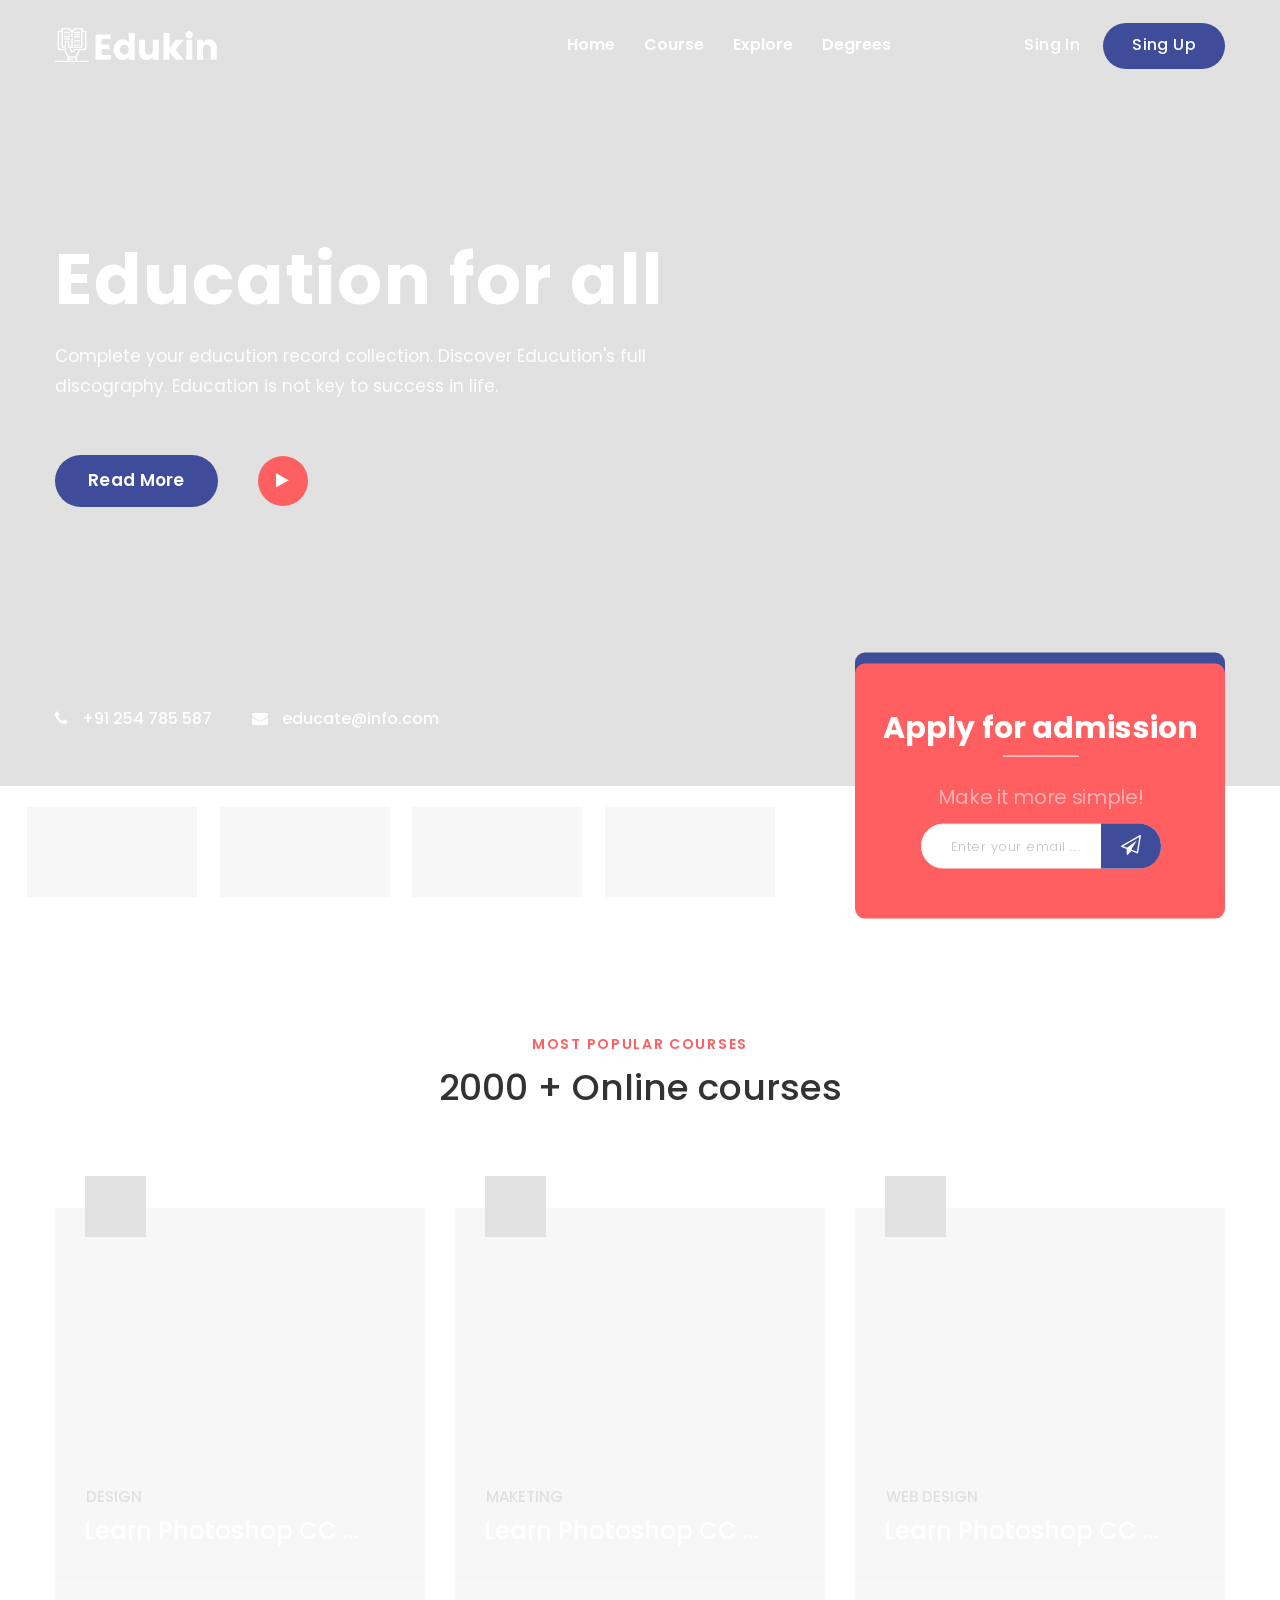
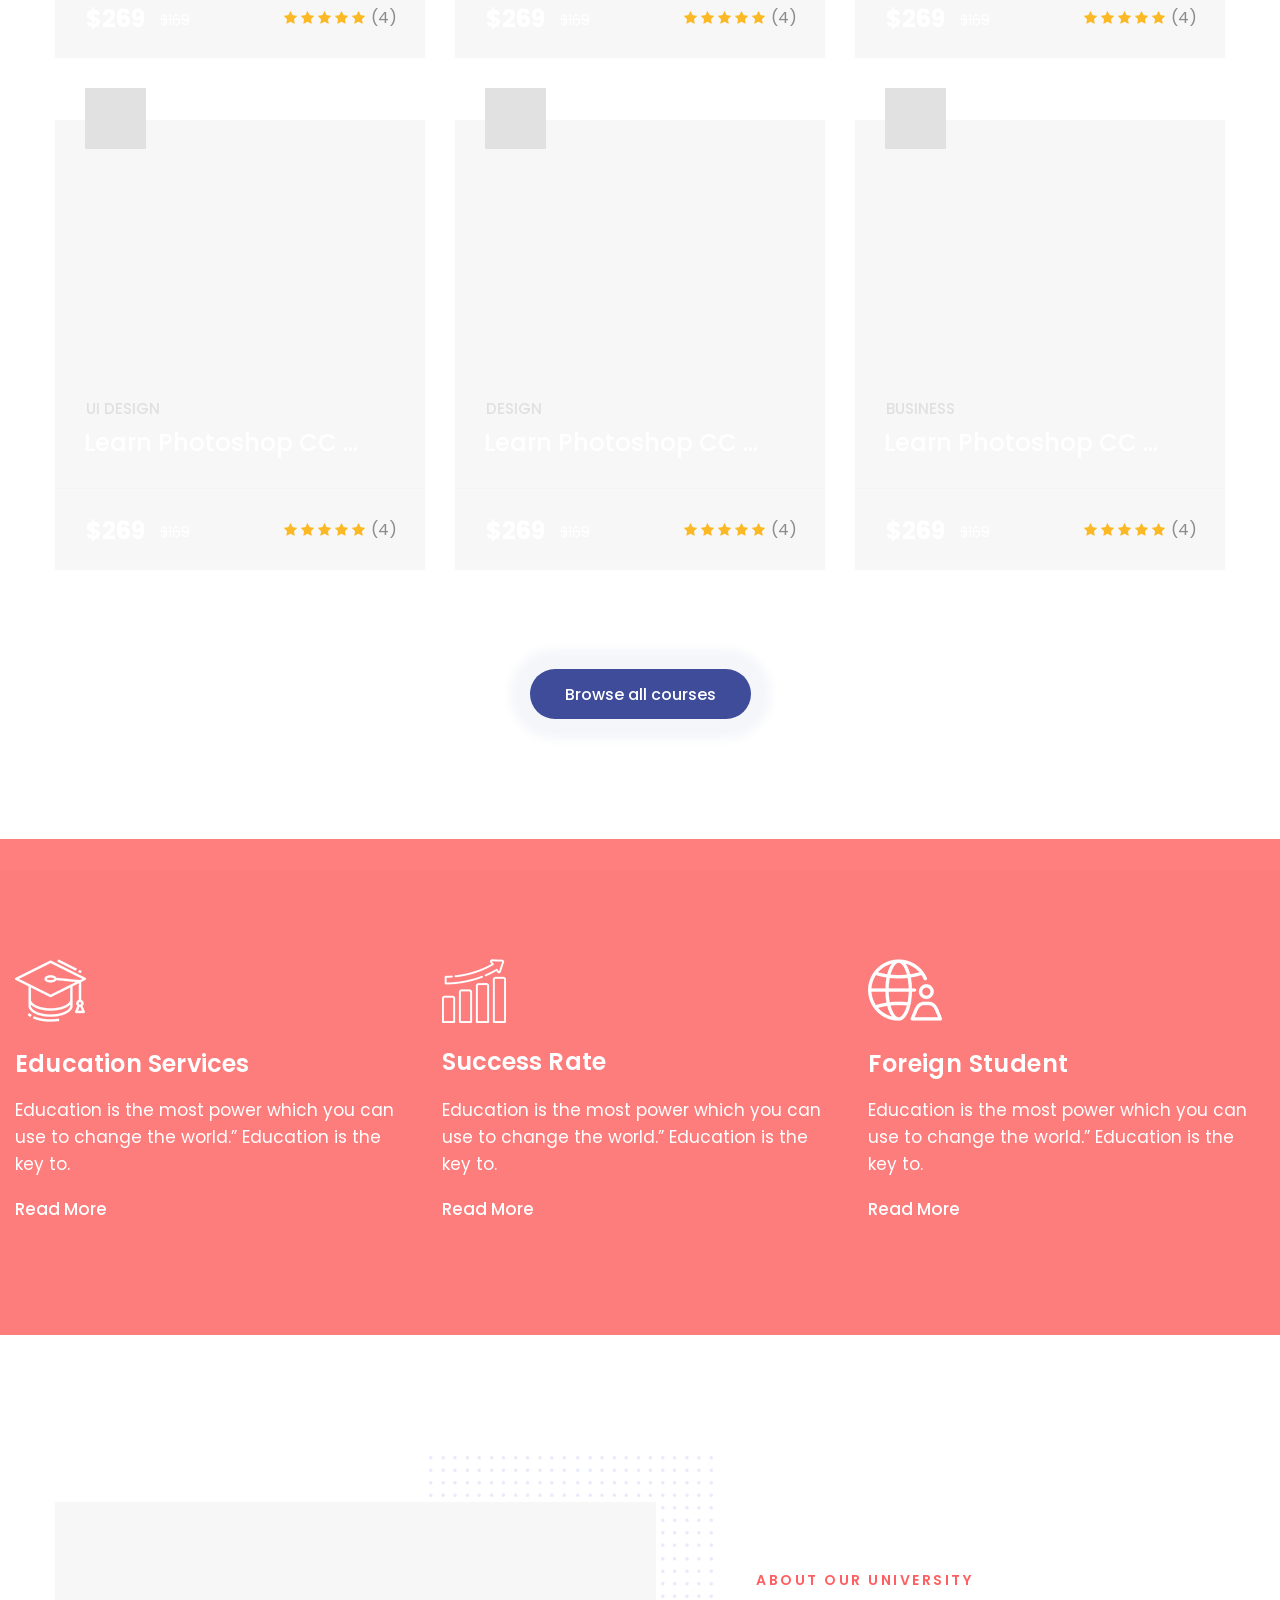
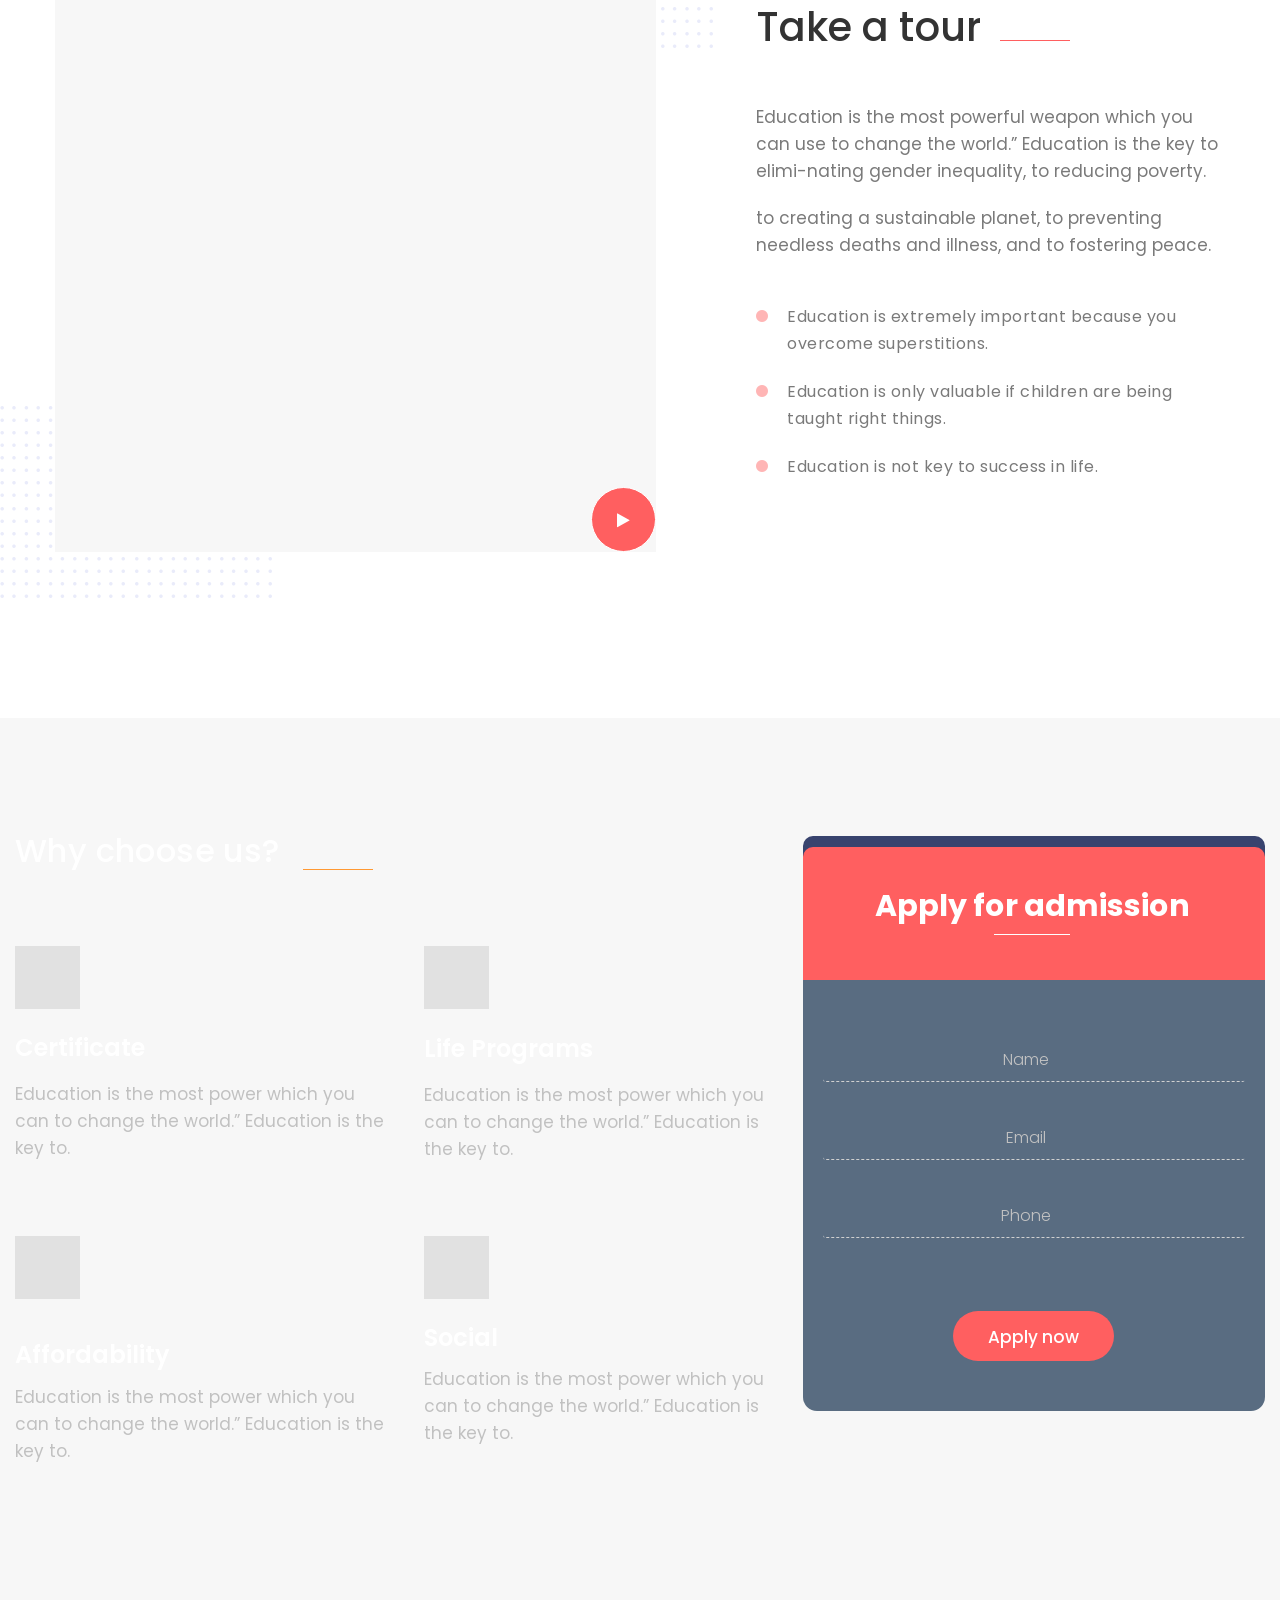
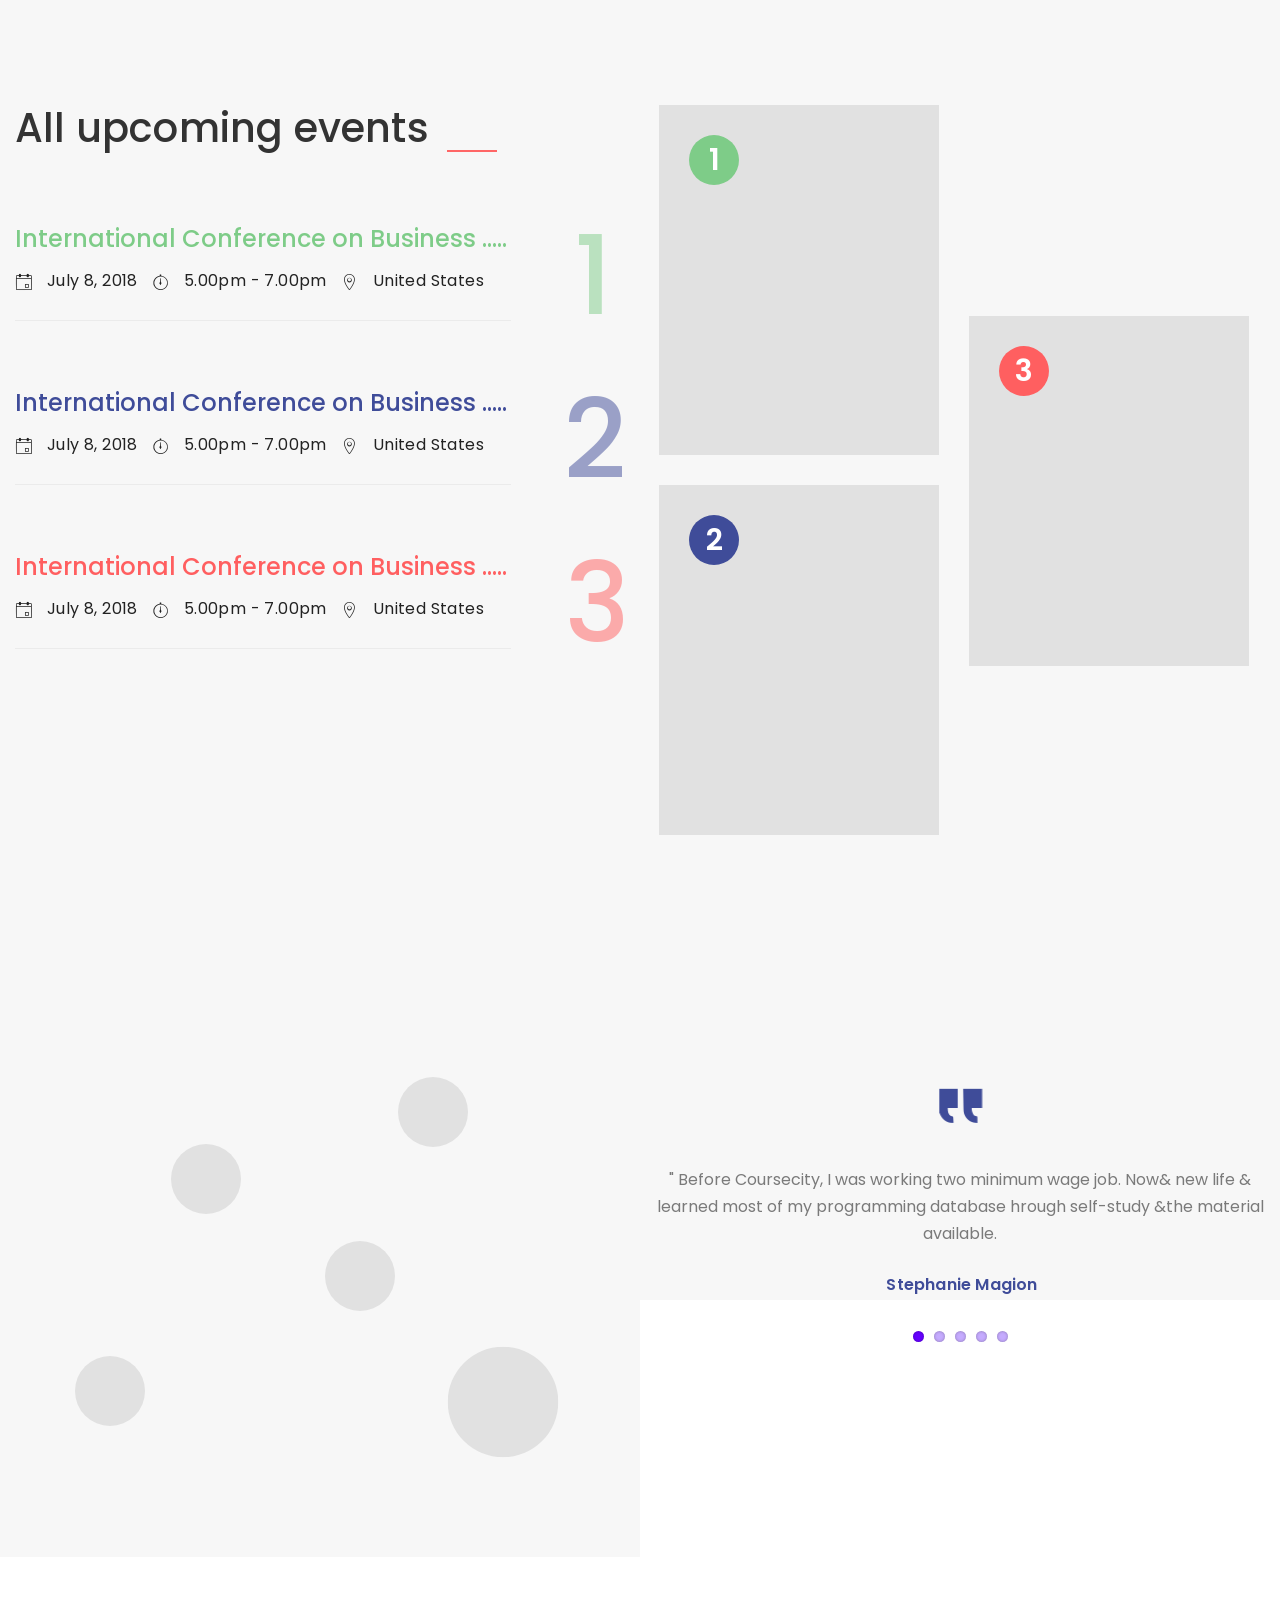
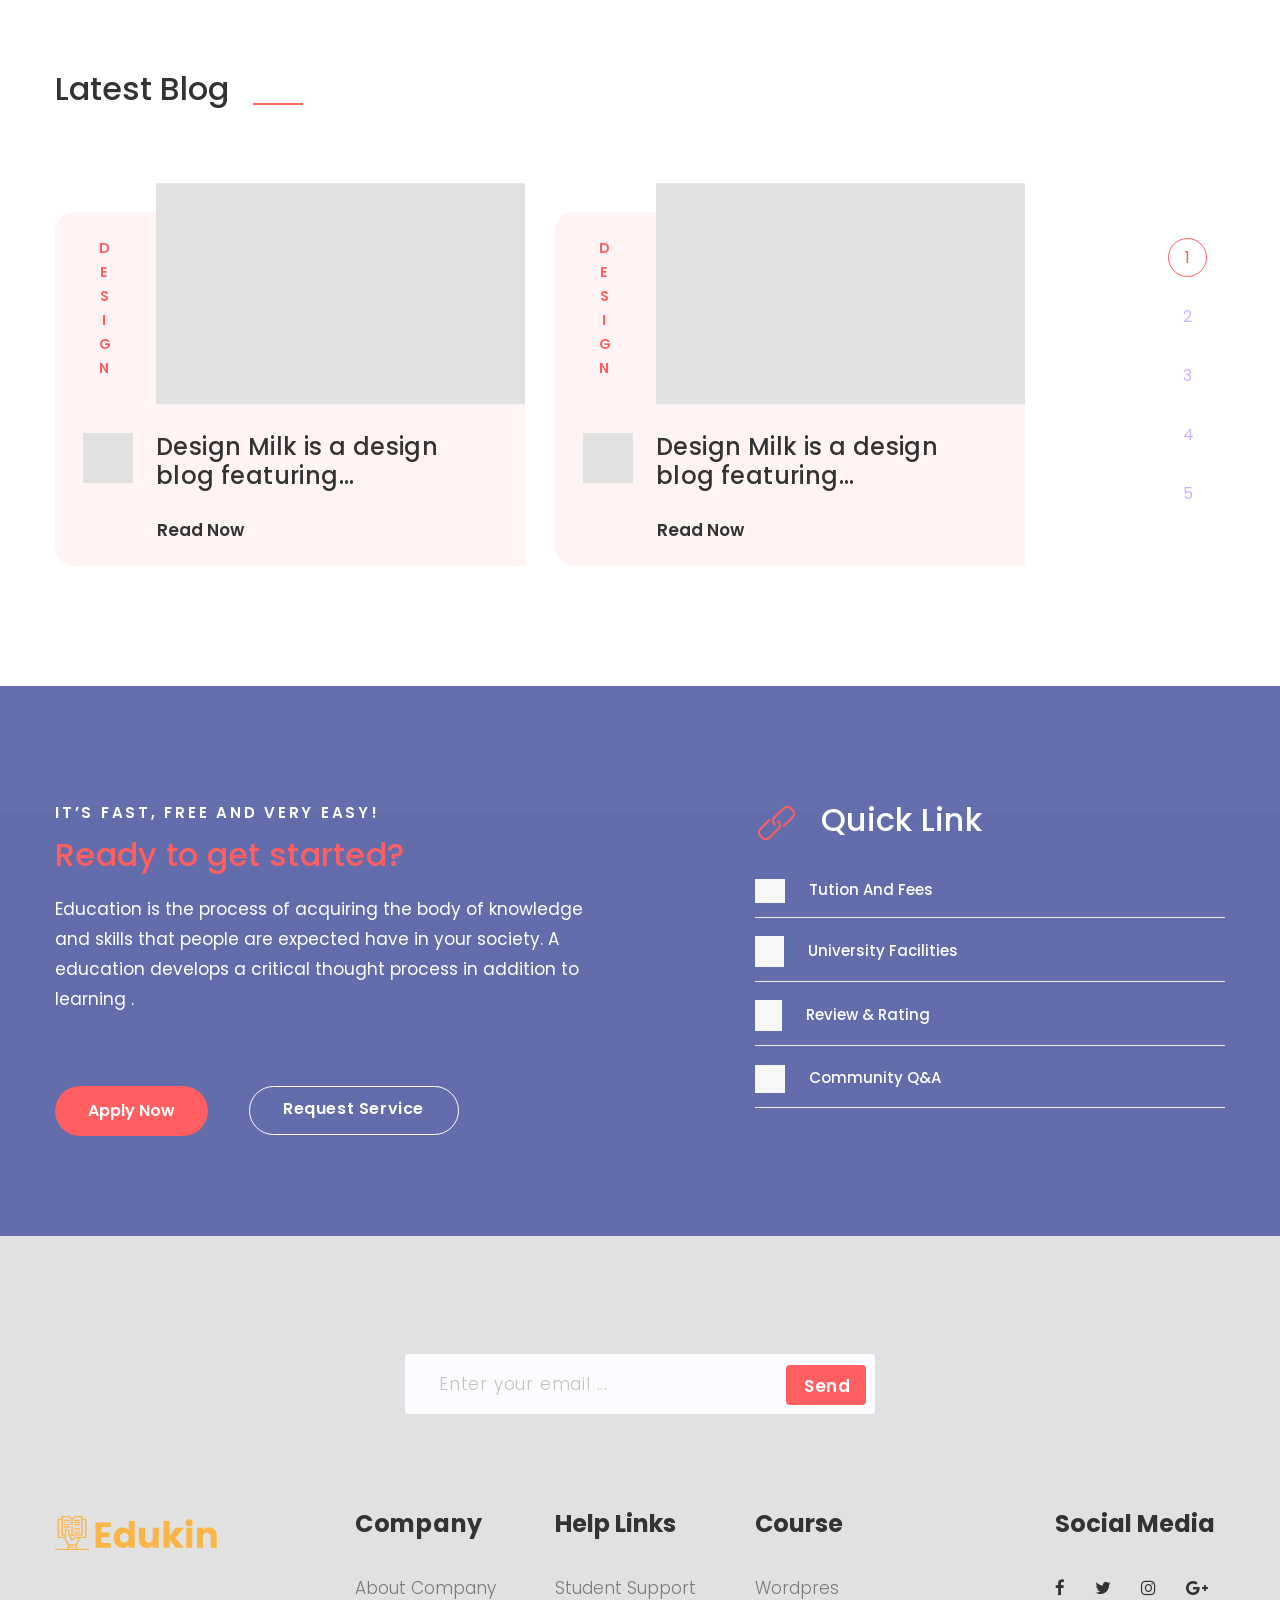
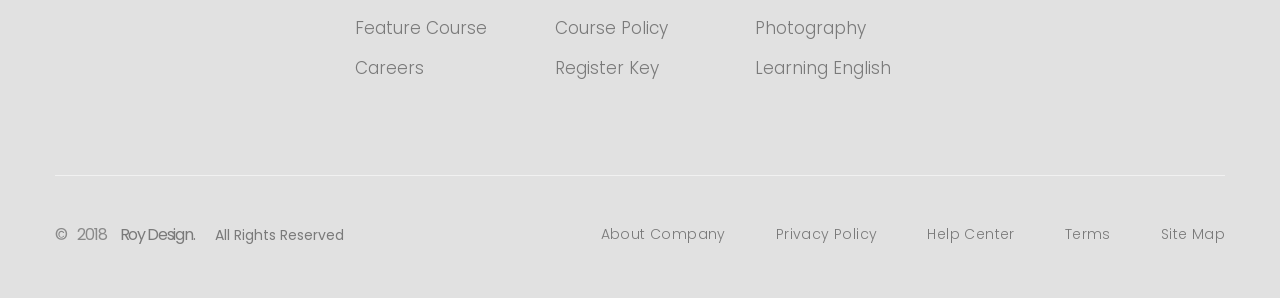
<file: templates_frant/index.html>
<!DOCTYPE html>
<html lang="en">
<head>
    <meta charset="UTF-8">
    <title>edukin</title>

    <!-- Mobile Specific Metas-->
    <meta name="viewport" content="width=device-width, initial-scale=1, maximum-scale=1">
    
    <!-- Bootstrap-->
    <link rel="stylesheet" href="stylesheet/bootstrap.css">

    <!-- Template Style-->
    <link rel="stylesheet" href="stylesheet/font-awesome.css"> 
    <link rel="stylesheet" href="stylesheet/animate.css">
    <link rel="stylesheet" href="stylesheet/style.css">
    <link rel="stylesheet" href="stylesheet/shortcodes.css">
    <link rel="stylesheet" href="stylesheet/jquery-fancybox.css">
    <link rel="stylesheet" href="stylesheet/responsive.css">
    <link rel="stylesheet" href="stylesheet/flexslider.css">
    <link rel="stylesheet" href="stylesheet/owl.theme.default.min.css">
    <link rel="stylesheet" href="stylesheet/owl.carousel.min.css">
    <link rel="stylesheet" href="stylesheet/jquery.mCustomScrollbar.min.css">
    
    <link href="icon/favicon.ico" rel="shortcut icon">
</head>
<body>
    <div id="loading-overlay">
        <div class="loader"></div>
    </div>
    <div class="wrap-header">
        <header class="header flat-header lh-header header-style1">
            <div class="site-header-inner">
                <div class="container">
                    <div id="logo" class="logo">
                        <a href="index.html"><img src="images/logo/02.png" alt="images"></a>
                    </div>
                    <div class="mobile-button"><span></span></div>
                    <div class="header-menu">
                        <nav id="main-nav" class="main-nav">
                            <ul class="menu">
                                <li><a href="#">Home</a>
                                    <ul class="sub-menu">
                                        <li class="menu-item active"><a href="index.html">Home 1</a></li>
                                        <li class="menu-item"><a href="home2.html">Home 2</a></li>
                                        <li class="menu-item"><a href="home3.html">Home 3</a></li>
                                        <li class="menu-item"><a href="home4.html">Home 4</a></li>
                                        <li class="menu-item"><a href="home5.html">Home 5</a></li>
                                    </ul><!-- sub-menu -->
                                </li>
                                <li><a href="course.html">Course</a>
                                    <ul class="sub-menu">
                                        <li class="menu-item"><a href="course.html">Course</a></li>
                                        <li class="menu-item"><a href="course-list.html">Course list</a></li>
                                        <li class="menu-item"><a href="course-single.html">Course single</a></li>
                                    </ul><!-- sub-menu -->
                                </li>
                                <li><a href="#">Explore</a>
                                    <ul class="sub-menu">
                                        <li class="menu-item"><a href="about.html">About</a></li>
                                    </ul><!-- sub-menu -->
                                </li>
                                <li><a href="#">Degrees</a>
                                    <ul class="sub-menu">
                                        <li class="menu-item"><a href="blog.html">Blog</a></li>
                                        <li class="menu-item"><a href="blog-single.html">Blog single</a></li>
                                    </ul><!-- sub-menu -->
                                </li>
                                <li class="nav-sing">
                                    <a class="sing-in" href="#">Sing In</a>
                                    <a class="sing-up" href="#">Sing Up</a>
                                </li>
                            </ul>
                        </nav>
                    </div> 
                </div>
            </div>
        </header><!-- header -->
    </div><!-- wrap-header -->
    
    <section class="flat-slider style1 clearfix">
        <div class="rev_slider_wrapper fullwidthbanner-container" >
            <div id="rev-slider1" class="rev_slider fullwidthabanner">
                <ul>
                    <!-- Slide 1 -->
                    <li data-transition="random">
                        <!-- Main Image -->
                        <img src="images/header/02.png" alt="" data-bgposition="center center" data-no-retina>
                        <div class="overlay"></div>

                        <!-- Layers -->
                        <div class="tp-caption tp-resizeme education"
                        data-x="['left','left','left','center']" data-hoffset="['0','4','4','15']"
                        data-y="['middle','middle','middle','middle']" data-voffset="['-113','-80','-70','-70']"
                        data-fontsize="['70','70','50','30']"
                        data-lineheight="['90','90','70','50']"
                        data-width="full"
                        data-height="none"
                        data-whitespace="normal"
                        data-transform_idle="o:1;"
                        data-transform_in="y:[100%];z:0;rX:0deg;rY:0;rZ:0;sX:1;sY:1;skX:0;skY:0;opacity:0;s:2000;e:Power4.easeInOut;" 
                        data-transform_out="y:[100%];s:1000;e:Power2.easeInOut;s:1000;e:Power2.easeInOut;"
                        data-mask_in="x:0px;y:[100%];" 
                        data-mask_out="x:inherit;y:inherit;" 
                        data-start="1000" 
                        data-splitin="none" 
                        data-splitout="none" 
                        data-responsive_offset="on"> <div class="education-text text-white">Education for all</div> </div>

                        <div class="tp-caption tp-resizeme text-white complete text-edukin"
                        data-x="['left','left','left','center']" data-hoffset="['0','4','4','15']"
                        data-y="['middle','middle','middle','middle']" data-voffset="['-22','-5','-10','-10']"
                        data-fontsize="['17','17','15','14']"
                        data-lineheight="['30','30','26','22']"
                        data-width="full"
                        data-height="none"
                        data-whitespace="normal"
                        data-transform_idle="o:1;"
                        data-transform_in="y:[100%];z:0;rX:0deg;rY:0;rZ:0;sX:1;sY:1;skX:0;skY:0;opacity:0;s:2000;e:Power4.easeInOut;" 
                        data-transform_out="y:[100%];s:1000;e:Power2.easeInOut;s:1000;e:Power2.easeInOut;" 
                        data-mask_in="x:0px;y:[100%];" 
                        data-mask_out="x:inherit;y:inherit;" 
                        data-start="1000" 
                        data-splitin="none" 
                        data-splitout="none" 
                        data-responsive_offset="on" 
                        data-paddingright="['550','155','50','2']" >Complete your educution record collection. Discover Educution's full discography. Education is not key to success in life.</div>

                        <div class="tp-caption"
                        data-x="['left','left','left','center']" data-hoffset="['0','4','4','15']"
                        data-y="['middle','middle','middle','middle']" data-voffset="['88','80','60','70']"
                        data-width="full"
                        data-height="none"
                        data-whitespace="normal"
                        data-transform_idle="o:1;"
                        data-transform_in="y:[100%];z:0;rX:0deg;rY:0;rZ:0;sX:1;sY:1;skX:0;skY:0;opacity:0;s:2000;e:Power4.easeInOut;" 
                        data-transform_out="y:[100%];s:1000;e:Power2.easeInOut;s:1000;e:Power2.easeInOut;" 
                        data-mask_in="x:0px;y:[100%];" 
                        data-mask_out="x:inherit;y:inherit;" 
                        data-start="1000" 
                        data-splitin="none" 
                        data-splitout="none" 
                        data-responsive_offset="on" 
                        data-paddingtop= "['50','50','50','50']"
                        data-paddingbottom= "['50','50','50','50']"> <a href="#" class="btn btn-styl1">Read More</a> <a href="#" class="btn btn-styl2"><i class="fa fa-play" aria-hidden="true"></i></a></div>

                        <div class="tp-caption sl-address"
                        data-x="['left','left','left','center']" data-hoffset="['0','4','4','15']"
                        data-y="['middle','middle','middle','middle']" data-voffset="['325','280','250','200']"
                        data-width="full"
                        data-height="none"
                        data-whitespace="normal"
                        data-transform_idle="o:1;"
                        data-transform_in="y:[100%];z:0;rX:0deg;rY:0;rZ:0;sX:1;sY:1;skX:0;skY:0;opacity:0;s:2000;e:Power4.easeInOut;" 
                        data-transform_out="y:[100%];s:1000;e:Power2.easeInOut;s:1000;e:Power2.easeInOut;" 
                        data-mask_in="x:0px;y:[100%];" 
                        data-mask_out="x:inherit;y:inherit;" 
                        data-start="1000" 
                        data-splitin="none" 
                        data-splitout="none" 
                        data-responsive_offset="on" 
                        data-paddingtop= "['50','50','50','50']"
                        data-paddingbottom= "['50','50','50','50']"> <a href="#" class="text-white sl-phone"><i class="fa fa-phone" aria-hidden="true"></i> +91 254 785 587</a><a href="#" class="text-white sl-email"><i class="fa fa-envelope" aria-hidden="true"></i> educate@info.com</a></div>
                    </li>

                    <!-- Slide 2 -->
                    <li data-transition="random">
                        <!-- Main Image -->
                        <img src="images/header/03.png" alt="" data-bgposition="center center" data-no-retina>
                        <div class="overlay"></div>

                        <!-- Layers -->

                        <div class="tp-caption tp-resizeme education"
                        data-x="['left','left','left','center']" data-hoffset="['0','4','4','15']"
                        data-y="['middle','middle','middle','middle']" data-voffset="['-113','-80','-70','-70']"
                        data-fontsize="['70','70','50','30']"
                        data-lineheight="['90','90','70','50']"
                        data-width="full"
                        data-height="none"
                        data-whitespace="normal"
                        data-transform_idle="o:1;"
                        data-transform_in="y:[100%];z:0;rX:0deg;rY:0;rZ:0;sX:1;sY:1;skX:0;skY:0;opacity:0;s:2000;e:Power4.easeInOut;" 
                        data-transform_out="y:[100%];s:1000;e:Power2.easeInOut;s:1000;e:Power2.easeInOut;"
                        data-mask_in="x:0px;y:[100%];" 
                        data-mask_out="x:inherit;y:inherit;" 
                        data-start="1000" 
                        data-splitin="none" 
                        data-splitout="none" 
                        data-responsive_offset="on"> <div class="education-text text-white">Education for all</div> </div>

                        <div class="tp-caption tp-resizeme text-white complete text-edukin"
                        data-x="['left','left','left','center']" data-hoffset="['0','4','4','15']"
                        data-y="['middle','middle','middle','middle']" data-voffset="['-22','-5','-10','-10']"
                        data-fontsize="['17','17','15','14']"
                        data-lineheight="['30','30','26','22']"
                        data-width="full"
                        data-height="none"
                        data-whitespace="normal"
                        data-transform_idle="o:1;"
                        data-transform_in="y:[100%];z:0;rX:0deg;rY:0;rZ:0;sX:1;sY:1;skX:0;skY:0;opacity:0;s:2000;e:Power4.easeInOut;" 
                        data-transform_out="y:[100%];s:1000;e:Power2.easeInOut;s:1000;e:Power2.easeInOut;" 
                        data-mask_in="x:0px;y:[100%];" 
                        data-mask_out="x:inherit;y:inherit;" 
                        data-start="1000" 
                        data-splitin="none" 
                        data-splitout="none" 
                        data-responsive_offset="on" 
                        data-paddingright="['550','155','50','2']" >Complete your educution record collection. Discover Educution's full discography. Education is not key to success in life.</div>

                        <div class="tp-caption"
                        data-x="['left','left','left','center']" data-hoffset="['0','4','4','15']"
                        data-y="['middle','middle','middle','middle']" data-voffset="['88','80','60','70']"
                        data-width="full"
                        data-height="none"
                        data-whitespace="normal"
                        data-transform_idle="o:1;"
                        data-transform_in="y:[100%];z:0;rX:0deg;rY:0;rZ:0;sX:1;sY:1;skX:0;skY:0;opacity:0;s:2000;e:Power4.easeInOut;" 
                        data-transform_out="y:[100%];s:1000;e:Power2.easeInOut;s:1000;e:Power2.easeInOut;" 
                        data-mask_in="x:0px;y:[100%];" 
                        data-mask_out="x:inherit;y:inherit;" 
                        data-start="1000" 
                        data-splitin="none" 
                        data-splitout="none" 
                        data-responsive_offset="on" 
                        data-paddingtop= "['50','50','50','50']"
                        data-paddingbottom= "['50','50','50','50']"> <a href="#" class="btn btn-styl1">Read More</a> <a href="#" class="btn btn-styl2"><i class="fa fa-play" aria-hidden="true"></i></a></div>

                        <div class="tp-caption sl-address"
                        data-x="['left','left','left','center']" data-hoffset="['0','4','4','15']"
                        data-y="['middle','middle','middle','middle']" data-voffset="['325','280','250','200']"
                        data-width="full"
                        data-height="none"
                        data-whitespace="normal"
                        data-transform_idle="o:1;"
                        data-transform_in="y:[100%];z:0;rX:0deg;rY:0;rZ:0;sX:1;sY:1;skX:0;skY:0;opacity:0;s:2000;e:Power4.easeInOut;" 
                        data-transform_out="y:[100%];s:1000;e:Power2.easeInOut;s:1000;e:Power2.easeInOut;" 
                        data-mask_in="x:0px;y:[100%];" 
                        data-mask_out="x:inherit;y:inherit;" 
                        data-start="1000" 
                        data-splitin="none" 
                        data-splitout="none" 
                        data-responsive_offset="on" 
                        data-paddingtop= "['50','50','50','50']"
                        data-paddingbottom= "['50','50','50','50']"> <a href="#" class="text-white sl-phone"><i class="fa fa-phone" aria-hidden="true"></i> +91 254 785 587</a><a href="#" class="text-white sl-email"><i class="fa fa-envelope" aria-hidden="true"></i> educate@info.com</a></div>
                    </li>
                </ul>
            </div>
        </div> 
    </section><!-- flat-slider -->
    <section class="partner-clients partner-clients-style1"> 
        <div class="container">
            <div class="row">
                <div class="col-lg-8 col-md-12">
                    <div class="slide-client owl-carousel" data-auto="false" data-item="4" data-nav="false" data-dots="false" data-gap="0">
                        <ul>
                            <li><img src="images/home1/01.png" alt="images"></li>
                        </ul>
                        <ul>
                            <li><img src="images/home1/02.png" alt="images"></li>
                        </ul>
                        <ul>
                            <li><img src="images/home1/03.png" alt="images"></li>
                        </ul>
                        <ul>
                            <li><img src="images/home1/04.png" alt="images"></li>
                        </ul>
                    </div>
                </div>
                <div class="col-lg-4 col-md-12">
                    <div class="iconbox-style1">
                        <div class="apply-admission">
                            <div class="apply-admission-wrap type2 bd-type1">
                                <div class="apply-admission-inner">
                                    <h2 class="title text-center">
                                        <span>Apply for admission</span>
                                    </h2>
                                    <div class="caption text-center">
                                        Make it more simple!
                                    </div>
                                    <div class="apply-sent apply-sent-style1">
                                        <form action="#" class="form-sent">
                                            <input type="text" placeholder="Enter your email ....">
                                            <button class="sent-button bg-cl3f4c99">
                                                <i class="fa fa-paper-plane-o" aria-hidden="true"></i>
                                            </button>
                                        </form>
                                    </div>
                                </div>
                            </div>
                        </div>
                    </div>
                </div>
            </div>
        </div>
    </section><!-- partner-clients -->
    <section class="online-courses online-courses-style1">
        <div class="container">
            <div class="title-section text-center">
                <p class="sub-title lt-sp17">Most popular courses</p>
                <div class="flat-title medium">
                   2000 + Online courses 
                </div>
            </div>
            <div class="online-courses-wrap">
                <div class="row">
                    <div class="col-lg-4 col-md-6 col-sm-12 col-xs-12">
                        <div class="imagebox-courses-type1">
                            <div class="featured-post">
                                <img src="images/home1/05.png" alt="images">
                            </div>
                            <div class="author-info">
                                <div class="avatar">
                                    <img src="images/home1/11.png" alt="images">
                                </div>
                                <div class="category">
                                    design
                                </div>
                                <div class="name">
                                    <a href="#">Learn Photoshop CC ...</a> 
                                </div>
                                <div class="border-bt">
                                    
                                </div>
                                <div class="evaluate">
                                    <div class="price">
                                        <span class="price-now">$269</span>
                                        <span class="price-previou"><del>$169</del></span>
                                    </div>
                                    <div class="review">
                                        <i class="fa fa-star" aria-hidden="true"></i>
                                        <i class="fa fa-star" aria-hidden="true"></i>
                                        <i class="fa fa-star" aria-hidden="true"></i>
                                        <i class="fa fa-star" aria-hidden="true"></i>
                                        <i class="fa fa-star" aria-hidden="true"></i>
                                        <span>(4)</span>
                                    </div>
                                </div>
                            </div>
                        </div>
                    </div>
                    <div class="col-lg-4 col-md-6 col-sm-12 col-xs-12">
                        <div class="imagebox-courses-type1">
                            <div class="featured-post">
                                <img src="images/home1/06.png" alt="images">
                            </div>
                            <div class="author-info">
                                <div class="avatar">
                                    <img src="images/home1/11.png" alt="images">
                                </div>
                                <div class="category">
                                    maketing
                                </div>
                                <div class="name">
                                    <a href="#">Learn Photoshop CC ...</a> 
                                </div>
                                <div class="border-bt">
                                    
                                </div>
                                <div class="evaluate">
                                    <div class="price">
                                        <span class="price-now">$269</span>
                                        <span class="price-previou"><del>$169</del></span>
                                    </div>
                                    <div class="review">
                                        <i class="fa fa-star" aria-hidden="true"></i>
                                        <i class="fa fa-star" aria-hidden="true"></i>
                                        <i class="fa fa-star" aria-hidden="true"></i>
                                        <i class="fa fa-star" aria-hidden="true"></i>
                                        <i class="fa fa-star" aria-hidden="true"></i>
                                        <span>(4)</span>
                                    </div>
                                </div>
                            </div>
                        </div>
                    </div>
                    <div class="col-lg-4 col-md-6 col-sm-12 col-xs-12">
                        <div class="imagebox-courses-type1">
                            <div class="featured-post">
                                <img src="images/home1/07.png" alt="images">
                            </div>
                            <div class="author-info">
                                <div class="avatar">
                                    <img src="images/home1/11.png" alt="images">
                                </div>
                                <div class="category">
                                    web design
                                </div>
                                <div class="name">
                                    <a href="#">Learn Photoshop CC ...</a> 
                                </div>
                                <div class="border-bt">
                                    
                                </div>
                                <div class="evaluate">
                                    <div class="price">
                                        <span class="price-now">$269</span>
                                        <span class="price-previou"><del>$169</del></span>
                                    </div>
                                    <div class="review">
                                        <i class="fa fa-star" aria-hidden="true"></i>
                                        <i class="fa fa-star" aria-hidden="true"></i>
                                        <i class="fa fa-star" aria-hidden="true"></i>
                                        <i class="fa fa-star" aria-hidden="true"></i>
                                        <i class="fa fa-star" aria-hidden="true"></i>
                                        <span>(4)</span>
                                    </div>
                                </div>
                            </div>
                        </div>
                    </div>
                    <div class="col-lg-4 col-md-6 col-sm-12 col-xs-12">
                        <div class="imagebox-courses-type1">
                            <div class="featured-post">
                                <img src="images/home1/08.png" alt="images">
                            </div>
                            <div class="author-info">
                                <div class="avatar">
                                    <img src="images/home1/11.png" alt="images">
                                </div>
                                <div class="category">
                                    ui design
                                </div>
                                <div class="name">
                                    <a href="#">Learn Photoshop CC ...</a> 
                                </div>
                                <div class="border-bt">
                                    
                                </div>
                                <div class="evaluate">
                                    <div class="price">
                                        <span class="price-now">$269</span>
                                        <span class="price-previou"><del>$169</del></span>
                                    </div>
                                    <div class="review">
                                        <i class="fa fa-star" aria-hidden="true"></i>
                                        <i class="fa fa-star" aria-hidden="true"></i>
                                        <i class="fa fa-star" aria-hidden="true"></i>
                                        <i class="fa fa-star" aria-hidden="true"></i>
                                        <i class="fa fa-star" aria-hidden="true"></i>
                                        <span>(4)</span>
                                    </div>
                                </div>
                            </div>
                        </div>
                    </div>
                    <div class="col-lg-4 col-md-6 col-sm-12 col-xs-12">
                        <div class="imagebox-courses-type1">                  
                            <div class="featured-post">
                                <img src="images/home1/09.png" alt="images">
                            </div>          
                            <div class="author-info">
                                <div class="avatar">
                                    <img src="images/home1/11.png" alt="images">
                                </div>
                                <div class="category">
                                    design
                                </div>
                                <div class="name">
                                    <a href="#">Learn Photoshop CC ...</a> 
                                </div>
                                <div class="border-bt">
                                    
                                </div>
                                <div class="evaluate">
                                    <div class="price">
                                        <span class="price-now">$269</span>
                                        <span class="price-previou"><del>$169</del></span>
                                    </div>
                                    <div class="review">
                                        <i class="fa fa-star" aria-hidden="true"></i>
                                        <i class="fa fa-star" aria-hidden="true"></i>
                                        <i class="fa fa-star" aria-hidden="true"></i>
                                        <i class="fa fa-star" aria-hidden="true"></i>
                                        <i class="fa fa-star" aria-hidden="true"></i>
                                        <span>(4)</span>
                                    </div>
                                </div>
                            </div>
                        </div>
                    </div>
                    <div class="col-lg-4 col-md-6 col-sm-12 col-xs-12">
                        <div class="imagebox-courses-type1">
                            <div class="featured-post">
                                <img src="images/home1/10.png" alt="images">
                            </div>
                            <div class="author-info">
                                <div class="avatar">
                                    <img src="images/home1/11.png" alt="images">
                                </div>
                                <div class="category">
                                    business
                                </div>
                                <div class="name">
                                    <a href="#">Learn Photoshop CC ...</a> 
                                </div>
                                <div class="border-bt">
                                    
                                </div>
                                <div class="evaluate">
                                    <div class="price">
                                        <span class="price-now">$269</span>
                                        <span class="price-previou"><del>$169</del></span>
                                    </div>
                                    <div class="review">
                                        <i class="fa fa-star" aria-hidden="true"></i>
                                        <i class="fa fa-star" aria-hidden="true"></i>
                                        <i class="fa fa-star" aria-hidden="true"></i>
                                        <i class="fa fa-star" aria-hidden="true"></i>
                                        <i class="fa fa-star" aria-hidden="true"></i>
                                        <span>(4)</span>
                                    </div>
                                </div>
                            </div>
                        </div>
                    </div>
                </div>
            </div>
            <div class="browse-all-courses pd-browse-course text-center">
                <a href="#" class="btn-browse-courses">Browse all courses</a>
            </div>
        </div>
    </section><!-- online-courses -->
    <section class="flat-services style1 parallax parallax1 clearfix">
        <div class="section-overlay"></div>
        <div class="container-fluid">
            <div class="row">
                <div class="col-lg-4">
                    <div class="services-content-box themesflat-content-box" data-padding="0% 30% 0% 0%" data-mobipadding="0% 0% 0% 0%" data-smobipadding="0% 0% 0% 0%">
                        <div class="flat-imagebox imagebox-services style1">
                            <div class="imagebox-content">
                                <img src="images/home1/13.png" alt="images">
                                <h5 class="text-one text-white">Education Services</h5>
                                <p class="text-white">
                                    Education is the most power which you can use to change the world.” Education is the key to.
                                </p>
                                <div class="read-more">
                                    <a href="#">Read More</a>
                                </div>
                            </div>
                        </div>
                    </div>
                </div>
                <div class="col-lg-4">
                    <div class="services-content-box themesflat-content-box" data-padding="0% 15% 0% 16%" data-mobipadding="0% 0% 0% 0%" data-smobipadding="0% 0% 0% 0%">
                        <div class="flat-imagebox imagebox-services style1">
                            <div class="imagebox-content">
                                <img src="images/home1/14.png" alt="images">
                                <h5 class="text-two text-white">Success Rate</h5>
                                <p class="text-white">
                                    Education is the most power which you can use to change the world.” Education is the key to.
                                </p>
                                <div class="read-more">
                                    <a href="#">Read More</a>
                                </div>
                            </div>
                        </div>
                    </div>
                </div>
                <div class="col-lg-4">
                    <div class="services-content-box themesflat-content-box" data-padding="0% 0% 0% 30.5%" data-mobipadding="0% 0% 0% 0%" data-smobipadding="0% 0% 0% 0%">
                        <div class="flat-imagebox imagebox-services style1">
                            <div class="imagebox-content">
                                <img src="images/home1/15.png" alt="images">
                                <h5 class="text-three text-white">Foreign Student</h5>
                                <p class="text-white">
                                    Education is the most power which you can use to change the world.” Education is the key to.
                                </p>
                                <div class="read-more">
                                    <a href="#">Read More</a>
                                </div>
                            </div>
                        </div>
                    </div>
                </div>
            </div>
        </div>
    </section><!-- flat-services -->
    <section class="flat-introduce flat-introduce-style1 clearfix">
        <div class="container">
            <div class="col-left">
                <div class="videobox">
                    <a class="fancybox" data-type="iframe" href="https://www.youtube.com/embed/2Ge1GGitzLw?autoplay=1">
                        <img src="images/home1/5.jpg" alt="images">
                    </a>
                    <div class="elip-top">
                        <img src="images/home1/42.png" alt="images">
                    </div>
                    <div class="elip-bottom">
                        <img src="images/home1/42.png" alt="images">
                    </div>
                </div>
            </div>
            <div class="col-right">
                <div class="content-introduce content-introduce-style1">
                    <div class="title-section">
                        <p class="sub-title lt-sp25">About our university</p>
                        <div class="flat-title larger heading-type1">Take a tour</div>
                    </div>
                    <div class="content-introduce-inner">
                        <p>
                            Education is the most powerful weapon which you can use to change the world.” Education is the key to elimi-nating gender inequality, to reducing poverty.
                        </p>
                        <p>
                            to creating a sustainable planet, to preventing needless deaths and illness, and to fostering peace.
                        </p>
                        <div class="content-list">
                            <ul>
                                <li>
                                    <span class="text">
                                        Education is extremely important because you overcome superstitions.
                                    </span>
                                </li>
                                <li>
                                    <span class="text">
                                        Education is only valuable if children are being taught right things.
                                    </span>
                                </li>
                                <li>
                                    <span class="text">  
                                        Education is not key to success in life.
                                    </span>
                                </li>
                            </ul>
                        </div>
                    </div>
                </div>
            </div>
        </div>
    </section><!-- flat-introduce -->
    <section class="flat-benefit style1 clearfix">
        <div class="container-fluid">
            <div class="col-benefit-left">
                <div class="wrap-inconbox-benefit">
                    <div class="title-section">
                        <div class="flat-title small heading-type2 text-white">Why choose us?</div>
                    </div>
                    <div class="iconbox-benefit iconbox-benefit-style1">
                        <div class="row">
                            <div class="col-lg-6 col-md-6 col-sm-6 col-sx-12">
                                <div class="themesflat-content-box" data-padding="0% 4% 0% 0%" data-sdesktoppadding="0% 0% 0% 0%" data-ssdesktoppadding="0% 0% 0% 0%"data-mobipadding="0% 0% 0% 0%" data-smobipadding="0% 0% 0% 0%">
                                    <div class="iconbox">
                                        <div class="iconbox-icon">
                                            <img src="images/home1/18.png" alt="images">
                                        </div>
                                        <div class="iconbox-content img-one">
                                            <h3>
                                                <a href="#">Certificate</a>
                                            </h3>
                                            <p>
                                                Education is the most power which you can to change the world.” Education is the key to.
                                            </p>
                                        </div>
                                    </div>
                                </div>
                            </div>
                            <div class="col-lg-6 col-md-6 col-sm-6 col-sx-12">
                                <div class="themesflat-content-box" data-padding="0% 4% 0% 0%" data-sdesktoppadding="0% 15px 0% 0%" data-ssdesktoppadding="0% 15px 0% 0%"data-mobipadding="0% 0% 0% 0%" data-smobipadding="0% 0% 0% 0%">
                                    <div class="iconbox">
                                        <div class="iconbox-icon">
                                            <img src="images/home1/19.png" alt="images">
                                        </div>
                                        <div class="iconbox-content img-two">
                                            <h3>
                                                <a href="#">Life Programs</a>
                                            </h3>
                                            <p>
                                                Education is the most power which you can to change the world.” Education is the key to.
                                            </p>
                                        </div>
                                    </div>
                                </div>
                            </div>
                            <div class="col-lg-6 col-md-6 col-sm-6 col-sx-12">
                                <div class="themesflat-content-box" data-padding="0% 4% 0% 0%" data-sdesktoppadding="0% 0% 0% 0%" data-ssdesktoppadding="0% 0% 0% 0%"data-mobipadding="0% 0% 0% 0%" data-smobipadding="0% 0% 0% 0%">
                                    <div class="iconbox">
                                        <div class="iconbox-icon">
                                            <img src="images/home1/20.png" alt="images">
                                        </div>
                                        <div class="iconbox-content img-three">
                                            <h3>
                                                <a href="#">Affordability</a>
                                            </h3>
                                            <p>
                                                Education is the most power which you can to change the world.” Education is the key to.
                                            </p>
                                        </div>
                                    </div>
                                </div>
                            </div>
                            <div class="col-lg-6 col-md-6 col-sm-6 col-sx-12">
                                <div class="themesflat-content-box" data-padding="0% 4% 0% 0%" data-sdesktoppadding="0% 15px 0% 0%" data-ssdesktoppadding="0% 15px 0% 0%"data-mobipadding="0% 0% 0% 0%" data-smobipadding="0% 0% 0% 0%">
                                    <div class="iconbox">
                                        <div class="iconbox-icon">
                                            <img src="images/home1/21.png" alt="images">
                                        </div>
                                        <div class="iconbox-content img-four">
                                            <h3>
                                                <a href="#">Social</a>
                                            </h3>
                                            <p>
                                                Education is the most power which you can to change the world.” Education is the key to.
                                            </p>
                                        </div>
                                    </div>
                                </div>
                            </div>
                        </div>
                    </div>
                </div>
            </div>
            <div class="col-benefit-right">
                <div class="apply-admission bg-apply-type1">
                    <div class="apply-admission-wrap type3 bd-type2">
                        <div class="apply-admission-inner">
                            <h2 class="title text-center">
                                <span>Apply for admission</span>
                            </h2>
                        </div>
                    </div>
                    <div class="form-apply">
                        <div class="section-overlay183251"></div>
                        <form action="#" class="apply-now">
                            <ul>
                                <li><input type="search" placeholder="Name"></li>
                                <li><input type="search" placeholder="Email"></li>
                                <li><input type="search" placeholder="Phone"></li>
                            </ul>
                            <div class="btn-50 hv-border text-center">
                                <button class="btn bg-clff5f60">
                                    Apply now
                                </button>
                            </div>
                        </form>  
                    </div>
                </div>
            </div>
        </div>
    </section><!-- flat-benefit -->
    <section class="flat-event flat-event-style1 clearfix">
        <div class="container-fluid">
            <div class="col-left">
                <div class="content-event-style1 themesflat-content-box" data-padding="13.7% 1.2% 0% 0%" data-sdesktoppadding="0% 0% 0% 0%" data-ssdesktoppadding="0% 0% 0% 0%" data-mobipadding="0% 0% 0% 0%" data-smobipadding="0% 0% 0% 0%">
                    <div class="title-section">
                        <div class="flat-title larger heading-type3">All upcoming events</div>
                    </div>
                    <div class="content-event">
                        <div class="entry-info clearfix">
                            <div class="entry-title">
                                <a href="#" class="cl-7ecc88">
                                    International Conference on Business .....
                                </a>
                            </div>
                            <div class="entry-meta">
                                <ul>
                                    <li class="date clearfix">
                                        <span class="icon-event icon-icons8-planner-100"></span>
                                        <span class="detail-event">July 8, 2018</span>
                                    </li>
                                    <li class="time clearfix">
                                        <span class="icon-event icon-icons8-stopwatch-100"></span>
                                        <span class="detail-event">5.00pm - 7.00pm</span>
                                    </li>
                                    <li class="location clearfix">
                                        <span class="icon-event icon-icons8-marker-100"></span>
                                        <span class="detail-event">United States</span>
                                    </li>
                                </ul>
                            </div>
                        </div>
                        <div class="entry-number number-one">
                            <span class="cl-7ecc88">1</span>
                        </div>
                    </div>
                    <div class="content-event">
                        <div class="entry-info clearfix">
                            <div class="entry-title">
                                <a href="#" class="cl-3f4c99">
                                    International Conference on Business .....
                                </a>
                            </div>
                            <div class="entry-meta">
                                <ul>
                                    <li class="date clearfix">
                                        <span class="icon-event icon-icons8-planner-100"></span>
                                        <span class="detail-event">July 8, 2018</span>
                                    </li>
                                    <li class="time clearfix">
                                        <span class="icon-event icon-icons8-stopwatch-100"></span>
                                        <span class="detail-event">5.00pm - 7.00pm</span>
                                    </li>
                                    <li class="location clearfix">
                                        <span class="icon-event icon-icons8-marker-100"></span>
                                        <span class="detail-event">United States</span>
                                    </li>
                                </ul>
                            </div>
                        </div>
                        <div class="entry-number number-two">
                            <span class="cl-3f4c99">2</span>
                        </div>
                    </div>
                    <div class="content-event">
                        <div class="entry-info clearfix">
                            <div class="entry-title">
                                <a href="#" class="cl-ff5f60">
                                    International Conference on Business .....
                                </a> 
                            </div>
                            <div class="entry-meta">
                                <ul>
                                    <li class="date clearfix">
                                        <span class="icon-event icon-icons8-planner-100"></span>
                                        <span class="detail-event">July 8, 2018</span>
                                    </li>
                                    <li class="time clearfix">
                                        <span class="icon-event icon-icons8-stopwatch-100"></span>
                                        <span class="detail-event">5.00pm - 7.00pm</span>
                                    </li>
                                    <li class="location clearfix">
                                        <span class="icon-event icon-icons8-marker-100"></span>
                                        <span class="detail-event">United States</span>
                                    </li>
                                </ul>
                            </div>
                        </div>
                        <div class="entry-number number-three">
                            <span class="cl-ff5f60">3</span>
                        </div>
                    </div>
                </div>
            </div>
            <div class="col-right">
                <div class="images-list themesflat-content-box" data-padding="0% 0% 0% 15.1%" data-sdesktoppadding="0% 0% 0% 5%" data-ssdesktoppadding="0% 0% 0% 0%" data-mobipadding="0% 0% 0% 0%" data-smobipadding="0% 0% 0% 0%">
                    <div class="images-list-1">
                        <div class="img-event">
                            <img src="images/home1/24.png" alt="images">
                            <span class="number bg-cl7ecc88">1</span>
                        </div>
                        <div class="img-event">
                            <img src="images/home1/25.png" alt="images">
                            <span class="number bg-cl3f4c99">2</span>
                        </div>
                    </div>
                    <div class="images-list-2">
                        <div class="img-event">
                            <img src="images/home1/26.png" alt="images">
                            <span class="number bg-clff5f60">3</span>
                        </div>
                    </div>
                </div>
            </div>
        </div>
    </section><!-- flat-event -->
    <section class="slider testimonial-flexslider testimonial-style1 equalize sm-equalize-auto clearfix">        
        <div class="wrap-info themesflat-content-box" data-padding="0% 0% 0% 10%" data-sdesktoppadding="0% 0% 0% 0%" data-ssdesktoppadding="0% 0% 0% 0%" data-mobipadding="0% 0% 0% 0%" data-smobipadding="0% 0% 0% 0%">
            <div id="carousel-testimonial" class="flexslider">
                <ul class="slides translate-none"> 
                    <li class="avatar">
                        <img src="images/home1/33.png" alt="images">
                    </li>
                    <li class="avatar">
                        <img src="images/home1/32.png" alt="images">
                    </li>
                    <li class="avatar">
                        <img src="images/home1/31.png" alt="images">
                    </li>
                    <li class="avatar">
                        <img src="images/home1/30.png" alt="images">
                    </li>
                    <li class="avatar">
                        <img src="images/home1/29.png" alt="images">
                    </li> 
                </ul>
            </div>
        </div>
        <div class="wrap-quote themesflat-content-box" data-padding="10.47% 14.1% 0% 0%" data-sdesktoppadding="10.47% 15px 0% 15px" data-ssdesktoppadding="16% 15px 0% 15px" data-mobipadding="100px 15px 85px 15px" data-smobipadding="100px 15px 85px 15px">
            <div id="slider-testimonial" class="flexslider">
                <ul class="slides client-info">
                    <li>
                        <span class="icon-quote icon-icons8-get-quote-filled-100"></span>
                        <p class="speech">
                            " Before Coursecity, I was working two minimum wage job. Now& new<br> life & learned most of my programming database<br> hrough self-study &the material available.
                        </p>
                        <div class="name">
                            Stephanie Magion
                        </div>
                    </li>
                    <li>
                        <span class="icon-quote icon-icons8-get-quote-filled-100"></span>
                        <p class="speech">
                            " Before Coursecity, I was working two minimum wage job. Now& new<br> life & learned most of my programming database<br> hrough self-study &the material available.
                        </p>
                        <div class="name">
                            Stephanie Magion
                        </div>
                    </li>
                    <li>
                        <span class="icon-quote icon-icons8-get-quote-filled-100"></span>
                        <p class="speech">
                            " Before Coursecity, I was working two minimum wage job. Now& new<br> life & learned most of my programming database<br> hrough self-study &the material available.
                        </p>
                        <div class="name">
                            Stephanie Magion
                        </div>
                    </li>
                    <li>
                        <span class="icon-quote icon-icons8-get-quote-filled-100"></span>
                        <p class="speech">
                            " Before Coursecity, I was working two minimum wage job. Now& new<br> life & learned most of my programming database<br> hrough self-study &the material available.
                        </p>
                        <div class="name">
                            Stephanie Magion
                        </div>
                    </li>
                    <li>
                        <span class="icon-quote icon-icons8-get-quote-filled-100"></span>
                        <p class="speech">
                            " Before Coursecity, I was working two minimum wage job. Now& new<br> life & learned most of my programming database<br> hrough self-study &the material available.
                        </p>
                        <div class="name">
                            Stephanie Magion
                        </div>
                    </li>
                </ul>
            </div>
        </div>
    </section><!-- testimonial -->
    <section class="latest-blog cl-dots1 latest-blog-type1 latest-blog-style1">
        <div class="container">
            <div class="title-section">
                <div class="flat-title small heading-type4">
                    Latest Blog
                </div>
            </div>
            <div class="flat-carousel-box data-effect clearfix" data-gap="30" data-column="2" data-column2="2" data-column3="1" data-column4="1" data-dots="true" data-auto="false" data-nav="false">
                <div class="owl-carousel">
                    <article class="post post-style1 post-bg">
                        <div class="bg clearfix">
                            <div class="position cl-fe5e5f lt-sp4">
                                DESIGN
                            </div>
                            <div class="featured-post">
                                <img src="images/home1/34.png" alt="images">
                            </div>
                        </div>
                        <div class="post-content clearfix">
                            <div class="entry-info cleafix">
                                <div class="avatar">
                                    <img src="images/home1/36.png" alt="images">
                                </div>
                                <div class="post-title">
                                    <h5>
                                        <a href="#" class="lt-sp04">Design Milk is a design blog featuring...</a>
                                    </h5>
                                </div>
                            </div>
                            
                            <div class="post-link">
                                <a href="#">Read Now</a>
                            </div>
                        </div>
                    </article>
                    <article class="post post-style1 post-bg">
                        <div class="bg clearfix">
                            <div class="position cl-fe5e5f lt-sp4">
                                DESIGN
                            </div>
                            <div class="featured-post">
                                <img src="images/home1/35.png" alt="images">
                            </div>
                        </div>
                        <div class="post-content clearfix">
                            <div class="entry-info cleafix">
                                <div class="avatar">
                                    <img src="images/home1/36.png" alt="images">
                                </div>
                                <div class="post-title">
                                    <h5>
                                        <a href="#" class="lt-sp04">Design Milk is a design blog featuring...</a>
                                    </h5>
                                </div>
                            </div>
                            
                            <div class="post-link">
                                <a href="#">Read Now</a>
                            </div>
                        </div>
                    </article>
                    <article class="post post-style1 post-bg">
                        <div class="bg clearfix">
                            <div class="position cl-fe5e5f lt-sp4">
                                DESIGN
                            </div>
                            <div class="featured-post">
                                <img src="images/home1/34.png" alt="images">
                            </div>
                        </div>
                        <div class="post-content clearfix">
                            <div class="entry-info cleafix">
                                <div class="avatar">
                                    <img src="images/home1/36.png" alt="images">
                                </div>
                                <div class="post-title">
                                    <h5>
                                        <a href="#" class="lt-sp04">Design Milk is a design blog featuring...</a>
                                    </h5>
                                </div>
                            </div>
                            
                            <div class="post-link">
                                <a href="#">Read Now</a>
                            </div>
                        </div>
                    </article>
                    <article class="post post-style1 post-bg">
                        <div class="bg clearfix">
                            <div class="position cl-fe5e5f lt-sp4">
                                DESIGN
                            </div>
                            <div class="featured-post">
                                <img src="images/home1/35.png" alt="images">
                            </div>
                        </div>
                        <div class="post-content clearfix">
                            <div class="entry-info cleafix">
                                <div class="avatar">
                                    <img src="images/home1/36.png" alt="images">
                                </div>
                                <div class="post-title">
                                    <h5>
                                        <a href="#" class="lt-sp04">Design Milk is a design blog featuring...</a>
                                    </h5>
                                </div>
                            </div>
                            
                            <div class="post-link">
                                <a href="#">Read Now</a>
                            </div>
                        </div>
                    </article>
                    <article class="post post-style1 post-bg">
                        <div class="bg clearfix">
                            <div class="position cl-fe5e5f lt-sp4">
                                DESIGN
                            </div>
                            <div class="featured-post">
                                <img src="images/home1/34.png" alt="images">
                            </div>
                        </div>
                        <div class="post-content clearfix">
                            <div class="entry-info cleafix">
                                <div class="avatar">
                                    <img src="images/home1/36.png" alt="images">
                                </div>
                                <div class="post-title">
                                    <h5>
                                        <a href="#" class="lt-sp04">Design Milk is a design blog featuring...</a>
                                    </h5>
                                </div>
                            </div>
                            
                            <div class="post-link">
                                <a href="#">Read Now</a>
                            </div>
                        </div>
                    </article>
                    <article class="post post-style1 post-bg">
                        <div class="bg clearfix">
                            <div class="position cl-fe5e5f lt-sp4">
                                DESIGN
                            </div>
                            <div class="featured-post">
                                <img src="images/home1/35.png" alt="images">
                            </div>
                        </div>
                        <div class="post-content clearfix">
                            <div class="entry-info cleafix">
                                <div class="avatar">
                                    <img src="images/home1/36.png" alt="images">
                                </div>
                                <div class="post-title">
                                    <h5>
                                        <a href="#" class="lt-sp04">Design Milk is a design blog featuring...</a>
                                    </h5>
                                </div>
                            </div>
                            
                            <div class="post-link">
                                <a href="#">Read Now</a>
                            </div>
                        </div>
                    </article>
                    <article class="post post-style1 post-bg">
                        <div class="bg clearfix">
                            <div class="position cl-fe5e5f lt-sp4">
                                DESIGN
                            </div>
                            <div class="featured-post">
                                <img src="images/home1/34.png" alt="images">
                            </div>
                        </div>
                        <div class="post-content clearfix">
                            <div class="entry-info cleafix">
                                <div class="avatar">
                                    <img src="images/home1/36.png" alt="images">
                                </div>
                                <div class="post-title">
                                    <h5>
                                        <a href="#" class="lt-sp04">Design Milk is a design blog featuring...</a>
                                    </h5>
                                </div>
                            </div>
                            
                            <div class="post-link">
                                <a href="#">Read Now</a>
                            </div>
                        </div>
                    </article>
                    <article class="post post-style1 post-bg">
                        <div class="bg clearfix">
                            <div class="position cl-fe5e5f lt-sp4">
                                DESIGN
                            </div>
                            <div class="featured-post">
                                <img src="images/home1/35.png" alt="images">
                            </div>
                        </div>
                        <div class="post-content clearfix">
                            <div class="entry-info cleafix">
                                <div class="avatar">
                                    <img src="images/home1/36.png" alt="images">
                                </div>
                                <div class="post-title">
                                    <h5>
                                        <a href="#" class="lt-sp04">Design Milk is a design blog featuring...</a>
                                    </h5>
                                </div>
                            </div>
                            
                            <div class="post-link">
                                <a href="#">Read Now</a>
                            </div>
                        </div>
                    </article>
                    <article class="post post-style1 post-bg">
                        <div class="bg clearfix">
                            <div class="position cl-fe5e5f lt-sp4">
                                DESIGN
                            </div>
                            <div class="featured-post">
                                <img src="images/home1/34.png" alt="images">
                            </div>
                        </div>
                        <div class="post-content clearfix">
                            <div class="entry-info cleafix">
                                <div class="avatar">
                                    <img src="images/home1/36.png" alt="images">
                                </div>
                                <div class="post-title">
                                    <h5>
                                        <a href="#" class="lt-sp04">Design Milk is a design blog featuring...</a>
                                    </h5>
                                </div>
                            </div>
                            
                            <div class="post-link">
                                <a href="#">Read Now</a>
                            </div>
                        </div>
                    </article>
                    <article class="post post-style1 post-bg">
                        <div class="bg clearfix">
                            <div class="position cl-fe5e5f lt-sp4">
                                DESIGN
                            </div>
                            <div class="featured-post">
                                <img src="images/home1/35.png" alt="images">
                            </div>
                        </div>
                        <div class="post-content clearfix">
                            <div class="entry-info cleafix">
                                <div class="avatar">
                                    <img src="images/home1/36.png" alt="images">
                                </div>
                                <div class="post-title">
                                    <h5>
                                        <a href="#" class="lt-sp04">Design Milk is a design blog featuring...</a>
                                    </h5>
                                </div>
                            </div>
                            
                            <div class="post-link">
                                <a href="#">Read Now</a>
                            </div>
                        </div>
                    </article>
                </div>
            </div>
        </div>
    </section><!-- latest-blog -->
    <section class="quick-link quick-link-style1 parallax parallax2">
        <div class="section-overlay"></div>
        <div class="container">
            <div class="row">
                <div class="col-lg-7">
                    <div class="wrap-link-left">
                        <div class="caption lt-sp275">
                            It’s fast, free and very easy!
                        </div>
                        <div class="heading-lf lt-sp03">
                            Ready to get started?
                        </div>
                        <p>
                            Education is the process of acquiring the body of knowledge and skills that people are expected have in your society. A education develops a critical thought process in addition to learning .
                        </p>
                        <div class="btn-apply-link">
                            <ul>
                                <li>
                                    <a class="btn btn-apply bg-clff5f60">Apply now</a>
                                </li>
                                <li>
                                    <a class="btn btn-request lt-sp06">Request Service</a>
                                </li>
                            </ul>
                        </div>
                    </div>
                </div>
                <div class="col-lg-5">
                    <div class="wrap-link-right">
                        <div class="heading-rg">
                            <span>Quick Link</span>
                        </div>
                        <ul class="info-quick-link">
                            <li>
                                <img src="images/home1/38.png" alt="images">
                                <a href="#">Tution And Fees</a>
                            </li>
                            <li>
                                <img src="images/home1/39.png" alt="images">
                                <a href="#">University Facilities</a>
                            </li>
                            <li>
                                <img src="images/home1/40.png" alt="images">
                                <a href="#">Review & Rating</a>
                            </li>
                            <li>
                                <img src="images/home1/41.png" alt="images">
                                <a href="#">Community Q&A</a>
                            </li>
                        </ul> 
                    </div>
                </div>
            </div>
        </div>
    </section><!-- quick-link -->
    <footer id="footer" class="footer-type1">
        <div class="form-send-email">
            <div class="container">                
                <form action="#" class="form-send">
                    <input type="search" placeholder="Enter your email ...">
                    <button class="btn send-button bg-clff5f60">
                        Send
                    </button>
                </form>                
            </div>
        </div>
        <div id="footer-widget">
            <div class="container">
                <div class="row">
                    <div class="col-lg-3 col-footer">
                       <div class="logo-footer">
                           <img src="images/logo/04.png" alt="images">
                       </div>
                    </div>
                    <div class="col-lg-2 col-company">
                        <h3 class="widget widget-title">
                            Company
                        </h3>
                        <ul class="widget-nav-menu">
                            <li><a href="#">About Company</a></li>
                            <li><a href="#">Feature Course</a></li>
                            <li><a href="#">Careers</a></li>
                        </ul>
                    </div>
                    <div class="col-lg-2 col-link">
                        <h3 class="widget widget-title">
                            Help Links
                        </h3>
                        <ul class="widget-nav-menu">
                            <li><a href="#">Student Support</a></li>
                            <li><a href="#">Course Policy</a></li>
                            <li><a href="#">Register  Key</a></li>
                        </ul>
                    </div>
                    <div class="col-lg-3 col-course">
                        <h3 class="widget widget-title">
                            Course
                        </h3>
                        <ul class="widget-nav-menu">
                            <li><a href="#">Wordpres</a></li>
                            <li><a href="#">Photography</a></li>
                            <li><a href="#">Learning English</a></li>
                        </ul>
                    </div>
                    <div class="col-lg-2 col-media">
                        <h3 class="widget widget-title">
                            Social Media
                        </h3>
                        <ul class="widget-social-media">
                            <li><a href="#"><i class="fa fa-facebook" aria-hidden="true"></i></a></li>
                            <li><a href="#"><i class="fa fa-twitter" aria-hidden="true"></i></a></li>
                            <li><a href="#"><i class="fa fa-instagram" aria-hidden="true"></i></a></li>
                            <li><a href="#"><i class="fa fa-google-plus" aria-hidden="true"></i></a></li>
                        </ul>
                    </div>
                </div>
            </div>
        </div>
        <div id="bottom" class="bottom-type1 clearfix has-spacer">
            <div id="bottom-bar-inner" class="container">
                <div class="bottom-bar-inner-wrap">
                    <div class="bottom-bar-content">
                        <div id="copyright">
                            © 
                            <span class="text-year">
                                2018
                            </span>
                            <span class="text-name">
                                Roy Design.
                            </span>
                            <span class="license">
                                <a href="#">All Rights Reserved</a>
                            </span>
                        </div>
                    </div>
                    <div class="bottom-bar-menu">
                        <ul class="bottom-nav">
                            <li class="menu-item"><a href="#">About Company</a></li>
                            <li class="menu-item"><a href="#">Privacy Policy</a></li>
                            <li class="menu-item"><a href="#">Help Center</a></li>
                            <li class="menu-item"><a href="#">Terms</a></li>
                            <li class="menu-item"><a href="#">Site Map</a></li>
                        </ul>
                    </div>
                </div>
            </div>
        </div>
        <a id="scroll-top" class="show"></a>
    </footer><!-- footer -->
    
    <script src="javascript/jquery.min.js"></script>
    <script src="javascript/rev-slider.js"></script>
    <script src="javascript/plugins.js"></script>
    <script src="javascript/jquery-countTo.js"></script>
    <script src="javascript/jquery-ui.js"></script>
    <script src="javascript/jquery-fancybox.js"></script>
    <script src="javascript/flex-slider.min.js"></script>
    <script src="javascript/scroll-img.js"></script>
    <script src="javascript/owl.carousel.min.js"></script>
    <script src="javascript/jquery.mCustomScrollbar.concat.min.js"></script>
    <script src="javascript/parallax.js"></script>
    <script src="javascript/jquery-isotope.js"></script>
    <script src="javascript/equalize.min.js"></script>
    <script src="javascript/main.js"></script>

    <!-- slider -->
    <script src="rev-slider/js/jquery.themepunch.tools.min.js"></script>
    <script src="rev-slider/js/jquery.themepunch.revolution.min.js"></script>

    <!-- Load Extensions only on Local File Systems ! The following part can be removed on Server for On Demand Loading -->
    <script src="rev-slider/js/extensions/extensionsrevolution.extension.actions.min.js"></script>
    <script src="rev-slider/js/extensions/extensionsrevolution.extension.carousel.min.js"></script>
    <script src="rev-slider/js/extensions/extensionsrevolution.extension.kenburn.min.js"></script>
    <script src="rev-slider/js/extensions/extensionsrevolution.extension.layeranimation.min.js"></script>
    <script src="rev-slider/js/extensions/extensionsrevolution.extension.migration.min.js"></script>
    <script src="rev-slider/js/extensions/extensionsrevolution.extension.navigation.min.js"></script>
    <script src="rev-slider/js/extensions/extensionsrevolution.extension.parallax.min.js"></script>
    <script src="rev-slider/js/extensions/extensionsrevolution.extension.slideanims.min.js"></script>
    <script src="rev-slider/js/extensions/extensionsrevolution.extension.video.min.js"></script>

</body>
</html>
</file>
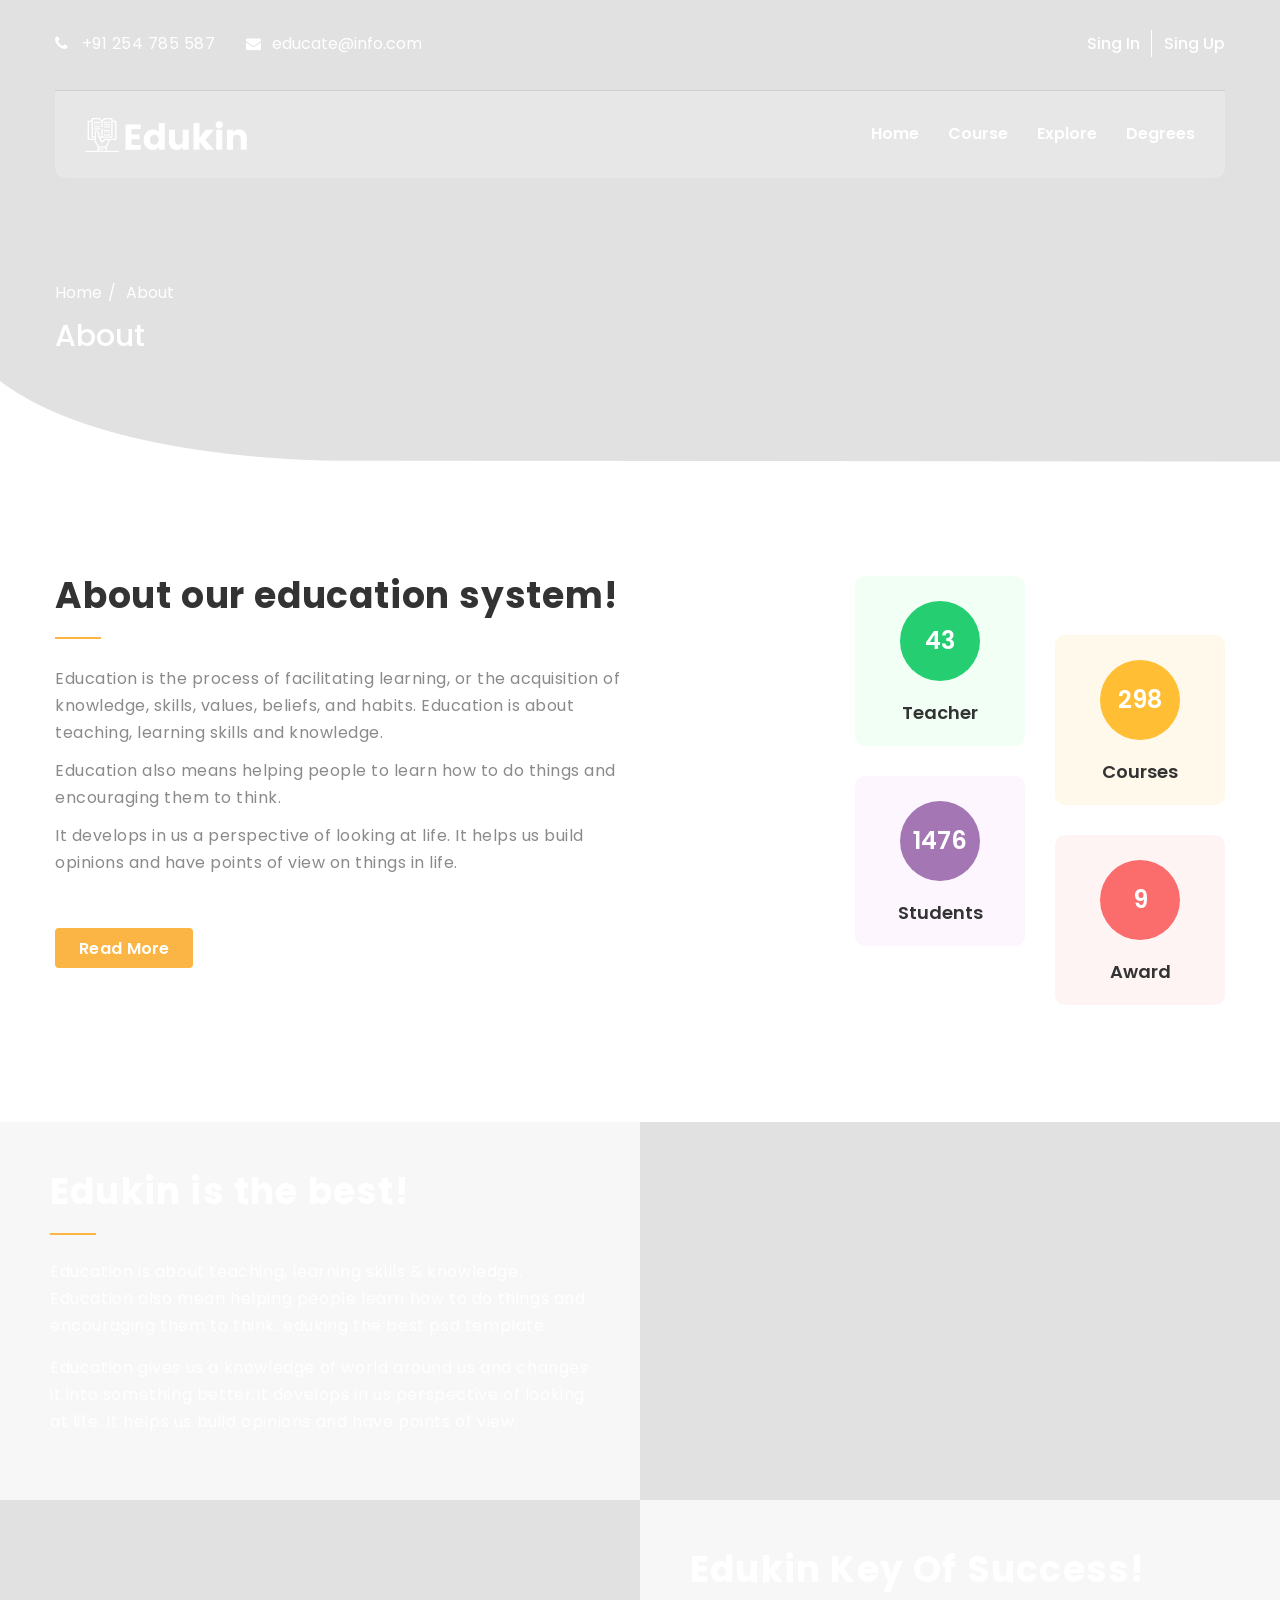
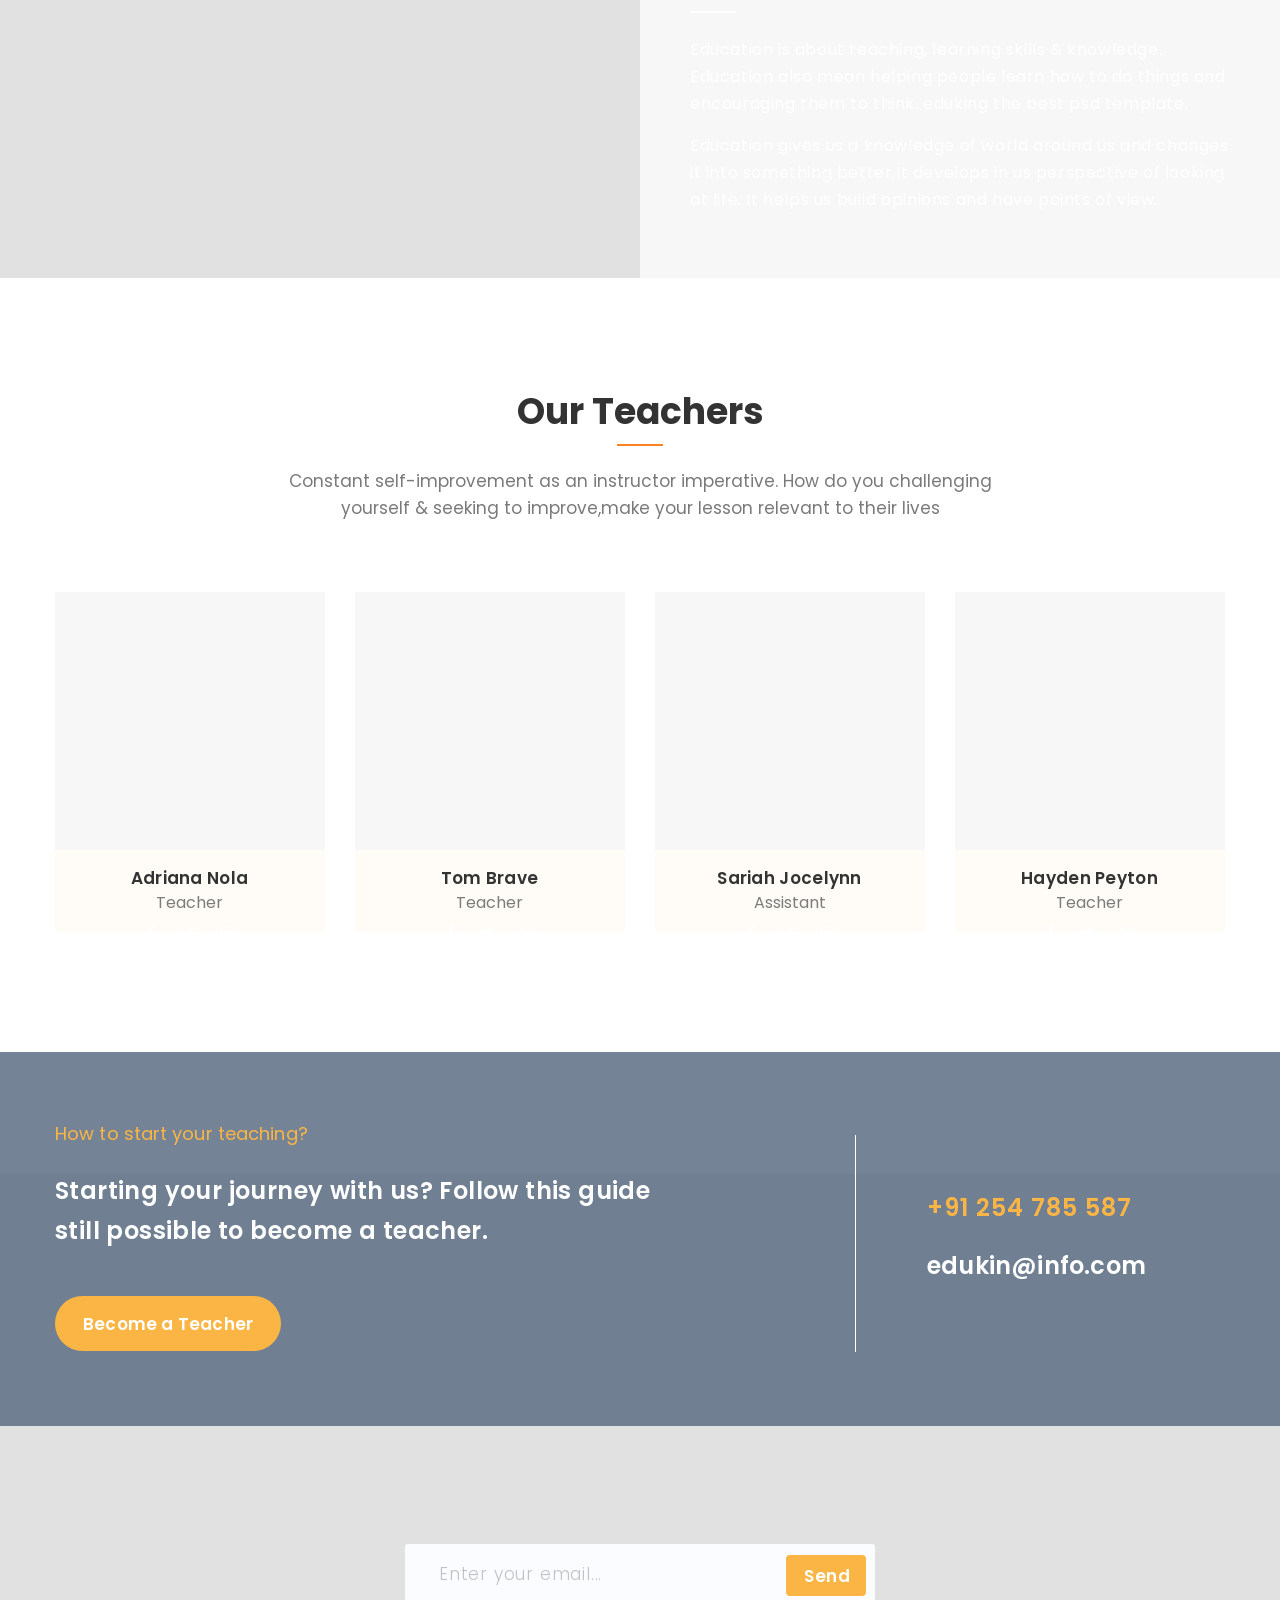
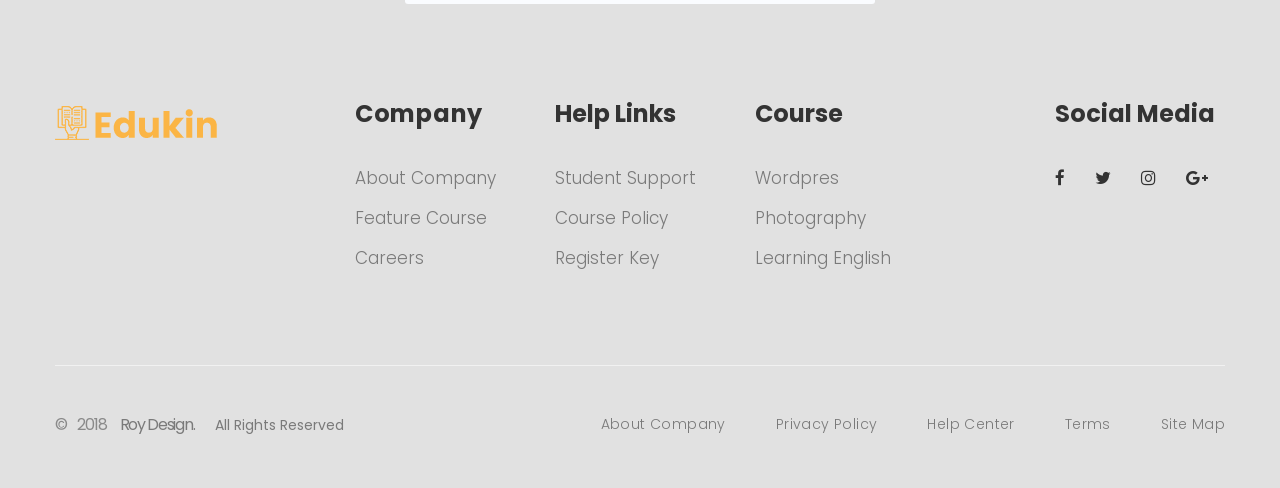
<file: templates_frant/about.html>
<!DOCTYPE html>
<html lang="en">
<head>
    <meta charset="UTF-8">
    <title>edukin</title>

    <!-- Mobile Specific Metas-->
    <meta name="viewport" content="width=device-width, initial-scale=1, maximum-scale=1">
    
    <!-- Bootstrap-->
    <link rel="stylesheet" href="stylesheet/bootstrap.css">

    <!-- Template Style-->
    <link rel="stylesheet" href="stylesheet/font-awesome.css"> 
    <link rel="stylesheet" href="stylesheet/animate.css">
    <link rel="stylesheet" href="stylesheet/style.css">
    <link rel="stylesheet" href="stylesheet/shortcodes.css">
    <link rel="stylesheet" href="stylesheet/jquery-fancybox.css">
    <link rel="stylesheet" href="stylesheet/responsive.css">
    <link rel="stylesheet" href="stylesheet/flexslider.css">
    <link rel="stylesheet" href="stylesheet/owl.theme.default.min.css">
    <link rel="stylesheet" href="stylesheet/owl.carousel.min.css">
    <link rel="stylesheet" href="stylesheet/jquery.mCustomScrollbar.min.css">
    
    <link href="icon/favicon.ico" rel="shortcut icon">
</head>
<body>
    <div id="loading-overlay">
        <div class="loader"></div>
    </div>
    <div class="bg-header">
        <div class="flat-header-blog">
            <div class="top-bar clearfix">
                <div class="container">
                    <div class="row">
                        <div class="col-lg-6 col-md-8 col-sm-12 col-xs-12">
                            <ul class="information">
                                <li class="phone lt-sp003">
                                    <i class="fa fa-phone" aria-hidden="true"></i> +91 254 785 587
                                </li>
                                <li class="email">
                                    <i class="fa fa-envelope" aria-hidden="true"></i> educate@info.com
                                </li>
                            </ul>
                        </div>
                        <div class="col-lg-6 col-md-4 col-sm-12 col-xs-12">
                            <ul class="nav-sing">
                                <li><a href="#">Sing In</a></li>
                                <li><a href="#">Sing Up</a></li>
                            </ul>
                        </div>
                    </div>
                </div>
            </div>
            <header class="header menu-bar header-blog hv-menu-type2">
                <div class="container">
                    <div class="menu-bar-wrap clearfix">
                        <div id="logo" class="logo">
                            <a href="index.html"><img src="images/logo/02.png" alt="images"></a>
                        </div>
                        <div class="mobile-button"><span></span></div>
                        <div class="header-menu">
                            <nav id="main-nav" class="main-nav">
                                <ul class="menu">
                                    <li><a href="#">Home</a>
                                        <ul class="sub-menu">
                                            <li class="menu-item"><a href="index.html">Home 1</a></li>
                                            <li class="menu-item"><a href="home2.html">Home 2</a></li>
                                            <li class="menu-item"><a href="home3.html">Home 3</a></li>
                                            <li class="menu-item"><a href="home4.html">Home 4</a></li>
                                            <li class="menu-item"><a href="home5.html">Home 5</a></li>
                                        </ul><!-- sub-menu -->
                                    </li>
                                    <li><a href="#">Course</a>
                                        <ul class="sub-menu">
                                            <li class="menu-item"><a href="course.html">Course</a></li>
                                            <li class="menu-item"><a href="course-list.html">Course list</a></li>
                                            <li class="menu-item"><a href="course-single.html">Course single</a></li>
                                        </ul><!-- sub-menu -->
                                    </li>
                                    <li><a href="#">Explore</a>
                                        <ul class="sub-menu">
                                            <li class="menu-item active"><a href="about.html">About</a></li>
                                        </ul><!-- sub-menu -->
                                    </li>
                                    <li><a href="#">Degrees</a>
                                        <ul class="sub-menu">
                                            <li class="menu-item"><a href="blog.html">Blog</a></li>
                                            <li class="menu-item"><a href="blog-single.html">Blog single</a></li>
                                        </ul><!-- sub-menu -->
                                    </li>
                                </ul>
                            </nav>
                        </div>
                    </div>
                </div>
            </header>
            <div class="page-title page-title-blog">
                <div class="page-title-inner">
                    <div class="breadcrumbs breadcrumbs-blog text-left">
                        <div class="container">
                            <div class="breadcrumbs-wrap">
                                <ul class="breadcrumbs-inner">
                                    <li><a href="index.html">Home</a></li>
                                    <li><a href="about.html">About</a></li>
                                </ul>
                                <div class="title">
                                    About
                                </div>
                            </div>
                        </div>
                    </div>
                </div>
            </div>
        </div>
    </div><!-- bg-header -->
    <div class="flat-about pd-about clearfix">
        <div class="container">
            <div class="row">
                <div class="col-lg-6">
                    <div class="textbox-about">
                        <div class="title-section">
                            <div class="flat-title medium heading-type18">
                                About our education system!
                            </div>
                        </div>
                        <div class="textbox-content">
                            <div class="about-introduce">
                                <p>
                                    Education is the process of facilitating learning, or the acquisition of knowledge, skills, values, beliefs, and habits. Education is about teaching, learning skills and knowledge.
                                </p>
                                <p>
                                    Education also means helping people to learn how to do things and encouraging them to think.
                                </p>
                                <p>
                                    It develops in us a perspective of looking at life. It helps us build opinions and have points of view on things in life.
                                </p>
                                <div class="btn-about">
                                    <a href="#" class="btn-box-shadow">read more</a>
                                </div>
                            </div>
                        </div>
                    </div>
                </div>
                <div class="col-lg-6">
                    <div class="iconbox-about">
                        <div class="iconbox-about-wrap clearfix">
                            <div class="list-1">
                                <div class="iconbox iconbox-teacher">
                                    <div class="counter">                      
                                        <div class="content-counter">
                                            <div class="numb-count bg-cl25cf71" data-from="0" data-to="50" data-speed="2000" data-inviewport="yes">50</div>
                                            <div class="name-count">Teacher</div>
                                        </div>
                                    </div>
                                </div>
                                <div class="iconbox iconbox-students">
                                    <div class="counter">                            
                                        <div class="content-counter">
                                            <div class="numb-count bg-cla476b4" data-from="0" data-to="1736" data-speed="2000" data-inviewport="yes">1736</div>
                                            <div class="name-count">Students</div>
                                        </div>
                                    </div>
                                </div>
                            </div>
                            <div class="list-2">
                                <div class="iconbox iconbox-courses">
                                    <div class="counter">                            
                                        <div class="content-counter">
                                            <div class="numb-count bg-clffbe34" data-from="0" data-to="350" data-speed="2000" data-inviewport="yes">350</div>
                                            <div class="name-count">Courses</div>
                                        </div>
                                    </div>
                                </div>
                                <div class="iconbox iconbox-award">
                                    <div class="counter">
                                        <div class="content-counter">
                                            <div class="numb-count bg-clfb6d6d" data-from="0" data-to="10" data-speed="2000" data-inviewport="yes">10</div>
                                            <div class="name-count">Award</div>
                                        </div>
                                    </div>
                                </div>
                            </div>
                        </div>
                    </div>
                </div>
            </div>
        </div>
    </div><!-- flat-about -->
    <div class="edukin-introduce equalize sm-equalize-auto clearfix">
        <div class="element-col50 bg-element1 element-text">
            <div class="title-section">
                <div class="flat-title medium heading-type18 text-white">
                    Edukin is the best! 
                </div>
            </div>
            <p>
                Education is about teaching, learning skills & knowledge. Education also mean helping people learn how to do things and encouraging them to think. eduking the best psd template.
            </p>
            <p>
                Education gives us a knowledge of world around us and changes it into something better.It develops in us perspective of looking at life. It helps us build opinions and have points of view.
            </p>
        </div>
        <div class="element-col50 bg-element2 element-bg">
            <div class="flat-spacer" data-desktop="0" data-mobi="400" data-smobi="300"></div>
        </div>
        <div class="element-col50 bg-element3 element-bg">
            <div class="flat-spacer" data-desktop="0" data-mobi="400" data-smobi="300"></div>
        </div>
        <div class="element-col50 bg-element4 element-text">
            <div class="title-section">
                <div class="flat-title medium heading-type19 text-white">
                    Edukin Key Of Success!
                </div>
            </div>
            <p>
                Education is about teaching, learning skills & knowledge. Education also mean helping people learn how to do things and encouraging them to think. eduking the best psd template.
            </p>
            <p>
                Education gives us a knowledge of world around us and changes it into something better.It develops in us perspective of looking at life. It helps us build opinions and have points of view.
            </p>
        </div>
    </div><!-- edukin-introduce -->
    <div class="flat-team mg-flat-team">
        <div class="container"> 
            <div class="section-heading">
                <div class="title-section text-center">
                    <div class="flat-title medium heading-type20">Our Teachers</div>
                </div>
                <p class="caption text-center">
                    Constant self-improvement as an instructor imperative. How do you challenging yourself & seeking to improve,make your lesson relevant to their lives
                </p>
            </div>
            <div class="pd-list-team">
                <div class="flat-carousel-box data-effect clearfix" data-gap="30" data-column="4" data-column2="2" data-column3="1" data-column4="1" data-dots="false" data-auto="false" data-nav="false">
                    <div class="owl-carousel">
                        <div class="team-box-layout-h1">
                            <div class="item-img"> 
                                <img src="images/about/5.jpg" alt="images" class="img-fluid">
                            </div>
                            <div class="item-content">
                                <div class="item-title">
                                    <a href="#">Adriana Nola</a>
                                </div>
                                <div class="item-subtitle">Teacher</div>
                                <ul class="item-social">
                                    <li>
                                        <a href="#"><i class="fa fa-facebook-f" aria-hidden="true"></i> </a>
                                    </li>
                                    <li>
                                        <a href="#"><i class="fa fa-twitter" aria-hidden="true"></i> </a>
                                    </li>
                                    <li>
                                        <a href="#"><i class="fa fa-instagram" aria-hidden="true"></i></a>
                                    </li>
                                </ul>
                            </div>
                        </div>
                        <div class="team-box-layout-h1">
                            <div class="item-img"> <img src="images/about/6.jpg" alt="images" class="img-fluid"></div>
                            <div class="item-content">
                                <div class="item-title">
                                    <a href="#">Tom Brave</a>
                                </div>
                                <div class="item-subtitle">Teacher</div>
                                <ul class="item-social">
                                    <li>
                                        <a href="#"><i class="fa fa-facebook-f" aria-hidden="true"></i> </a>
                                    </li>
                                    <li>
                                        <a href="#"><i class="fa fa-twitter" aria-hidden="true"></i> </a>
                                    </li>
                                    <li>
                                        <a href="#"><i class="fa fa-instagram" aria-hidden="true"></i></a>
                                    </li>
                                </ul>
                            </div>
                        </div>
                        <div class="team-box-layout-h1">
                            <div class="item-img"> <img src="images/about/7.jpg" alt="images" class="img-fluid"></div>
                            <div class="item-content">
                                <div class="item-title">
                                    <a href="#">Sariah Jocelynn</a>
                                </div>
                                <div class="item-subtitle">Assistant</div>
                                <ul class="item-social">
                                    <li>
                                        <a href="#"><i class="fa fa-facebook-f" aria-hidden="true"></i> </a>
                                    </li>
                                    <li>
                                        <a href="#"><i class="fa fa-twitter" aria-hidden="true"></i> </a>
                                    </li>
                                    <li>
                                        <a href="#"><i class="fa fa-instagram" aria-hidden="true"></i></a>
                                    </li>
                                </ul>
                            </div>
                        </div>
                        <div class="team-box-layout-h1">
                            <div class="item-img"> <img src="images/about/8.jpg" alt="images" class="img-fluid"></div>
                            <div class="item-content">
                                <div class="item-title">
                                    <a href="#">Hayden Peyton</a>
                                </div>
                                <div class="item-subtitle">Teacher</div>
                                <ul class="item-social">
                                    <li>
                                        <a href="#"><i class="fa fa-facebook-f" aria-hidden="true"></i> </a>
                                    </li>
                                    <li>
                                        <a href="#"><i class="fa fa-twitter" aria-hidden="true"></i> </a>
                                    </li>
                                    <li>
                                        <a href="#"><i class="fa fa-instagram" aria-hidden="true"></i></a>
                                    </li>
                                </ul>
                            </div>
                        </div>
                    </div>
                </div>
            </div>
        </div>
    </div><!-- flat-team -->
    <div class="cta-cr parallax parallax3">
        <div class="overlay183251"></div>
        <div class="container">
            <div class="row">
                <div class="col-lg-8 col-md-7 col-sm-12 col-xs-12">
                    <div class="cta-content">
                        <div class="caption">How to start your teaching?</div>
                        <h3>
                            Starting your journey with us? Follow this guide still possible to become a teacher.
                        </h3>
                        <div class="btn-about-become">
                            <a href="#">Become a Teacher</a>
                        </div>
                    </div>
                </div>
                <div class="col-lg-4 col-md-5 col-sm-12 col-xs-12">
                    <div class="cta-information">
                        <div class="phone">
                            +91 254 785 587
                        </div>
                        <div class="email">
                            edukin@info.com
                        </div>
                    </div>
                </div>
            </div>
        </div>
    </div><!-- cta-cr -->

    <footer id="footer" class="footer-type1">
        <div class="form-send-email">
            <div class="container">
                <form action="#" class="form-send">
                    <input type="search" placeholder="Enter your email...">
                    <button class="btn send-button bg-clfbb545">
                        Send
                    </button>
                </form>
            </div>
        </div>
        <div id="footer-widget">
            <div class="container">
                <div class="row"> 
                    <div class="col-lg-3 col-footer">
                       <div class="logo-footer">
                           <img src="images/logo/04.png" alt="images">
                       </div>
                    </div>
                    <div class="col-lg-2 col-company">
                        <h3 class="widget widget-title">
                            Company
                        </h3>
                        <ul class="widget-nav-menu">
                            <li><a href="#">About Company</a></li>
                            <li><a href="#">Feature Course</a></li>
                            <li><a href="#">Careers</a></li>
                        </ul>
                    </div>
                    <div class="col-lg-2 col-link">
                        <h3 class="widget widget-title">
                            Help Links
                        </h3>
                        <ul class="widget-nav-menu">
                            <li><a href="#">Student Support</a></li>
                            <li><a href="#">Course Policy</a></li>
                            <li><a href="#">Register  Key</a></li>
                        </ul>
                    </div>
                    <div class="col-lg-3 col-course">
                        <h3 class="widget widget-title">
                            Course
                        </h3>
                        <ul class="widget-nav-menu">
                            <li><a href="#">Wordpres</a></li>
                            <li><a href="#">Photography</a></li>
                            <li><a href="#">Learning English</a></li>
                        </ul>
                    </div>
                    <div class="col-lg-2 col-media">
                        <h3 class="widget widget-title">
                            Social Media
                        </h3>
                        <ul class="widget-social-media">
                            <li><a href="#"><i class="fa fa-facebook" aria-hidden="true"></i></a></li>
                            <li><a href="#"><i class="fa fa-twitter" aria-hidden="true"></i></a></li>
                            <li><a href="#"><i class="fa fa-instagram" aria-hidden="true"></i></a></li>
                            <li><a href="#"><i class="fa fa-google-plus" aria-hidden="true"></i></a></li>
                        </ul>
                    </div>
                </div>
            </div>
        </div>
        <div id="bottom" class="bottom-type1 clearfix has-spacer">
            <div id="bottom-bar-inner" class="container">
                <div class="bottom-bar-inner-wrap">
                    <div class="bottom-bar-content">
                        <div id="copyright">
                            © 
                            <span class="text-year">
                                2018
                            </span>
                            <span class="text-name">
                                Roy Design.
                            </span>
                            <span class="license">
                                <a href="#">All Rights Reserved</a>
                            </span>
                        </div>
                    </div>
                    <div class="bottom-bar-menu">
                        <ul class="bottom-nav">
                            <li class="menu-item"><a href="#">About Company</a></li>
                            <li class="menu-item"><a href="#">Privacy Policy</a></li>
                            <li class="menu-item"><a href="#">Help Center</a></li>
                            <li class="menu-item"><a href="#">Terms</a></li>
                            <li class="menu-item"><a href="#">Site Map</a></li>
                        </ul>
                    </div>
                </div>
            </div>
        </div>
        <a id="scroll-top" class="show"></a>
    </footer><!-- footer -->
    
    <script src="javascript/jquery.min.js"></script>
    <script src="javascript/rev-slider.js"></script>
    <script src="javascript/plugins.js"></script>
    <script src="javascript/jquery-countTo.js"></script>
    <script src="javascript/jquery-ui.js"></script>
    <script src="javascript/jquery-fancybox.js"></script>
    <script src="javascript/flex-slider.min.js"></script>
    <script src="javascript/scroll-img.js"></script>
    <script src="javascript/owl.carousel.min.js"></script>
    <script src="javascript/jquery.mCustomScrollbar.concat.min.js"></script>
    <script src="javascript/parallax.js"></script>
    <script src="javascript/jquery-isotope.js"></script>
    <script src="javascript/equalize.min.js"></script>
    <script src="javascript/main.js"></script>

    <!-- slider -->
    <script src="rev-slider/js/jquery.themepunch.tools.min.js"></script>
    <script src="rev-slider/js/jquery.themepunch.revolution.min.js"></script>

    <!-- Load Extensions only on Local File Systems ! The following part can be removed on Server for On Demand Loading -->
    <script src="rev-slider/js/extensions/extensionsrevolution.extension.actions.min.js"></script>
    <script src="rev-slider/js/extensions/extensionsrevolution.extension.carousel.min.js"></script>
    <script src="rev-slider/js/extensions/extensionsrevolution.extension.kenburn.min.js"></script>
    <script src="rev-slider/js/extensions/extensionsrevolution.extension.layeranimation.min.js"></script>
    <script src="rev-slider/js/extensions/extensionsrevolution.extension.migration.min.js"></script>
    <script src="rev-slider/js/extensions/extensionsrevolution.extension.navigation.min.js"></script>
    <script src="rev-slider/js/extensions/extensionsrevolution.extension.parallax.min.js"></script>
    <script src="rev-slider/js/extensions/extensionsrevolution.extension.slideanims.min.js"></script>
    <script src="rev-slider/js/extensions/extensionsrevolution.extension.video.min.js"></script>
</body>
</html>
</file>
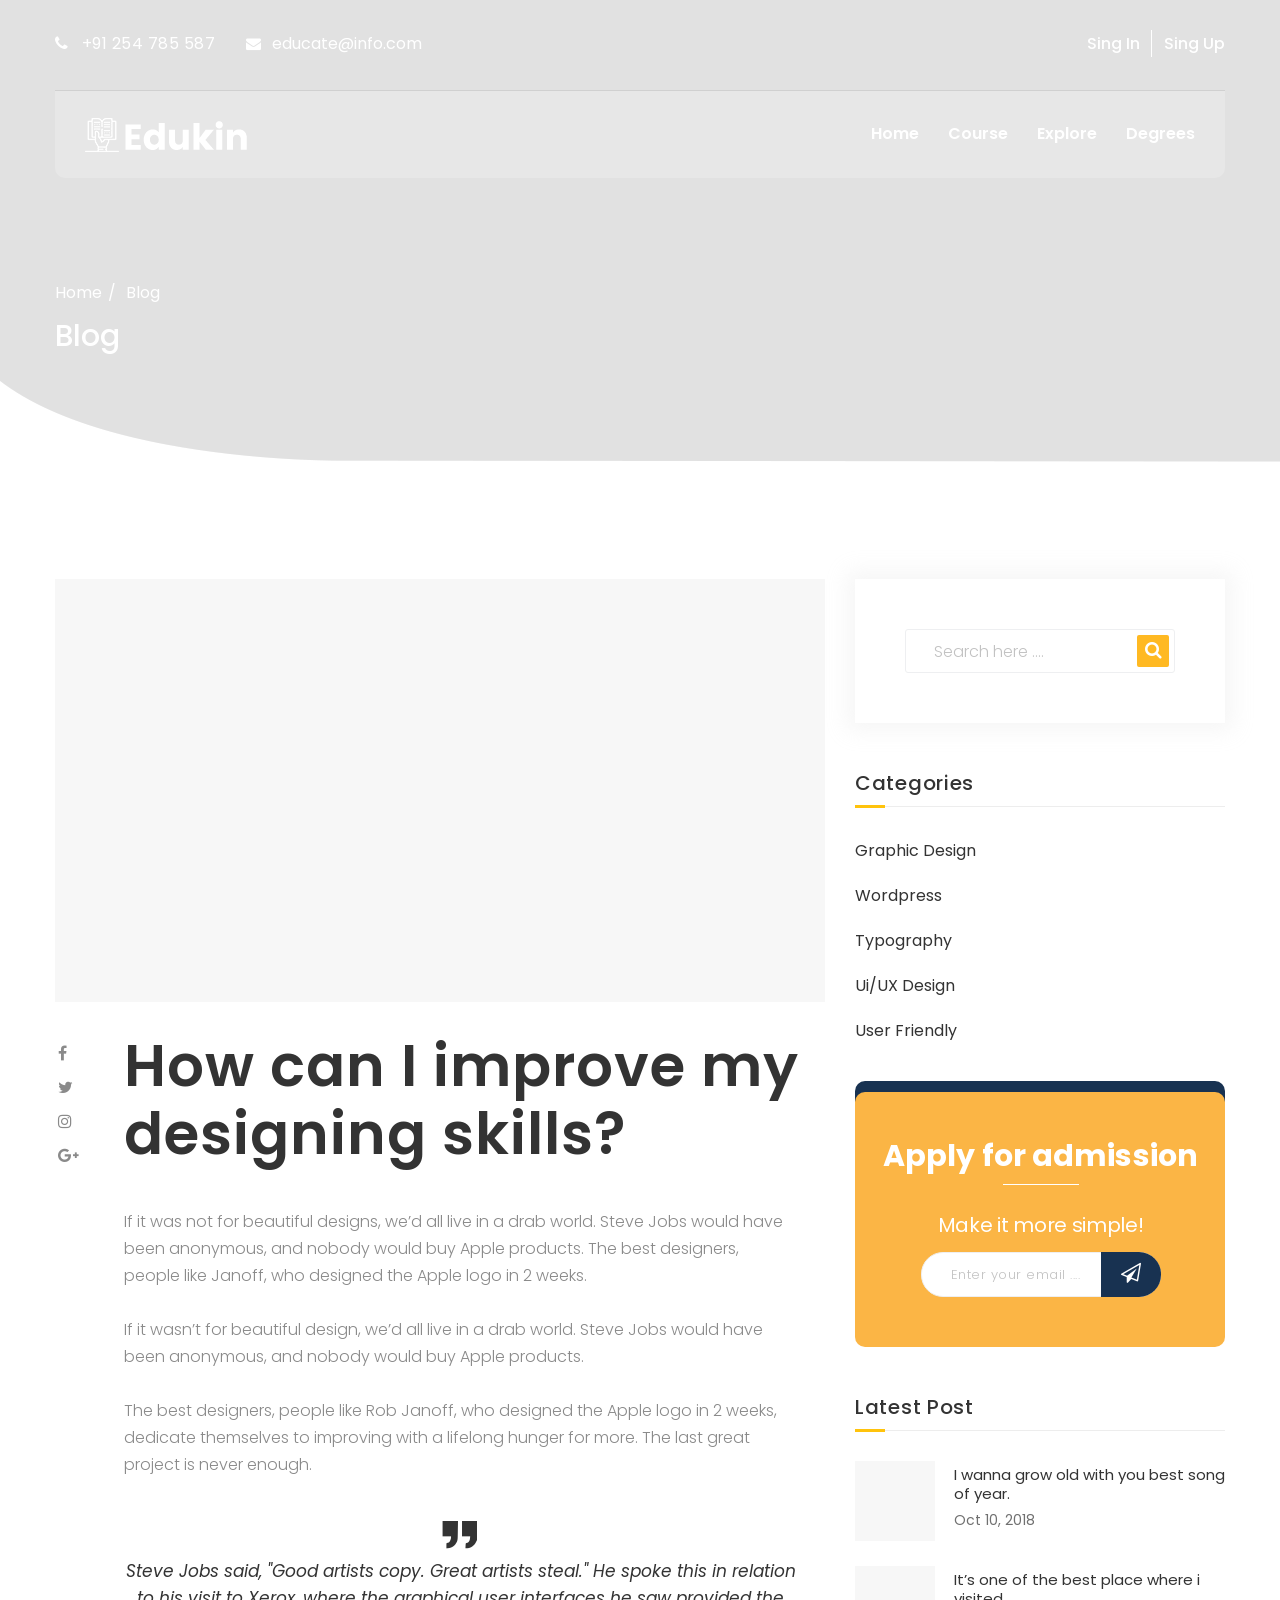
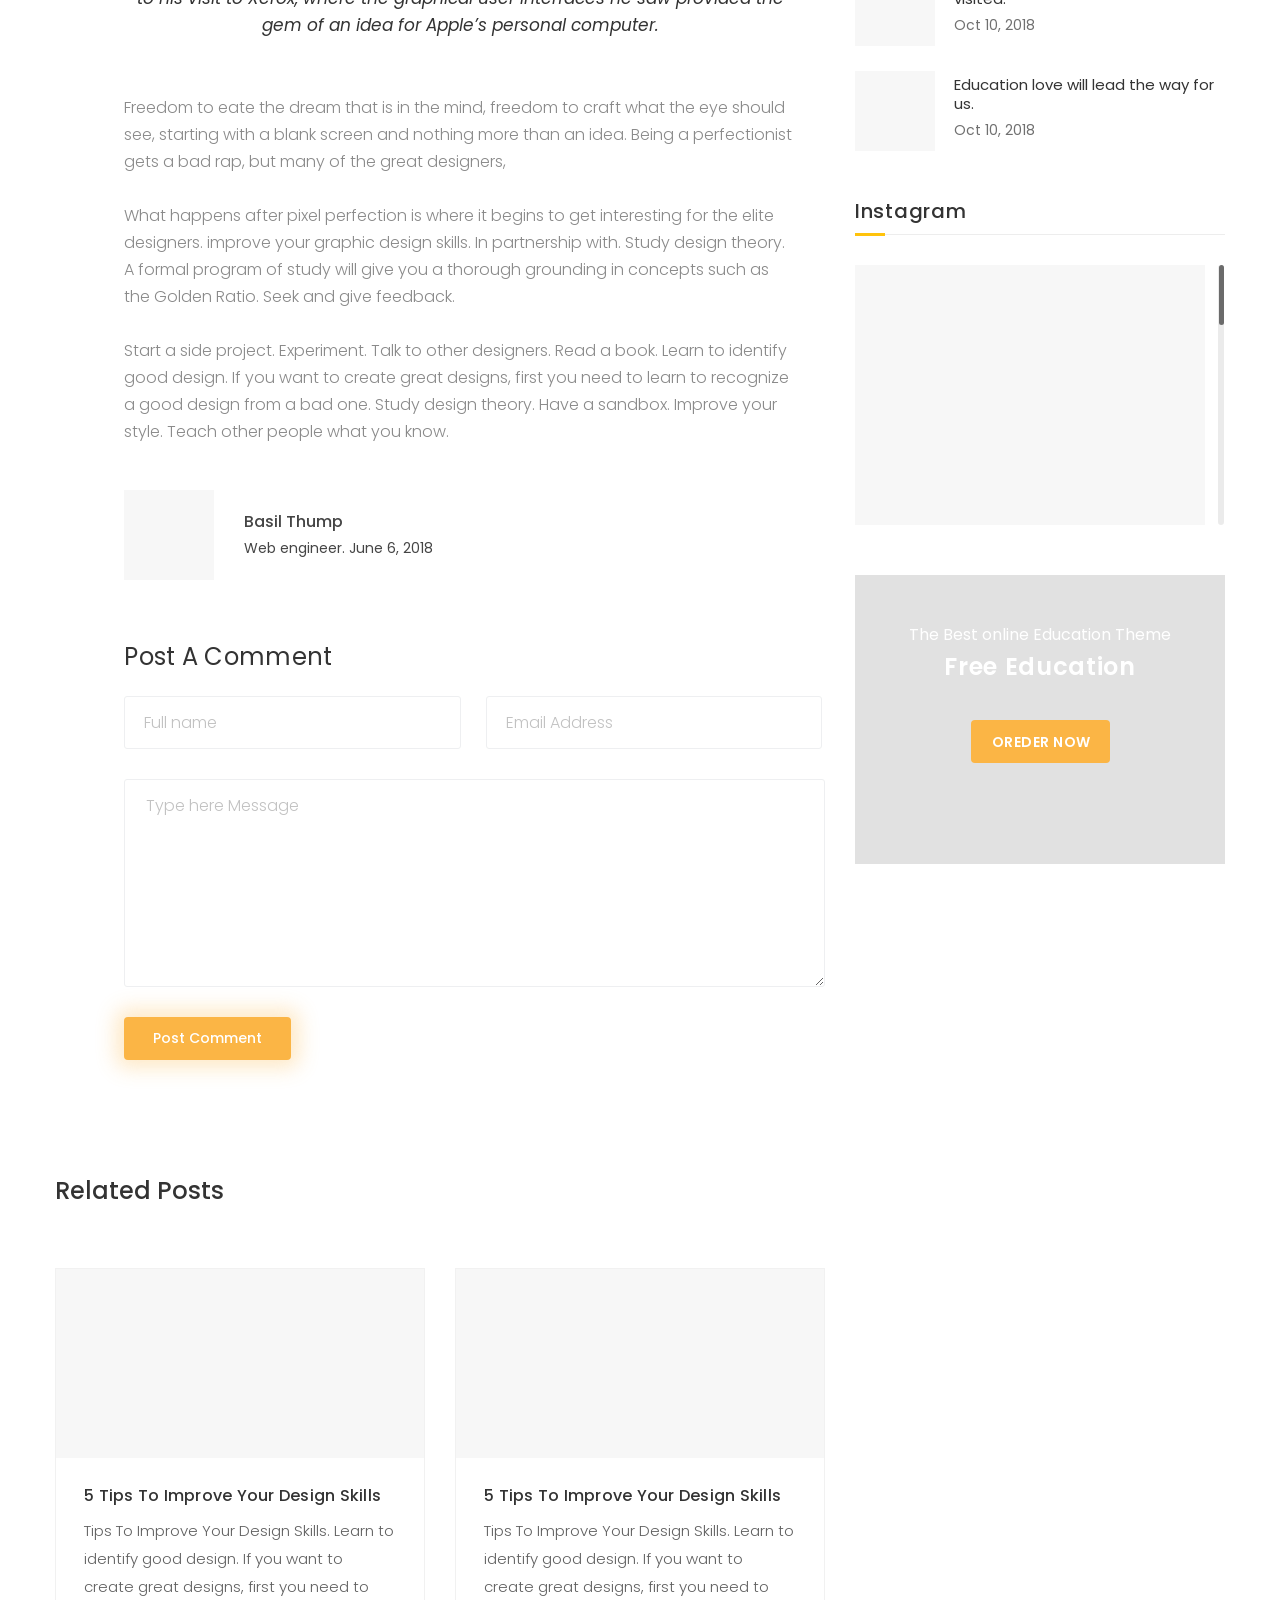
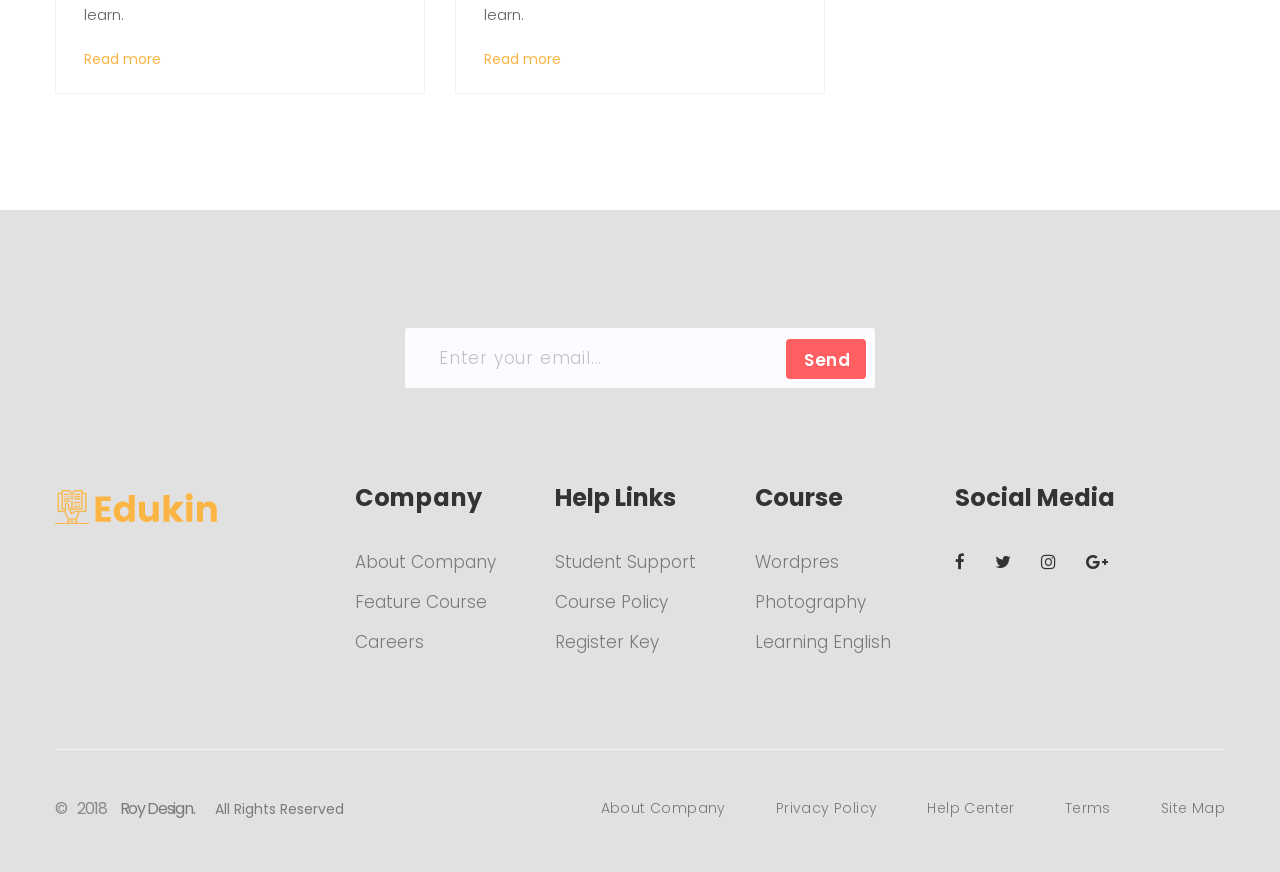
<file: templates_frant/blog-single.html>
<!DOCTYPE html>
<html lang="en">
<head>
    <meta charset="UTF-8">
    <title>edukin</title>

    <!-- Mobile Specific Metas-->
    <meta name="viewport" content="width=device-width, initial-scale=1, maximum-scale=1">
    
    <!-- Bootstrap-->
    <link rel="stylesheet" href="stylesheet/bootstrap.css">

    <!-- Template Style-->
    <link rel="stylesheet" href="stylesheet/font-awesome.css"> 
    <link rel="stylesheet" href="stylesheet/animate.css">
    <link rel="stylesheet" href="stylesheet/style.css">
    <link rel="stylesheet" href="stylesheet/shortcodes.css">
    <link rel="stylesheet" href="stylesheet/jquery-fancybox.css">
    <link rel="stylesheet" href="stylesheet/responsive.css">
    <link rel="stylesheet" href="stylesheet/flexslider.css">
    <link rel="stylesheet" href="stylesheet/owl.theme.default.min.css">
    <link rel="stylesheet" href="stylesheet/owl.carousel.min.css">
    <link rel="stylesheet" href="stylesheet/jquery.mCustomScrollbar.min.css">

    <link href="icon/favicon.ico" rel="shortcut icon">
</head>
<body>
    <div id="loading-overlay">
        <div class="loader"></div>
    </div>
    <div class="bg-header">
        <div class="flat-header-blog">
            <div class="top-bar clearfix">
                <div class="container">
                    <div class="row">
                        <div class="col-lg-6 col-md-8 col-sm-12 col-xs-12">
                            <ul class="information">
                                <li class="phone lt-sp003">
                                    <i class="fa fa-phone" aria-hidden="true"></i> +91 254 785 587
                                </li>
                                <li class="email">
                                    <i class="fa fa-envelope" aria-hidden="true"></i> educate@info.com
                                </li>
                            </ul>
                        </div>
                        <div class="col-lg-6 col-md-4 col-sm-12 col-xs-12">
                            <ul class="nav-sing">
                                <li><a href="#">Sing In</a></li>
                                <li><a href="#">Sing Up</a></li>
                            </ul>
                        </div>
                    </div>
                </div>
            </div>
            <header class="header menu-bar header-blog hv-menu-type2">
                <div class="container">
                    <div class="menu-bar-wrap clearfix">
                        <div id="logo" class="logo">
                            <a href="index.html"><img src="images/logo/02.png" alt="images"></a>
                        </div>
                        <div class="mobile-button"><span></span></div>
                        <div class="header-menu">
                            <nav id="main-nav" class="main-nav">
                                <ul class="menu">
                                    <li><a href="#">Home</a>
                                        <ul class="sub-menu">
                                            <li class="menu-item"><a href="index.html">Home 1</a></li>
                                            <li class="menu-item"><a href="home2.html">Home 2</a></li>
                                            <li class="menu-item"><a href="home3.html">Home 3</a></li>
                                            <li class="menu-item"><a href="home4.html">Home 4</a></li>
                                            <li class="menu-item"><a href="home5.html">Home 5</a></li>
                                        </ul><!-- sub-menu -->
                                    </li>
                                    <li><a href="#">Course</a>
                                        <ul class="sub-menu">
                                            <li class="menu-item"><a href="course.html">Course</a></li>
                                            <li class="menu-item"><a href="course-list.html">Course list</a></li>
                                            <li class="menu-item"><a href="course-single.html">Course single</a></li>
                                        </ul><!-- sub-menu -->
                                    </li>
                                    <li><a href="#">Explore</a>
                                        <ul class="sub-menu">
                                            <li class="menu-item"><a href="about.html">About</a></li>
                                        </ul><!-- sub-menu -->
                                    </li>
                                    <li><a href="#">Degrees</a>
                                        <ul class="sub-menu">
                                            <li class="menu-item"><a href="blog.html">Blog</a></li>
                                            <li class="menu-item active"><a href="blog-single.html">Blog single</a></li>
                                        </ul><!-- sub-menu -->
                                    </li>
                                </ul>
                            </nav>
                        </div>
                    </div>
                </div>
            </header>
            <div class="page-title page-title-blog">
                <div class="page-title-inner">
                    <div class="breadcrumbs breadcrumbs-blog text-left">
                        <div class="container">
                            <div class="breadcrumbs-wrap">
                                <ul class="breadcrumbs-inner">
                                    <li><a href="index.html">Home</a></li>
                                    <li><a href="blog-single.html">Blog</a></li>
                                </ul>
                                <div class="title">
                                    Blog
                                </div>
                            </div>
                        </div>
                    </div>
                </div>
            </div>
        </div>
    </div><!-- bg-header -->
    <div class="blog-single content-blog">
        <div class="container">
            <div class="row">
                <div class="col-lg-8">
                    <div class="site-content clearfix">
                        <article class="post post-blog-single">
                            <div class="featured-post post-img">
                                <img src="images/blog/01.png" alt="images">
                            </div>
                            <div class="content-blog-single">
                                <ul class="social social-blog-single pd-top8">
                                    <li><i class="fa fa-facebook" aria-hidden="true"></i></li>
                                    <li><i class="fa fa-twitter" aria-hidden="true"></i></li>
                                    <li><i class="fa fa-instagram" aria-hidden="true"></i></li>
                                    <li><i class="fa fa-google-plus" aria-hidden="true"></i></li>
                                </ul>
                                <div class="content-blog-single-inner">
                                    <div class="content-blog-single-wrap">
                                        <h1 class="title pd-title-single">
                                            <a href="#">How can I improve my designing skills?</a>
                                        </h1>
                                        <p>
                                            If it was not for beautiful designs, we’d all live in a drab world. Steve Jobs would have been anonymous, and nobody would buy Apple products. The best designers, people like Janoff, who designed the Apple logo in 2 weeks.
                                        </p>
                                        <p>
                                            If it wasn’t for beautiful design, we’d all live in a drab world. Steve Jobs would have been anonymous, and nobody would buy Apple products. 
                                        </p>
                                        <p>
                                            The best designers, people like Rob Janoff, who designed the Apple logo in 2 weeks, dedicate themselves to improving with a lifelong hunger for more. The last great project is never enough. 
                                        </p>
                                        <blockquote>
                                                Steve Jobs said, "Good artists copy. Great artists steal." He spoke this in relation to his visit to Xerox, where the graphical user interfaces he saw provided the gem of an idea for Apple’s personal computer.
                                        </blockquote>
                                        <p>
                                            Freedom to eate the dream that is in the mind, freedom to craft what the eye should see, starting with a blank screen and nothing more than an idea. Being a perfectionist gets a bad rap, but many of the great designers,
                                        </p>
                                        <p>
                                            What happens after pixel perfection is where it begins to get interesting for the elite designers. improve your graphic design skills. In partnership with. Study design theory. A formal program of study will give you a thorough grounding in concepts such as the Golden Ratio. Seek and give feedback. 
                                        </p>
                                        <p>
                                            Start a side project. Experiment. Talk to other designers. Read a book. Learn to identify good design. If you want to create great designs, first you need to learn to recognize a good design from a bad one. Study design theory. Have a sandbox. Improve your style. Teach other people what you know.
                                        </p>
                                        <div class="blog-single-poster">
                                            <div class="blog-single-poster-wrap">
                                                <div class="avtar-poster">
                                                    <img src="images/blog-single/01.png" alt="images">
                                                </div>
                                                <div class="info-poster">
                                                    <div class="name">
                                                        Basil Thump
                                                    </div>
                                                    <div class="position">
                                                        Web engineer. June 6, 2018
                                                    </div>
                                                </div>
                                            </div>
                                        </div>
                                    </div>
                                    <div id="respond" class="comment-respond">
                                        <h3 id="reply-title" class="comment-reply-title mg-bottom24">
                                            Post A Comment
                                        </h3>
                                        <form action="#" method="post" class="comments">
                                            <div class="text-wrap clearfix">
                                                <div class="full-name-wrap">
                                                    <input type="text" class="full-name" placeholder="Full name">
                                                </div>
                                                <div class="email-address-wrap">
                                                    <input type="text" class="email-address" placeholder="Email Address">
                                                </div>
                                            </div>
                                            <div class="message-wrap">
                                                <textarea name="comment" id="comment-message" rows="8" placeholder="Type here Message"></textarea>
                                            </div>
                                            <div class="mg-top30">
                                                <button class="btn btn-post-comment box-shadow-type1">
                                                    Post Comment
                                                </button>
                                            </div>
                                        </form>
                                    </div>
                                </div>
                            </div>
                        </article>
                    </div>
                    <div class="related-posts">
                        <div class="title">
                            Related Posts
                        </div>
                        <div class="flat-testimonial-carousel">
                            <div class="flat-carousel-box data-effect clearfix" data-gap="30" data-column="2" data-column2="2" data-column3="1"  data-column4="1" data-dots="false" data-auto="false">
                                <div class="owl-carousel">
                                    <article class="post related-posts-wrap">
                                        <div class="post-border">
                                            <div class="featured-post">
                                                <img src="images/blog-single/02.png" alt="images">
                                            </div>
                                            <div class="content-related-post">
                                                <div class="related-post-inner">
                                                    <h5 class="post-title lt-sp025">
                                                        <a href="#">5 Tips To Improve Your Design Skills</a>
                                                    </h5>
                                                    <div class="text">
                                                        Tips To Improve Your Design Skills. Learn to identify good design. If you want to create great designs, first you need to learn.
                                                    </div>
                                                    <div class="read-more">
                                                        <a href="#">Read more</a>
                                                    </div>
                                                </div>
                                            </div>
                                        </div>
                                    </article>
                                    <article class="post related-posts-wrap">
                                        <div class="post-border">
                                            <div class="featured-post">
                                                <img src="images/blog-single/03.png" alt="images">
                                            </div>
                                            <div class="content-related-post">
                                                <div class="related-post-inner">
                                                    <h5 class="post-title lt-sp025">
                                                        <a href="#">5 Tips To Improve Your Design Skills</a>
                                                    </h5>
                                                    <div class="text">
                                                        Tips To Improve Your Design Skills. Learn to identify good design. If you want to create great designs, first you need to learn.
                                                    </div>
                                                    <div class="read-more">
                                                        <a href="#">Read more</a>
                                                    </div>
                                                </div>
                                            </div>
                                        </div>
                                    </article>
                                    <article class="post related-posts-wrap">
                                        <div class="post-border">
                                            <div class="featured-post">
                                                <img src="images/blog-single/02.png" alt="images">
                                            </div>
                                            <div class="content-related-post">
                                                <div class="related-post-inner">
                                                    <h5 class="post-title lt-sp025">
                                                        <a href="#">5 Tips To Improve Your Design Skills</a>
                                                    </h5>
                                                    <div class="text">
                                                        Tips To Improve Your Design Skills. Learn to identify good design. If you want to create great designs, first you need to learn.
                                                    </div>
                                                    <div class="read-more">
                                                        <a href="#">Read more</a>
                                                    </div>
                                                </div>
                                            </div>
                                        </div>
                                    </article>
                                    <article class="post related-posts-wrap">
                                        <div class="post-border">
                                            <div class="featured-post">
                                                <img src="images/blog-single/03.png" alt="images">
                                            </div>
                                            <div class="content-related-post">
                                                <div class="related-post-inner">
                                                    <h5 class="post-title lt-sp025">
                                                        <a href="#">5 Tips To Improve Your Design Skills</a>
                                                    </h5>
                                                    <div class="text">
                                                        Tips To Improve Your Design Skills. Learn to identify good design. If you want to create great designs, first you need to learn.
                                                    </div>
                                                    <div class="read-more">
                                                        <a href="#">Read more</a>
                                                    </div>
                                                </div>
                                            </div>
                                        </div>
                                    </article>
                                </div>
                            </div>
                        </div>
                    </div>
                </div>
                <div class="col-lg-4">
                    <div class="sidebar">
                        <div class="widget widget-search">
                            <div class="search-blog-wrap">
                                <form action="#" class="search-form">
                                    <input type="search" placeholder="Search here ....">
                                    <button class="search-button">
                                        <i class="fa fa-search" aria-hidden="true"></i> 
                                    </button>
                                </form>
                            </div>
                        </div>
                        <div class="widget widget-categories">
                            <h4 class="widget-title">
                                <span>Categories</span>
                            </h4>
                            <ul class="categories-wrap">
                                <li><a href="#">Graphic Design</a></li>
                                <li><a href="#">Wordpress</a></li>
                                <li><a href="#">Typography</a></li>
                                <li><a href="#">Ui/UX Design</a></li>
                                <li><a href="#">User Friendly</a></li>
                            </ul>
                        </div>
                        <div class="widget widget-sent">
                            <div class="apply-admission">
                                <div class="apply-admission-wrap type1 bd-type1">
                                    <div class="apply-admission-inner">
                                        <h2 class="title text-center">
                                            <span>Apply for admission</span>
                                        </h2>
                                        <div class="caption text-center text-white">
                                            Make it more simple!
                                        </div>
                                        <div class="apply-sent apply-sent-style1">
                                            <form action="#" class="form-sent">
                                                <input type="text" placeholder="Enter your email ....">
                                                <button class="sent-button bg-cl183251">
                                                    <i class="fa fa-paper-plane-o" aria-hidden="true"></i>
                                                </button>
                                            </form>
                                        </div>
                                    </div>
                                </div>
                            </div>
                        </div>
                        <div class="widget widget-latest-post">
                            <h4 class="widget-title">
                                <span>Latest Post</span>
                            </h4>
                            <div class="latest-post">
                                <ul class="latest-post-wrap">
                                    <li>
                                        <div class="thumb-new">
                                            <img src="images/blog-sidebar/01.png" alt="images">
                                        </div>
                                        <div class="thumb-new-content clearfix">
                                            <h6 class="thumb-new-title">
                                                <a href="#">
                                                    I wanna grow old with you best song of year.
                                                </a>
                                            </h6>
                                            <p class="thumb-new-day">
                                                Oct 10, 2018
                                            </p>
                                        </div>
                                    </li>
                                    <li>
                                        <div class="thumb-new">
                                            <img src="images/blog-sidebar/02.png" alt="images">
                                        </div>
                                        <div class="thumb-new-content clearfix">
                                            <h6 class="thumb-new-title">
                                                <a href="#">
                                                    It’s one of the best place where i visited.
                                                </a>
                                            </h6>
                                            <p class="thumb-new-day">
                                                Oct 10, 2018
                                            </p>
                                        </div>
                                    </li>
                                    <li>
                                        <div class="thumb-new">
                                            <img src="images/blog-sidebar/03.png" alt="images">
                                        </div>
                                        <div class="thumb-new-content clearfix">
                                            <h6 class="thumb-new-title">
                                                <a href="#">
                                                    Education love will lead the way for us.
                                                </a>
                                            </h6>
                                            <p class="thumb-new-day">
                                                Oct 10, 2018
                                            </p>
                                        </div>
                                    </li>
                                </ul>
                            </div>
                        </div>
                        <div class="widget widget-instagram-post">
                            <h4 class="widget-title">
                                <span>Instagram</span>
                            </h4>
                            <div class="news-block">
                                <div class="w-content news-block-content news-block-content-cus">
                                    <ul>
                                        <li><img src="images/blog-sidebar/04.png" alt="images"></li>
                                        <li><img src="images/blog-sidebar/06.png" alt="images"></li>
                                        <li><img src="images/blog-sidebar/06.png" alt="images"></li>
                                        <li><img src="images/blog-sidebar/04.png" alt="images"></li>
                                    </ul>
                                </div>
                            </div>
                            <div class="free-education">
                                <div class="free-education-wrap">
                                    <p class="cl-fff text-center">
                                        The Best online Education Theme
                                    </p>
                                    <h3 class="cl-fff text-center">
                                        Free Education
                                    </h3>
                                    <div class="order-now">
                                        <a href="#" class="btn btn-oder-now">OREDER NOW</a>
                                    </div>
                                </div>
                            </div>
                        </div>
                    </div>
                </div>
            </div>
        </div>
    </div><!-- blog-single -->
    <footer id="footer" class="footer-type1">
        <div class="form-send-email">
            <div class="container">
                <form action="#" class="form-send">
                    <input type="search" placeholder="Enter your email...">
                    <button class="btn send-button bg-clff5f60">
                        Send
                    </button>
                </form>
            </div>
        </div>
        <div id="footer-widget">
            <div class="container">
                <div class="row">
                    <div class="col-lg-3 col-footer">
                       <div class="logo-footer">
                           <img src="images/logo/04.png" alt="images">
                       </div>
                    </div>
                    <div class="col-lg-2 col-company">
                        <h3 class="widget widget-title">
                            Company
                        </h3>
                        <ul class="widget-nav-menu">
                            <li><a href="#">About Company</a></li>
                            <li><a href="#">Feature Course</a></li>
                            <li><a href="#">Careers</a></li>
                        </ul>
                    </div>
                    <div class="col-lg-2 col-link">
                        <h3 class="widget widget-title">
                            Help Links
                        </h3>
                        <ul class="widget-nav-menu">
                            <li><a href="#">Student Support</a></li>
                            <li><a href="#">Course Policy</a></li>
                            <li><a href="#">Register  Key</a></li>
                        </ul>
                    </div>
                    <div class="col-lg-2 col-course">
                        <h3 class="widget widget-title">
                            Course
                        </h3>
                        <ul class="widget-nav-menu">
                            <li><a href="#">Wordpres</a></li>
                            <li><a href="#">Photography</a></li>
                            <li><a href="#">Learning English</a></li>
                        </ul>
                    </div>
                    <div class="col-lg-3 col-media">
                        <h3 class="widget widget-title">
                            Social Media
                        </h3>
                        <ul class="widget-social-media">
                            <li><a href="#"><i class="fa fa-facebook" aria-hidden="true"></i></a></li>
                            <li><a href="#"><i class="fa fa-twitter" aria-hidden="true"></i></a></li>
                            <li><a href="#"><i class="fa fa-instagram" aria-hidden="true"></i></a></li>
                            <li><a href="#"><i class="fa fa-google-plus" aria-hidden="true"></i></a></li>
                        </ul>
                    </div>
                </div>
            </div>
        </div>
        <div id="bottom" class="bottom-type1 clearfix has-spacer">
            <div id="bottom-bar-inner" class="container">
                <div class="bottom-bar-inner-wrap">
                    <div class="bottom-bar-content">
                        <div id="copyright">
                            © 
                            <span class="text-year">
                                2018
                            </span>
                            <span class="text-name">
                                Roy Design.
                            </span>
                            <span class="license">
                                <a href="#">All Rights Reserved</a>
                            </span>
                        </div>
                    </div>
                    <div class="bottom-bar-menu">
                        <ul class="bottom-nav">
                            <li class="menu-item"><a href="#">About Company</a></li>
                            <li class="menu-item"><a href="#">Privacy Policy</a></li>
                            <li class="menu-item"><a href="#">Help Center</a></li>
                            <li class="menu-item"><a href="#">Terms</a></li>
                            <li class="menu-item"><a href="#">Site Map</a></li>
                        </ul>
                    </div>
                </div>
            </div>
        </div>
        <a id="scroll-top" class="show"></a>
    </footer><!-- footer -->
    
    
    <script src="javascript/jquery.min.js"></script>
    <script src="javascript/rev-slider.js"></script>
    <script src="javascript/plugins.js"></script>
    <script src="javascript/jquery-countTo.js"></script>
    <script src="javascript/jquery-ui.js"></script>
    <script src="javascript/jquery-fancybox.js"></script>
    <script src="javascript/flex-slider.min.js"></script>
    <script src="javascript/scroll-img.js"></script>
    <script src="javascript/owl.carousel.min.js"></script>
    <script src="javascript/jquery.mCustomScrollbar.concat.min.js"></script>
    <script src="javascript/parallax.js"></script>
    <script src="javascript/jquery-isotope.js"></script>
    <script src="javascript/equalize.min.js"></script>
    <script src="javascript/main.js"></script>

    <!-- slider -->
    <script src="rev-slider/js/jquery.themepunch.tools.min.js"></script>
    <script src="rev-slider/js/jquery.themepunch.revolution.min.js"></script>

    <!-- Load Extensions only on Local File Systems ! The following part can be removed on Server for On Demand Loading -->
    <script src="rev-slider/js/extensions/extensionsrevolution.extension.actions.min.js"></script>
    <script src="rev-slider/js/extensions/extensionsrevolution.extension.carousel.min.js"></script>
    <script src="rev-slider/js/extensions/extensionsrevolution.extension.kenburn.min.js"></script>
    <script src="rev-slider/js/extensions/extensionsrevolution.extension.layeranimation.min.js"></script>
    <script src="rev-slider/js/extensions/extensionsrevolution.extension.migration.min.js"></script>
    <script src="rev-slider/js/extensions/extensionsrevolution.extension.navigation.min.js"></script>
    <script src="rev-slider/js/extensions/extensionsrevolution.extension.parallax.min.js"></script>
    <script src="rev-slider/js/extensions/extensionsrevolution.extension.slideanims.min.js"></script>
    <script src="rev-slider/js/extensions/extensionsrevolution.extension.video.min.js"></script>
</body>
</html>
</file>
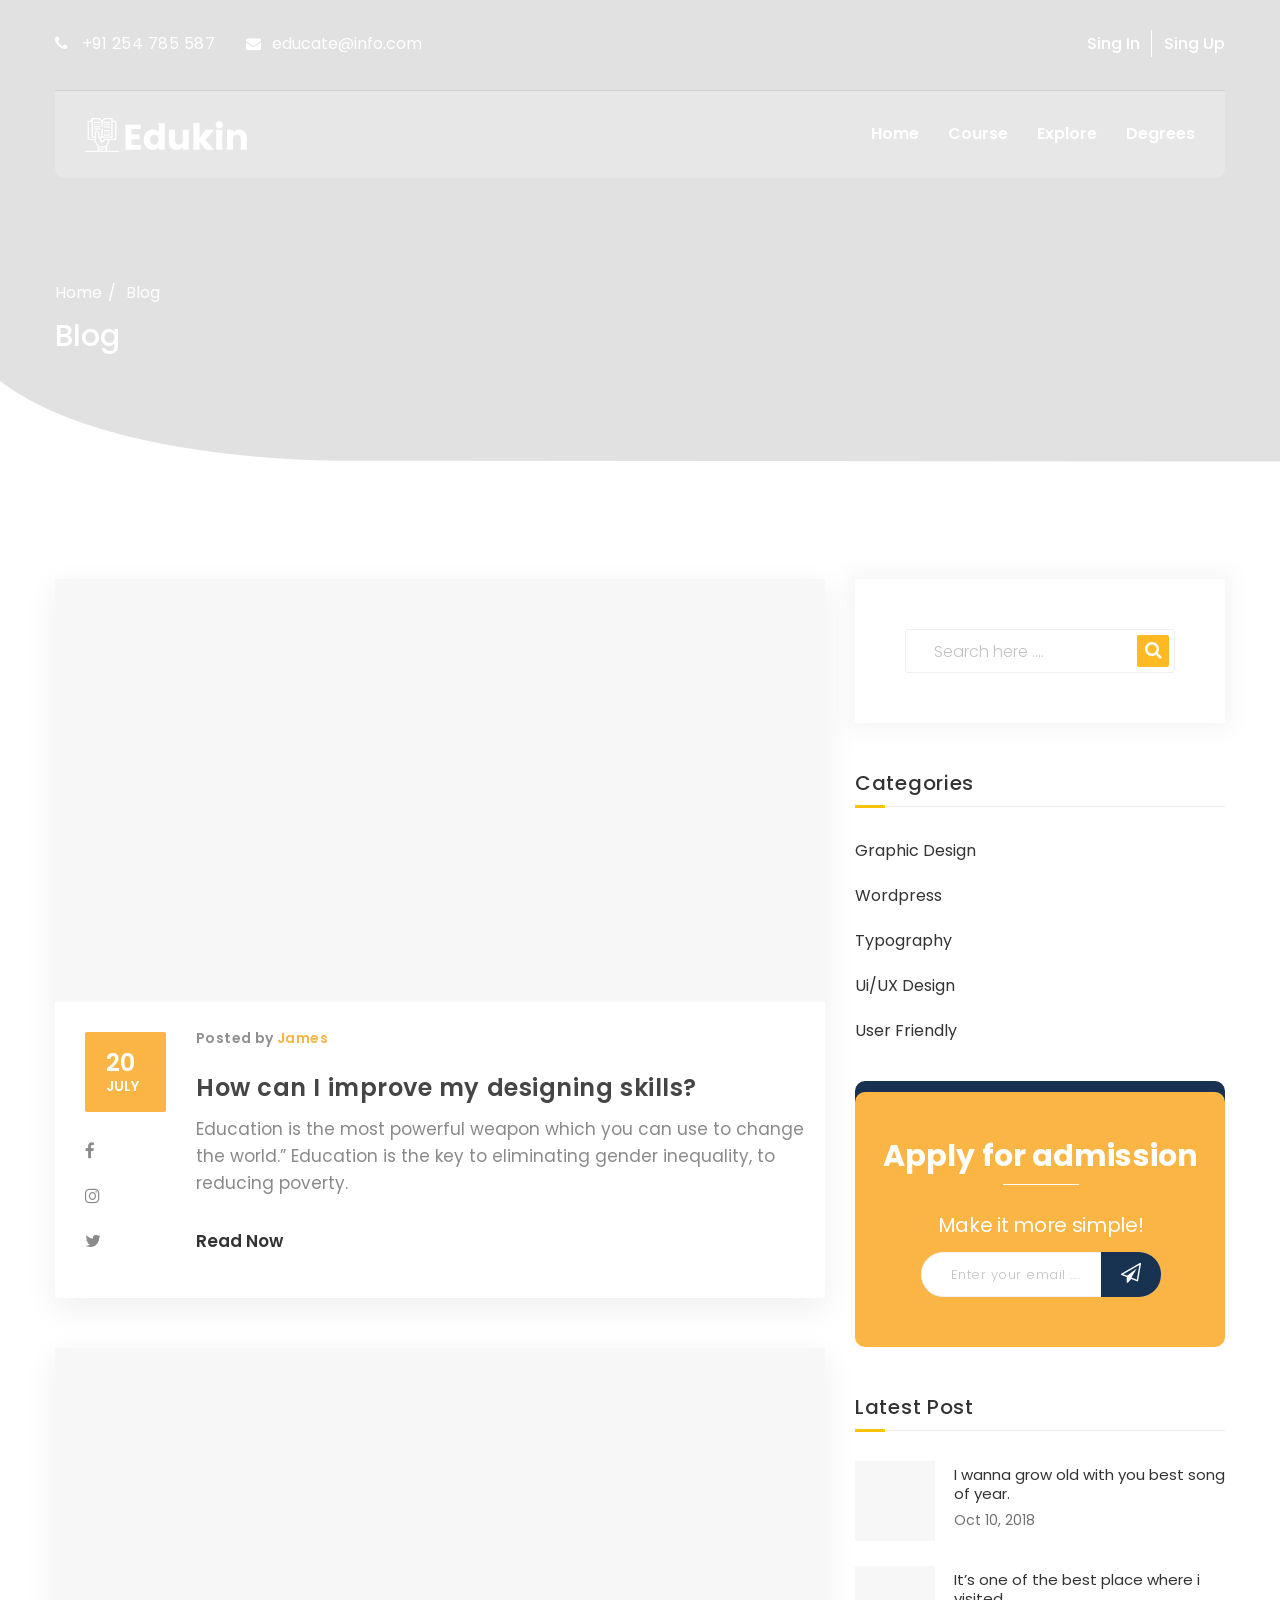
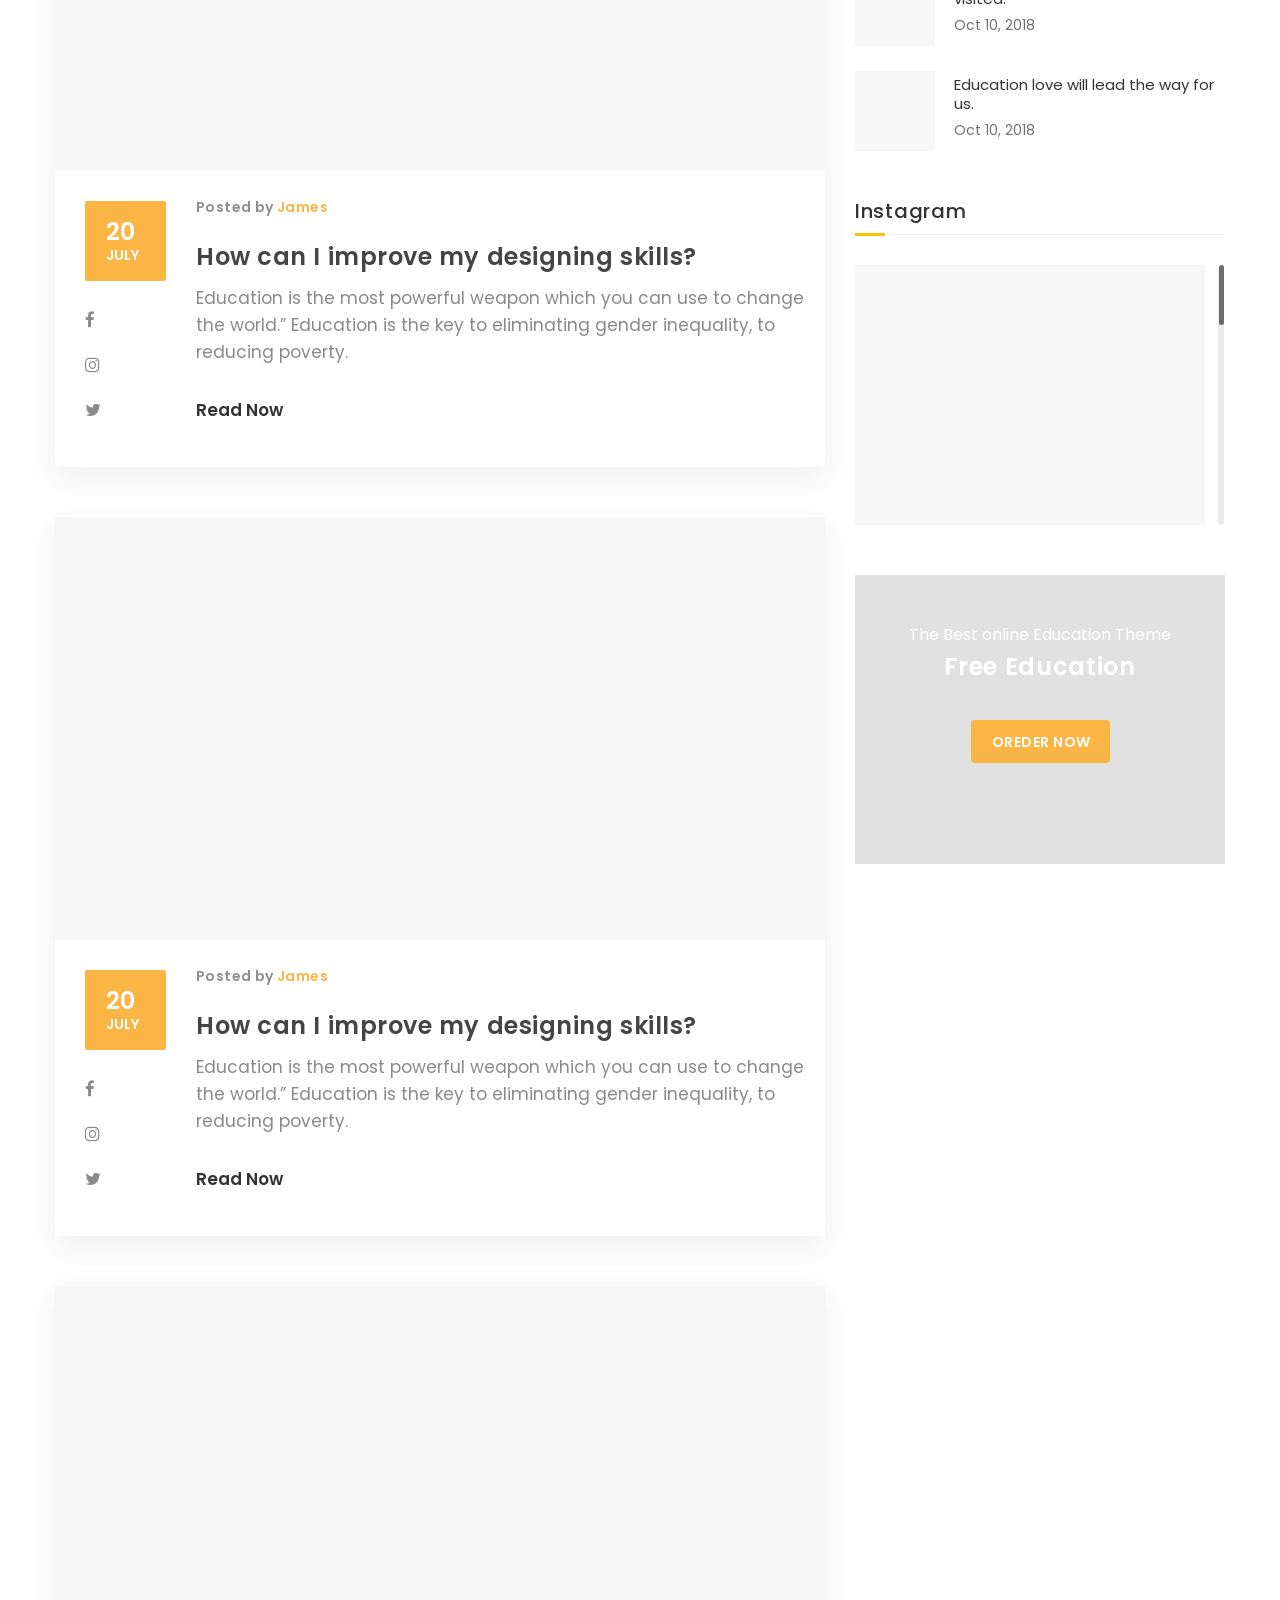
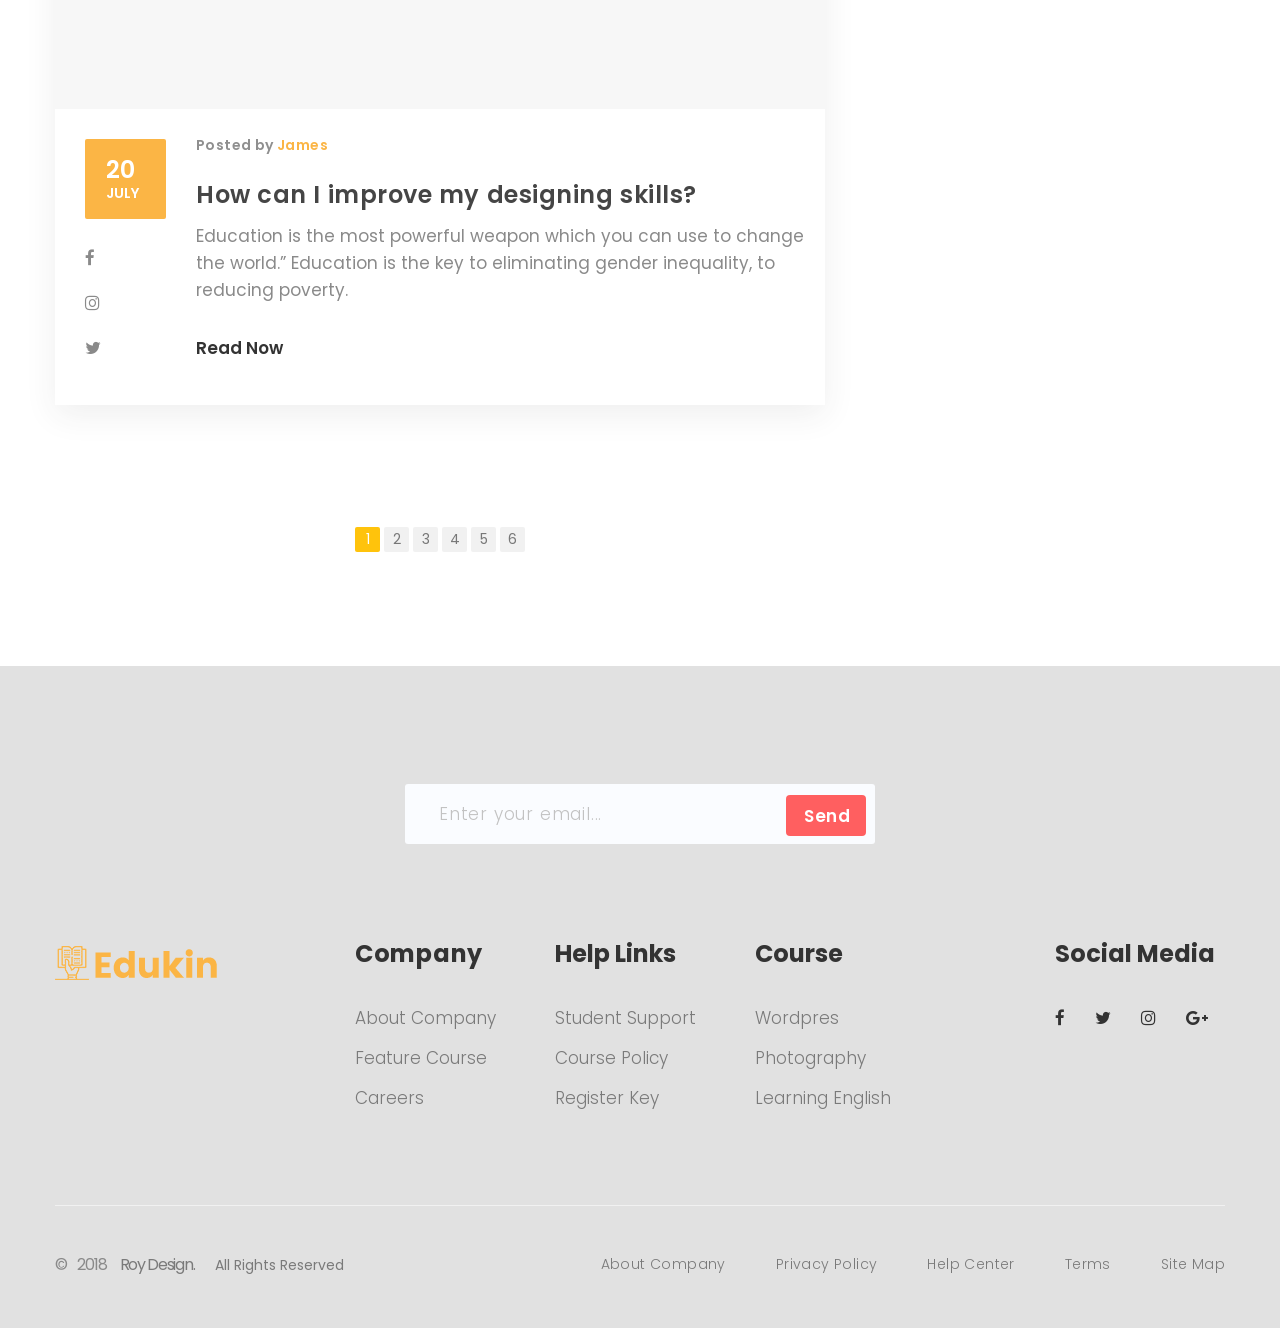
<file: templates_frant/blog.html>
<!DOCTYPE html>
<html lang="en">
<head>
    <meta charset="UTF-8">
    <title>edukin</title>

    <!-- Mobile Specific Metas-->
    <meta name="viewport" content="width=device-width, initial-scale=1, maximum-scale=1">
    
    <!-- Bootstrap-->
    <link rel="stylesheet" href="stylesheet/bootstrap.css">

    <!-- Template Style-->
    <link rel="stylesheet" href="stylesheet/font-awesome.css"> 
    <link rel="stylesheet" href="stylesheet/animate.css">
    <link rel="stylesheet" href="stylesheet/style.css">
    <link rel="stylesheet" href="stylesheet/shortcodes.css">
    <link rel="stylesheet" href="stylesheet/jquery-fancybox.css">
    <link rel="stylesheet" href="stylesheet/responsive.css">
    <link rel="stylesheet" href="stylesheet/flexslider.css">
    <link rel="stylesheet" href="stylesheet/owl.theme.default.min.css">
    <link rel="stylesheet" href="stylesheet/owl.carousel.min.css">
    <link rel="stylesheet" href="stylesheet/jquery.mCustomScrollbar.min.css">

    <link href="icon/favicon.ico" rel="shortcut icon">
</head>
<body>
    <div id="loading-overlay">
        <div class="loader"></div>
    </div>
    <div class="bg-header">
        <div class="flat-header-blog">
            <div class="top-bar clearfix">
                <div class="container">
                    <div class="row">
                        <div class="col-lg-6 col-md-8 col-sm-12 col-xs-12">
                            <ul class="information">
                                <li class="phone lt-sp003">
                                    <i class="fa fa-phone" aria-hidden="true"></i> +91 254 785 587
                                </li>
                                <li class="email">
                                    <i class="fa fa-envelope" aria-hidden="true"></i> educate@info.com
                                </li>
                            </ul>
                        </div>
                        <div class="col-lg-6 col-md-4 col-sm-12 col-xs-12">
                            <ul class="nav-sing">
                                <li><a href="#">Sing In</a></li>
                                <li><a href="#">Sing Up</a></li>
                            </ul>
                        </div>
                    </div>
                </div>
            </div>
            <header class="header header-blog menu-bar hv-menu-type2">
                <div class="container">
                    <div class="menu-bar-wrap clearfix">
                        <div id="logo" class="logo">
                            <a href="index.html"><img src="images/logo/02.png" alt="images"></a>
                        </div>
                        <div class="mobile-button"><span></span></div>
                        <div class="header-menu">
                            <nav id="main-nav" class="main-nav">
                                <ul class="menu">
                                    <li><a href="#">Home</a>
                                        <ul class="sub-menu">
                                            <li class="menu-item"><a href="index.html">Home 1</a></li>
                                            <li class="menu-item"><a href="home2.html">Home 2</a></li>
                                            <li class="menu-item"><a href="home3.html">Home 3</a></li>
                                            <li class="menu-item"><a href="home4.html">Home 4</a></li>
                                            <li class="menu-item"><a href="home5.html">Home 5</a></li>
                                        </ul><!-- sub-menu -->
                                    </li>
                                    <li><a href="#">Course</a>
                                        <ul class="sub-menu">
                                            <li class="menu-item"><a href="course.html">Course</a></li>
                                            <li class="menu-item"><a href="course-list.html">Course list</a></li>
                                            <li class="menu-item"><a href="course-single.html">Course single</a></li>
                                        </ul><!-- sub-menu -->
                                    </li>
                                    <li><a href="#">Explore</a>
                                        <ul class="sub-menu">
                                            <li class="menu-item"><a href="about.html">About</a></li>
                                        </ul><!-- sub-menu -->
                                    </li>
                                    <li><a href="#">Degrees</a>
                                        <ul class="sub-menu">
                                            <li class="menu-item active"><a href="blog.html">Blog</a></li>
                                            <li class="menu-item"><a href="blog-single.html">Blog single</a></li>
                                        </ul><!-- sub-menu -->
                                    </li>
                                </ul>
                            </nav>
                        </div>
                    </div>
                </div>
            </header>
            <div class="page-title page-title-blog">
                <div class="page-title-inner">
                    <div class="breadcrumbs breadcrumbs-blog text-left">
                        <div class="container">  
                            <div class="breadcrumbs-wrap">
                                <ul class="breadcrumbs-inner">
                                    <li><a href="index.html">Home</a></li>
                                    <li><a href="blog.html">Blog</a></li>
                                </ul>
                                <div class="title">
                                    Blog
                                </div>
                            </div>
                        </div>
                    </div>
                </div>
            </div>
        </div>
    </div><!-- bg-header -->
    <div class="blog-bl content-blog">
        <div class="container">
            <div class="row">
                <div class="col-lg-8">
                    <div class="site-content">
                        <article class="post-blog box-shadow-type2">
                            <div class="featured-post">
                                <img src="images/blog/01.png" alt="images">
                            </div>
                            <div class="content-post content-post-blog">
                                <div class="post-meta">
                                    <div class="clendar-wrap">
                                        <div class="day">
                                            20
                                        </div>
                                        <div class="month">
                                            JULY
                                        </div>
                                    </div>
                                    <ul class="social">
                                        <li><i class="fa fa-facebook" aria-hidden="true"></i></li>
                                        <li><i class="fa fa-instagram" aria-hidden="true"></i></li>
                                        <li><i class="fa fa-twitter" aria-hidden="true"></i></li>
                                    </ul>
                                </div>
                                <div class="content-post-inner">
                                    <div class="poster lt-sp0029">
                                        Posted by <span><a href="#">James</a></span>
                                    </div>
                                    <h3 class="entry-title">
                                        <a href="#" class="lt-sp0023">How can I improve my designing skills?</a>
                                    </h3>
                                    <p>
                                        Education is the most powerful weapon which you can use to change the world.” Education is the key to eliminating gender inequality, to reducing poverty.
                                    </p>
                                    <div class="flat-button">
                                        <a href="#">Read Now</a>
                                    </div>
                                </div>
                            </div>
                        </article>
                        <article class="post-blog box-shadow-type2">
                            <div class="featured-post">
                                <img src="images/blog/02.png" alt="images">
                            </div>
                            <div class="content-post content-post-blog">
                                <div class="post-meta">
                                    <div class="clendar-wrap">
                                        <div class="day">
                                            20
                                        </div>
                                        <div class="month">
                                            JULY
                                        </div>
                                    </div>
                                    <ul class="social">
                                        <li><i class="fa fa-facebook" aria-hidden="true"></i></li>
                                        <li><i class="fa fa-instagram" aria-hidden="true"></i></li>
                                        <li><i class="fa fa-twitter" aria-hidden="true"></i></li>
                                    </ul>
                                </div>
                                <div class="content-post-inner">
                                    <div class="poster lt-sp0029">
                                        Posted by <span><a href="#">James</a></span>
                                    </div>
                                    <h3 class="entry-title">
                                        <a href="#" class="lt-sp0023">How can I improve my designing skills?</a>
                                    </h3>
                                    <p>
                                        Education is the most powerful weapon which you can use to change the world.” Education is the key to eliminating gender inequality, to reducing poverty.
                                    </p>
                                    <div class="flat-button">
                                        <a href="#">Read Now</a>
                                    </div>
                                </div>
                            </div>
                        </article>
                        <article class="post-blog box-shadow-type2">
                            <div class="featured-post">
                                <img src="images/blog/03.png" alt="images">
                            </div>
                            <div class="content-post content-post-blog">
                                <div class="post-meta">
                                    <div class="clendar-wrap">
                                        <div class="day">
                                            20
                                        </div>
                                        <div class="month">
                                            JULY
                                        </div>
                                    </div>
                                    <ul class="social">
                                        <li><i class="fa fa-facebook" aria-hidden="true"></i></li>
                                        <li><i class="fa fa-instagram" aria-hidden="true"></i></li>
                                        <li><i class="fa fa-twitter" aria-hidden="true"></i></li>
                                    </ul>
                                </div>
                                <div class="content-post-inner">
                                    <div class="poster lt-sp0029">
                                        Posted by <span><a href="#">James</a></span>
                                    </div>
                                    <h3 class="entry-title">
                                        <a href="#" class="lt-sp0023">How can I improve my designing skills?</a>
                                    </h3>
                                    <p>
                                        Education is the most powerful weapon which you can use to change the world.” Education is the key to eliminating gender inequality, to reducing poverty.
                                    </p>
                                    <div class="flat-button">
                                        <a href="#">Read Now</a>
                                    </div>
                                </div>
                            </div>
                        </article>
                        <article class="post-blog box-shadow-type2">
                            <div class="featured-post">
                                <img src="images/blog/04.png" alt="images">
                            </div>
                            <div class="content-post content-post-blog">
                                <div class="post-meta">
                                    <div class="clendar-wrap">
                                        <div class="day">
                                            20
                                        </div>
                                        <div class="month">
                                            JULY
                                        </div>
                                    </div>
                                    <ul class="social">
                                        <li><i class="fa fa-facebook" aria-hidden="true"></i></li>
                                        <li><i class="fa fa-instagram" aria-hidden="true"></i></li>
                                        <li><i class="fa fa-twitter" aria-hidden="true"></i></li>
                                    </ul>
                                </div>
                                <div class="content-post-inner">
                                    <div class="poster lt-sp0029">
                                        Posted by <span><a href="#">James</a></span>
                                    </div>
                                    <h3 class="entry-title">
                                        <a href="#" class="lt-sp0023">How can I improve my designing skills?</a>
                                    </h3>
                                    <p>
                                        Education is the most powerful weapon which you can use to change the world.” Education is the key to eliminating gender inequality, to reducing poverty.
                                    </p>
                                    <div class="flat-button">
                                        <a href="#">Read Now</a>
                                    </div>
                                </div>
                            </div>  
                        </article>
                    </div>
                    <div class="pd-pagination-blog pagination">
                        <ul>
                            <li><a href="#" class="page-numbers current">1</a></li>
                            <li><a href="#" class="page-numbers">2</a></li>
                            <li><a href="#" class="page-numbers">3</a></li>
                            <li><a href="#" class="page-numbers">4</a></li>
                            <li><a href="#" class="page-numbers">5</a></li>
                            <li><a href="#" class="page-numbers">6</a></li>
                        </ul>
                    </div>
                </div>
                <div class="col-lg-4">
                    <div class="sidebar">
                        <div class="widget widget-search">
                            <div class="search-blog-wrap">
                                <form action="#" class="search-form">
                                    <input type="search" placeholder="Search here ....">
                                    <button class="search-button">
                                        <i class="fa fa-search" aria-hidden="true"></i> 
                                    </button>
                                </form>
                            </div>
                        </div>
                        <div class="widget widget-categories">
                            <h4 class="widget-title">
                                <span>Categories</span>
                            </h4>
                            <ul class="categories-wrap">
                                <li><a href="#">Graphic Design</a></li>
                                <li><a href="#">Wordpress</a></li>
                                <li><a href="#">Typography</a></li>
                                <li><a href="#">Ui/UX Design</a></li>
                                <li><a href="#">User Friendly</a></li>
                            </ul>
                        </div>
                        <div class="widget widget-sent">
                            <div class="apply-admission">
                                <div class="apply-admission-wrap type1 bd-type1">
                                    <div class="apply-admission-inner">
                                        <h2 class="title text-center">
                                            <span>Apply for admission</span>
                                        </h2>
                                        <div class="caption text-center text-white">
                                            Make it more simple!
                                        </div>
                                        <div class="apply-sent apply-sent-style1">
                                            <form action="#" class="form-sent">
                                                <input type="text" placeholder="Enter your email ....">
                                                <button class="sent-button bg-cl183251">
                                                    <i class="fa fa-paper-plane-o" aria-hidden="true"></i>
                                                </button>
                                            </form>
                                        </div>
                                    </div>
                                </div>
                            </div>
                        </div>
                        <div class="widget widget-latest-post">
                            <h4 class="widget-title">
                                <span>Latest Post</span>
                            </h4>
                            <div class="latest-post">
                                <ul class="latest-post-wrap">
                                    <li>
                                        <div class="thumb-new">
                                            <img src="images/blog-sidebar/01.png" alt="images">
                                        </div>
                                        <div class="thumb-new-content clearfix">
                                            <h5 class="thumb-new-title">
                                                <a href="#">
                                                    I wanna grow old with you best song of year.
                                                </a>
                                            </h5>
                                            <p class="thumb-new-day">
                                                Oct 10, 2018
                                            </p>
                                        </div>
                                    </li>
                                    <li>
                                        <div class="thumb-new">
                                            <img src="images/blog-sidebar/02.png" alt="images">
                                        </div>
                                        <div class="thumb-new-content clearfix">
                                            <h5 class="thumb-new-title">
                                                <a href="#">
                                                    It’s one of the best place where i visited.
                                                </a>
                                            </h5>
                                            <p class="thumb-new-day">
                                                Oct 10, 2018
                                            </p>
                                        </div>
                                    </li>
                                    <li>
                                        <div class="thumb-new">
                                            <img src="images/blog-sidebar/03.png" alt="images">
                                        </div>
                                        <div class="thumb-new-content clearfix">
                                            <h5 class="thumb-new-title">
                                                <a href="#">
                                                    Education love will lead the way for us.
                                                </a>
                                            </h5>
                                            <p class="thumb-new-day">
                                                Oct 10, 2018
                                            </p>
                                        </div>
                                    </li>
                                </ul>
                            </div>
                        </div>
                        <div class="widget widget-instagram-post">
                            <h4 class="widget-title">
                                <span>Instagram</span>
                            </h4>
                            <div class="news-block">
                                <div class="w-content news-block-content news-block-content-cus">
                                    <ul>
                                        <li><img src="images/blog-sidebar/04.png" alt="images"></li>
                                        <li><img src="images/blog-sidebar/06.png" alt="images"></li>
                                        <li><img src="images/blog-sidebar/06.png" alt="images"></li>
                                        <li><img src="images/blog-sidebar/04.png" alt="images"></li>                                        
                                    </ul>
                                </div>
                            </div>
                            <div class="free-education">
                                <div class="free-education-wrap">
                                    <p class="cl-fff text-center">
                                        The Best online Education Theme
                                    </p>
                                    <h3 class="cl-fff text-center">
                                        Free Education
                                    </h3>
                                    <div class="order-now">
                                        <a href="#" class="btn btn-oder-now">OREDER NOW</a>
                                    </div>
                                </div>
                            </div>
                        </div>
                    </div>
                </div>
            </div>
        </div>
    </div><!-- content-blog -->
    <footer id="footer" class="footer-type1">
        <div class="form-send-email">
            <div class="container">
                <form action="#" class="form-send">
                    <input type="search" placeholder="Enter your email...">
                    <button class="btn send-button bg-clff5f60">
                        Send
                    </button>
                </form>
            </div>
        </div>
        <div id="footer-widget">
            <div class="container">
                <div class="row">
                    <div class="col-lg-3 col-footer">
                       <div class="logo-footer">
                           <img src="images/logo/04.png" alt="images">
                       </div>
                    </div>
                    <div class="col-lg-2 col-company">
                        <h3 class="widget widget-title">
                            Company
                        </h3>
                        <ul class="widget-nav-menu">
                            <li><a href="#">About Company</a></li>
                            <li><a href="#">Feature Course</a></li>
                            <li><a href="#">Careers</a></li>
                        </ul>
                    </div>
                    <div class="col-lg-2 col-link">
                        <h3 class="widget widget-title">
                            Help Links
                        </h3>
                        <ul class="widget-nav-menu">
                            <li><a href="#">Student Support</a></li>
                            <li><a href="#">Course Policy</a></li>
                            <li><a href="#">Register  Key</a></li>
                        </ul>
                    </div>
                    <div class="col-lg-3 col-course">
                        <h3 class="widget widget-title">
                            Course
                        </h3>
                        <ul class="widget-nav-menu">
                            <li><a href="#">Wordpres</a></li>
                            <li><a href="#">Photography</a></li>
                            <li><a href="#">Learning English</a></li>
                        </ul>
                    </div>
                    <div class="col-lg-2 col-media">
                        <h3 class="widget widget-title">
                            Social Media
                        </h3>
                        <ul class="widget-social-media">
                            <li><a href="#"><i class="fa fa-facebook" aria-hidden="true"></i></a></li>
                            <li><a href="#"><i class="fa fa-twitter" aria-hidden="true"></i></a></li>
                            <li><a href="#"><i class="fa fa-instagram" aria-hidden="true"></i></a></li>
                            <li><a href="#"><i class="fa fa-google-plus" aria-hidden="true"></i></a></li>
                        </ul>
                    </div>
                </div>
            </div>
        </div>
        <div id="bottom" class="bottom-type1 clearfix has-spacer">
            <div id="bottom-bar-inner" class="container">
                <div class="bottom-bar-inner-wrap">
                    <div class="bottom-bar-content">
                        <div id="copyright">
                            © 
                            <span class="text-year">
                                2018
                            </span>
                            <span class="text-name">
                                Roy Design.
                            </span>
                            <span class="license">
                                <a href="#">All Rights Reserved</a>
                            </span>
                        </div>
                    </div>
                    <div class="bottom-bar-menu">
                        <ul class="bottom-nav">
                            <li class="menu-item"><a href="#">About Company</a></li>
                            <li class="menu-item"><a href="#">Privacy Policy</a></li>
                            <li class="menu-item"><a href="#">Help Center</a></li>
                            <li class="menu-item"><a href="#">Terms</a></li>
                            <li class="menu-item"><a href="#">Site Map</a></li>
                        </ul>
                    </div>
                </div>
            </div>
        </div>
        <a id="scroll-top" class="show"></a>
    </footer><!-- footer -->
    
    <script src="javascript/jquery.min.js"></script>
    <script src="javascript/rev-slider.js"></script>
    <script src="javascript/plugins.js"></script>
    <script src="javascript/jquery-countTo.js"></script>
    <script src="javascript/jquery-ui.js"></script>
    <script src="javascript/jquery-fancybox.js"></script>
    <script src="javascript/flex-slider.min.js"></script>
    <script src="javascript/scroll-img.js"></script>
    <script src="javascript/owl.carousel.min.js"></script>
    <script src="javascript/jquery.mCustomScrollbar.concat.min.js"></script>
    <script src="javascript/parallax.js"></script>
    <script src="javascript/jquery-isotope.js"></script>
    <script src="javascript/equalize.min.js"></script>
    <script src="javascript/main.js"></script>

    <!-- slider -->
    <script src="rev-slider/js/jquery.themepunch.tools.min.js"></script>
    <script src="rev-slider/js/jquery.themepunch.revolution.min.js"></script>

    <!-- Load Extensions only on Local File Systems ! The following part can be removed on Server for On Demand Loading -->
    <script src="rev-slider/js/extensions/extensionsrevolution.extension.actions.min.js"></script>
    <script src="rev-slider/js/extensions/extensionsrevolution.extension.carousel.min.js"></script>
    <script src="rev-slider/js/extensions/extensionsrevolution.extension.kenburn.min.js"></script>
    <script src="rev-slider/js/extensions/extensionsrevolution.extension.layeranimation.min.js"></script>
    <script src="rev-slider/js/extensions/extensionsrevolution.extension.migration.min.js"></script>
    <script src="rev-slider/js/extensions/extensionsrevolution.extension.navigation.min.js"></script>
    <script src="rev-slider/js/extensions/extensionsrevolution.extension.parallax.min.js"></script>
    <script src="rev-slider/js/extensions/extensionsrevolution.extension.slideanims.min.js"></script>
    <script src="rev-slider/js/extensions/extensionsrevolution.extension.video.min.js"></script>
</body>
</html>
</file>
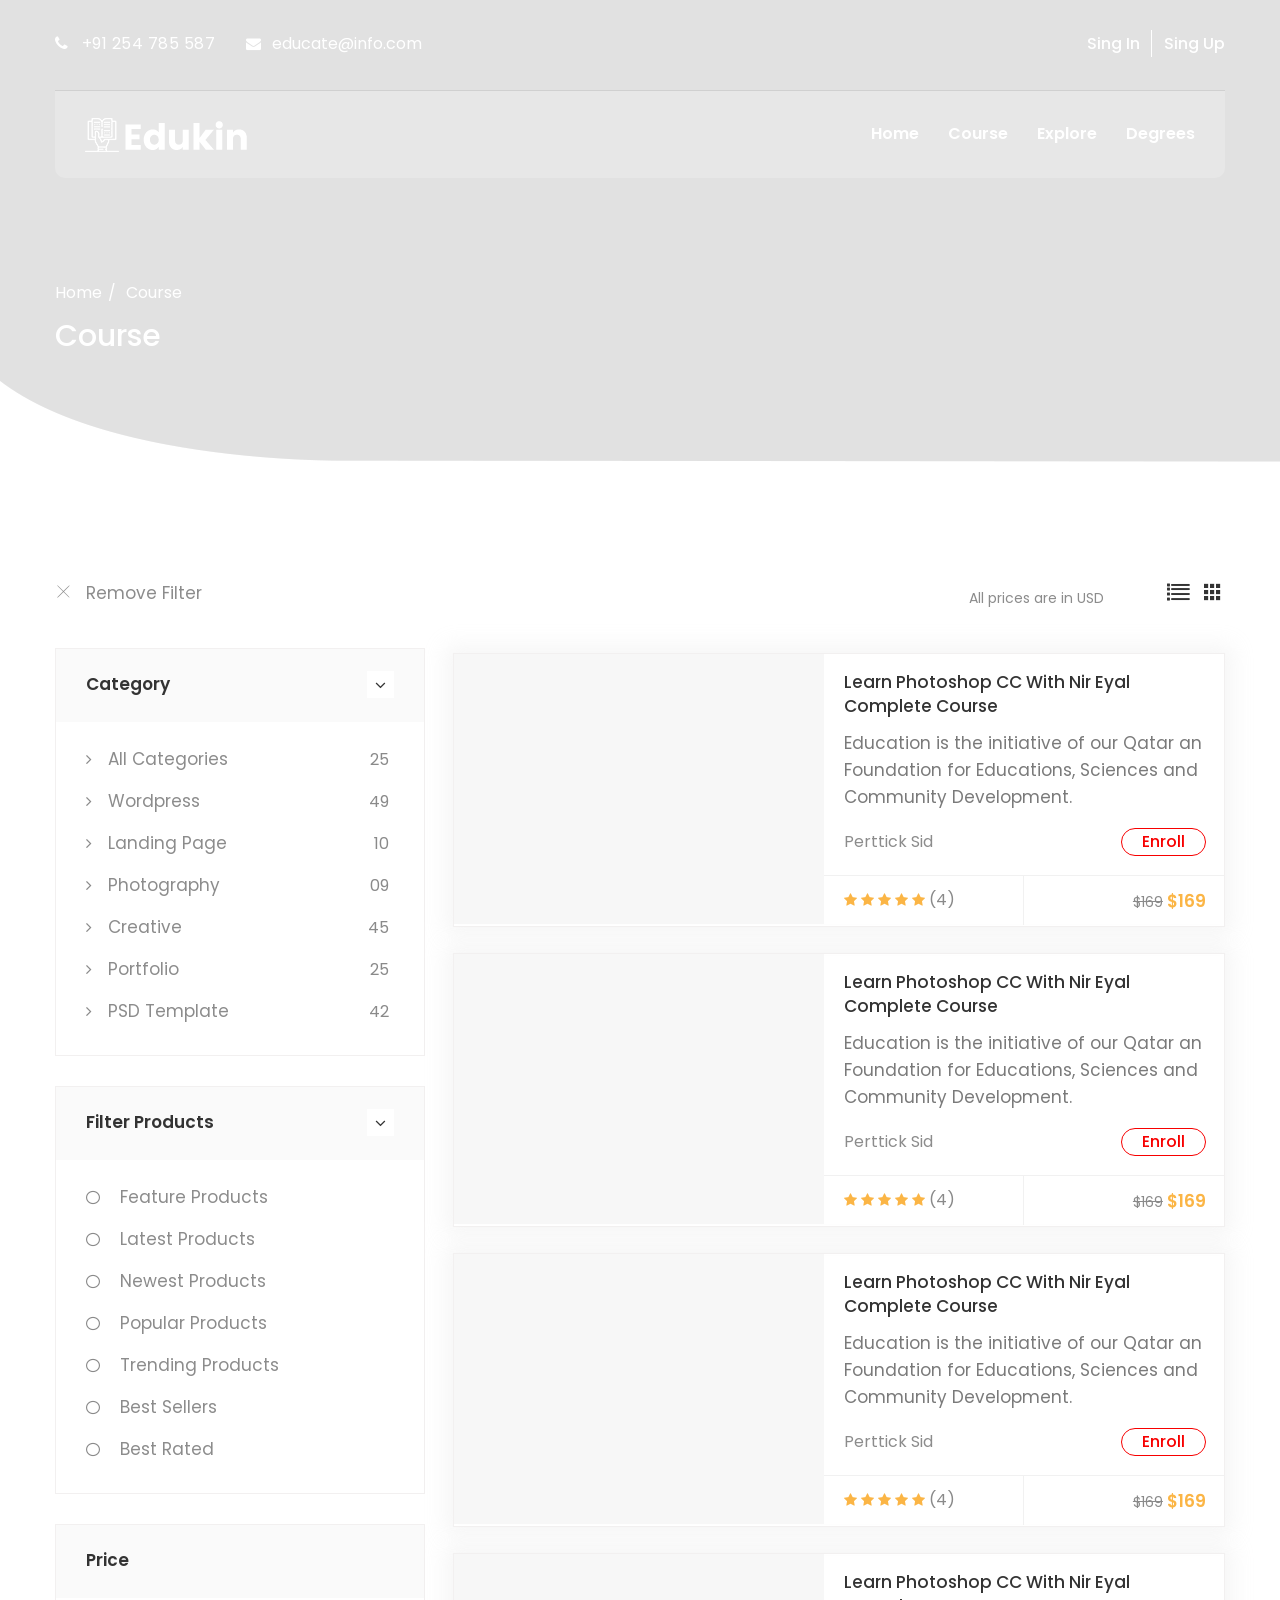
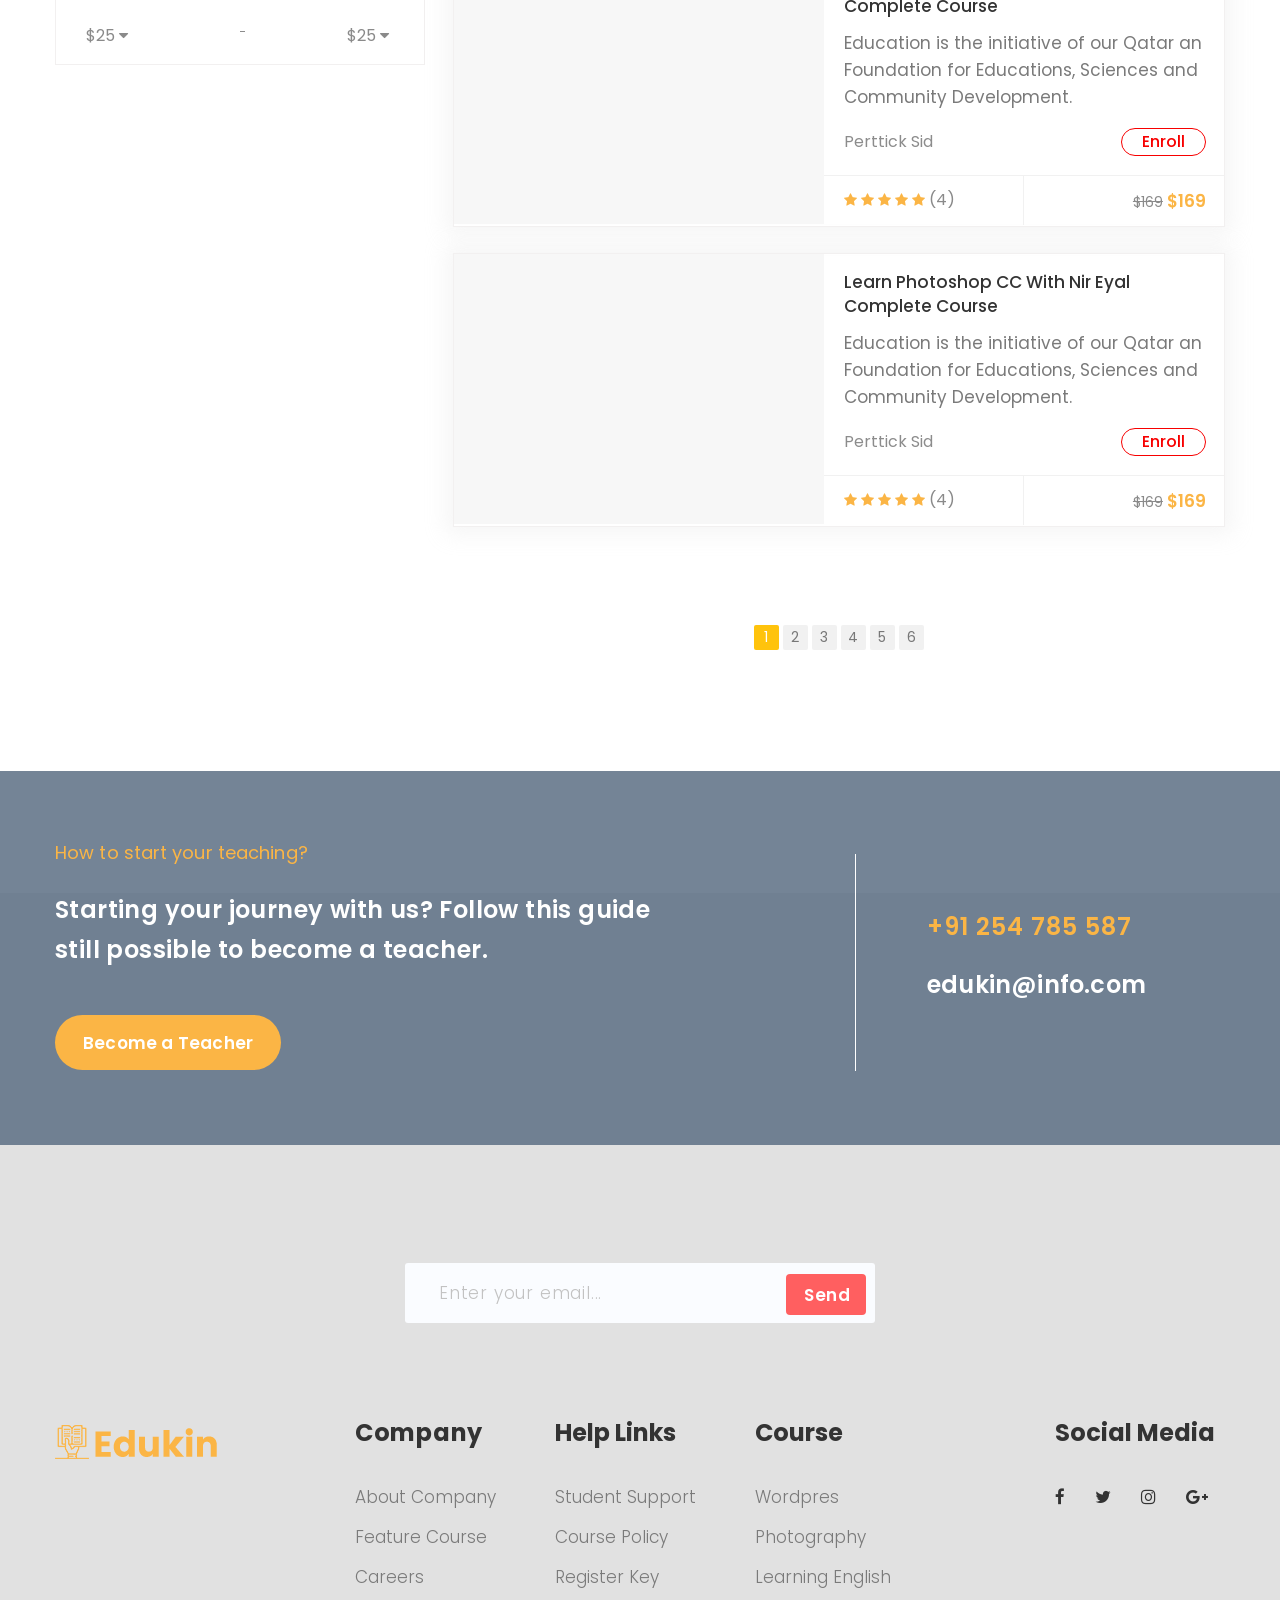
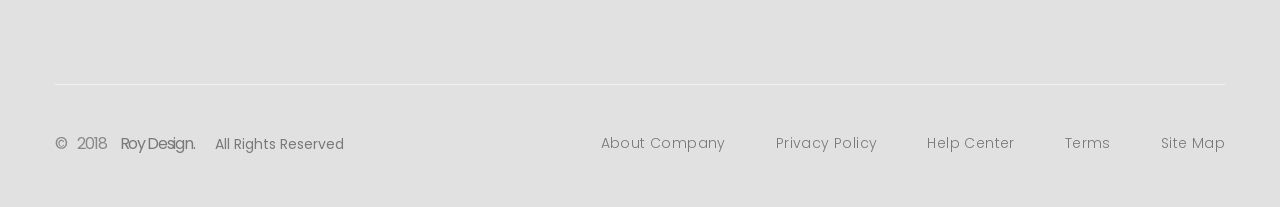
<file: templates_frant/course-list.html>
<!DOCTYPE html>
<html lang="en">
<head>
    <meta charset="UTF-8">
    <title>edukin</title>

    <!-- Mobile Specific Metas-->
    <meta name="viewport" content="width=device-width, initial-scale=1, maximum-scale=1">
    
    <!-- Bootstrap-->
    <link rel="stylesheet" href="stylesheet/bootstrap.css">

    <!-- Template Style-->
    <link rel="stylesheet" href="stylesheet/font-awesome.css"> 
    <link rel="stylesheet" href="stylesheet/animate.css">
    <link rel="stylesheet" href="stylesheet/style.css">
    <link rel="stylesheet" href="stylesheet/shortcodes.css">
    <link rel="stylesheet" href="stylesheet/jquery-fancybox.css">
    <link rel="stylesheet" href="stylesheet/responsive.css">
    <link rel="stylesheet" href="stylesheet/flexslider.css">
    <link rel="stylesheet" href="stylesheet/owl.theme.default.min.css">
    <link rel="stylesheet" href="stylesheet/owl.carousel.min.css">
    <link rel="stylesheet" href="stylesheet/jquery.mCustomScrollbar.min.css">

    <link href="icon/favicon.ico" rel="shortcut icon">
</head>
<body>
    <div id="loading-overlay">
        <div class="loader"></div>
    </div>
    <div class="bg-header">
        <div class="flat-header-blog">
            <div class="top-bar clearfix">
                <div class="container">
                    <div class="row">
                        <div class="col-lg-6 col-md-8 col-sm-12 col-xs-12">
                            <ul class="information">
                                <li class="phone lt-sp003">
                                    <i class="fa fa-phone" aria-hidden="true"></i> +91 254 785 587
                                </li>
                                <li class="email">
                                    <i class="fa fa-envelope" aria-hidden="true"></i> educate@info.com
                                </li>
                            </ul>
                        </div>
                        <div class="col-lg-6 col-md-4 col-sm-12 col-xs-12">
                            <ul class="nav-sing">
                                <li><a href="#">Sing In</a></li>
                                <li><a href="#">Sing Up</a></li>
                            </ul>
                        </div>
                    </div>
                </div>
            </div>
            <header class="header menu-bar header-blog hv-menu-type2">
                <div class="container">
                    <div class="menu-bar-wrap clearfix">
                        <div id="logo" class="logo">
                            <a href="index.html"><img src="images/logo/02.png" alt="images"></a>
                        </div>
                        <div class="mobile-button"><span></span></div>
                        <div class="header-menu">
                            <nav id="main-nav" class="main-nav">
                                <ul class="menu">
                                    <li><a href="#">Home</a>
                                        <ul class="sub-menu">
                                            <li class="menu-item"><a href="index.html">Home 1</a></li>
                                            <li class="menu-item"><a href="home2.html">Home 2</a></li>
                                            <li class="menu-item"><a href="home3.html">Home 3</a></li>
                                            <li class="menu-item"><a href="home4.html">Home 4</a></li>
                                            <li class="menu-item"><a href="home5.html">Home 5</a></li>
                                        </ul><!-- sub-menu -->
                                    </li>
                                    <li><a href="#">Course</a>
                                        <ul class="sub-menu">
                                            <li class="menu-item"><a href="course.html">Course</a></li>
                                            <li class="menu-item active"><a href="course-list.html">Course list</a></li>
                                            <li class="menu-item"><a href="course-single.html">Course single</a></li>
                                        </ul><!-- sub-menu -->
                                    </li>
                                    <li><a href="#">Explore</a>
                                        <ul class="sub-menu">
                                            <li class="menu-item"><a href="about.html">About</a></li>
                                        </ul><!-- sub-menu -->
                                    </li>
                                    <li><a href="#">Degrees</a>
                                        <ul class="sub-menu">
                                            <li class="menu-item"><a href="blog.html">Blog</a></li>
                                            <li class="menu-item"><a href="blog-single.html">Blog single</a></li>
                                        </ul><!-- sub-menu -->
                                    </li>
                                </ul>
                            </nav>
                        </div>
                    </div>
                </div>
            </header>
            <div class="page-title page-title-blog">
                <div class="page-title-inner">
                    <div class="breadcrumbs breadcrumbs-blog text-left">
                        <div class="container">
                            <div class="breadcrumbs-wrap">
                                <ul class="breadcrumbs-inner">
                                    <li><a href="index.html">Home</a></li>
                                    <li><a href="course-list.html">Course</a></li>
                                </ul>
                                <div class="title">
                                    Course
                                </div>
                            </div>
                        </div>
                    </div>
                </div>
            </div>
        </div>
    </div><!-- bg-header -->
    <div class="course-list mg-top1 clearfix">
        <div class="container">
            <div class="col-30">
                <div class="remove-filter">
                    <a href="#"><span class="icon-quote icon-icons8-delete-100"></span></a> 
                    <span class="remove">Remove Filter</span>
                </div>
                <div class="sidebar-left sidebar-course">
                    <div class="widget widget-categories">
                        <div class="widget-title">
                            Category
                            <span class="bg">
                                <i class="fa fa-angle-down" aria-hidden="true"></i>
                            </span>
                        </div>
                        <div class="content">
                            <ul>
                                <li>
                                    <a href="#">All Categories</a>
                                    <span class="numb-left">25</span>
                                </li>
                                <li>
                                    <a href="#">Wordpress</a>
                                    <span class="numb-left">49</span>
                                </li>
                                <li>
                                    <a href="#">Landing Page</a>
                                    <span class="numb-left">10</span>
                                </li>
                                <li>
                                    <a href="#">Photography</a>
                                    <span class="numb-left">09</span>
                                </li>
                                <li>
                                    <a href="#">Creative</a>
                                    <span class="numb-left">45</span>
                                </li>
                                <li>
                                    <a href="#">Portfolio</a>
                                    <span class="numb-left">25</span>
                                </li>
                                <li>
                                    <a href="#">PSD Template</a>
                                    <span class="numb-left">42</span>
                                </li>
                            </ul>
                        </div>
                    </div>
                    <div class="widget widget-products">
                        <div class="widget-title">
                            Filter Products
                            <span class="bg">
                                <i class="fa fa-angle-down" aria-hidden="true"></i>
                            </span>
                        </div>
                        <div class="content">
                            <ul>
                                <li><a href="#">Feature Products</a></li>
                                <li><a href="#">Latest Products</a></li>
                                <li><a href="#">Newest Products</a></li>
                                <li><a href="#">Popular Products</a></li>
                                <li><a href="#">Trending Products</a></li>
                                <li><a href="#">Best Sellers</a></li>
                                <li><a href="#">Best Rated</a></li>
                            </ul>
                        </div>
                    </div>
                    <div class="widget widget-price">
                        <div class="widget-title">
                            Price
                        </div>
                        <div class="content clearfix">
                            <span class="price-shortest">$25
                                <i class="fa fa-caret-down" aria-hidden="true"></i>
                            </span>
                            <span class="price-highest">$25
                                <i class="fa fa-caret-down" aria-hidden="true"></i>
                            </span>
                        </div>
                    </div>
                </div><!-- sidebar-left -->
            </div>
            <div class="col-70">
                <div class="thim-course-top">
                    <div class="course-index">
                        All prices are in USD
                    </div>
                    <div class="switch-layout">
                        <a href="#">
                            <span class="icon-icons8-list-filled-480"></span>
                        </a>
                        <a href="#">
                            <span class="icon-icons8-grid-view-480"></span>
                        </a>
                    </div>
                </div>
                <div class="content-course-list">
                    <div class="flat-course clearfix">
                        <div class="featured-post">
                            <div class="entry-image">
                                <img src="images/course-list/1.jpg" alt="images">
                            </div>
                        </div>
                        <div class="course-content clearfix">
                            <div class="wrap-course-content">
                                <h4>
                                    <a href="#">Learn Photoshop CC With Nir Eyal Complete Course</a>
                                </h4>
                                <p>
                                    Education is the initiative of our Qatar an Foundation for Educations, Sciences and Community Development. 
                                </p>
                                <div class="author-info">
                                    <div class="author-name">
                                        Perttick Sid
                                    </div>
                                    <div class="enroll">
                                        <a href="#">Enroll</a>
                                    </div>
                                </div>
                            </div>
                            <div class="wrap-rating-price">
                                <div class="meta-rate">
                                    <div class="rating">
                                        <i class="fa fa-star" aria-hidden="true"></i>
                                        <i class="fa fa-star" aria-hidden="true"></i>
                                        <i class="fa fa-star" aria-hidden="true"></i>
                                        <i class="fa fa-star" aria-hidden="true"></i>
                                        <i class="fa fa-star" aria-hidden="true"></i>
                                        <span>(4)</span>
                                    </div>
                                    <div class="price">
                                        <span class="price-previou">
                                            <del>$169</del>
                                        </span>
                                        <span class="price-now">$169</span>
                                    </div>
                                </div>
                            </div>
                        </div>
                    </div>
                    <div class="flat-course clearfix">
                        <div class="featured-post">
                            <div class="entry-image">
                                <img src="images/course-list/2.jpg" alt="images">
                            </div>
                        </div>
                        <div class="course-content clearfix">
                            <div class="wrap-course-content">
                                <h4>
                                    <a href="#">Learn Photoshop CC With Nir Eyal Complete Course</a>
                                </h4>
                                <p>
                                    Education is the initiative of our Qatar an Foundation for Educations, Sciences and Community Development. 
                                </p>
                                <div class="author-info">
                                    <div class="author-name">
                                        Perttick Sid
                                    </div>
                                    <div class="enroll">
                                        <a href="#">Enroll</a>
                                    </div>
                                </div>
                            </div>
                            <div class="wrap-rating-price">
                                <div class="meta-rate">
                                    <div class="rating">
                                        <i class="fa fa-star" aria-hidden="true"></i>
                                        <i class="fa fa-star" aria-hidden="true"></i>
                                        <i class="fa fa-star" aria-hidden="true"></i>
                                        <i class="fa fa-star" aria-hidden="true"></i>
                                        <i class="fa fa-star" aria-hidden="true"></i>
                                        <span>(4)</span>
                                    </div>
                                    <div class="price">
                                        <span class="price-previou">
                                            <del>$169</del>
                                        </span>
                                        <span class="price-now">$169</span>
                                    </div>
                                </div>
                            </div>
                        </div>
                    </div>
                    <div class="flat-course clearfix">
                        <div class="featured-post">
                            <div class="entry-image">
                                <img src="images/course-list/3.jpg" alt="images">
                            </div>
                        </div>
                        <div class="course-content clearfix">
                            <div class="wrap-course-content">
                                <h4>
                                    <a href="#">Learn Photoshop CC With Nir Eyal Complete Course</a>
                                </h4>
                                <p>
                                    Education is the initiative of our Qatar an Foundation for Educations, Sciences and Community Development. 
                                </p>
                                <div class="author-info">
                                    <div class="author-name">
                                        Perttick Sid
                                    </div>
                                    <div class="enroll">
                                        <a href="#">Enroll</a>
                                    </div>
                                </div>
                            </div>
                            <div class="wrap-rating-price">
                                <div class="meta-rate">
                                    <div class="rating">
                                        <i class="fa fa-star" aria-hidden="true"></i>
                                        <i class="fa fa-star" aria-hidden="true"></i>
                                        <i class="fa fa-star" aria-hidden="true"></i>
                                        <i class="fa fa-star" aria-hidden="true"></i>
                                        <i class="fa fa-star" aria-hidden="true"></i>
                                        <span>(4)</span>
                                    </div>
                                    <div class="price">
                                        <span class="price-previou">
                                            <del>$169</del>
                                        </span>
                                        <span class="price-now">$169</span>
                                    </div>
                                </div>
                            </div>
                        </div>
                    </div>
                    <div class="flat-course clearfix">
                        <div class="featured-post">
                            <div class="entry-image">
                                <img src="images/course-list/4.jpg" alt="images">
                            </div>
                        </div>
                        <div class="course-content clearfix">
                            <div class="wrap-course-content">
                                <h4>
                                    <a href="#">Learn Photoshop CC With Nir Eyal Complete Course</a>
                                </h4>
                                <p>
                                    Education is the initiative of our Qatar an Foundation for Educations, Sciences and Community Development. 
                                </p>
                                <div class="author-info">
                                    <div class="author-name">
                                        Perttick Sid
                                    </div>
                                    <div class="enroll">
                                        <a href="#">Enroll</a>
                                    </div>
                                </div>
                            </div>
                            <div class="wrap-rating-price">
                                <div class="meta-rate">
                                    <div class="rating">
                                        <i class="fa fa-star" aria-hidden="true"></i>
                                        <i class="fa fa-star" aria-hidden="true"></i>
                                        <i class="fa fa-star" aria-hidden="true"></i>
                                        <i class="fa fa-star" aria-hidden="true"></i>
                                        <i class="fa fa-star" aria-hidden="true"></i>
                                        <span>(4)</span>
                                    </div>
                                    <div class="price">
                                        <span class="price-previou">
                                            <del>$169</del>
                                        </span>
                                        <span class="price-now">$169</span>
                                    </div>
                                </div>
                            </div>
                        </div>
                    </div>
                    <div class="flat-course clearfix">
                        <div class="featured-post">
                            <div class="entry-image">
                                <img src="images/course-list/5.jpg" alt="images">
                            </div>
                        </div>
                        <div class="course-content clearfix">
                            <div class="wrap-course-content">
                                <h4>
                                    <a href="#">Learn Photoshop CC With Nir Eyal Complete Course</a>
                                </h4>
                                <p>
                                    Education is the initiative of our Qatar an Foundation for Educations, Sciences and Community Development. 
                                </p>
                                <div class="author-info">
                                    <div class="author-name">
                                        Perttick Sid
                                    </div>
                                    <div class="enroll">
                                        <a href="#">Enroll</a>
                                    </div>
                                </div>
                            </div>
                            <div class="wrap-rating-price">
                                <div class="meta-rate">
                                    <div class="rating">
                                        <i class="fa fa-star" aria-hidden="true"></i>
                                        <i class="fa fa-star" aria-hidden="true"></i>
                                        <i class="fa fa-star" aria-hidden="true"></i>
                                        <i class="fa fa-star" aria-hidden="true"></i>
                                        <i class="fa fa-star" aria-hidden="true"></i>
                                        <span>(4)</span>
                                    </div>
                                    <div class="price">
                                        <span class="price-previou">
                                            <del>$169</del>
                                        </span>
                                        <span class="price-now">$169</span>
                                    </div>
                                </div>
                            </div>
                        </div>
                    </div>
                </div>
                <div class="pagination">
                    <ul>
                        <li><a href="#" class="page-numbers current">1</a></li>
                        <li><a href="#" class="page-numbers">2</a></li>
                        <li><a href="#" class="page-numbers">3</a></li>
                        <li><a href="#" class="page-numbers">4</a></li>
                        <li><a href="#" class="page-numbers">5</a></li>
                        <li><a href="#" class="page-numbers">6</a></li>
                    </ul>
                </div><!-- pagination -->
            </div>
        </div>
    </div><!-- course-list -->
    <div class="cta-cr parallax parallax3">
        <div class="overlay183251"></div>
        <div class="container">
            <div class="row">
                <div class="col-lg-8 col-md-7 col-sm-12 col-xs-12">
                    <div class="cta-content">
                        <div class="caption">How to start your teaching?</div>
                        <h3>
                            Starting your journey with us? Follow this guide still possible to become a teacher.
                        </h3>
                        <div class="btn-about-become">
                            <a href="#">Become a Teacher</a>
                        </div>
                    </div>
                </div>
                <div class="col-lg-4 col-md-5 col-sm-12 col-xs-12">
                    <div class="cta-information">
                        <div class="phone">
                            +91 254 785 587
                        </div>
                        <div class="email">
                            edukin@info.com
                        </div>
                    </div>
                </div>
            </div>
        </div>
    </div><!-- cta-cr -->

    <footer id="footer" class="footer-type1">
        <div class="form-send-email">
            <div class="container">
                <form action="#" class="form-send">
                    <input type="search" placeholder="Enter your email...">
                    <button class="btn send-button bg-clff5f60">
                        Send
                    </button>
                </form>
            </div>
        </div>
        <div id="footer-widget">
            <div class="container">
                <div class="row">
                    <div class="col-lg-3 col-footer">
                       <div class="logo-footer">
                           <img src="images/logo/04.png" alt="images">
                       </div>
                    </div>
                    <div class="col-lg-2 col-company">
                        <h3 class="widget widget-title">
                            Company
                        </h3>
                        <ul class="widget-nav-menu">
                            <li><a href="#">About Company</a></li>
                            <li><a href="#">Feature Course</a></li>
                            <li><a href="#">Careers</a></li>
                        </ul>
                    </div>
                    <div class="col-lg-2 col-link">
                        <h3 class="widget widget-title">
                            Help Links
                        </h3>
                        <ul class="widget-nav-menu">
                            <li><a href="#">Student Support</a></li>
                            <li><a href="#">Course Policy</a></li>
                            <li><a href="#">Register  Key</a></li>
                        </ul>
                    </div>
                    <div class="col-lg-3 col-course">
                        <h3 class="widget widget-title">
                            Course
                        </h3>
                        <ul class="widget-nav-menu">
                            <li><a href="#">Wordpres</a></li>
                            <li><a href="#">Photography</a></li>
                            <li><a href="#">Learning English</a></li>
                        </ul>
                    </div>
                    <div class="col-lg-2 col-media">
                        <h3 class="widget widget-title">
                            Social Media
                        </h3>
                        <ul class="widget-social-media">
                            <li><a href="#"><i class="fa fa-facebook" aria-hidden="true"></i></a></li>
                            <li><a href="#"><i class="fa fa-twitter" aria-hidden="true"></i></a></li>
                            <li><a href="#"><i class="fa fa-instagram" aria-hidden="true"></i></a></li>
                            <li><a href="#"><i class="fa fa-google-plus" aria-hidden="true"></i></a></li>
                        </ul>
                    </div>
                </div>
            </div>
        </div>
        <div id="bottom" class="bottom-type1 clearfix has-spacer">
            <div id="bottom-bar-inner" class="container">
                <div class="bottom-bar-inner-wrap">
                    <div class="bottom-bar-content">
                        <div id="copyright">
                            © 
                            <span class="text-year">
                                2018
                            </span>
                            <span class="text-name">
                                Roy Design.
                            </span>
                            <span class="license">
                                <a href="#">All Rights Reserved</a>
                            </span>
                        </div>
                    </div>
                    <div class="bottom-bar-menu">
                        <ul class="bottom-nav">
                            <li class="menu-item"><a href="#">About Company</a></li>
                            <li class="menu-item"><a href="#">Privacy Policy</a></li>
                            <li class="menu-item"><a href="#">Help Center</a></li>
                            <li class="menu-item"><a href="#">Terms</a></li>
                            <li class="menu-item"><a href="#">Site Map</a></li>
                        </ul>
                    </div>
                </div>
            </div>
        </div>
        <a id="scroll-top" class="show"></a>
    </footer><!-- footer -->
    
    <script src="javascript/jquery.min.js"></script>
    <script src="javascript/rev-slider.js"></script>
    <script src="javascript/plugins.js"></script>
    <script src="javascript/jquery-countTo.js"></script>
    <script src="javascript/jquery-ui.js"></script>
    <script src="javascript/jquery-fancybox.js"></script>
    <script src="javascript/flex-slider.min.js"></script>
    <script src="javascript/scroll-img.js"></script>
    <script src="javascript/owl.carousel.min.js"></script>
    <script src="javascript/jquery.mCustomScrollbar.concat.min.js"></script>
    <script src="javascript/parallax.js"></script>
    <script src="javascript/jquery-isotope.js"></script>
    <script src="javascript/equalize.min.js"></script>
    <script src="javascript/main.js"></script>

    <!-- slider -->
    <script src="rev-slider/js/jquery.themepunch.tools.min.js"></script>
    <script src="rev-slider/js/jquery.themepunch.revolution.min.js"></script>

    <!-- Load Extensions only on Local File Systems ! The following part can be removed on Server for On Demand Loading -->
    <script src="rev-slider/js/extensions/extensionsrevolution.extension.actions.min.js"></script>
    <script src="rev-slider/js/extensions/extensionsrevolution.extension.carousel.min.js"></script>
    <script src="rev-slider/js/extensions/extensionsrevolution.extension.kenburn.min.js"></script>
    <script src="rev-slider/js/extensions/extensionsrevolution.extension.layeranimation.min.js"></script>
    <script src="rev-slider/js/extensions/extensionsrevolution.extension.migration.min.js"></script>
    <script src="rev-slider/js/extensions/extensionsrevolution.extension.navigation.min.js"></script>
    <script src="rev-slider/js/extensions/extensionsrevolution.extension.parallax.min.js"></script>
    <script src="rev-slider/js/extensions/extensionsrevolution.extension.slideanims.min.js"></script>
    <script src="rev-slider/js/extensions/extensionsrevolution.extension.video.min.js"></script>
</body>
</html>
</file>
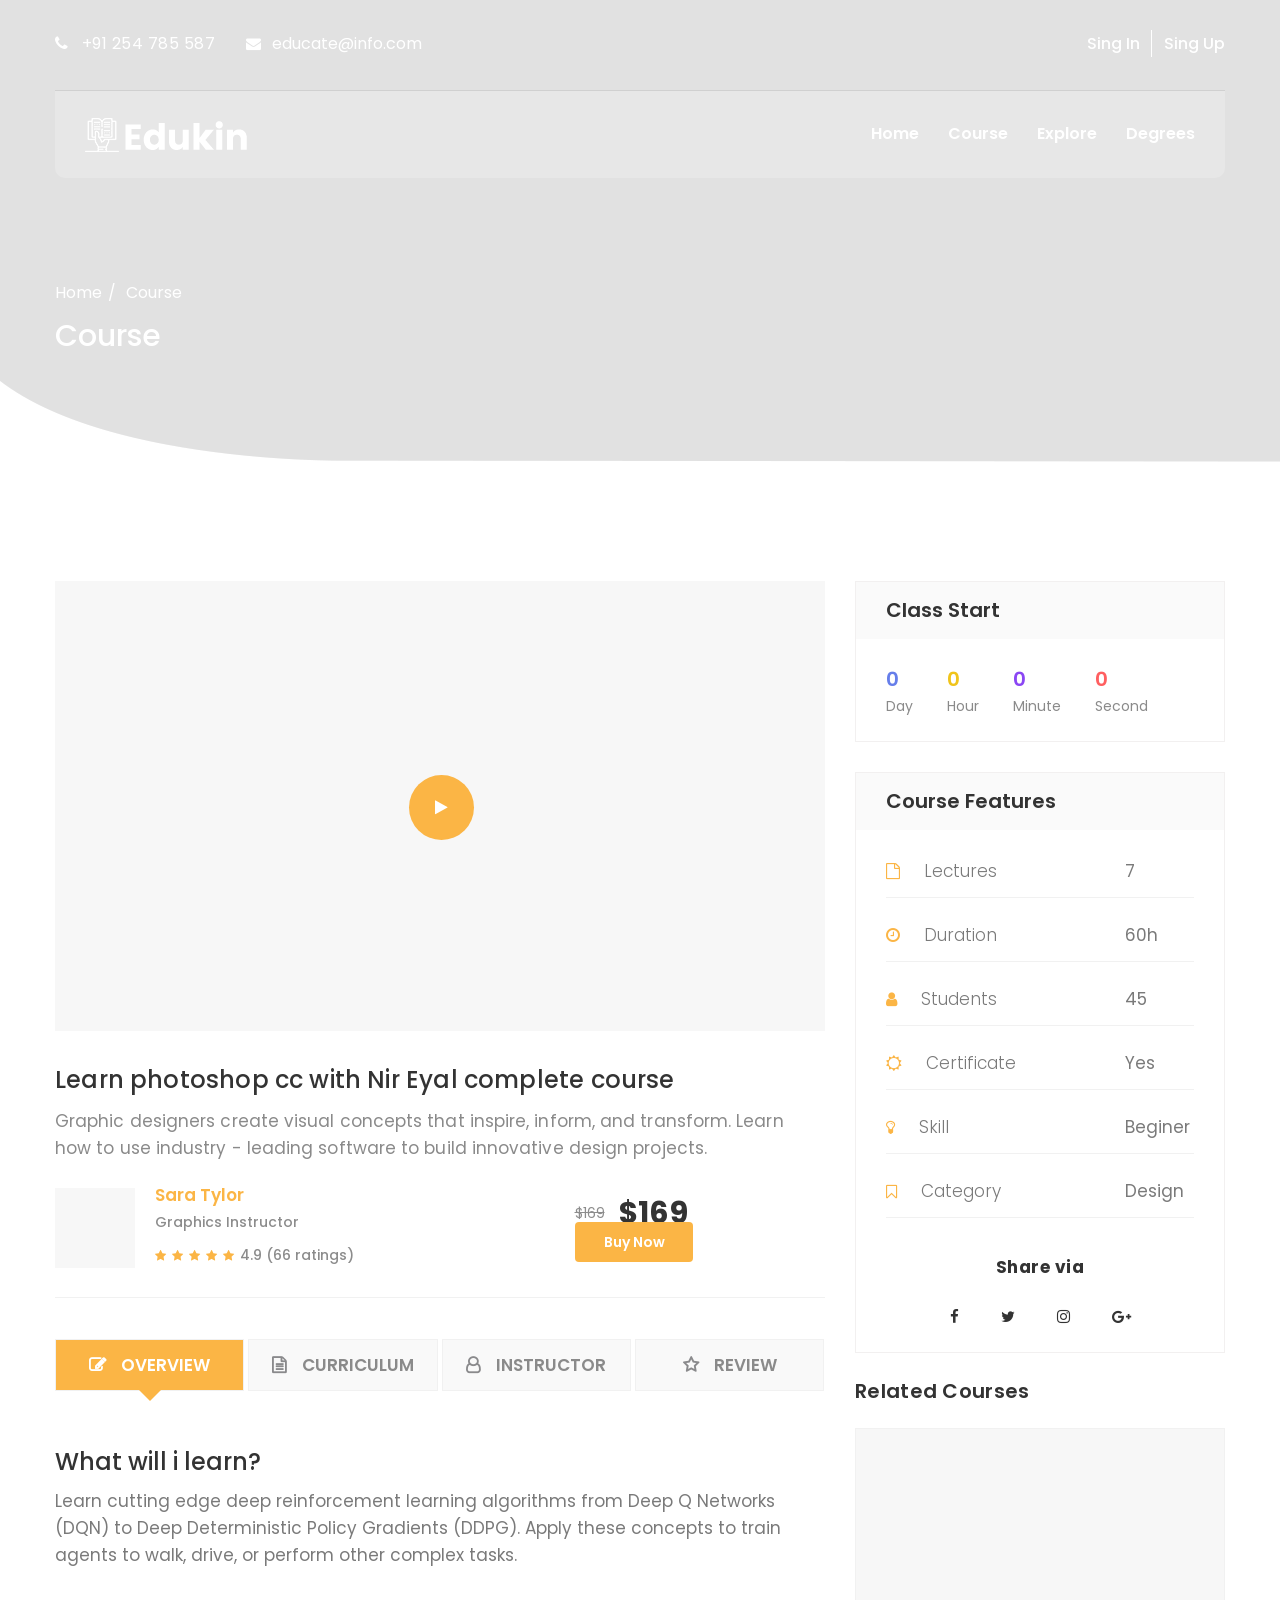
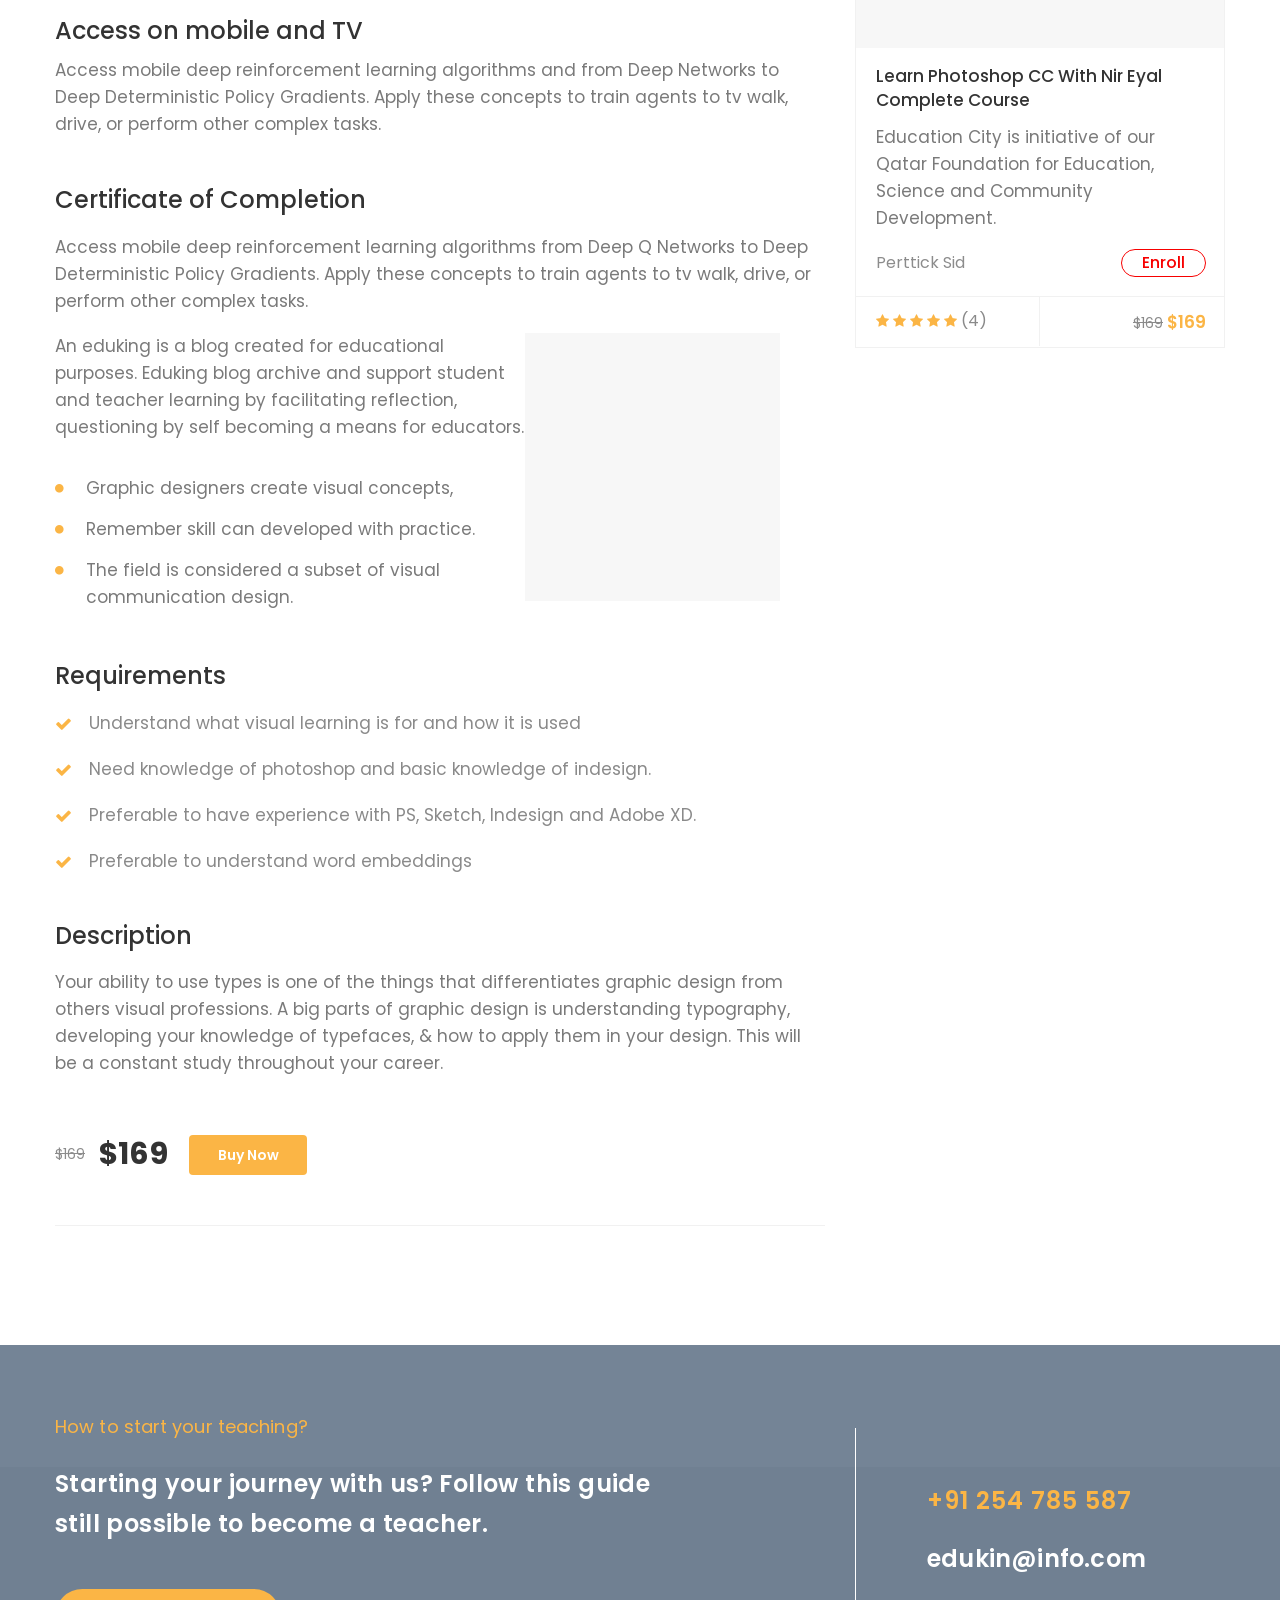
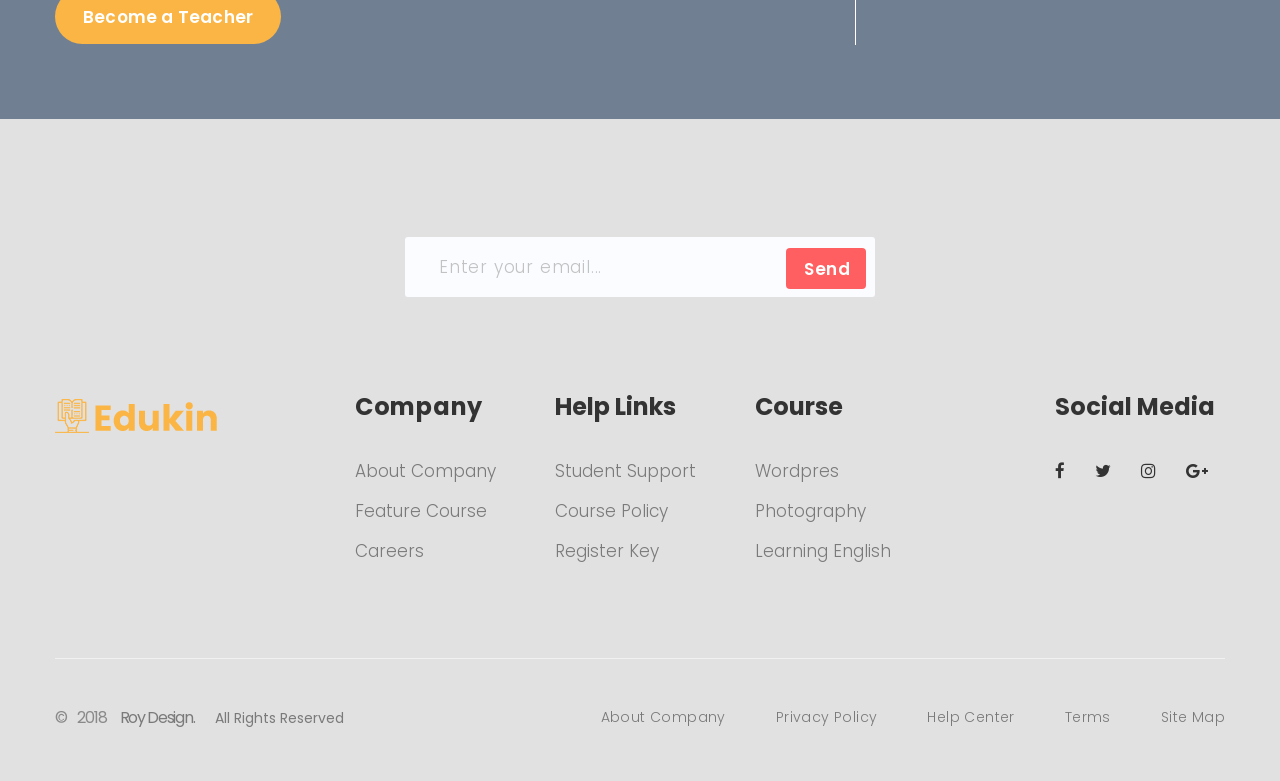
<file: templates_frant/course-single.html>
<!DOCTYPE html>
<html lang="en">
<head>
    <meta charset="UTF-8">
    <title>edukin</title>

    <!-- Mobile Specific Metas-->
    <meta name="viewport" content="width=device-width, initial-scale=1, maximum-scale=1">
    
    <!-- Bootstrap-->
    <link rel="stylesheet" href="stylesheet/bootstrap.css">

    <!-- Template Style-->
    <link rel="stylesheet" href="stylesheet/font-awesome.css"> 
    <link rel="stylesheet" href="stylesheet/animate.css">
    <link rel="stylesheet" href="stylesheet/style.css">
    <link rel="stylesheet" href="stylesheet/shortcodes.css">
    <link rel="stylesheet" href="stylesheet/jquery-fancybox.css">
    <link rel="stylesheet" href="stylesheet/responsive.css">
    <link rel="stylesheet" href="stylesheet/flexslider.css">
    <link rel="stylesheet" href="stylesheet/owl.theme.default.min.css">
    <link rel="stylesheet" href="stylesheet/owl.carousel.min.css">
    <link rel="stylesheet" href="stylesheet/jquery.mCustomScrollbar.min.css">

    <link href="icon/favicon.ico" rel="shortcut icon">
</head>
<body>
    <div id="loading-overlay">
        <div class="loader"></div>
    </div>
    <div class="bg-header">
        <div class="flat-header-blog">
            <div class="top-bar clearfix">
                <div class="container">
                    <div class="row">
                        <div class="col-lg-6 col-md-8 col-sm-12 col-xs-12">
                            <ul class="information">
                                <li class="phone lt-sp003">
                                    <i class="fa fa-phone" aria-hidden="true"></i> +91 254 785 587
                                </li>
                                <li class="email">
                                    <i class="fa fa-envelope" aria-hidden="true"></i> educate@info.com
                                </li>
                            </ul>
                        </div>
                        <div class="col-lg-6 col-md-4 col-sm-12 col-xs-12">
                            <ul class="nav-sing">
                                <li><a href="#">Sing In</a></li>
                                <li><a href="#">Sing Up</a></li>
                            </ul>
                        </div>
                    </div>
                </div>
            </div>
            <header class="header menu-bar header-blog hv-menu-type2">
                <div class="container">
                    <div class="menu-bar-wrap clearfix">
                        <div id="logo" class="logo">
                            <a href="index.html"><img src="images/logo/02.png" alt="images"></a>
                        </div>
                        <div class="mobile-button"><span></span></div>
                        <div class="header-menu">
                            <nav id="main-nav" class="main-nav">
                                <ul class="menu">
                                    <li><a href="#">Home</a>
                                        <ul class="sub-menu">
                                            <li class="menu-item"><a href="index.html">Home 1</a></li>
                                            <li class="menu-item"><a href="home2.html">Home 2</a></li>
                                            <li class="menu-item"><a href="home3.html">Home 3</a></li>
                                            <li class="menu-item"><a href="home4.html">Home 4</a></li>
                                            <li class="menu-item"><a href="home5.html">Home 5</a></li>
                                        </ul><!-- sub-menu -->
                                    </li>
                                    <li><a href="#">Course</a>
                                        <ul class="sub-menu">
                                            <li class="menu-item"><a href="course.html">Course</a></li>
                                            <li class="menu-item"><a href="course-list.html">Course list</a></li>
                                            <li class="menu-item active"><a href="course-single.html">Course single</a></li>
                                        </ul><!-- sub-menu -->
                                    </li>
                                    <li><a href="#">Explore</a>
                                        <ul class="sub-menu">
                                            <li class="menu-item"><a href="about.html">About</a></li>
                                        </ul><!-- sub-menu -->
                                    </li>
                                    <li><a href="#">Degrees</a>
                                        <ul class="sub-menu">
                                            <li class="menu-item"><a href="blog.html">Blog</a></li>
                                            <li class="menu-item"><a href="blog-single.html">Blog single</a></li>
                                        </ul><!-- sub-menu -->
                                    </li>
                                </ul>
                            </nav>
                        </div>
                    </div>
                </div>
            </header>
            <div class="page-title page-title-blog">
                <div class="page-title-inner">
                    <div class="breadcrumbs breadcrumbs-blog text-left">
                        <div class="container">  
                            <div class="breadcrumbs-wrap">
                                <ul class="breadcrumbs-inner">
                                    <li><a href="index.html">Home</a></li>
                                    <li><a href="course-single.html">Course</a></li>
                                </ul>
                                <div class="title">
                                    Course
                                </div>
                            </div>
                        </div>
                    </div>
                </div>
            </div>
        </div>
    </div><!-- bg-header -->
    <div class="courses-single-page">
        <div class="container">
            <div class="row">
                <div class="col-lg-8">
                    <div class="content-page-wrap clearfix">
                        <div class="course-single">
                            <div class="featured-post">
                                <div class="entry-image">
                                    <div class="videobox">
                                        <a class="fancybox" data-type="iframe" href="https://www.youtube.com/embed/2Ge1GGitzLw?autoplay=1">
                                            <img src="images/course-single/1.jpg" alt="images">
                                        </a>
                                    </div>
                                </div>
                            </div>
                            <div class="content">
                                <div class="title">
                                    <a href="#">Learn photoshop cc with Nir Eyal complete course</a>
                                </div>
                                <p>
                                    Graphic designers create visual concepts that inspire, inform, and transform. Learn how to use industry - leading software to build innovative design projects.
                                </p>
                                <div class="author-price">
                                    <div class="author">
                                        <div class="avatar">
                                            <img src="images/course-single/2.jpg" alt="images">
                                        </div>
                                        <div class="info">
                                            <div class="name">
                                                <a href="#">Sara Tylor</a>
                                            </div>
                                            <div class="job">
                                                Graphics Instructor
                                            </div>
                                            <div class="list-star">
                                                <i class="fa fa-star" aria-hidden="true"></i>
                                                <i class="fa fa-star" aria-hidden="true"></i>
                                                <i class="fa fa-star" aria-hidden="true"></i>
                                                <i class="fa fa-star" aria-hidden="true"></i>
                                                <i class="fa fa-star" aria-hidden="true"></i>
                                                <span class="evaluate">4.9 (66 ratings)</span>
                                            </div>
                                        </div>
                                    </div>
                                    <div class="price-wrap price-course-single">
                                        <div class="price">
                                            <span class="price-previou">
                                                <del>$169</del>
                                            </span>
                                            <span class="price-now">$169</span>
                                        </div>
                                        <div class="btn-buynow">
                                            <a href="#">Buy Now</a>
                                        </div>
                                    </div>
                                </div>
                            </div>
                        </div>
                        <div class="flat-tabs">
                            <ul class="tab-title type1 clearfix"> 
                                <li class="item-title  overview">
                                    <span class="inner">OVERVIEW</span>
                                </li>
                                <li class="item-title curriculum">
                                    <span class="inner">CURRICULUM</span>
                                </li>
                                <li class="item-title instructor">
                                    <span class="inner">INSTRUCTOR</span>
                                </li>
                                <li class="item-title review">
                                    <span class="inner">REVIEW</span>
                                </li>
                            </ul>
                            <div class="tab-content-wrap">
                                <div class="tab-content">
                                    <div class="item-content">
                                        <div class="question-sg text clearfix">
                                            <div class="title">
                                                <a href="#">What will i learn?</a>
                                            </div>
                                            <p>
                                                Learn cutting edge deep reinforcement learning algorithms from Deep Q Networks (DQN) to Deep Deterministic Policy Gradients (DDPG). Apply these concepts to train agents to walk, drive, or perform other complex tasks.
                                            </p>
                                        </div>
                                        <div class="access-sg text clearfix">
                                            <div class="title">
                                                <a href="#">Access on mobile and TV</a>
                                            </div>
                                            <p>
                                                Access  mobile deep reinforcement learning algorithms and from Deep Networks to Deep Deterministic Policy Gradients. Apply these concepts to train agents to tv walk, drive, or perform other complex tasks.
                                            </p>
                                        </div>
                                        <div class="certificate-sg text clearfix">
                                            <div class="title">
                                                <a href="#">Certificate of Completion</a>
                                            </div>
                                            <p>
                                                Access  mobile deep reinforcement learning algorithms from Deep Q Networks to Deep Deterministic Policy Gradients. Apply these concepts to train agents to tv walk, drive, or perform other complex tasks.
                                            </p>
                                            <div class="certificate">
                                                <div class="certificate-wrap">
                                                    <p>
                                                        An eduking is a blog created for educational purposes. Eduking blog archive and support student and teacher learning by facilitating reflection, questioning by self becoming a means for educators.
                                                    </p>
                                                    <ul class="list-certificate">
                                                        <li>
                                                            Graphic designers create visual concepts, 
                                                        </li>
                                                        <li>
                                                            Remember skill can developed with practice.
                                                        </li>
                                                        <li>
                                                            The field is considered a subset of visual communication design.
                                                        </li>
                                                    </ul>
                                                </div>
                                                <div class="images-certificate">
                                                    <img src="images/course-single/3.jpg" alt="images">
                                                </div>
                                            </div>
                                        </div>
                                          
                                        <div class="requirements-sg text clearfix">
                                            <div class="title">
                                                <a href="#">Requirements</a>
                                            </div>
                                            <ul class="request">
                                                <li>
                                                   Understand what visual learning is for and how it is used
                                                </li>
                                                <li>
                                                   Need knowledge of photoshop and basic knowledge of indesign.
                                                </li>
                                                <li>
                                                   Preferable to have experience with PS, Sketch, Indesign and  Adobe XD.
                                                </li>
                                                <li>
                                                   Preferable to understand word embeddings
                                                </li>
                                            </ul>
                                        </div>
 
                                        <div class="description-single text clearfix">
                                            <div class="title">
                                                <a href="#">Description</a>
                                            </div>
                                            <p>
                                                Your ability to use types is one of the things that differentiates graphic design from others visual professions. A big parts of graphic design is understanding typography, developing your knowledge of typefaces, & how to apply them in your design. This will be a constant study throughout your career.
                                            </p>
                                        </div>

                                        <div class="price-course-single">
                                            <div class="price">
                                                <span class="price-previou">
                                                    <del>$169</del>
                                                </span>
                                                <span class="price-now">$169</span>
                                            </div>
                                            <div class="btn-buynow">
                                                <a href="#">Buy Now</a>
                                            </div>
                                        </div>
                                    </div>
                                </div>
                                <div class="tab-content">
                                    <div class="item-content">
                                        <div class="question-sg text clearfix">
                                            <div class="title">
                                                <a href="#">What will i learn?</a>
                                            </div>
                                            <p>
                                                Learn cutting edge deep reinforcement learning algorithms from Deep Q Networks (DQN) to Deep Deterministic Policy Gradients (DDPG). Apply these concepts to train agents to walk, drive, or perform other complex tasks.
                                            </p>
                                        </div>
                                        <div class="access-sg text clearfix">
                                            <div class="title">
                                                <a href="#">Access on mobile and TV</a>
                                            </div>
                                            <p>
                                                Access  mobile deep reinforcement learning algorithms and from Deep Networks to Deep Deterministic Policy Gradients. Apply these concepts to train agents to tv walk, drive, or perform other complex tasks.
                                            </p>
                                        </div>
                                        <div class="certificate-sg text clearfix">
                                            <div class="title">
                                                <a href="#">Certificate of Completion</a>
                                            </div>
                                            <p>
                                                Access  mobile deep reinforcement learning algorithms from Deep Q Networks to Deep Deterministic Policy Gradients. Apply these concepts to train agents to tv walk, drive, or perform other complex tasks.
                                            </p>
                                            <div class="certificate">
                                                <div class="certificate-wrap">
                                                    <p>
                                                        An eduking is a blog created for educational purposes. Eduking blog archive and support student and teacher learning by facilitating reflection, questioning by self becoming a means for educators.
                                                    </p>
                                                    <ul class="list-certificate">
                                                        <li>
                                                            Graphic designers create visual concepts, 
                                                        </li>
                                                        <li>
                                                            Remember skill can developed with practice.
                                                        </li>
                                                        <li>
                                                            The field is considered a subset of visual communication design.
                                                        </li>
                                                    </ul>
                                                </div>
                                                <div class="images-certificate">
                                                    <img src="images/course-single/3.jpg" alt="images">
                                                </div>
                                            </div>
                                        </div>
                                          
                                        <div class="requirements-sg text clearfix">
                                            <div class="title">
                                                <a href="#">Requirements</a>
                                            </div>
                                            <ul class="request">
                                                <li>
                                                   Understand what visual learning is for and how it is used
                                                </li>
                                                <li>
                                                   Need knowledge of photoshop and basic knowledge of indesign.
                                                </li>
                                                <li>
                                                   Preferable to have experience with PS, Sketch, Indesign and  Adobe XD.
                                                </li>
                                                <li>
                                                   Preferable to understand word embeddings
                                                </li>
                                            </ul>
                                        </div>
 
                                        <div class="description-single text clearfix">
                                            <div class="title">
                                                <a href="#">Description</a>
                                            </div>
                                            <p>
                                                Your ability to use types is one of the things that differentiates graphic design from others visual professions. A big parts of graphic design is understanding typography, developing your knowledge of typefaces, & how to apply them in your design. This will be a constant study throughout your career.
                                            </p>
                                        </div>

                                        <div class="price-course-single">
                                            <div class="price">
                                                <span class="price-previou">
                                                    <del>$169</del>
                                                </span>
                                                <span class="price-now">$169</span>
                                            </div>
                                            <div class="btn-buynow">
                                                <a href="#">Buy Now</a>
                                            </div>
                                        </div>
                                    </div>
                                </div>
                                <div class="tab-content">
                                    <div class="item-content">
                                        <div class="question-sg text clearfix">
                                            <div class="title">
                                                <a href="#">What will i learn?</a>
                                            </div>
                                            <p>
                                                Learn cutting edge deep reinforcement learning algorithms from Deep Q Networks (DQN) to Deep Deterministic Policy Gradients (DDPG). Apply these concepts to train agents to walk, drive, or perform other complex tasks.
                                            </p>
                                        </div>
                                        <div class="access-sg text clearfix">
                                            <div class="title">
                                                <a href="#">Access on mobile and TV</a>
                                            </div>
                                            <p>
                                                Access  mobile deep reinforcement learning algorithms and from Deep Networks to Deep Deterministic Policy Gradients. Apply these concepts to train agents to tv walk, drive, or perform other complex tasks.
                                            </p>
                                        </div>
                                        <div class="certificate-sg text clearfix">
                                            <div class="title">
                                                <a href="#">Certificate of Completion</a>
                                            </div>
                                            <p>
                                                Access  mobile deep reinforcement learning algorithms from Deep Q Networks to Deep Deterministic Policy Gradients. Apply these concepts to train agents to tv walk, drive, or perform other complex tasks.
                                            </p>
                                            <div class="certificate">
                                                <div class="certificate-wrap">
                                                    <p>
                                                        An eduking is a blog created for educational purposes. Eduking blog archive and support student and teacher learning by facilitating reflection, questioning by self becoming a means for educators.
                                                    </p>
                                                    <ul class="list-certificate">
                                                        <li>
                                                            Graphic designers create visual concepts, 
                                                        </li>
                                                        <li>
                                                            Remember skill can developed with practice.
                                                        </li>
                                                        <li>
                                                            The field is considered a subset of visual communication design.
                                                        </li>
                                                    </ul>
                                                </div>
                                                <div class="images-certificate">
                                                    <img src="images/course-single/3.jpg" alt="images">
                                                </div>
                                            </div>
                                        </div>
                                          
                                        <div class="requirements-sg text clearfix">
                                            <div class="title">
                                                <a href="#">Requirements</a>
                                            </div>
                                            <ul class="request">
                                                <li>
                                                   Understand what visual learning is for and how it is used
                                                </li>
                                                <li>
                                                   Need knowledge of photoshop and basic knowledge of indesign.
                                                </li>
                                                <li>
                                                   Preferable to have experience with PS, Sketch, Indesign and  Adobe XD.
                                                </li>
                                                <li>
                                                   Preferable to understand word embeddings
                                                </li>
                                            </ul>
                                        </div>
 
                                        <div class="description-single text clearfix">
                                            <div class="title">
                                                <a href="#">Description</a>
                                            </div>
                                            <p>
                                                Your ability to use types is one of the things that differentiates graphic design from others visual professions. A big parts of graphic design is understanding typography, developing your knowledge of typefaces, & how to apply them in your design. This will be a constant study throughout your career.
                                            </p>
                                        </div>

                                        <div class="price-course-single">
                                            <div class="price">
                                                <span class="price-previou">
                                                    <del>$169</del>
                                                </span>
                                                <span class="price-now">$169</span>
                                            </div>
                                            <div class="btn-buynow">
                                                <a href="#">Buy Now</a>
                                            </div>
                                        </div>
                                    </div>
                                </div>
                                <div class="tab-content">
                                    <div class="item-content">
                                        <div class="question-sg text clearfix">
                                            <div class="title">
                                                <a href="#">What will i learn?</a>
                                            </div>
                                            <p>
                                                Learn cutting edge deep reinforcement learning algorithms from Deep Q Networks (DQN) to Deep Deterministic Policy Gradients (DDPG). Apply these concepts to train agents to walk, drive, or perform other complex tasks.
                                            </p>
                                        </div>
                                        <div class="access-sg text clearfix">
                                            <div class="title">
                                                <a href="#">Access on mobile and TV</a>
                                            </div>
                                            <p>
                                                Access  mobile deep reinforcement learning algorithms and from Deep Networks to Deep Deterministic Policy Gradients. Apply these concepts to train agents to tv walk, drive, or perform other complex tasks.
                                            </p>
                                        </div>
                                        <div class="certificate-sg text clearfix">
                                            <div class="title">
                                                <a href="#">Certificate of Completion</a>
                                            </div>
                                            <p>
                                                Access  mobile deep reinforcement learning algorithms from Deep Q Networks to Deep Deterministic Policy Gradients. Apply these concepts to train agents to tv walk, drive, or perform other complex tasks.
                                            </p>
                                            <div class="certificate">
                                                <div class="certificate-wrap">
                                                    <p>
                                                        An eduking is a blog created for educational purposes. Eduking blog archive and support student and teacher learning by facilitating reflection, questioning by self becoming a means for educators.
                                                    </p>
                                                    <ul class="list-certificate">
                                                        <li>
                                                            Graphic designers create visual concepts, 
                                                        </li>
                                                        <li>
                                                            Remember skill can developed with practice.
                                                        </li>
                                                        <li>
                                                            The field is considered a subset of visual communication design.
                                                        </li>
                                                    </ul>
                                                </div>
                                                <div class="images-certificate">
                                                    <img src="images/course-single/3.jpg" alt="images">
                                                </div>
                                            </div>
                                        </div>
                                          
                                        <div class="requirements-sg text clearfix">
                                            <div class="title">
                                                <a href="#">Requirements</a>
                                            </div>
                                            <ul class="request">
                                                <li>
                                                   Understand what visual learning is for and how it is used
                                                </li>
                                                <li>
                                                   Need knowledge of photoshop and basic knowledge of indesign.
                                                </li>
                                                <li>
                                                   Preferable to have experience with PS, Sketch, Indesign and  Adobe XD.
                                                </li>
                                                <li>
                                                   Preferable to understand word embeddings
                                                </li>
                                            </ul>
                                        </div>
 
                                        <div class="description-single text clearfix">
                                            <div class="title">
                                                <a href="#">Description</a>
                                            </div>
                                            <p>
                                                Your ability to use types is one of the things that differentiates graphic design from others visual professions. A big parts of graphic design is understanding typography, developing your knowledge of typefaces, & how to apply them in your design. This will be a constant study throughout your career.
                                            </p>
                                        </div>

                                        <div class="price-course-single">
                                            <div class="price">
                                                <span class="price-previou">
                                                    <del>$169</del>
                                                </span>
                                                <span class="price-now">$169</span>
                                            </div>
                                            <div class="btn-buynow">
                                                <a href="#">Buy Now</a>
                                            </div>
                                        </div>
                                    </div>
                                </div>
                            </div>
                        </div> 
                    </div>
                </div>
                <div class="col-lg-4">
                    <div class="sidebar-right">
                        <div class="widget widget-class-start">
                            <div class="widget-title">
                                Class Start
                            </div>
                            <div class="content">
                                <div class="flat-counter count-time" data-day="00" data-month="00" data-year="2020" data-hour="00" data-minutes="00" data-second="00">
                                    <div class="counter">
                                        <ul>
                                            <li class="content-counter">
                                                <div class="wrap-bg">
                                                    <div class="inner-bg days">
                                                        <div class="numb-count numb cl-667eea">178</div>
                                                        <div class="name-count">Day</div>
                                                    </div>
                                                </div>
                                            </li>
                                            <li class="content-counter">
                                                <div class="wrap-bg">
                                                    <div class="inner-bg hours">
                                                        <div class="numb-count numb cl-f0c41b">12</div>
                                                        <div class="name-count">Hour</div>
                                                    </div>
                                                </div>
                                            </li>
                                            <li class="content-counter">
                                                <div class="wrap-bg">
                                                    <div class="inner-bg minutes">
                                                        <div class="numb-count numb cl-8b46f4">55</div>
                                                        <div class="name-count">Minute</div>
                                                    </div>
                                                </div>
                                            </li>
                                            <li class="content-counter">
                                                <div class="wrap-bg">
                                                    <div class="inner-bg seconds">
                                                        <div class="numb-count numb cl-ff5f60">55</div>
                                                        <div class="name-count">Second</div>
                                                    </div>
                                                </div>
                                            </li>
                                        </ul>
                                    </div>
                                </div>
                            </div>
                        </div>
                        <div class="widget widget-features">
                            <div class="widget-title">
                                Course Features
                            </div>
                            <div class="content">
                                <ul class="features">
                                    <li>
                                        <a href="#">Lectures</a>
                                        <span>7</span>
                                    </li>
                                    <li>
                                        <a href="#">Duration</a>
                                        <span>60h</span>
                                    </li>
                                    <li>
                                        <a href="#">Students</a>
                                        <span>45</span>
                                    </li>
                                    <li>
                                        <a href="#">Certificate</a>
                                        <span>Yes</span>
                                    </li>
                                    <li>
                                        <a href="#">Skill</a>
                                        <span>Beginer</span>
                                    </li>
                                    <li>
                                        <a href="#">Category</a>
                                        <span>Design</span>
                                    </li>
                                </ul>
                                <div class="share-via">
                                    <div class="title">
                                        Share via
                                    </div>
                                    <ul class="social-media">
                                        <li><a href="#"><i class="fa fa-facebook" aria-hidden="true"></i></a></li>
                                        <li><a href="#"><i class="fa fa-twitter" aria-hidden="true"></i></a></li>
                                        <li><a href="#"><i class="fa fa-instagram" aria-hidden="true"></i></a></li>
                                        <li><a href="#"><i class="fa fa-google-plus" aria-hidden="true"></i></a></li>
                                    </ul>
                                </div>
                            </div>
                        </div>
                        <div class="related-course related-course-single">
                            <div class="title">
                                Related Courses
                            </div>
                            <div class="related-course-wrap client-style3">
                                <div class="flat-carousel-box data-effect clearfix" data-gap="30" data-column="1" data-column2="1" data-column3="1" data-column4="1" data-dots="false" data-auto="false" data-nav="false">
                                    <div class="owl-carousel">
                                        <div class="flat-course">
                                            <div class="featured-post">
                                                <div class="entry-image">
                                                    <img src="images/course-grid/3.jpg" alt="images">
                                                </div>
                                            </div>
                                            <div class="course-content clearfix">
                                                <div class="wrap-course-content">
                                                    <h4>
                                                        <a href="#">Learn Photoshop CC With Nir Eyal Complete Course</a>
                                                    </h4>
                                                    <p>
                                                        Education City is initiative of our Qatar Foundation for Education, Science and Community Development.  
                                                    </p>
                                                    <div class="author-info">
                                                        <div class="author-name">
                                                            Perttick Sid
                                                        </div>
                                                        <div class="enroll">
                                                            <a href="#">Enroll</a>
                                                        </div>
                                                    </div>
                                                </div>
                                                <div class="wrap-rating-price">
                                                    <div class="meta-rate">
                                                        <div class="rating">
                                                            <i class="fa fa-star" aria-hidden="true"></i>
                                                            <i class="fa fa-star" aria-hidden="true"></i>
                                                            <i class="fa fa-star" aria-hidden="true"></i>
                                                            <i class="fa fa-star" aria-hidden="true"></i>
                                                            <i class="fa fa-star" aria-hidden="true"></i>
                                                            <span>(4)</span>
                                                        </div>
                                                        <div class="price">
                                                            <span class="price-previou">
                                                                <del>$169</del>
                                                            </span>
                                                            <span class="price-now">$169</span>
                                                        </div>
                                                    </div>
                                                </div>
                                            </div>
                                        </div>
                                        <div class="flat-course">
                                            <div class="featured-post">
                                                <div class="entry-image">
                                                    <img src="images/course-grid/3.jpg" alt="images">
                                                </div>
                                            </div>
                                            <div class="course-content clearfix">
                                                <div class="wrap-course-content">
                                                    <h4>
                                                        <a href="#">Learn Photoshop CC With Nir Eyal Complete Course</a>
                                                    </h4>
                                                    <p>
                                                        Education City is initiative of our Qatar Foundation for Education, Science and Community Development.  
                                                    </p>
                                                    <div class="author-info">
                                                        <div class="author-name">
                                                            Perttick Sid
                                                        </div>
                                                        <div class="enroll">
                                                            <a href="#">Enroll</a>
                                                        </div>
                                                    </div>
                                                </div>
                                                <div class="wrap-rating-price">
                                                    <div class="meta-rate">
                                                        <div class="rating">
                                                            <i class="fa fa-star" aria-hidden="true"></i>
                                                            <i class="fa fa-star" aria-hidden="true"></i>
                                                            <i class="fa fa-star" aria-hidden="true"></i>
                                                            <i class="fa fa-star" aria-hidden="true"></i>
                                                            <i class="fa fa-star" aria-hidden="true"></i>
                                                            <span>(4)</span>
                                                        </div>
                                                        <div class="price">
                                                            <span class="price-previou">
                                                                <del>$169</del>
                                                            </span>
                                                            <span class="price-now">$169</span>
                                                        </div>
                                                    </div>
                                                </div>
                                            </div>
                                        </div>
                                        <div class="flat-course">
                                            <div class="featured-post">
                                                <div class="entry-image">
                                                    <img src="images/course-grid/3.jpg" alt="images">
                                                </div>
                                            </div>
                                            <div class="course-content clearfix">
                                                <div class="wrap-course-content">
                                                    <h4>
                                                        <a href="#">Learn Photoshop CC With Nir Eyal Complete Course</a>
                                                    </h4>
                                                    <p>
                                                        Education City is initiative of our Qatar Foundation for Education, Science and Community Development. 
                                                    </p>
                                                    <div class="author-info">
                                                        <div class="author-name">
                                                            Perttick Sid
                                                        </div>
                                                        <div class="enroll">
                                                            <a href="#">Enroll</a>
                                                        </div>
                                                    </div>
                                                </div>
                                                <div class="wrap-rating-price">
                                                    <div class="meta-rate">
                                                        <div class="rating">
                                                            <i class="fa fa-star" aria-hidden="true"></i>
                                                            <i class="fa fa-star" aria-hidden="true"></i>
                                                            <i class="fa fa-star" aria-hidden="true"></i>
                                                            <i class="fa fa-star" aria-hidden="true"></i>
                                                            <i class="fa fa-star" aria-hidden="true"></i>
                                                            <span>(4)</span>
                                                        </div>
                                                        <div class="price">
                                                            <span class="price-previou">
                                                                <del>$169</del>
                                                            </span>
                                                            <span class="price-now">$169</span>
                                                        </div>
                                                    </div>
                                                </div>
                                            </div>
                                        </div>
                                    </div>
                                </div>
                            </div>
                        </div>
                    </div>
                </div>
            </div>
        </div>
    </div><!-- courses-single -->
    <div class="cta-cr parallax parallax3">
        <div class="overlay183251"></div>
        <div class="container">
            <div class="row">
                <div class="col-lg-8 col-md-7 col-sm-12 col-xs-12">
                    <div class="cta-content">
                        <div class="caption">How to start your teaching?</div>
                        <h3>
                            Starting your journey with us? Follow this guide still possible to become a teacher.
                        </h3>
                        <div class="btn-about-become">
                            <a href="#">Become a Teacher</a>
                        </div>
                    </div>
                </div>
                <div class="col-lg-4 col-md-5 col-sm-12 col-xs-12">
                    <div class="cta-information">
                        <div class="phone">
                            +91 254 785 587
                        </div>
                        <div class="email">
                            edukin@info.com
                        </div>
                    </div>
                </div>
            </div>
        </div>
    </div><!-- cta-cr -->
    <footer id="footer" class="footer-type1">
        <div class="form-send-email">
            <div class="container">
                <form action="#" class="form-send">
                    <input type="search" placeholder="Enter your email...">
                    <button class="btn send-button bg-clff5f60">
                        Send
                    </button>
                </form>
            </div>
        </div>
        <div id="footer-widget">
            <div class="container">
                <div class="row">
                    <div class="col-lg-3 col-footer">
                       <div class="logo-footer">
                           <img src="images/logo/04.png" alt="images">
                       </div>
                    </div>
                    <div class="col-lg-2 col-company">
                        <h3 class="widget widget-title">
                            Company
                        </h3>
                        <ul class="widget-nav-menu">
                            <li><a href="#">About Company</a></li>
                            <li><a href="#">Feature Course</a></li>
                            <li><a href="#">Careers</a></li>
                        </ul>
                    </div>
                    <div class="col-lg-2 col-link">
                        <h3 class="widget widget-title">
                            Help Links
                        </h3>
                        <ul class="widget-nav-menu">
                            <li><a href="#">Student Support</a></li>
                            <li><a href="#">Course Policy</a></li>
                            <li><a href="#">Register  Key</a></li>
                        </ul>
                    </div>
                    <div class="col-lg-3 col-course">
                        <h3 class="widget widget-title">
                            Course
                        </h3>
                        <ul class="widget-nav-menu">
                            <li><a href="#">Wordpres</a></li>
                            <li><a href="#">Photography</a></li>
                            <li><a href="#">Learning English</a></li>
                        </ul>
                    </div>
                    <div class="col-lg-2 col-media">
                        <h3 class="widget widget-title">
                            Social Media
                        </h3>
                        <ul class="widget-social-media">
                            <li><a href="#"><i class="fa fa-facebook" aria-hidden="true"></i></a></li>
                            <li><a href="#"><i class="fa fa-twitter" aria-hidden="true"></i></a></li>
                            <li><a href="#"><i class="fa fa-instagram" aria-hidden="true"></i></a></li>
                            <li><a href="#"><i class="fa fa-google-plus" aria-hidden="true"></i></a></li>
                        </ul>
                    </div>
                </div>
            </div>
        </div>
        <div id="bottom" class="bottom-type1 clearfix has-spacer">
            <div id="bottom-bar-inner" class="container">
                <div class="bottom-bar-inner-wrap">
                    <div class="bottom-bar-content">
                        <div id="copyright">
                            © 
                            <span class="text-year">
                                2018
                            </span>
                            <span class="text-name">
                                Roy Design.
                            </span>
                            <span class="license">
                                <a href="#">All Rights Reserved</a>
                            </span>
                        </div>
                    </div>
                    <div class="bottom-bar-menu">
                        <ul class="bottom-nav">
                            <li class="menu-item"><a href="#">About Company</a></li>
                            <li class="menu-item"><a href="#">Privacy Policy</a></li>
                            <li class="menu-item"><a href="#">Help Center</a></li>
                            <li class="menu-item"><a href="#">Terms</a></li>
                            <li class="menu-item"><a href="#">Site Map</a></li>
                        </ul>
                    </div>
                </div>
            </div>
        </div>
        <a id="scroll-top" class="show"></a>
    </footer><!-- footer -->
    
    <script src="javascript/jquery.min.js"></script>
    <script src="javascript/rev-slider.js"></script>
    <script src="javascript/plugins.js"></script>
    <script src="javascript/jquery-countTo.js"></script>
    <script src="javascript/jquery-ui.js"></script>
    <script src="javascript/jquery-fancybox.js"></script>
    <script src="javascript/flex-slider.min.js"></script>
    <script src="javascript/scroll-img.js"></script>
    <script src="javascript/owl.carousel.min.js"></script>
    <script src="javascript/jquery.mCustomScrollbar.concat.min.js"></script>
    <script src="javascript/parallax.js"></script>
    <script src="javascript/jquery-isotope.js"></script>
    <script src="javascript/equalize.min.js"></script>
    <script src="javascript/main.js"></script>

    <!-- slider -->
    <script src="rev-slider/js/jquery.themepunch.tools.min.js"></script>
    <script src="rev-slider/js/jquery.themepunch.revolution.min.js"></script>

    <!-- Load Extensions only on Local File Systems ! The following part can be removed on Server for On Demand Loading -->
    <script src="rev-slider/js/extensions/extensionsrevolution.extension.actions.min.js"></script>
    <script src="rev-slider/js/extensions/extensionsrevolution.extension.carousel.min.js"></script>
    <script src="rev-slider/js/extensions/extensionsrevolution.extension.kenburn.min.js"></script>
    <script src="rev-slider/js/extensions/extensionsrevolution.extension.layeranimation.min.js"></script>
    <script src="rev-slider/js/extensions/extensionsrevolution.extension.migration.min.js"></script>
    <script src="rev-slider/js/extensions/extensionsrevolution.extension.navigation.min.js"></script>
    <script src="rev-slider/js/extensions/extensionsrevolution.extension.parallax.min.js"></script>
    <script src="rev-slider/js/extensions/extensionsrevolution.extension.slideanims.min.js"></script>
    <script src="rev-slider/js/extensions/extensionsrevolution.extension.video.min.js"></script>
</body>
</html>
</file>
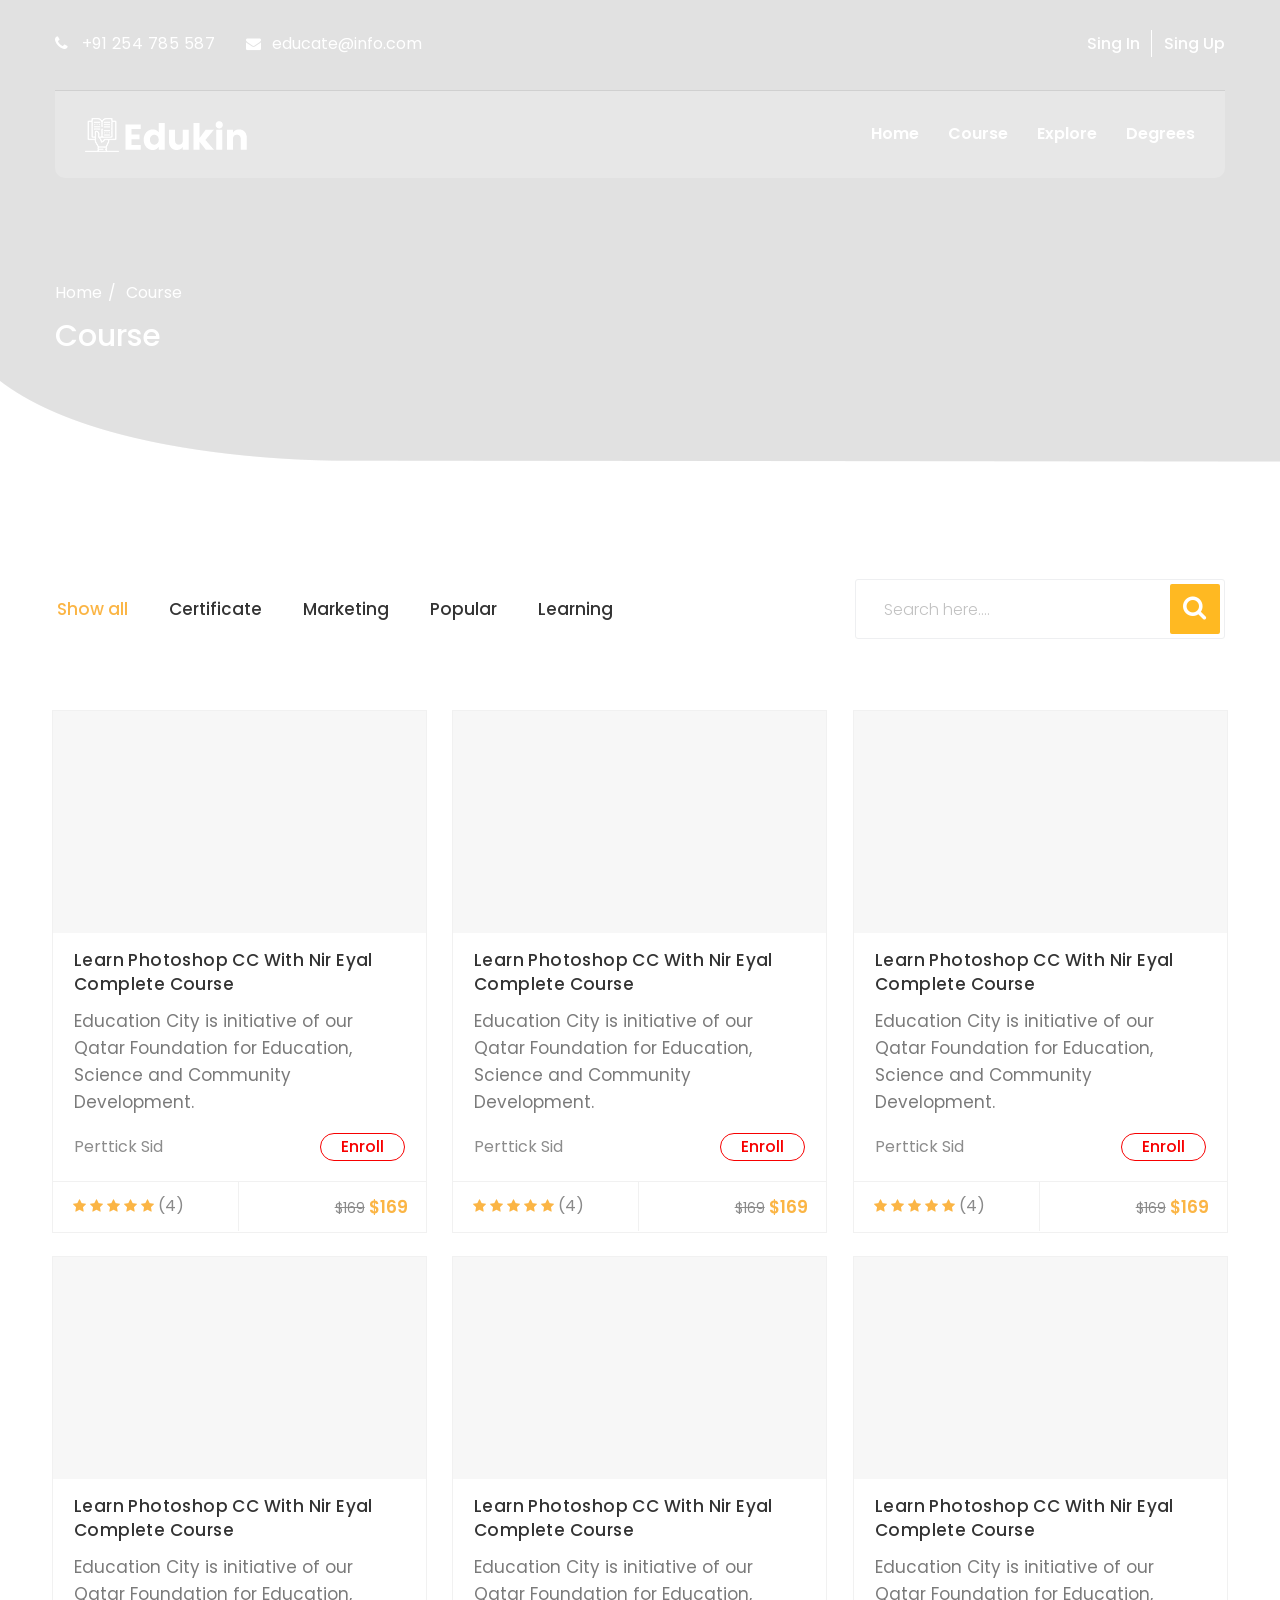
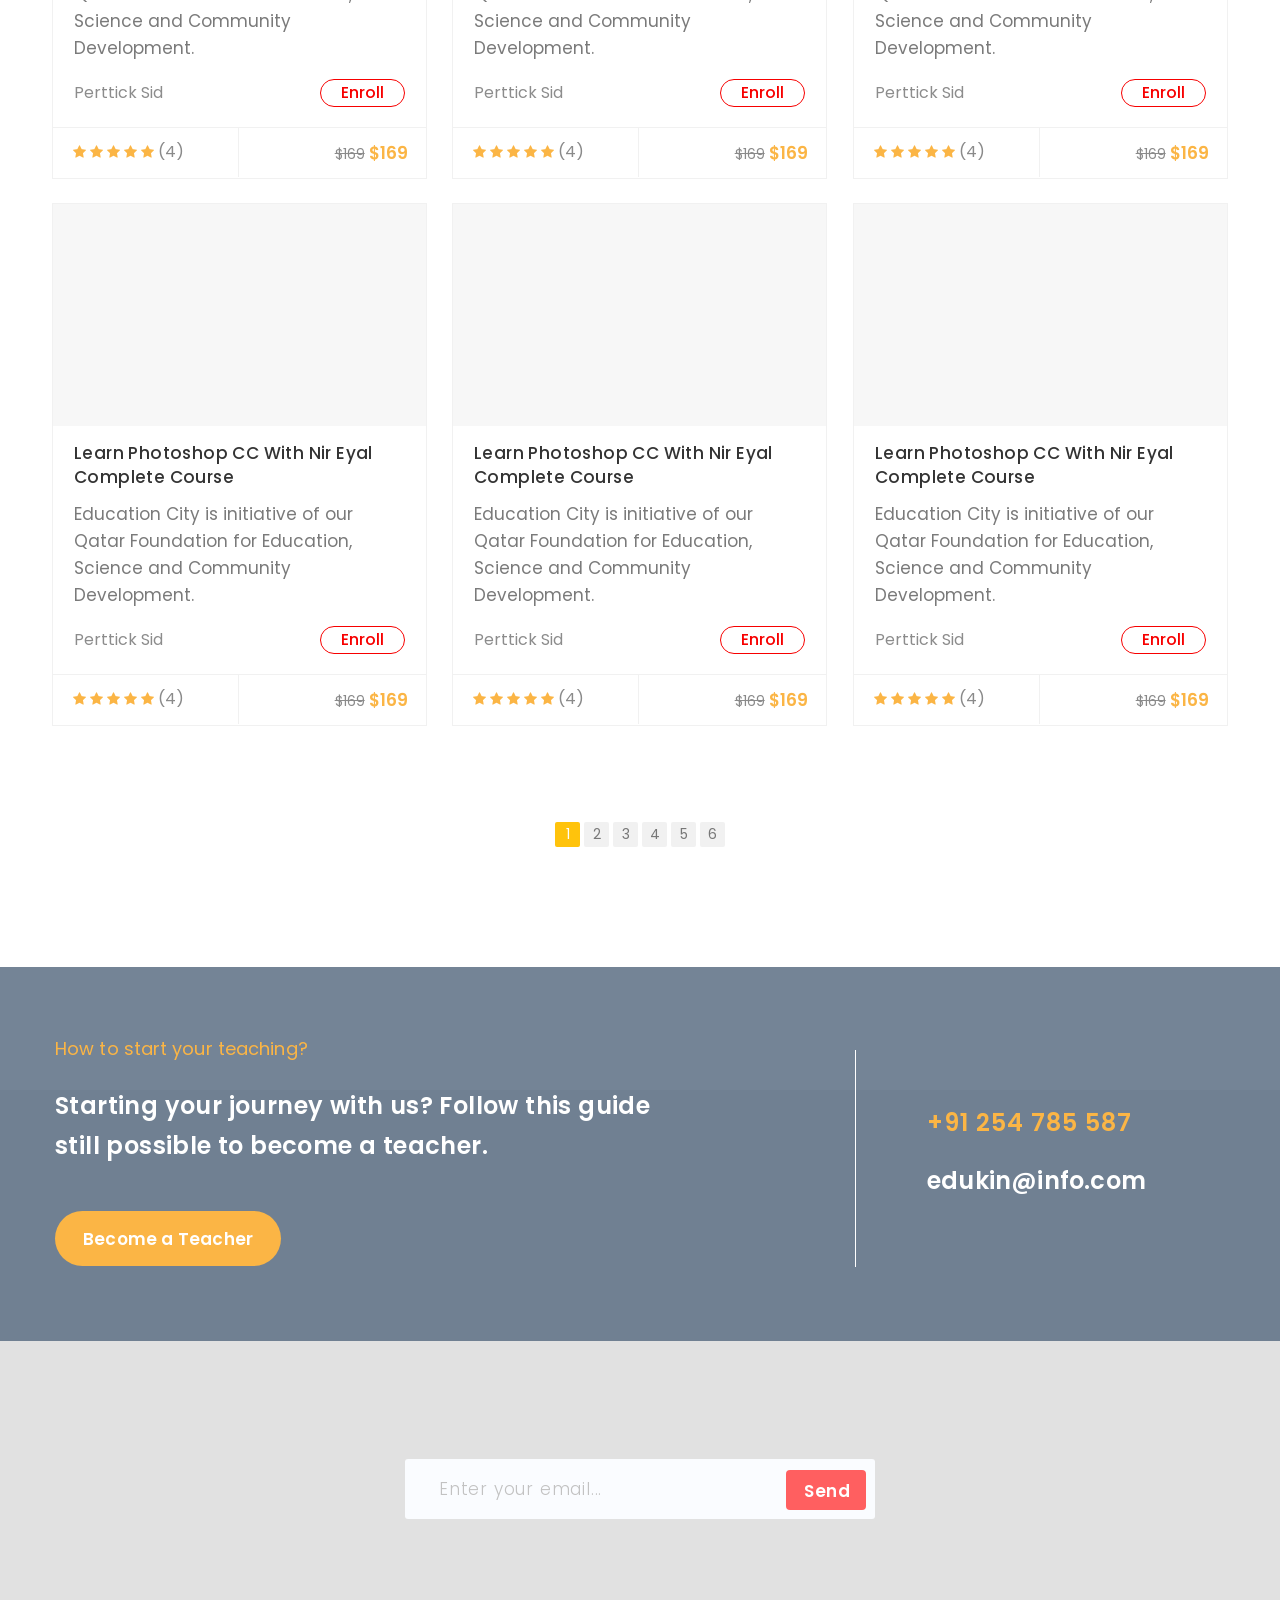
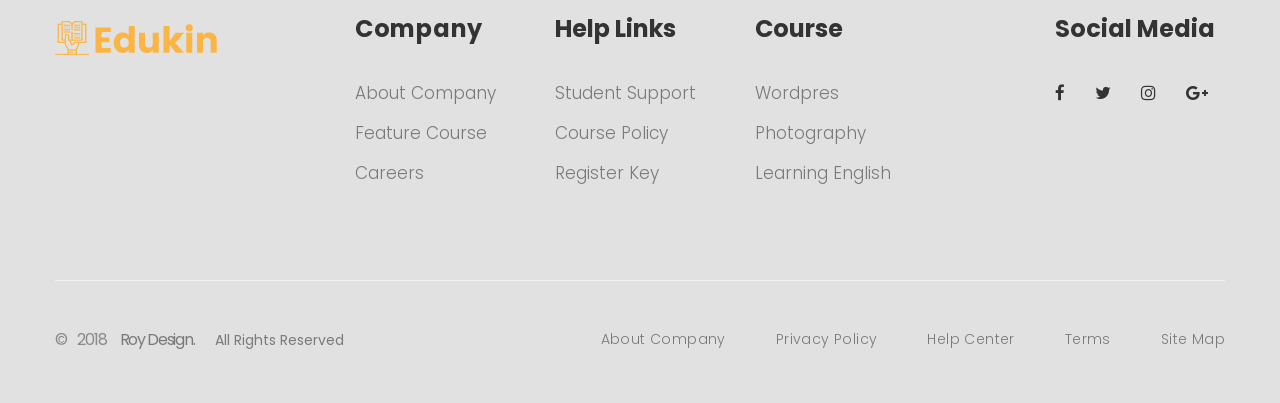
<file: templates_frant/course.html>
<!DOCTYPE html>
<html lang="en">
<head>
    <meta charset="UTF-8">
    <title>edukin</title>

    <!-- Mobile Specific Metas-->
    <meta name="viewport" content="width=device-width, initial-scale=1, maximum-scale=1">
    
    <!-- Bootstrap-->
    <link rel="stylesheet" href="stylesheet/bootstrap.css">

    <!-- Template Style-->
    <link rel="stylesheet" href="stylesheet/font-awesome.css"> 
    <link rel="stylesheet" href="stylesheet/animate.css">
    <link rel="stylesheet" href="stylesheet/style.css">
    <link rel="stylesheet" href="stylesheet/shortcodes.css">
    <link rel="stylesheet" href="stylesheet/jquery-fancybox.css">
    <link rel="stylesheet" href="stylesheet/responsive.css">
    <link rel="stylesheet" href="stylesheet/flexslider.css">
    <link rel="stylesheet" href="stylesheet/owl.theme.default.min.css">
    <link rel="stylesheet" href="stylesheet/owl.carousel.min.css">
    <link rel="stylesheet" href="stylesheet/jquery.mCustomScrollbar.min.css">

    <link href="icon/favicon.ico" rel="shortcut icon">
</head>
<body>
    <div id="loading-overlay">
        <div class="loader"></div>
    </div>
    <div class="bg-header">
        <div class="flat-header-blog">
            <div class="top-bar clearfix">
                <div class="container">
                    <div class="row">
                        <div class="col-lg-6 col-md-8 col-sm-12 col-xs-12">
                            <ul class="information">
                                <li class="phone lt-sp003">
                                    <i class="fa fa-phone" aria-hidden="true"></i> +91 254 785 587
                                </li>
                                <li class="email">
                                    <i class="fa fa-envelope" aria-hidden="true"></i> educate@info.com
                                </li>
                            </ul>
                        </div>
                        <div class="col-lg-6 col-md-4 col-sm-12 col-xs-12">
                            <ul class="nav-sing">
                                <li><a href="#">Sing In</a></li>
                                <li><a href="#">Sing Up</a></li>
                            </ul>
                        </div>
                    </div>
                </div>
            </div>
            <header class="header menu-bar header-blog hv-menu-type2">
                <div class="container"> 
                    <div class="menu-bar-wrap clearfix">
                        <div id="logo" class="logo">
                            <a href="index.html"><img src="images/logo/02.png" alt="images"></a>
                        </div>
                        <div class="mobile-button"><span></span></div>
                        <div class="header-menu">
                            <nav id="main-nav" class="main-nav">
                                <ul class="menu">
                                    <li><a href="#">Home</a>
                                        <ul class="sub-menu">
                                            <li class="menu-item"><a href="index.html">Home 1</a></li>
                                            <li class="menu-item"><a href="home2.html">Home 2</a></li>
                                            <li class="menu-item"><a href="home3.html">Home 3</a></li>
                                            <li class="menu-item"><a href="home4.html">Home 4</a></li>
                                            <li class="menu-item"><a href="home5.html">Home 5</a></li>
                                        </ul><!-- sub-menu -->
                                    </li>
                                    <li><a href="#">Course</a>
                                        <ul class="sub-menu">
                                            <li class="menu-item active"><a href="course.html">Course</a></li>
                                            <li class="menu-item"><a href="course-list.html">Course list</a></li>
                                            <li class="menu-item"><a href="course-single.html">Course single</a></li>
                                        </ul><!-- sub-menu -->
                                    </li>
                                    <li><a href="#">Explore</a>
                                        <ul class="sub-menu">
                                            <li class="menu-item"><a href="about.html">About</a></li>
                                        </ul><!-- sub-menu -->
                                    </li>
                                    <li><a href="#">Degrees</a>
                                        <ul class="sub-menu">
                                            <li class="menu-item"><a href="blog.html">Blog</a></li>
                                            <li class="menu-item"><a href="blog-single.html">Blog single</a></li>
                                        </ul><!-- sub-menu -->
                                    </li>
                                </ul>
                            </nav>
                        </div>
                    </div>
                </div>
            </header>
            <div class="page-title page-title-blog">
                <div class="page-title-inner">
                    <div class="breadcrumbs breadcrumbs-blog text-left">
                        <div class="container">
                            <div class="breadcrumbs-wrap">
                                <ul class="breadcrumbs-inner">
                                    <li><a href="index.html">Home</a></li>
                                    <li><a href="course.html">Course</a></li>
                                </ul>
                                <div class="title">
                                    Course
                                </div>
                            </div>
                        </div>
                    </div>
                </div>
            </div>
        </div>
    </div><!-- bg-header -->
    <div class="course-grid">
        <div class="container">
            <div class="flat-portfolio">
                <ul class="flat-filter-isotype">
                    <li class="active"><a href="#" data-filter="*">Show all</a></li>
                    <li><a href="#" data-filter=".Certificate">Certificate</a></li>
                    <li><a href="#" data-filter=".Marketing"> Marketing </a></li>
                    <li><a href="#" data-filter=".Popular"> Popular </a></li>
                    <li><a href="#" data-filter=".Learning">Learning</a></li>
                </ul>
                <div class="search-course">
                    <form action="#" class="search-form">
                        <input type="search" placeholder="Search here....">
                        <button class="search-button">
                            <i class="fa fa-search" aria-hidden="true"></i> 
                        </button>
                    </form>
                </div>
            </div>
            <div class="flat-courses clearfix isotope-courses">
                <div class="course clearfix Marketing Certificate Popular">    
                    <div class="flat-course">
                        <div class="featured-post post-media">
                            <div class="entry-image pic">
                                <img src="images/course-grid/1.jpg" alt="images">
                                <div class="hover-effect"></div>
                                <div class="links">
                                    <a href="#">Preview</a>
                                </div>
                            </div>
                        </div>
                        <div class="course-content clearfix">
                            <div class="wrap-course-content">
                                <h4>
                                    <a href="#">Learn Photoshop CC With Nir Eyal Complete Course</a>
                                </h4>
                                <p>
                                    Education City is initiative of our Qatar Foundation for Education, Science and Community Development. 
                                </p>
                                <div class="author-info">
                                    <div class="author-name">
                                        Perttick Sid
                                    </div>
                                    <div class="enroll">
                                        <a href="#">Enroll</a>
                                    </div>
                                </div>
                            </div>
                            <div class="wrap-rating-price">
                                <div class="meta-rate">
                                    <div class="rating">
                                        <i class="fa fa-star" aria-hidden="true"></i>
                                        <i class="fa fa-star" aria-hidden="true"></i>
                                        <i class="fa fa-star" aria-hidden="true"></i>
                                        <i class="fa fa-star" aria-hidden="true"></i>
                                        <i class="fa fa-star" aria-hidden="true"></i>
                                        <span>(4)</span>
                                    </div>
                                    <div class="price">
                                        <span class="price-previou">
                                            <del>$169</del>
                                        </span>
                                        <span class="price-now">$169</span>
                                    </div>
                                </div>
                            </div>
                        </div>
                    </div>
                </div> 
                <div class="course clearfix Marketing">    
                    <div class="flat-course">
                        <div class="featured-post post-media active">
                            <div class="entry-image pic">
                                <img src="images/course-grid/2.jpg" alt="images">
                                <div class="hover-effect"></div>
                                <div class="links">
                                    <a href="#">Preview</a>
                                </div>
                            </div>
                        </div>
                        <div class="course-content clearfix">
                            <div class="wrap-course-content">
                                <h4>
                                    <a href="#">Learn Photoshop CC With Nir Eyal Complete Course</a>
                                </h4>
                                <p>
                                    Education City is initiative of our Qatar Foundation for Education, Science and Community Development. 
                                </p>
                                <div class="author-info">
                                    <div class="author-name">
                                        Perttick Sid
                                    </div>
                                    <div class="enroll">
                                        <a href="#">Enroll</a>
                                    </div>
                                </div>
                            </div>
                            <div class="wrap-rating-price">
                                <div class="meta-rate">
                                    <div class="rating">
                                        <i class="fa fa-star" aria-hidden="true"></i>
                                        <i class="fa fa-star" aria-hidden="true"></i>
                                        <i class="fa fa-star" aria-hidden="true"></i>
                                        <i class="fa fa-star" aria-hidden="true"></i>
                                        <i class="fa fa-star" aria-hidden="true"></i>
                                        <span>(4)</span>
                                    </div>
                                    <div class="price">
                                        <span class="price-previou">
                                            <del>$169</del>
                                        </span>
                                        <span class="price-now">$169</span>
                                    </div>
                                </div>
                            </div>
                        </div>
                    </div>
                </div> 
                <div class="course clearfix Popular Certificate">    
                    <div class="flat-course">
                        <div class="featured-post post-media">
                            <div class="entry-image pic">
                                <img src="images/course-grid/3.jpg" alt="images">
                                <div class="hover-effect"></div>
                                <div class="links">
                                    <a href="#">Preview</a>
                                </div>
                            </div>
                        </div>
                        <div class="course-content clearfix">
                            <div class="wrap-course-content">
                                <h4>
                                    <a href="#">Learn Photoshop CC With Nir Eyal Complete Course</a>
                                </h4>
                                <p>
                                    Education City is initiative of our Qatar Foundation for Education, Science and Community Development. 
                                </p>
                                <div class="author-info">
                                    <div class="author-name">
                                        Perttick Sid
                                    </div>
                                    <div class="enroll">
                                        <a href="#">Enroll</a>
                                    </div>
                                </div>
                            </div>
                            <div class="wrap-rating-price">
                                <div class="meta-rate">
                                    <div class="rating">
                                        <i class="fa fa-star" aria-hidden="true"></i>
                                        <i class="fa fa-star" aria-hidden="true"></i>
                                        <i class="fa fa-star" aria-hidden="true"></i>
                                        <i class="fa fa-star" aria-hidden="true"></i>
                                        <i class="fa fa-star" aria-hidden="true"></i>
                                        <span>(4)</span>
                                    </div>
                                    <div class="price">
                                        <span class="price-previou">
                                            <del>$169</del>
                                        </span>
                                        <span class="price-now">$169</span>
                                    </div>
                                </div>
                            </div>
                        </div>
                    </div>
                </div> 
                <div class="course clearfix Marketing Certificate Learning">    
                    <div class="flat-course">
                        <div class="featured-post post-media">
                            <div class="entry-image pic">
                                <img src="images/course-grid/4.jpg" alt="images">
                                <div class="hover-effect"></div>
                                <div class="links">
                                    <a href="#">Preview</a>
                                </div>
                            </div>
                        </div>
                        <div class="course-content clearfix">
                            <div class="wrap-course-content">
                                <h4>
                                    <a href="#">Learn Photoshop CC With Nir Eyal Complete Course</a>
                                </h4>
                                <p>
                                    Education City is initiative of our Qatar Foundation for Education, Science and Community Development.  
                                </p>
                                <div class="author-info">
                                    <div class="author-name">
                                        Perttick Sid
                                    </div>
                                    <div class="enroll">
                                        <a href="#">Enroll</a>
                                    </div>
                                </div>
                            </div>
                            <div class="wrap-rating-price">
                                <div class="meta-rate">
                                    <div class="rating">
                                        <i class="fa fa-star" aria-hidden="true"></i>
                                        <i class="fa fa-star" aria-hidden="true"></i>
                                        <i class="fa fa-star" aria-hidden="true"></i>
                                        <i class="fa fa-star" aria-hidden="true"></i>
                                        <i class="fa fa-star" aria-hidden="true"></i>
                                        <span>(4)</span>
                                    </div>
                                    <div class="price">
                                        <span class="price-previou">
                                            <del>$169</del>
                                        </span>
                                        <span class="price-now">$169</span>
                                    </div>
                                </div>
                            </div>
                        </div>
                    </div>
                </div> 
                <div class="course clearfix Marketing Certificate">    
                    <div class="flat-course">
                        <div class="featured-post post-media">
                            <div class="entry-image pic">
                                <img src="images/course-grid/5.jpg" alt="images">
                                <div class="hover-effect"></div>
                                <div class="links">
                                    <a href="#">Preview</a>
                                </div>
                            </div>
                        </div>
                        <div class="course-content clearfix">
                            <div class="wrap-course-content">
                                <h4>
                                    <a href="#">Learn Photoshop CC With Nir Eyal Complete Course</a>
                                </h4>
                                <p>
                                    Education City is initiative of our Qatar Foundation for Education, Science and Community Development. 
                                </p>
                                <div class="author-info">
                                    <div class="author-name">
                                        Perttick Sid
                                    </div>
                                    <div class="enroll">
                                        <a href="#">Enroll</a>
                                    </div>
                                </div>
                            </div>
                            <div class="wrap-rating-price">
                                <div class="meta-rate">
                                    <div class="rating">
                                        <i class="fa fa-star" aria-hidden="true"></i>
                                        <i class="fa fa-star" aria-hidden="true"></i>
                                        <i class="fa fa-star" aria-hidden="true"></i>
                                        <i class="fa fa-star" aria-hidden="true"></i>
                                        <i class="fa fa-star" aria-hidden="true"></i>
                                        <span>(4)</span>
                                    </div>
                                    <div class="price">
                                        <span class="price-previou">
                                            <del>$169</del>
                                        </span>
                                        <span class="price-now">$169</span>
                                    </div>
                                </div>
                            </div>
                        </div>
                    </div>
                </div> 
                <div class="course clearfix Marketing Certificate">    
                    <div class="flat-course">
                        <div class="featured-post post-media">
                            <div class="entry-image pic">
                                <img src="images/course-grid/6.jpg" alt="images">
                                <div class="hover-effect"></div>
                                <div class="links">
                                    <a href="#">Preview</a>
                                </div>
                            </div>
                        </div>
                        <div class="course-content clearfix">
                            <div class="wrap-course-content">
                                <h4>
                                    <a href="#">Learn Photoshop CC With Nir Eyal Complete Course</a>
                                </h4>
                                <p>
                                    Education City is initiative of our Qatar Foundation for Education, Science and Community Development. 
                                </p>
                                <div class="author-info">
                                    <div class="author-name">
                                        Perttick Sid
                                    </div>
                                    <div class="enroll">
                                        <a href="#">Enroll</a>
                                    </div>
                                </div>
                            </div>
                            <div class="wrap-rating-price">
                                <div class="meta-rate">
                                    <div class="rating">
                                        <i class="fa fa-star" aria-hidden="true"></i>
                                        <i class="fa fa-star" aria-hidden="true"></i>
                                        <i class="fa fa-star" aria-hidden="true"></i>
                                        <i class="fa fa-star" aria-hidden="true"></i>
                                        <i class="fa fa-star" aria-hidden="true"></i>
                                        <span>(4)</span>
                                    </div>
                                    <div class="price">
                                        <span class="price-previou">
                                            <del>$169</del>
                                        </span>
                                        <span class="price-now">$169</span>
                                    </div>
                                </div>
                            </div>
                        </div>
                    </div>
                </div> 
                <div class="course clearfix Marketing Certificate">    
                    <div class="flat-course">
                        <div class="featured-post post-media">
                            <div class="entry-image pic">
                                <img src="images/course-grid/7.jpg" alt="images">
                                <div class="hover-effect"></div>
                                <div class="links">
                                    <a href="#">Preview</a>
                                </div>
                            </div>
                        </div>
                        <div class="course-content clearfix">
                            <div class="wrap-course-content">
                                <h4>
                                    <a href="#">Learn Photoshop CC With Nir Eyal Complete Course</a>
                                </h4>
                                <p>
                                    Education City is initiative of our Qatar Foundation for Education, Science and Community Development.  
                                </p>
                                <div class="author-info">
                                    <div class="author-name">
                                        Perttick Sid
                                    </div>
                                    <div class="enroll">
                                        <a href="#">Enroll</a>
                                    </div>
                                </div>
                            </div>
                            <div class="wrap-rating-price">
                                <div class="meta-rate">
                                    <div class="rating">
                                        <i class="fa fa-star" aria-hidden="true"></i>
                                        <i class="fa fa-star" aria-hidden="true"></i>
                                        <i class="fa fa-star" aria-hidden="true"></i>
                                        <i class="fa fa-star" aria-hidden="true"></i>
                                        <i class="fa fa-star" aria-hidden="true"></i>
                                        <span>(4)</span>
                                    </div>
                                    <div class="price">
                                        <span class="price-previou">
                                            <del>$169</del>
                                        </span>
                                        <span class="price-now">$169</span>
                                    </div>
                                </div>
                            </div>
                        </div>
                    </div>
                </div> 
                <div class="course clearfix Marketing Certificate">    
                    <div class="flat-course">
                        <div class="featured-post post-media">
                            <div class="entry-image pic">
                                <img src="images/course-grid/8.jpg" alt="images">
                                <div class="hover-effect"></div>
                                <div class="links">
                                    <a href="#">Preview</a>
                                </div>
                            </div>
                        </div>
                        <div class="course-content clearfix">
                            <div class="wrap-course-content">
                                <h4>
                                    <a href="#">Learn Photoshop CC With Nir Eyal Complete Course</a>
                                </h4>
                                <p>
                                    Education City is initiative of our Qatar Foundation for Education, Science and Community Development.  
                                </p>
                                <div class="author-info">
                                    <div class="author-name">
                                        Perttick Sid
                                    </div>
                                    <div class="enroll">
                                        <a href="#">Enroll</a>
                                    </div>
                                </div>
                            </div>
                            <div class="wrap-rating-price">
                                <div class="meta-rate">
                                    <div class="rating">
                                        <i class="fa fa-star" aria-hidden="true"></i>
                                        <i class="fa fa-star" aria-hidden="true"></i>
                                        <i class="fa fa-star" aria-hidden="true"></i>
                                        <i class="fa fa-star" aria-hidden="true"></i>
                                        <i class="fa fa-star" aria-hidden="true"></i>
                                        <span>(4)</span>
                                    </div>
                                    <div class="price">
                                        <span class="price-previou">
                                            <del>$169</del>
                                        </span>
                                        <span class="price-now">$169</span>
                                    </div>
                                </div>
                            </div>
                        </div>
                    </div>
                </div> 
                <div class="course clearfix Marketing Certificate">    
                    <div class="flat-course">
                        <div class="featured-post post-media">
                            <div class="entry-image pic">
                                <img src="images/course-grid/9.jpg" alt="images">
                                <div class="hover-effect"></div>
                                <div class="links">
                                    <a href="#">Preview</a>
                                </div>
                            </div>
                        </div>
                        <div class="course-content clearfix">
                            <div class="wrap-course-content">
                                <h4>
                                    <a href="#">Learn Photoshop CC With Nir Eyal Complete Course</a>
                                </h4>
                                <p>
                                    Education City is initiative of our Qatar Foundation for Education, Science and Community Development. 
                                </p>
                                <div class="author-info">
                                    <div class="author-name">
                                        Perttick Sid
                                    </div>
                                    <div class="enroll">
                                        <a href="#">Enroll</a>
                                    </div>
                                </div>
                            </div>
                            <div class="wrap-rating-price">
                                <div class="meta-rate">
                                    <div class="rating">
                                        <i class="fa fa-star" aria-hidden="true"></i>
                                        <i class="fa fa-star" aria-hidden="true"></i>
                                        <i class="fa fa-star" aria-hidden="true"></i>
                                        <i class="fa fa-star" aria-hidden="true"></i>
                                        <i class="fa fa-star" aria-hidden="true"></i>
                                        <span>(4)</span>
                                    </div>
                                    <div class="price">
                                        <span class="price-previou">
                                            <del>$169</del>
                                        </span>
                                        <span class="price-now">$169</span>
                                    </div>
                                </div>
                            </div>
                        </div>
                    </div>
                </div> 
            </div> 
            <div class="pagination">
                <ul>
                    <li><a href="#" class="page-numbers current">1</a></li>
                    <li><a href="#" class="page-numbers">2</a></li>
                    <li><a href="#" class="page-numbers">3</a></li>
                    <li><a href="#" class="page-numbers">4</a></li>
                    <li><a href="#" class="page-numbers">5</a></li>
                    <li><a href="#" class="page-numbers">6</a></li>
                </ul>
            </div>
        </div>
    </div><!-- course-grid -->

    <div class="cta-cr parallax parallax3">
        <div class="overlay183251"></div>
        <div class="container">
            <div class="row">
                <div class="col-lg-8 col-md-7 col-sm-12 col-xs-12">
                    <div class="cta-content">
                        <div class="caption">How to start your teaching?</div>
                        <h3>
                            Starting your journey with us? Follow this guide still possible to become a teacher.
                        </h3>
                        <div class="btn-about-become">
                            <a href="#">Become a Teacher</a>
                        </div>
                    </div>
                </div>
                <div class="col-lg-4 col-md-5 col-sm-12 col-xs-12">
                    <div class="cta-information">
                        <div class="phone">
                            +91 254 785 587
                        </div>
                        <div class="email">
                            edukin@info.com
                        </div>
                    </div>
                </div>
            </div>
        </div>
    </div><!-- cta-cr -->

    <footer id="footer" class="footer-type1">
        <div class="form-send-email">
            <div class="container">
                <form action="#" class="form-send">
                    <input type="search" placeholder="Enter your email...">
                    <button class="btn send-button bg-clff5f60">
                        Send
                    </button>
                </form>
            </div>
        </div>
        <div id="footer-widget">
            <div class="container">
                <div class="row">
                    <div class="col-lg-3 col-footer">
                       <div class="logo-footer">
                           <img src="images/logo/04.png" alt="images">
                       </div>
                    </div>
                    <div class="col-lg-2 col-company">
                        <h3 class="widget widget-title">
                            Company
                        </h3>
                        <ul class="widget-nav-menu">
                            <li><a href="#">About Company</a></li>
                            <li><a href="#">Feature Course</a></li>
                            <li><a href="#">Careers</a></li>
                        </ul>
                    </div>
                    <div class="col-lg-2 col-link">
                        <h3 class="widget widget-title">
                            Help Links
                        </h3>
                        <ul class="widget-nav-menu">
                            <li><a href="#">Student Support</a></li>
                            <li><a href="#">Course Policy</a></li>
                            <li><a href="#">Register  Key</a></li>
                        </ul>
                    </div>
                    <div class="col-lg-3 col-course">
                        <h3 class="widget widget-title">
                            Course
                        </h3>
                        <ul class="widget-nav-menu">
                            <li><a href="#">Wordpres</a></li>
                            <li><a href="#">Photography</a></li>
                            <li><a href="#">Learning English</a></li>
                        </ul>
                    </div>
                    <div class="col-lg-2 col-media">
                        <h3 class="widget widget-title">
                            Social Media
                        </h3>
                        <ul class="widget-social-media">
                            <li><a href="#"><i class="fa fa-facebook" aria-hidden="true"></i></a></li>
                            <li><a href="#"><i class="fa fa-twitter" aria-hidden="true"></i></a></li>
                            <li><a href="#"><i class="fa fa-instagram" aria-hidden="true"></i></a></li>
                            <li><a href="#"><i class="fa fa-google-plus" aria-hidden="true"></i></a></li>
                        </ul>
                    </div>
                </div>
            </div>
        </div>
        <div id="bottom" class="bottom-type1 clearfix has-spacer">
            <div id="bottom-bar-inner" class="container">
                <div class="bottom-bar-inner-wrap">
                    <div class="bottom-bar-content">
                        <div id="copyright">
                            © 
                            <span class="text-year">
                                2018
                            </span>
                            <span class="text-name">
                                Roy Design.
                            </span>
                            <span class="license">
                                <a href="#">All Rights Reserved</a>
                            </span>
                        </div>
                    </div>
                    <div class="bottom-bar-menu">
                        <ul class="bottom-nav">
                            <li class="menu-item"><a href="#">About Company</a></li>
                            <li class="menu-item"><a href="#">Privacy Policy</a></li>
                            <li class="menu-item"><a href="#">Help Center</a></li>
                            <li class="menu-item"><a href="#">Terms</a></li>
                            <li class="menu-item"><a href="#">Site Map</a></li>
                        </ul>
                    </div>
                </div>
            </div>
        </div>
        <a id="scroll-top" class="show"></a>
    </footer><!-- footer -->

    <script src="javascript/jquery.min.js"></script>
    <script src="javascript/rev-slider.js"></script>
    <script src="javascript/plugins.js"></script>
    <script src="javascript/jquery-countTo.js"></script>
    <script src="javascript/jquery-ui.js"></script>
    <script src="javascript/jquery-fancybox.js"></script>
    <script src="javascript/flex-slider.min.js"></script>
    <script src="javascript/scroll-img.js"></script>
    <script src="javascript/owl.carousel.min.js"></script>
    <script src="javascript/jquery.mCustomScrollbar.concat.min.js"></script>
    <script src="javascript/parallax.js"></script>
    <script src="javascript/jquery-isotope.js"></script>
    <script src="javascript/equalize.min.js"></script>
    <script src="javascript/main.js"></script>


    <!-- slider -->
    <script src="rev-slider/js/jquery.themepunch.tools.min.js"></script>
    <script src="rev-slider/js/jquery.themepunch.revolution.min.js"></script>

    <!-- Load Extensions only on Local File Systems ! The following part can be removed on Server for On Demand Loading -->
    <script src="rev-slider/js/extensions/extensionsrevolution.extension.actions.min.js"></script>
    <script src="rev-slider/js/extensions/extensionsrevolution.extension.carousel.min.js"></script>
    <script src="rev-slider/js/extensions/extensionsrevolution.extension.kenburn.min.js"></script>
    <script src="rev-slider/js/extensions/extensionsrevolution.extension.layeranimation.min.js"></script>
    <script src="rev-slider/js/extensions/extensionsrevolution.extension.migration.min.js"></script>
    <script src="rev-slider/js/extensions/extensionsrevolution.extension.navigation.min.js"></script>
    <script src="rev-slider/js/extensions/extensionsrevolution.extension.parallax.min.js"></script>
    <script src="rev-slider/js/extensions/extensionsrevolution.extension.slideanims.min.js"></script>
    <script src="rev-slider/js/extensions/extensionsrevolution.extension.video.min.js"></script>
</body>
</html>
</file>
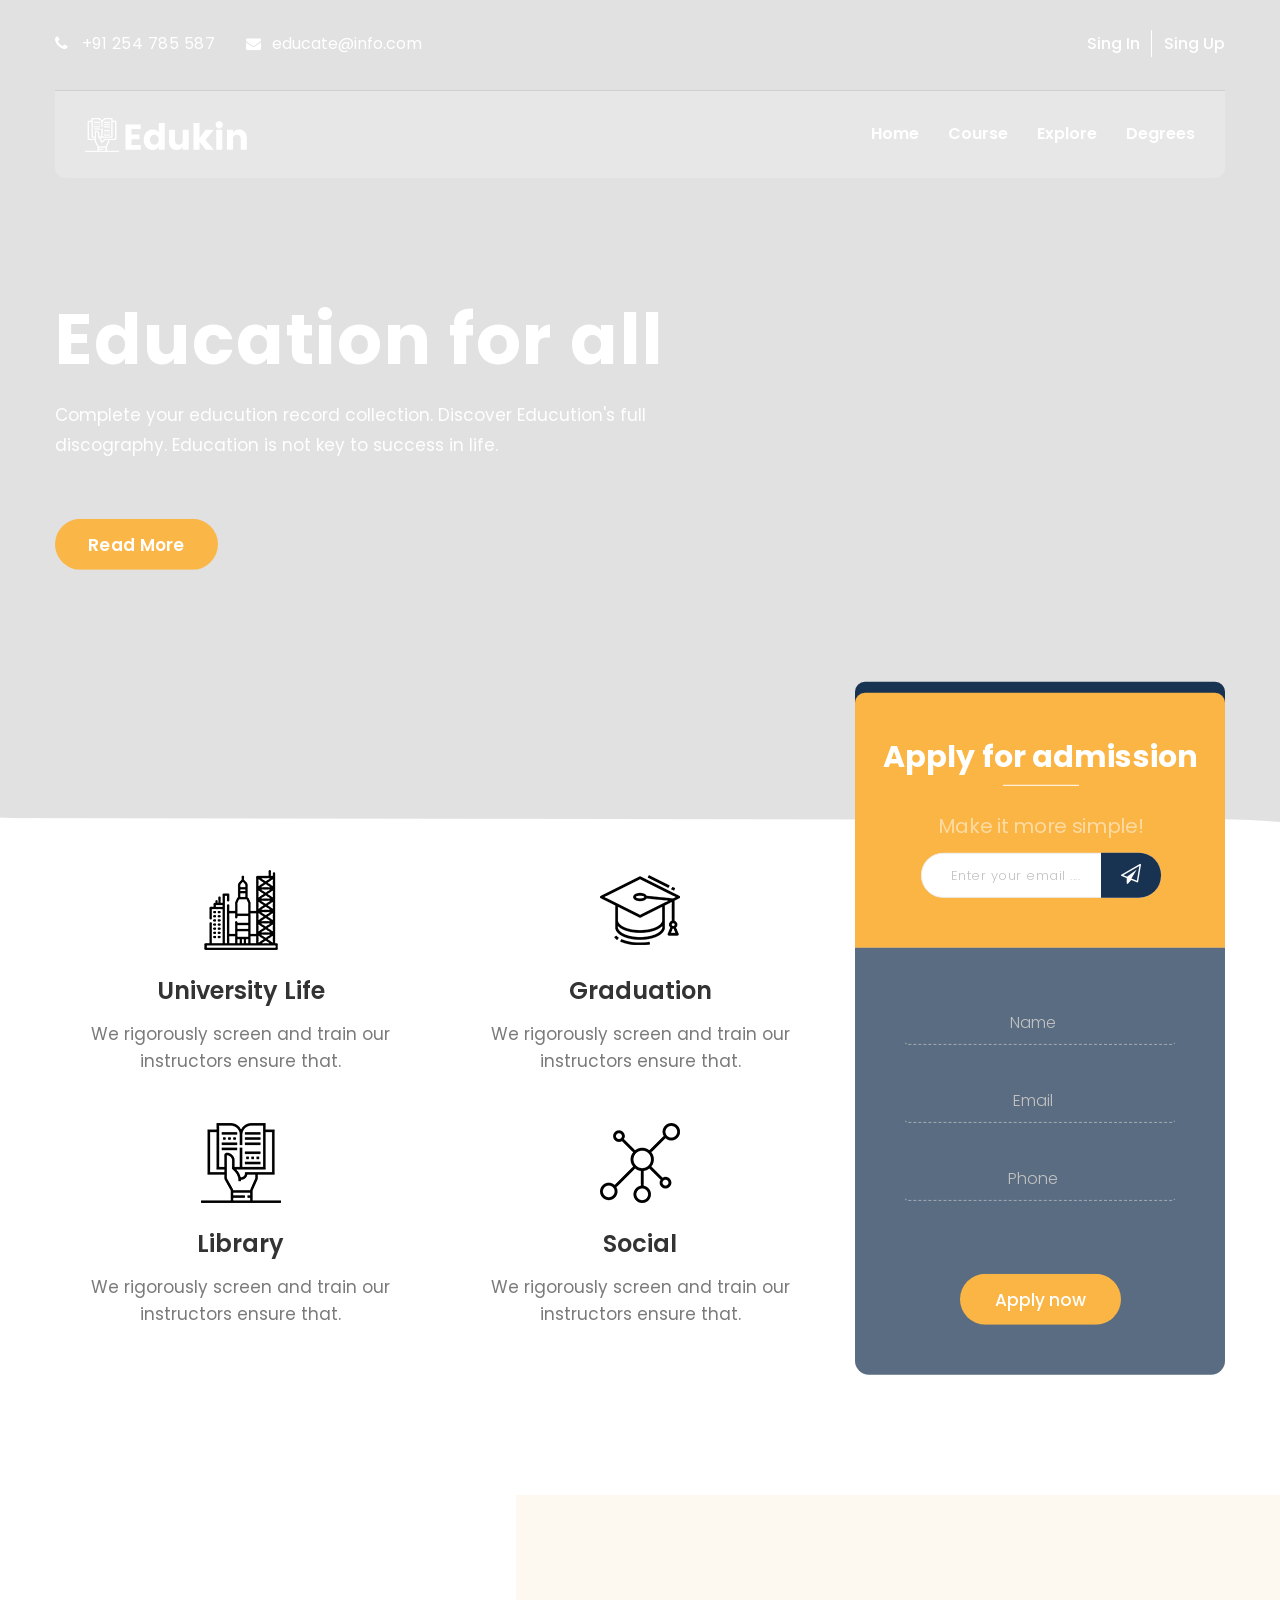
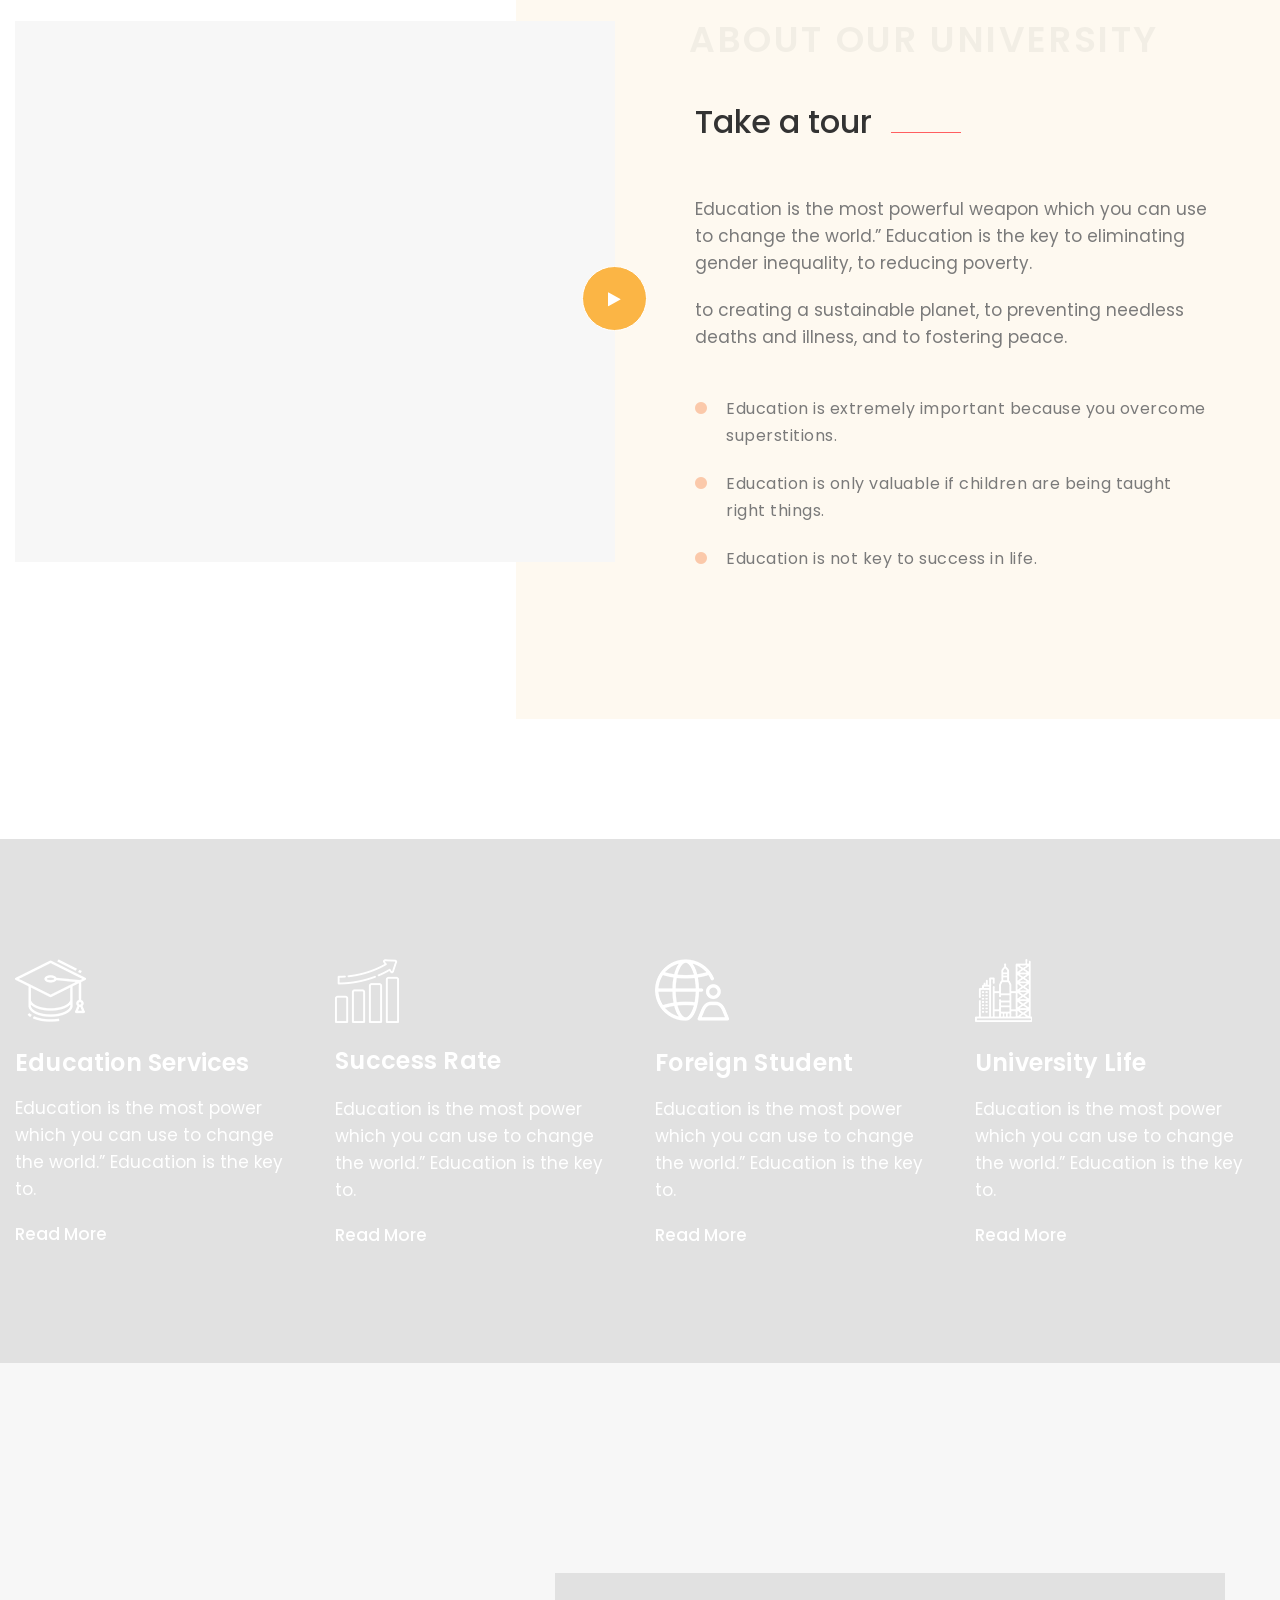
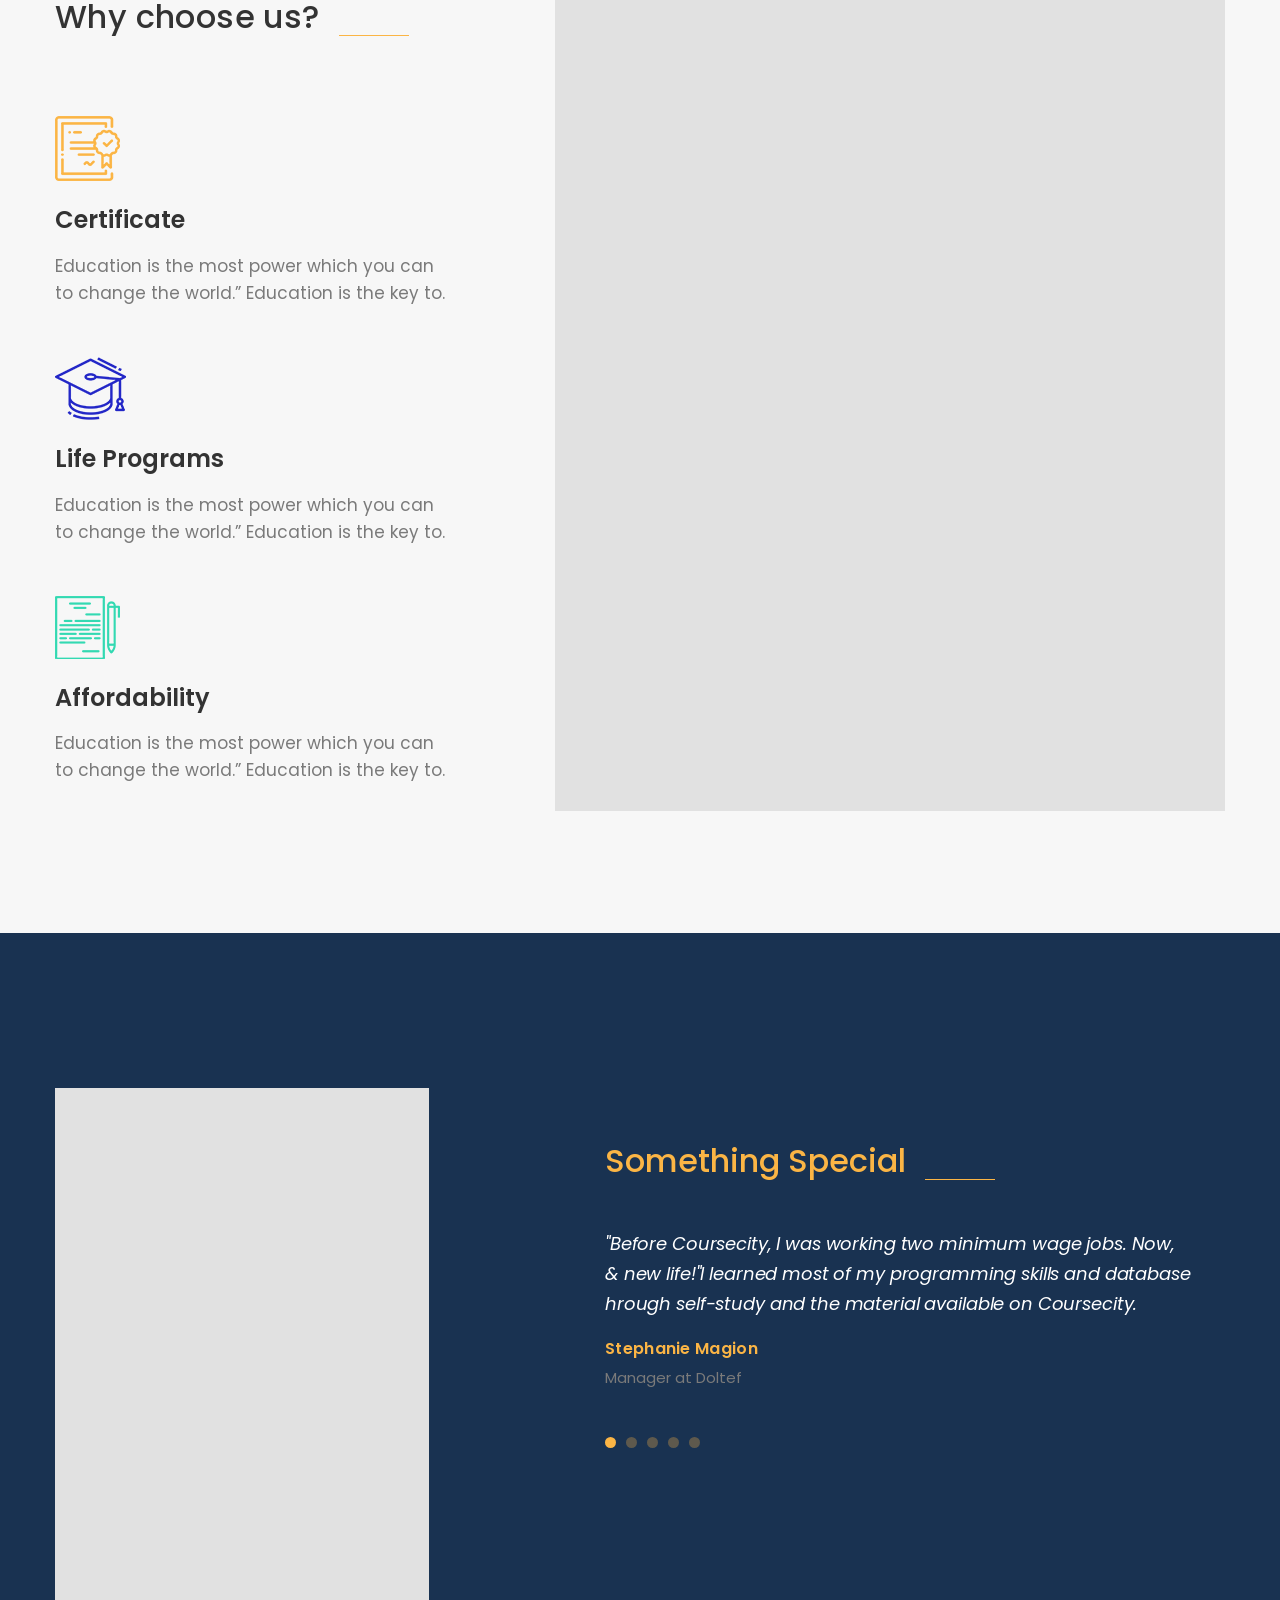
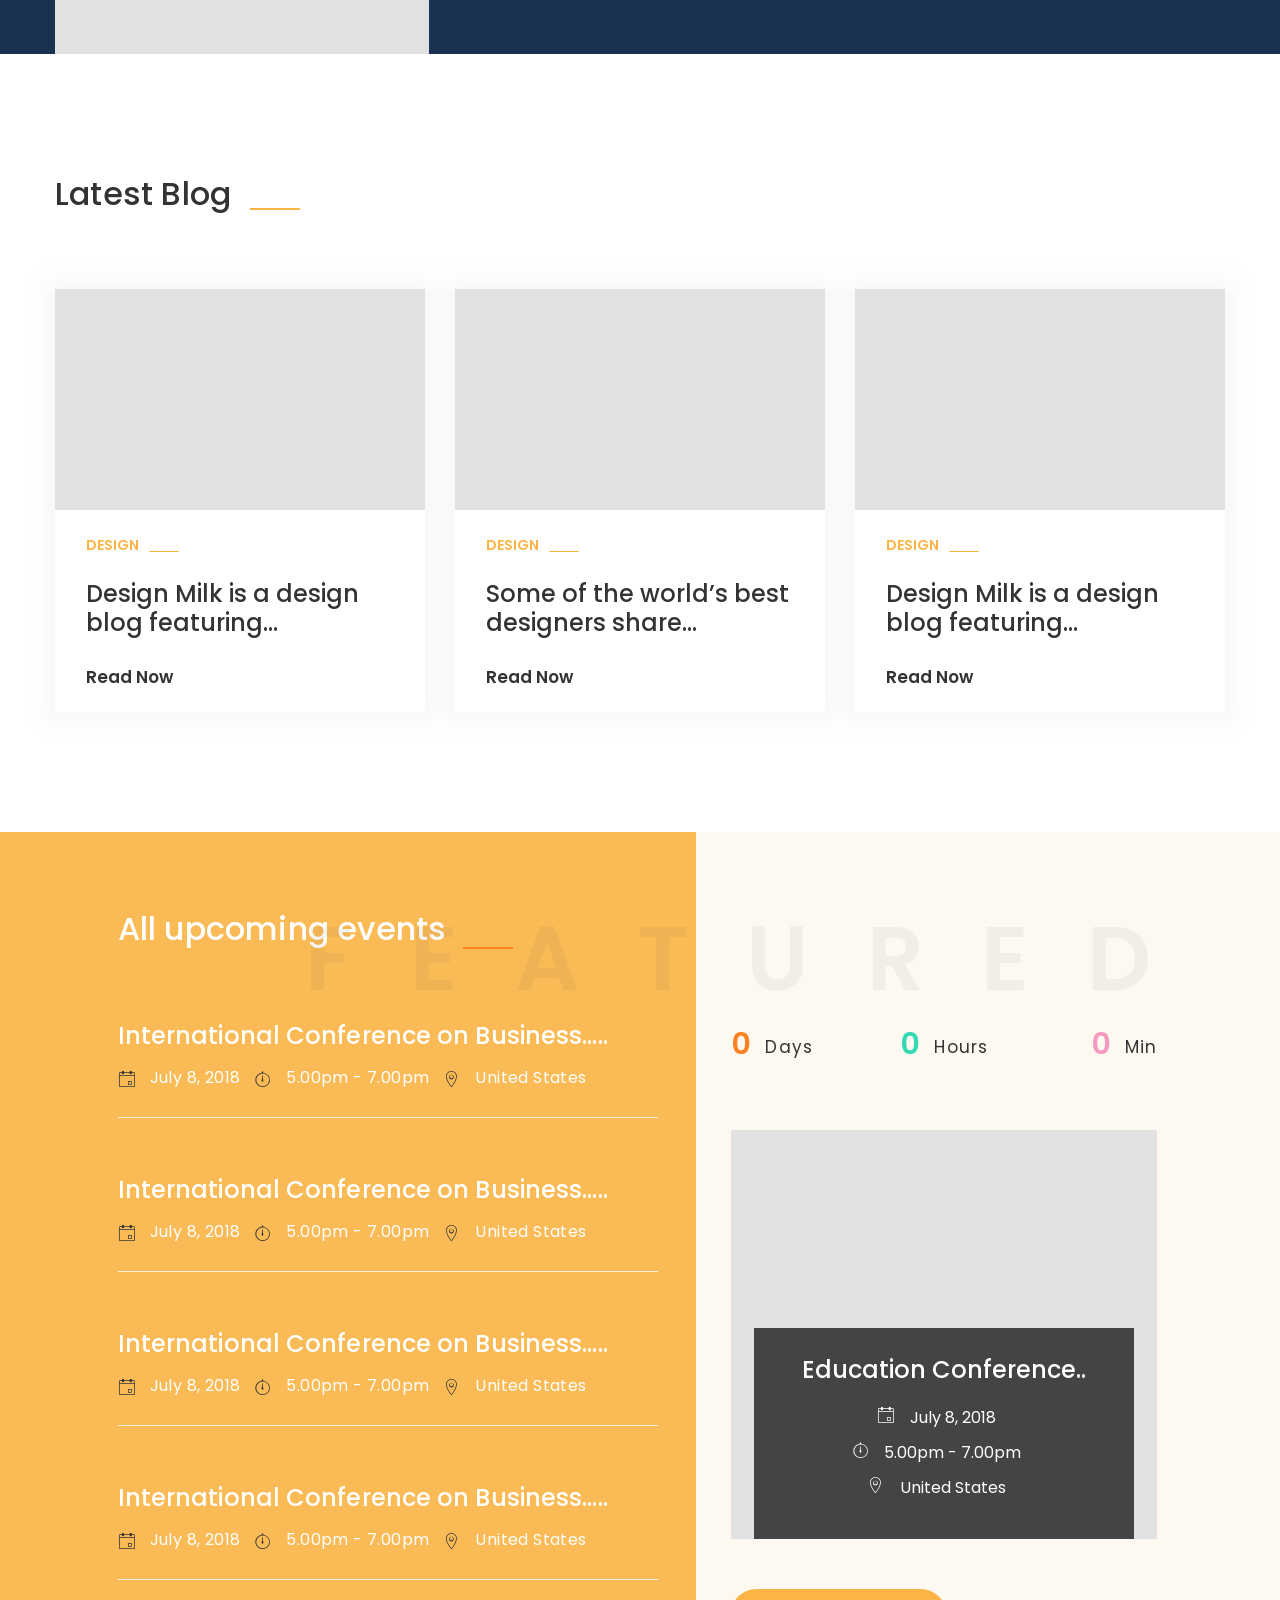
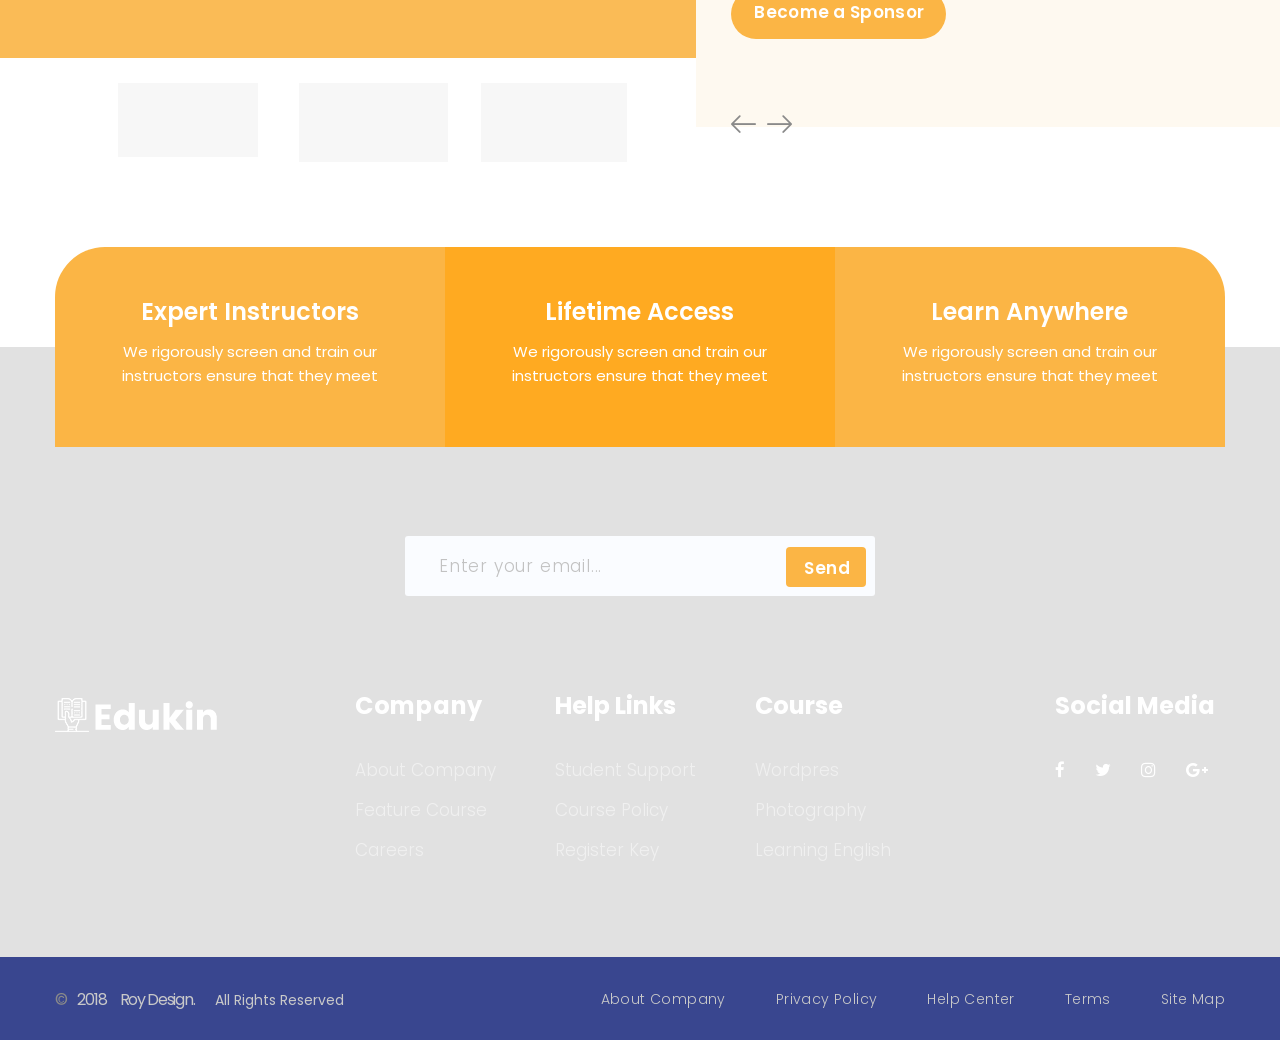
<file: templates_frant/home2.html>
<!DOCTYPE html>
<html lang="en">
<head>
    <meta charset="UTF-8">
    <title>edukin</title>

    <!-- Mobile Specific Metas-->
    <meta name="viewport" content="width=device-width, initial-scale=1, maximum-scale=1">
    
    <!-- Bootstrap-->
    <link rel="stylesheet" href="stylesheet/bootstrap.css">

    <!-- Template Style-->
    <link rel="stylesheet" href="stylesheet/font-awesome.css"> 
    <link rel="stylesheet" href="stylesheet/animate.css">
    <link rel="stylesheet" href="stylesheet/style.css">
    <link rel="stylesheet" href="stylesheet/shortcodes.css">
    <link rel="stylesheet" href="stylesheet/jquery-fancybox.css">
    <link rel="stylesheet" href="stylesheet/responsive.css">
    <link rel="stylesheet" href="stylesheet/flexslider.css">
    <link rel="stylesheet" href="stylesheet/owl.theme.default.min.css">
    <link rel="stylesheet" href="stylesheet/owl.carousel.min.css">
    <link rel="stylesheet" href="stylesheet/jquery.mCustomScrollbar.min.css">

    <link href="icon/favicon.ico" rel="shortcut icon">
</head>
<body>
    <div id="loading-overlay">
        <div class="loader"></div>
    </div>
    <div class="wrap-header">
        <div class="flat-header flat-header-style2">
            <div class="top-bar clearfix">
                <div class="container">
                    <div class="row">
                        <div class="col-lg-6 col-md-8 col-sm-12 col-xs-12">
                            <ul class="information">
                                <li class="phone lt-sp003">
                                    <i class="fa fa-phone" aria-hidden="true"></i> +91 254 785 587
                                </li>
                                <li class="email">
                                    <i class="fa fa-envelope" aria-hidden="true"></i> educate@info.com
                                </li>
                            </ul>
                        </div>
                        <div class="col-lg-6 col-md-4 col-sm-12 col-xs-12">
                            <ul class="nav-sing">
                                <li><a href="#">Sing In</a></li>
                                <li><a href="#">Sing Up</a></li>
                            </ul>
                        </div>
                    </div>
                </div>
            </div>
            <header class="header menu-bar hv-menu-type2">
                <div class="container">
                    <div class="menu-bar-wrap clearfix">
                        <div id="logo" class="logo">
                            <a href="index.html"><img src="images/logo/02.png" alt="images"></a>
                        </div>
                        <div class="mobile-button"><span></span></div>
                        <div class="header-menu">
                            <nav id="main-nav" class="main-nav">
                                <ul class="menu">
                                    <li><a href="#">Home</a>
                                        <ul class="sub-menu">
                                            <li class="menu-item"><a href="index.html">Home 1</a></li>
                                            <li class="menu-item active"><a href="home2.html">Home 2</a></li>
                                            <li class="menu-item"><a href="home3.html">Home 3</a></li>
                                            <li class="menu-item"><a href="home4.html">Home 4</a></li>
                                            <li class="menu-item"><a href="home5.html">Home 5</a></li>
                                        </ul><!-- sub-menu -->
                                    </li>
                                    <li><a href="#">Course</a>
                                        <ul class="sub-menu">
                                            <li class="menu-item"><a href="course.html">Course</a></li>
                                            <li class="menu-item"><a href="course-list.html">Course list</a></li>
                                            <li class="menu-item"><a href="course-single.html">Course single</a></li>
                                        </ul><!-- sub-menu -->
                                    </li>
                                    <li><a href="#">Explore</a>
                                        <ul class="sub-menu">
                                            <li class="menu-item"><a href="about.html">About</a></li>
                                        </ul><!-- sub-menu -->
                                    </li>
                                    <li><a href="#">Degrees</a>
                                        <ul class="sub-menu">
                                            <li class="menu-item"><a href="blog.html">Blog</a></li>
                                            <li class="menu-item"><a href="blog-single.html">Blog single</a></li>
                                        </ul><!-- sub-menu -->
                                    </li>
                                </ul>
                            </nav>
                        </div>
                    </div>
                </div>
            </header>
        </div><!-- header -->
    </div><!-- wrap-header -->
    <section class="flat-slider style2">
        <div class="rev_slider_wrapper fullwidthbanner-container">
            <div id="rev-slider3" class="rev_slider fullwidthabanner">
                <ul>
                    <!-- Slide 1 -->
                    <li data-transition="random">
                        <!-- Main Image -->
                        <img src="images/home2/01.png" alt="" data-bgposition="center center" data-no-retina>
                        <div class="overlay"></div>

                        <!-- Layers -->
                        <div class="tp-caption tp-resizeme education"
                        data-x="['left','left','left','center']" data-hoffset="['0','4','4','15']"
                        data-y="['middle','middle','middle','middle']" data-voffset="['-161','-100','-80','-50']"
                        data-fontsize="['70','70','70','30']"
                        data-lineheight="['90','90','90','35']"
                        data-width="full"
                        data-height="none"
                        data-whitespace="normal"
                        data-transform_idle="o:1;"
                        data-transform_in="y:[100%];z:0;rX:0deg;rY:0;rZ:0;sX:1;sY:1;skX:0;skY:0;opacity:0;s:2000;e:Power4.easeInOut;" 
                        data-transform_out="y:[100%];s:1000;e:Power2.easeInOut;s:1000;e:Power2.easeInOut;"
                        data-mask_in="x:0px;y:[100%];" 
                        data-mask_out="x:inherit;y:inherit;" 
                        data-start="1000" 
                        data-splitin="none" 
                        data-splitout="none" 
                        data-responsive_offset="on"> <div class="education-text text-white">Education for all</div> </div>

                        <div class="tp-caption tp-resizeme text-white complete text-edukin"
                        data-x="['left','left','left','center']" data-hoffset="['0','4','4','15']"
                        data-y="['middle','middle','middle','middle']" data-voffset="['-70','-10','5','20']"
                        data-fontsize="['17','17','16','14']"
                        data-lineheight="['30','30','26','22']"
                        data-width="full"
                        data-height="none"
                        data-whitespace="normal"
                        data-transform_idle="o:1;"
                        data-transform_in="y:[100%];z:0;rX:0deg;rY:0;rZ:0;sX:1;sY:1;skX:0;skY:0;opacity:0;s:2000;e:Power4.easeInOut;" 
                        data-transform_out="y:[100%];s:1000;e:Power2.easeInOut;s:1000;e:Power2.easeInOut;" 
                        data-mask_in="x:0px;y:[100%];" 
                        data-mask_out="x:inherit;y:inherit;" 
                        data-start="1000" 
                        data-splitin="none" 
                        data-splitout="none" 
                        data-responsive_offset="on" 
                        data-paddingright="['550','155','50','2']" >Complete your educution record collection. Discover Educution's full discography. Education is not key to success in life.</div>

                        <div class="tp-caption"
                        data-x="['left','left','left','center']" data-hoffset="['0','4','4','15']"
                        data-y="['middle','middle','middle','middle']" data-voffset="['40','80','90','90']"
                        data-width="full"
                        data-height="none"
                        data-whitespace="normal"
                        data-transform_idle="o:1;"
                        data-transform_in="y:[100%];z:0;rX:0deg;rY:0;rZ:0;sX:1;sY:1;skX:0;skY:0;opacity:0;s:2000;e:Power4.easeInOut;" 
                        data-transform_out="y:[100%];s:1000;e:Power2.easeInOut;s:1000;e:Power2.easeInOut;" 
                        data-mask_in="x:0px;y:[100%];" 
                        data-mask_out="x:inherit;y:inherit;" 
                        data-start="1000" 
                        data-splitin="none" 
                        data-splitout="none" 
                        data-responsive_offset="on" 
                        data-paddingtop= "['50','50','50','50']"
                        data-paddingbottom= "['50','50','50','50']"> <a href="#" class="btn btn-styl1">Read More</a> </div>    
                    </li>

                    <!-- Slide 2 -->
                    <li data-transition="random">
                        <!-- Main Image -->
                        <img src="images/home2/02.png" alt="" data-bgposition="center center" data-no-retina>
                        <div class="overlay"></div>

                        <!-- Layers -->

                        <div class="tp-caption tp-resizeme font-rubik education education"
                        data-x="['left','left','left','center']" data-hoffset="['0','4','4','15']"
                        data-y="['middle','middle','middle','middle']" data-voffset="['-161','-100','-80','-50']"
                        data-fontsize="['70','70','70','30']"
                        data-lineheight="['90','90','90','35']"
                        data-width="full"
                        data-height="none"
                        data-whitespace="normal"
                        data-transform_idle="o:1;"
                        data-transform_in="y:[100%];z:0;rX:0deg;rY:0;rZ:0;sX:1;sY:1;skX:0;skY:0;opacity:0;s:2000;e:Power4.easeInOut;" 
                        data-transform_out="y:[100%];s:1000;e:Power2.easeInOut;s:1000;e:Power2.easeInOut;"
                        data-mask_in="x:0px;y:[100%];" 
                        data-mask_out="x:inherit;y:inherit;" 
                        data-start="1000" 
                        data-splitin="none" 
                        data-splitout="none" 
                        data-responsive_offset="on"> <div class="education-text text-white">Education for all</div> </div>

                        <div class="tp-caption tp-resizeme text-white complete text-edukin"
                        data-x="['left','left','left','center']" data-hoffset="['0','4','4','15']"
                        data-y="['middle','middle','middle','middle']" data-voffset="['-70','-10','5','20']"
                        data-fontsize="['17','17','16','14']"
                        data-lineheight="['30','30','26','22']"
                        data-width="full"
                        data-height="none"
                        data-whitespace="normal"
                        data-transform_idle="o:1;"
                        data-transform_in="y:[100%];z:0;rX:0deg;rY:0;rZ:0;sX:1;sY:1;skX:0;skY:0;opacity:0;s:2000;e:Power4.easeInOut;" 
                        data-transform_out="y:[100%];s:1000;e:Power2.easeInOut;s:1000;e:Power2.easeInOut;" 
                        data-mask_in="x:0px;y:[100%];" 
                        data-mask_out="x:inherit;y:inherit;" 
                        data-start="1000" 
                        data-splitin="none" 
                        data-splitout="none" 
                        data-responsive_offset="on" 
                        data-paddingright="['550','155','50','2']" >Complete your educution record collection. Discover Educution's full discography. Education is not key to success in life.</div>

                        <div class="tp-caption"
                        data-x="['left','left','left','center']" data-hoffset="['0','4','4','15']"
                        data-y="['middle','middle','middle','middle']" data-voffset="['40','80','90','90']"
                        data-width="full"
                        data-height="none"
                        data-whitespace="normal"
                        data-transform_idle="o:1;"
                        data-transform_in="y:[100%];z:0;rX:0deg;rY:0;rZ:0;sX:1;sY:1;skX:0;skY:0;opacity:0;s:2000;e:Power4.easeInOut;" 
                        data-transform_out="y:[100%];s:1000;e:Power2.easeInOut;s:1000;e:Power2.easeInOut;" 
                        data-mask_in="x:0px;y:[100%];" 
                        data-mask_out="x:inherit;y:inherit;" 
                        data-start="1000" 
                        data-splitin="none" 
                        data-splitout="none" 
                        data-responsive_offset="on" 
                        data-paddingtop= "['50','50','50','50']"
                        data-paddingbottom= "['50','50','50','50']"> <a href="#" class="btn btn-styl1">Read More</a> </div>
                    </li>

                    <!-- Slide 3 -->
                    <li data-transition="random">
                        <!-- Main Image -->
                        <img src="images/home2/03.png" alt="" data-bgposition="center center" data-no-retina>
                        <div class="overlay"></div>

                        <!-- Layers -->

                        <div class="tp-caption tp-resizeme font-rubik education education"
                        data-x="['left','left','left','center']" data-hoffset="['0','4','4','15']"
                        data-y="['middle','middle','middle','middle']" data-voffset="['-161','-100','-80','-50']"
                        data-fontsize="['70','70','70','30']"
                        data-lineheight="['90','90','90','35']"
                        data-width="full"
                        data-height="none"
                        data-whitespace="normal"
                        data-transform_idle="o:1;"
                        data-transform_in="y:[100%];z:0;rX:0deg;rY:0;rZ:0;sX:1;sY:1;skX:0;skY:0;opacity:0;s:2000;e:Power4.easeInOut;" 
                        data-transform_out="y:[100%];s:1000;e:Power2.easeInOut;s:1000;e:Power2.easeInOut;"
                        data-mask_in="x:0px;y:[100%];" 
                        data-mask_out="x:inherit;y:inherit;" 
                        data-start="1000" 
                        data-splitin="none" 
                        data-splitout="none" 
                        data-responsive_offset="on"> <div class="education-text text-white">Education for all</div> </div>

                        <div class="tp-caption tp-resizeme text-white complete text-edukin"
                        data-x="['left','left','left','center']" data-hoffset="['0','4','4','15']"
                        data-y="['middle','middle','middle','middle']" data-voffset="['-70','-10','5','20']"
                        data-fontsize="['17','17','16','14']"
                        data-lineheight="['30','30','26','22']"
                        data-width="full"
                        data-height="none"
                        data-whitespace="normal"
                        data-transform_idle="o:1;"
                        data-transform_in="y:[100%];z:0;rX:0deg;rY:0;rZ:0;sX:1;sY:1;skX:0;skY:0;opacity:0;s:2000;e:Power4.easeInOut;" 
                        data-transform_out="y:[100%];s:1000;e:Power2.easeInOut;s:1000;e:Power2.easeInOut;" 
                        data-mask_in="x:0px;y:[100%];" 
                        data-mask_out="x:inherit;y:inherit;" 
                        data-start="1000" 
                        data-splitin="none" 
                        data-splitout="none" 
                        data-responsive_offset="on" 
                        data-paddingright="['550','155','50','2']" >Complete your educution record collection. Discover Educution's full discography. Education is not key to success in life.</div>

                        <div class="tp-caption"
                        data-x="['left','left','left','center']" data-hoffset="['0','4','4','15']"
                        data-y="['middle','middle','middle','middle']" data-voffset="['40','80','90','90']"
                        data-width="full"
                        data-height="none"
                        data-whitespace="normal"
                        data-transform_idle="o:1;"
                        data-transform_in="y:[100%];z:0;rX:0deg;rY:0;rZ:0;sX:1;sY:1;skX:0;skY:0;opacity:0;s:2000;e:Power4.easeInOut;" 
                        data-transform_out="y:[100%];s:1000;e:Power2.easeInOut;s:1000;e:Power2.easeInOut;" 
                        data-mask_in="x:0px;y:[100%];" 
                        data-mask_out="x:inherit;y:inherit;" 
                        data-start="1000" 
                        data-splitin="none" 
                        data-splitout="none" 
                        data-responsive_offset="on" 
                        data-paddingtop= "['50','50','50','50']"
                        data-paddingbottom= "['50','50','50','50']"> <a href="#" class="btn btn-styl1">Read More</a> </div>
                    </li>
                </ul>
            </div>
        </div> <!-- slider -->
    </section><!-- flat-slider -->
    <section class="campus">
        <div class="container">
            <div class="row">
                <div class="col-lg-8">
                    <div class="flat-benefit-style2 clearfix">
                        <div class="iconbox-benefit iconbox-width50">
                            <div class="iconbox iconbox-one">
                                <div class="iconbox-icon">
                                    <img src="images/home2/24.png" alt="images">
                                </div>
                                <div class="iconbox-content">
                                    <h3><a href="#">University Life</a></h3>
                                    <p>We rigorously screen and train our instructors ensure that.</p>
                                </div>
                            </div>
                        </div>
                        <div class="iconbox-benefit iconbox-width50">
                            <div class="iconbox iconbox-two">
                                <div class="iconbox-icon">
                                    <img src="images/home2/25.png" alt="images">
                                </div>
                                <div class="iconbox-content">
                                    <h3><a href="#">Graduation</a></h3>
                                    <p>We rigorously screen and train our instructors ensure that.</p>
                                </div>
                            </div>
                        </div>
                        <div class="iconbox-benefit iconbox-width50">
                            <div class="iconbox iconbox-three">
                                <div class="iconbox-icon">
                                    <img src="images/home2/26.png" alt="images">
                                </div>
                                <div class="iconbox-content">
                                    <h3><a href="#">Library</a></h3>
                                    <p>We rigorously screen and train our instructors ensure that.</p>
                                </div>
                            </div>
                        </div>
                        <div class="iconbox-benefit iconbox-width50">
                            <div class="iconbox iconbox-four">
                                <div class="iconbox-icon">
                                    <img src="images/home2/27.png" alt="images">
                                </div>
                                <div class="iconbox-content">
                                    <h3><a href="#">Social</a></h3>
                                    <p>We rigorously screen and train our instructors ensure that.</p>
                                </div>
                            </div>
                        </div>
                    </div>
                </div>
                <div class="col-lg-4">
                    <div class="apply-admission bg-apply-type2">
                        <div class="apply-admission-wrap type1 bd-type2">
                            <div class="apply-admission-inner">
                                <h2 class="title text-center">
                                    <span>Apply for admission</span>
                                </h2>
                                <div class="caption text-center">
                                    Make it more simple!
                                </div>
                                <div class="apply-sent apply-sent-style1">
                                    <form action="#" class="form-sent">
                                        <input type="text" placeholder="Enter your email ....">
                                        <button class="sent-button bg-cl183251">
                                            <i class="fa fa-paper-plane-o" aria-hidden="true"></i>
                                        </button>
                                    </form>
                                </div> 
                            </div>
                        </div>
                        <div class="form-apply">
                            <div class="section-overlay183251"></div>
                            <form action="#" class="apply-now">
                                <ul>
                                    <li><input type="search" placeholder="Name"></li>
                                    <li><input type="search" placeholder="Email"></li>
                                    <li><input type="search" placeholder="Phone"></li>
                                </ul>
                                <div class="btn-50 hv-border text-center">
                                    <button class="btn bg-clfbb545">
                                        Apply now
                                    </button>
                                </div>
                            </form>  
                        </div>
                    </div>
                </div>
            </div>
        </div>
    </section><!-- campus -->
    <section class="flat-introduce flat-introduce-style2 clearfix">
        <div class="bg"></div>
        <div class="container-fluid">
            <div class="section-about-left">
                <div class="videobox">
                    <a class="fancybox" data-type="iframe" href="https://www.youtube.com/embed/2Ge1GGitzLw?autoplay=1">
                        <img src="images/home2/9.png" alt="images">
                    </a>
                </div>
            </div>
            <div class="section-about-right content-introduce">
                <div class="caption">
                    ABOUT OUR UNIVERSITY
                </div>
                <div class="title-section">
                    <div class="flat-title small heading-type1">Take a tour</div>
                </div>
                <div class="content-introduce-inner">
                    <p>
                        Education is the most powerful weapon which you can use to change the world.” Education is the key to eliminating gender inequality, to reducing poverty.
                    </p>
                    <p>
                        to creating a sustainable planet, to preventing needless deaths and illness, and to fostering peace.
                    </p>
                    <div class="content-list">
                        <ul>
                            <li>
                                <span class="text">
                                    Education is extremely important because you overcome superstitions.
                                </span>
                            </li>
                            <li>
                                <span class="text">
                                    Education is only valuable if children are being taught right things.
                                </span>
                            </li>
                            <li>
                                <span class="text">  
                                    Education is not key to success in life.
                                </span>
                            </li>
                        </ul>
                    </div>
                </div>
            </div>
        </div>
    </section><!-- flat-introduce -->
    <section class="flat-services-style2 clearfix">
        <div class="container-fluid">
            <div class="row">
                <div class="col-lg-3 col-md-6">
                    <div class="flat-imagebox imagebox-services themesflat-content-box" data-padding="0% 0% 0% 3.6%" data-mobipadding="0% 0% 0% 0%" data-smobipadding="0% 0% 0% 0%">
                        <div class="imagebox-content">
                            <img src="images/home2/12.png" alt="images">
                            <h5 class="text-one text-white">Education Services</h5>
                            <p class="text-white">
                                Education is the most power which you can use to change the world.” Education is the key to.
                            </p>
                            <div class="read-more">
                                <a href="#">Read More</a>
                            </div>
                        </div>
                    </div>
                </div>
                <div class="col-lg-3 col-md-6">
                    <div class="flat-imagebox imagebox-services themesflat-content-box" data-padding="0% 0% 0% 3%" data-mobipadding="0% 0% 0% 0%" data-smobipadding="0% 0% 0% 0%">
                        <div class="imagebox-content">
                            <img src="images/home2/13.png" alt="images">
                            <h5 class="text-two text-white">Success Rate</h5>
                            <p class="text-white">
                                Education is the most power which you can use to change the world.” Education is the key to.
                            </p>
                            <div class="read-more">
                                <a href="#">Read More</a>
                            </div>
                        </div>
                    </div>
                </div>
                <div class="col-lg-3 col-md-6">
                    <div class="flat-imagebox imagebox-services themesflat-content-box" data-padding="0% 0% 0% 2.5%" data-mobipadding="0% 0% 0% 0%" data-smobipadding="0% 0% 0% 0%">
                        <div class="imagebox-content">
                            <img src="images/home2/14.png" alt="images">
                            <h5 class="text-three text-white">Foreign Student</h5>
                            <p class="text-white">
                                Education is the most power which you can use to change the world.” Education is the key to.
                            </p>
                            <div class="read-more">
                                <a href="#">Read More</a>
                            </div>
                        </div>
                    </div>
                </div>
                <div class="col-lg-3 col-md-6">
                    <div class="flat-imagebox imagebox-services themesflat-content-box" data-padding="0% 0% 0% 2.2%" data-mobipadding="0% 0% 0% 0%" data-smobipadding="0% 0% 0% 0%">
                        <div class="imagebox-content">
                            <img src="images/home2/15.png" alt="images">
                            <h5 class="text-four text-white">University Life</h5>
                            <p class="text-white">
                                Education is the most power which you can use to change the world.” Education is the key to.
                            </p>
                            <div class="read-more">
                                <a href="#">Read More</a>
                            </div>
                        </div>
                    </div>
                </div>
            </div>
        </div>
    </section><!-- flat-services -->
    <section class="flat-benefit style22">
        <div class="container">
            <div class="row">
                <div class="col-lg-5">
                    <div class="title-section">
                        <div class="flat-title small heading-type5">
                           Why choose us?
                        </div>
                    </div>
                    <ul>
                        <li>
                            <div class="iconbox-benefit">
                                <div class="iconbox">
                                    <div class="iconbox-icon">
                                        <img src="images/home2/17.png" alt="images">
                                    </div>
                                    <div class="iconbox-content iconbox-content-style22">
                                        <h3><a href="#">Certificate</a></h3>
                                        <p>
                                           Education is the most power which you can to change the world.” Education is the key to.
                                        </p>
                                    </div>
                                </div>
                            </div>
                        </li>
                        <li>
                            <div class="iconbox-benefit">
                                <div class="iconbox">
                                    <div class="iconbox-icon">
                                        <img src="images/home2/18.png" alt="images">
                                    </div>
                                    <div class="iconbox-content iconbox-content-style22">
                                        <h3><a href="#">Life Programs</a></h3>
                                        <p>
                                           Education is the most power which you can to change the world.” Education is the key to.
                                        </p>
                                    </div>
                                </div>
                            </div>
                        </li>
                        <li>
                            <div class="iconbox-benefit">
                                <div class="iconbox">
                                    <div class="iconbox-icon">
                                        <img src="images/home2/19.png" alt="images">
                                    </div>
                                    <div class="iconbox-content iconbox-content-style22">
                                        <h3><a href="#">Affordability</a></h3>
                                        <p>
                                           Education is the most power which you can to change the world.” Education is the key to.
                                        </p>
                                    </div>
                                </div>
                            </div>
                        </li>
                    </ul>
                </div>
                <div class="col-lg-7">
                    <div class="featured-post">
                        <img src="images/home2/2.jpg" alt="images">
                    </div>
                </div>
            </div>
        </div>
    </section><!-- flat-benefit -->
    <section class="testimonial testimonial-style2">
        <div class="container">
            <div class="row">
                <div class="col-lg-5 col-md-4 col-sm-12">
                    <div class="featured-post">
                        <img src="images/home2/20.png" alt="images">
                    </div>
                </div>
                <div class="col-lg-7 col-md-8 col-sm-12 max-width100">
                    <div class="wrap-testimonial">
                        <div class="title-section">
                            <div class="flat-title small heading-type5">
                               Something Special
                            </div>
                        </div>
                        <div class="client-style2 clearfix">
                            <div class="flat-carousel-box data-effect clearfix" data-gap="30" data-column="1" data-column2="1" data-column3="1" data-column4="1" data-dots="true" data-auto="false" data-nav="false">
                                <div class="owl-carousel">
                                    <div class="testimonial-content">
                                        <div class="text text-white">
                                            "Before Coursecity, I was working two minimum wage jobs. Now,<br> & new life!"I learned most of my programming skills and database hrough self-study and the material available on Coursecity.
                                        </div>
                                        <div class="author-info">
                                            <h5>
                                                <a href="#">Stephanie Magion</a>
                                            </h5>
                                            <p class="position">
                                                Manager at Doltef
                                            </p>
                                        </div>
                                    </div>
                                    <div class="testimonial-content">
                                        <div class="text text-white">
                                            "Before Coursecity, I was working two minimum wage jobs. Now,<br> & new life!"I learned most of my programming skills and database hrough self-study and the material available on Coursecity.
                                        </div>
                                        <div class="author-info">
                                            <h5>
                                                <a href="#">Stephanie Magion</a>
                                            </h5>
                                            <p class="position">
                                                Manager at Doltef
                                            </p>
                                        </div>
                                    </div>
                                    <div class="testimonial-content">
                                        <div class="text text-white">
                                            "Before Coursecity, I was working two minimum wage jobs. Now,<br> & new life!"I learned most of my programming skills and database hrough self-study and the material available on Coursecity.
                                        </div>
                                        <div class="author-info">
                                            <h5>
                                                <a href="#">Stephanie Magion</a>
                                            </h5>
                                            <p class="position">
                                                Manager at Doltef
                                            </p>
                                        </div>
                                    </div>
                                    <div class="testimonial-content">
                                        <div class="text text-white">
                                            "Before Coursecity, I was working two minimum wage jobs. Now,<br> & new life!"I learned most of my programming skills and database hrough self-study and the material available on Coursecity.
                                        </div>
                                        <div class="author-info">
                                            <h5>
                                                <a href="#">Stephanie Magion</a>
                                            </h5>
                                            <p class="position">
                                                Manager at Doltef
                                            </p>
                                        </div>
                                    </div>
                                    <div class="testimonial-content">
                                        <div class="text text-white">
                                            "Before Coursecity, I was working two minimum wage jobs. Now,<br> & new life!"I learned most of my programming skills and database hrough self-study and the material available on Coursecity.
                                        </div>
                                        <div class="author-info">
                                            <h5>
                                                <a href="#">Stephanie Magion</a>
                                            </h5>
                                            <p class="position">
                                                Manager at Doltef
                                            </p>
                                        </div>
                                    </div>
                                </div>
                            </div>
                        </div>
                    </div>
                </div>
            </div>
        </div>
    </section><!-- testimonial -->
    <section class="latest-blog latest-blog-type2 latest-blog-style2">
        <div class="container">
            <div class="title-section">
                <div class="flat-title small heading-type7">
                   Latest Blog 
                </div>
            </div>
            <div class="row">
                <div class="col-lg-4 col-md-4">
                    <article class="post post-style2 box-shadow-type1">
                        <div class="featured-post">
                            <img src="images/home2/4.jpg" alt="images">
                        </div>
                        <div class="post-content">
                            <div class="category">
                                DESIGN
                            </div>
                            <div class="post-title">
                                <h5>
                                    <a href="#">Design Milk is a design blog featuring...</a>
                                </h5>
                            </div>
                            <div class="post-link">
                                <a href="#">Read Now</a>
                            </div>
                        </div>
                    </article>
                </div>
                <div class="col-lg-4 col-md-4">
                    <article class="post post-style2 box-shadow-type1">
                        <div class="featured-post">
                            <img src="images/home2/5.jpg" alt="images">
                        </div>
                        <div class="post-content">
                            <div class="category">
                                DESIGN
                            </div>
                            <div class="post-title">
                                <h5>
                                    <a href="#">Some of the world’s best designers share...</a>
                                </h5>
                            </div>
                            <div class="post-link">
                                <a href="#">Read Now</a>
                            </div>
                        </div>
                    </article>
                </div>
                <div class="col-lg-4 col-md-4">
                    <article class="post post-style2 box-shadow-type1">
                        <div class="featured-post">
                            <img src="images/home2/6.jpg" alt="images">
                        </div>
                        <div class="post-content">
                            <div class="category">
                                DESIGN
                            </div>
                            <div class="post-title">
                                <h5>
                                    <a href="#">Design Milk is a design blog featuring...</a>
                                </h5>
                            </div>
                            <div class="post-link">
                                <a href="#">Read Now</a>
                            </div>
                        </div>
                    </article>
                </div>
            </div>
        </div>
    </section><!-- latest-blog -->
    <section class="flat-event flat-event-bg event-bg1 flat-event-style2 clearfix">
        <div class="content-event-left">
            <div class="themesflat-content-box" data-padding="11% 15px 11.25% 24.7%" data-sdesktoppadding="11% 15px 11.25% 16.9%" data-ssdesktoppadding="10% 15px 10% 8.5%" data-mobipadding="90px 15px 60px 15%" data-smobipadding="90px 15px 60px 15px">
                <div class="section-overlay"></div>
                <div class="wrap-event">
                    <div class="title-section">
                        <div class="flat-title small heading-type8 text-white">
                           All upcoming events
                        </div>
                    </div>
                    <div class="inner">
                        <div class="content-event">
                            <div class="entry-info clearfix">
                                <div class="entry-title">
                                    <a href="#" class="text-white">
                                        International Conference on Business.....
                                    </a>
                                </div>
                                <div class="entry-meta">
                                    <ul>
                                        <li class="date clearfix">
                                            <span class="icon-event icon-icons8-planner-100"></span>
                                            <span class="detail-event">July 8, 2018</span>
                                        </li>
                                        <li class="time clearfix">
                                            <span class="icon-event icon-icons8-stopwatch-100"></span>
                                            <span class="detail-event">5.00pm - 7.00pm</span>
                                        </li>
                                        <li class="location clearfix">
                                            <span class="icon-event icon-icons8-marker-100"></span>
                                            <span class="detail-event">United States</span>
                                        </li>
                                    </ul>
                                </div>
                            </div>
                        </div>
                        <div class="content-event">
                            <div class="entry-info clearfix">
                                <div class="entry-title">
                                    <a href="#" class="text-white">
                                        International Conference on Business.....
                                    </a>
                                </div>
                                <div class="entry-meta">
                                    <ul>
                                        <li class="date clearfix">
                                            <span class="icon-event icon-icons8-planner-100"></span>
                                            <span class="detail-event">July 8, 2018</span>
                                        </li>
                                        <li class="time clearfix">
                                            <span class="icon-event icon-icons8-stopwatch-100"></span>
                                            <span class="detail-event">5.00pm - 7.00pm</span>
                                        </li>
                                        <li class="location clearfix">
                                            <span class="icon-event icon-icons8-marker-100"></span>
                                            <span class="detail-event">United States</span>
                                        </li>
                                    </ul>
                                </div>
                            </div>
                        </div>
                        <div class="content-event">
                            <div class="entry-info clearfix">
                                <div class="entry-title">
                                    <a href="#" class="text-white">
                                        International Conference on Business.....
                                    </a>
                                </div>
                                <div class="entry-meta">
                                    <ul>
                                        <li class="date clearfix">
                                            <span class="icon-event icon-icons8-planner-100"></span>
                                            <span class="detail-event">July 8, 2018</span>
                                        </li>
                                        <li class="time clearfix">
                                            <span class="icon-event icon-icons8-stopwatch-100"></span>
                                            <span class="detail-event">5.00pm - 7.00pm</span>
                                        </li>
                                        <li class="location clearfix">
                                            <span class="icon-event icon-icons8-marker-100"></span>
                                            <span class="detail-event">United States</span>
                                        </li>
                                    </ul>
                                </div>
                            </div>
                        </div>
                        <div class="content-event">
                            <div class="entry-info clearfix">
                                <div class="entry-title">
                                    <a href="#" class="text-white">
                                        International Conference on Business.....
                                    </a>
                                </div>
                                <div class="entry-meta">
                                    <ul>
                                        <li class="date clearfix">
                                            <span class="icon-event icon-icons8-planner-100"></span>
                                            <span class="detail-event">July 8, 2018</span>
                                        </li>
                                        <li class="time clearfix">
                                            <span class="icon-event icon-icons8-stopwatch-100"></span>
                                            <span class="detail-event">5.00pm - 7.00pm</span>
                                        </li>
                                        <li class="location clearfix">
                                            <span class="icon-event icon-icons8-marker-100"></span>
                                            <span class="detail-event">United States</span>
                                        </li>
                                    </ul>
                                </div>
                            </div>
                        </div>
                    </div>
                </div>
            </div>
            <div class="partner partner-style2">
                <div class="themesflat-content-box" data-padding="0% 10% 0% 22.7%" data-sdesktoppadding="0% 10% 0% 16.9%" data-ssdesktoppadding="0% 15% 0% 8.5%" data-mobipadding="0% 15% 100px 15%" data-smobipadding="0% 15px 100px 15px">
                    <div class="flat-carousel-box data-effect clearfix" data-gap="30" data-column="4" data-column2="4" data-column3="5" data-column4="3" data-dots="false" data-auto="false" data-nav="true">
                        <div class="owl-carousel">  
                            <div class="imagesbox">
                                <img src="images/home2/21.png" alt="images">
                            </div>
                            <div class="imagesbox">
                                <img src="images/home2/22.png" alt="images">
                            </div>
                            <div class="imagesbox">
                                <img src="images/home2/23.png" alt="images">
                            </div>
                            <div class="imagesbox">
                                <img src="images/home2/21.png" alt="images">
                            </div>
                            <div class="imagesbox">
                                <img src="images/home2/22.png" alt="images">
                            </div>
                            <div class="imagesbox">
                                <img src="images/home2/23.png" alt="images">
                            </div>
                            <div class="imagesbox">
                                <img src="images/home2/21.png" alt="images">
                            </div>
                            <div class="imagesbox">
                                <img src="images/home2/22.png" alt="images">
                            </div>
                            <div class="imagesbox">
                                <img src="images/home2/23.png" alt="images">
                            </div>
                            <div class="imagesbox">
                                <img src="images/home2/21.png" alt="images">
                            </div>
                            <div class="imagesbox">
                                <img src="images/home2/22.png" alt="images">
                            </div>
                            <div class="imagesbox">
                                <img src="images/home2/23.png" alt="images">
                            </div>
                        </div>
                    </div>
                </div>
            </div>
        </div>
        <div class="content-event-right">
            <div class="themesflat-content-box" data-padding="9.2% 29.8% 13.7% 14.9%" data-sdesktoppadding="9.2% 21% 15% 6%" data-ssdesktoppadding="4% 8% 25% 8%"data-mobipadding="100px 15% 100px 15%" data-smobipadding="100px 15px 100px 15px">
                <div class="caption">
                    FEATURED
                </div>
                <div class="wrap-event">
                    <div class="flat-counter count-time" data-day="00" data-month="00" data-year="2020" data-hour="00" data-minutes="00" data-second="00">
                        <div class="counter">
                            <ul>
                                <li class="content-counter">
                                    <div class="wrap-bg">
                                        <div class="inner-bg days">
                                            <span class="numb-count numb cl-fb8122">00</span>
                                            <span class="name-count">Days</span>
                                        </div>
                                    </div>
                                </li>
                                <li class="content-counter">
                                    <div class="wrap-bg">
                                        <div class="inner-bg hours">
                                            <span class="numb-count numb cl-33d9b2">00</span>
                                            <span class="name-count">Hours</span>
                                        </div>
                                    </div>
                                </li>
                                <li class="content-counter ">
                                    <div class="wrap-bg">
                                        <div class="inner-bg seconds">
                                            <span class="numb-count numb cl-f49ac1">00</span>
                                            <span class="name-count">Min</span>
                                        </div>
                                    </div>
                                </li>
                            </ul>
                        </div>
                    </div>
                    <div class="featured">
                        <div class="featured-wrap">
                            <img src="images/home2/8.jpg" alt="images">
                            <div class="bg-333"> 
                                <div class="entry-title text-center">
                                    <a href="#" class="text-white">Education Conference..</a>
                                </div>
                                <ul>
                                    <li class="date clearfix">
                                        <span class="icon-event icon-icons8-planner-100"></span>
                                        <span class="detail-event">July 8, 2018</span>
                                    </li>
                                    <li class="time clearfix">
                                        <span class="icon-event icon-icons8-stopwatch-100"></span>
                                        <span class="detail-event">5.00pm - 7.00pm</span>
                                    </li>
                                    <li class="location clearfix">
                                        <span class="icon-event icon-icons8-marker-100"></span>
                                        <span class="detail-event">United States</span>
                                    </li>
                                </ul>
                            </div>
                        </div>
                    </div>
                    <div class="flat-button hv-bg333">
                        <a href="#" class="btn-become">
                            Become a Sponsor
                        </a>
                    </div>
                </div>
            </div>
        </div>
    </section><!-- flat-event -->
    <section class="special special-style2 clearfix">
        <div class="container"> 
            <div class="cl333">
                <div class="bg bd-left">
                    <a href="#">Expert Instructors</a>
                    <p>We rigorously screen and train our instructors ensure that they meet</p>
                </div>
            </div>
            <div class="cl333">
                <div class="bg bd-center active">
                    <a href="#">Lifetime Access</a>
                    <p>We rigorously screen and train our instructors ensure that they meet</p>
                </div>
            </div>
            <div class="cl333">
                <div class="bg bd-right">
                    <a href="#">Learn Anywhere</a>
                    <p>We rigorously screen and train our instructors ensure that they meet</p>
                </div>
            </div>
        </div> 
    </section><!-- special -->
    <footer id="footer" class="footer-type2">
        <div class="form-send-email">
            <div class="container">
                <form action="#" class="form-send">
                    <input type="search" placeholder="Enter your email...">
                    <button class="btn send-button bg-clfbb545">
                        Send
                    </button>
                </form>
            </div>
        </div>
        <div id="footer-widget">
            <div class="container">
                <div class="row">
                    <div class="col-lg-3 col-footer">
                       <div class="logo-footer">
                           <img src="images/logo/02.png" alt="images">
                       </div>
                    </div>
                    <div class="col-lg-2 col-company">
                        <h3 class="widget widget-title text-white">
                            Company
                        </h3>
                        <ul class="widget-nav-menu">
                            <li><a href="#">About Company</a></li>
                            <li><a href="#">Feature Course</a></li>
                            <li><a href="#">Careers</a></li>
                        </ul>
                    </div>
                    <div class="col-lg-2 col-link">
                        <h3 class="widget widget-title text-white">
                            Help Links
                        </h3>
                        <ul class="widget-nav-menu">
                            <li><a href="#">Student Support</a></li>
                            <li><a href="#">Course Policy</a></li>
                            <li><a href="#">Register Key</a></li>
                        </ul>
                    </div>
                    <div class="col-lg-3 col-course">
                        <h3 class="widget widget-title text-white">
                            Course
                        </h3> 
                        <ul class="widget-nav-menu">
                            <li><a href="#">Wordpres</a></li>
                            <li><a href="#">Photography</a></li>
                            <li><a href="#">Learning English</a></li>
                        </ul>
                    </div>
                    <div class="col-lg-2 col-media">
                        <h3 class="widget widget-title text-white">
                            Social Media
                        </h3>
                        <ul class="widget-social-media">
                            <li><a href="#"><i class="fa fa-facebook" aria-hidden="true"></i></a></li>
                            <li><a href="#"><i class="fa fa-twitter" aria-hidden="true"></i></a></li>
                            <li><a href="#"><i class="fa fa-instagram" aria-hidden="true"></i></a></li>
                            <li><a href="#"><i class="fa fa-google-plus" aria-hidden="true"></i></a></li>
                        </ul>
                    </div>
                </div>
            </div>
        </div>
        <div id="bottom" class="bottom-type2 clearfix has-spacer">
            <div id="bottom-bar-inner" class="container">
                <div class="bottom-bar-inner-wrap">
                    <div class="bottom-bar-content">
                        <div id="copyright">
                            © 
                            <span class="text-year">
                                2018
                            </span>
                            <span class="text-name">
                                Roy Design.
                            </span>
                            <span class="license">
                                <a href="#">All Rights Reserved</a>
                            </span>
                        </div>
                    </div>
                    <div class="bottom-bar-menu">
                        <ul class="bottom-nav">
                            <li class="menu-item"><a href="#">About Company</a></li>
                            <li class="menu-item"><a href="#">Privacy Policy</a></li>
                            <li class="menu-item"><a href="#">Help Center</a></li>
                            <li class="menu-item"><a href="#">Terms</a></li>
                            <li class="menu-item"><a href="#">Site Map</a></li>
                        </ul>
                    </div>
                </div>
            </div>
        </div>
        <a id="scroll-top" class="show"></a>
    </footer><!-- footer -->

    <script src="javascript/jquery.min.js"></script>
    <script src="javascript/rev-slider.js"></script>
    <script src="javascript/plugins.js"></script>
    <script src="javascript/jquery-countTo.js"></script>
    <script src="javascript/jquery-ui.js"></script>
    <script src="javascript/jquery-fancybox.js"></script>
    <script src="javascript/flex-slider.min.js"></script>
    <script src="javascript/scroll-img.js"></script>
    <script src="javascript/owl.carousel.min.js"></script>
    <script src="javascript/jquery.mCustomScrollbar.concat.min.js"></script>
    <script src="javascript/parallax.js"></script>
    <script src="javascript/jquery-isotope.js"></script>
    <script src="javascript/equalize.min.js"></script>
    <script src="javascript/main.js"></script>

    <!-- slider -->
    <script src="rev-slider/js/jquery.themepunch.tools.min.js"></script>
    <script src="rev-slider/js/jquery.themepunch.revolution.min.js"></script>

    <!-- Load Extensions only on Local File Systems ! The following part can be removed on Server for On Demand Loading -->
    <script src="rev-slider/js/extensions/extensionsrevolution.extension.actions.min.js"></script>
    <script src="rev-slider/js/extensions/extensionsrevolution.extension.carousel.min.js"></script>
    <script src="rev-slider/js/extensions/extensionsrevolution.extension.kenburn.min.js"></script>
    <script src="rev-slider/js/extensions/extensionsrevolution.extension.layeranimation.min.js"></script>
    <script src="rev-slider/js/extensions/extensionsrevolution.extension.migration.min.js"></script>
    <script src="rev-slider/js/extensions/extensionsrevolution.extension.navigation.min.js"></script>
    <script src="rev-slider/js/extensions/extensionsrevolution.extension.parallax.min.js"></script>
    <script src="rev-slider/js/extensions/extensionsrevolution.extension.slideanims.min.js"></script>
    <script src="rev-slider/js/extensions/extensionsrevolution.extension.video.min.js"></script>
</body>
</html>
</file>
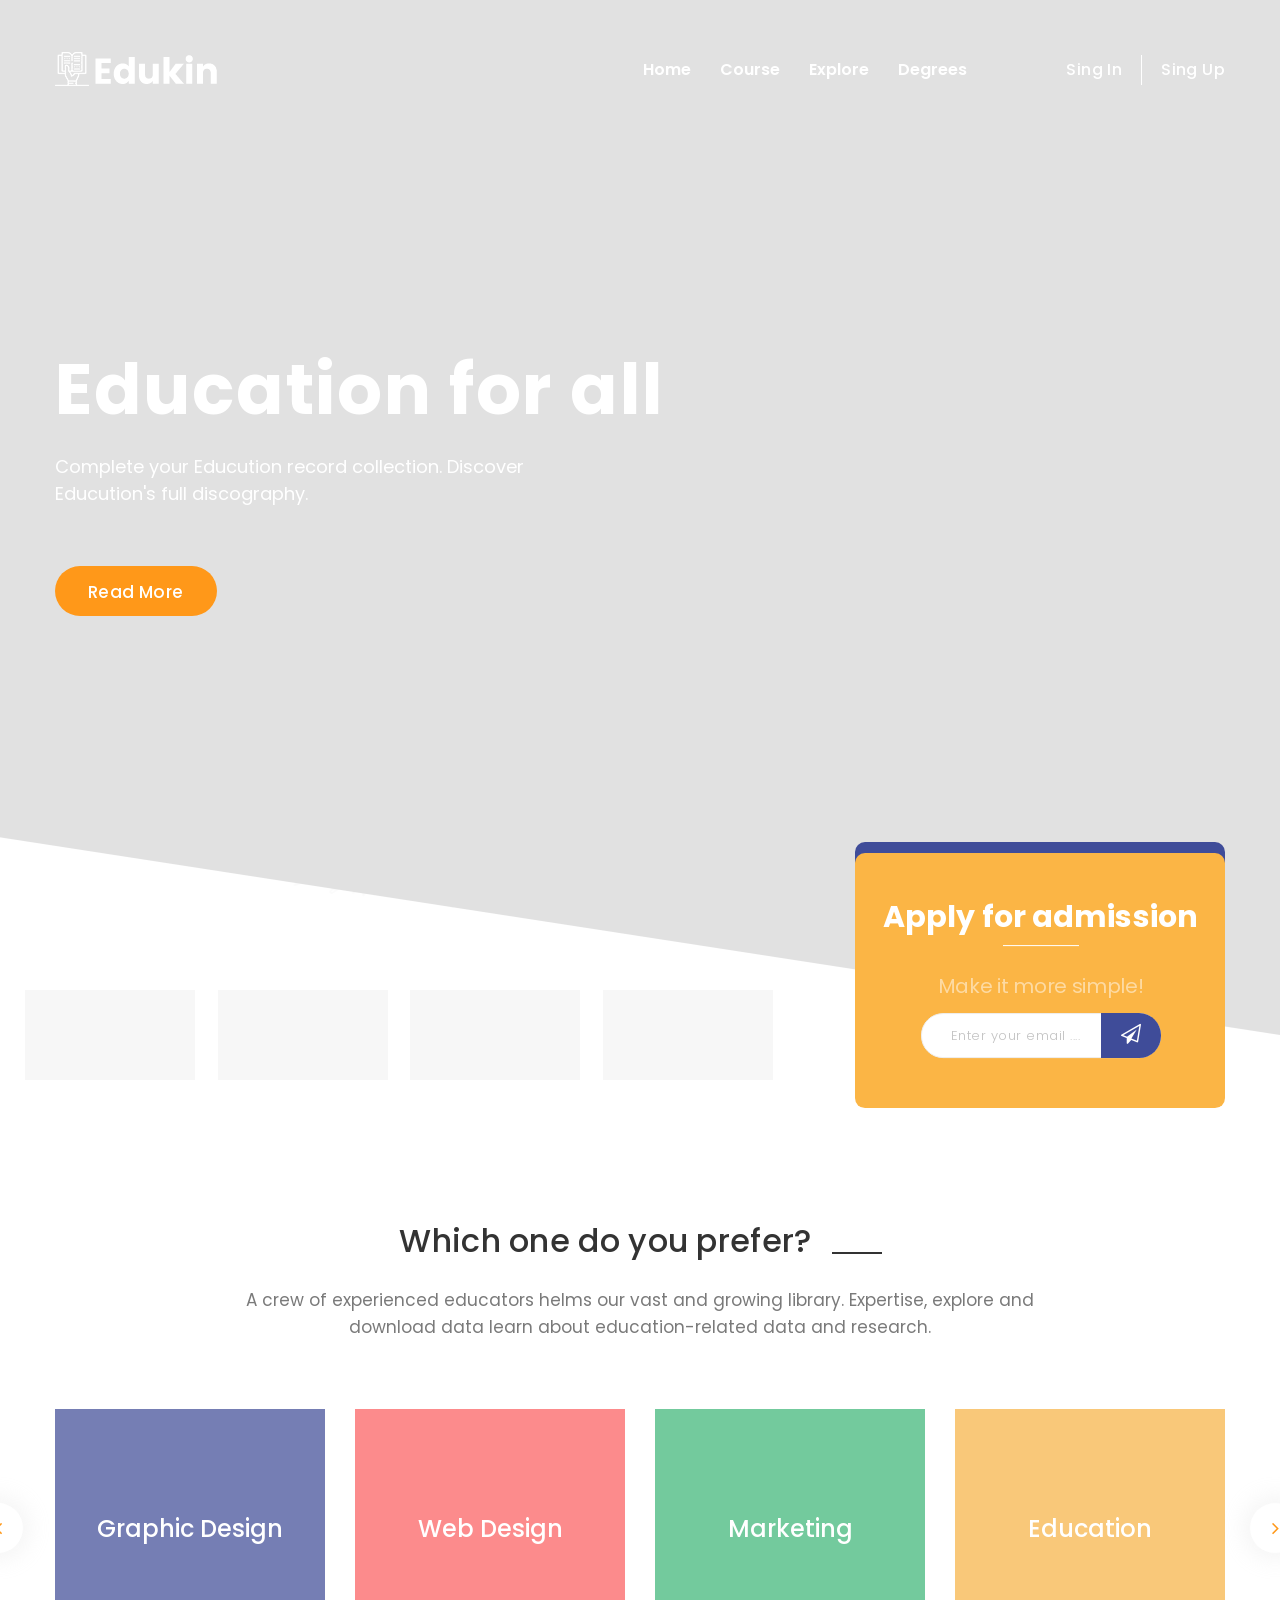
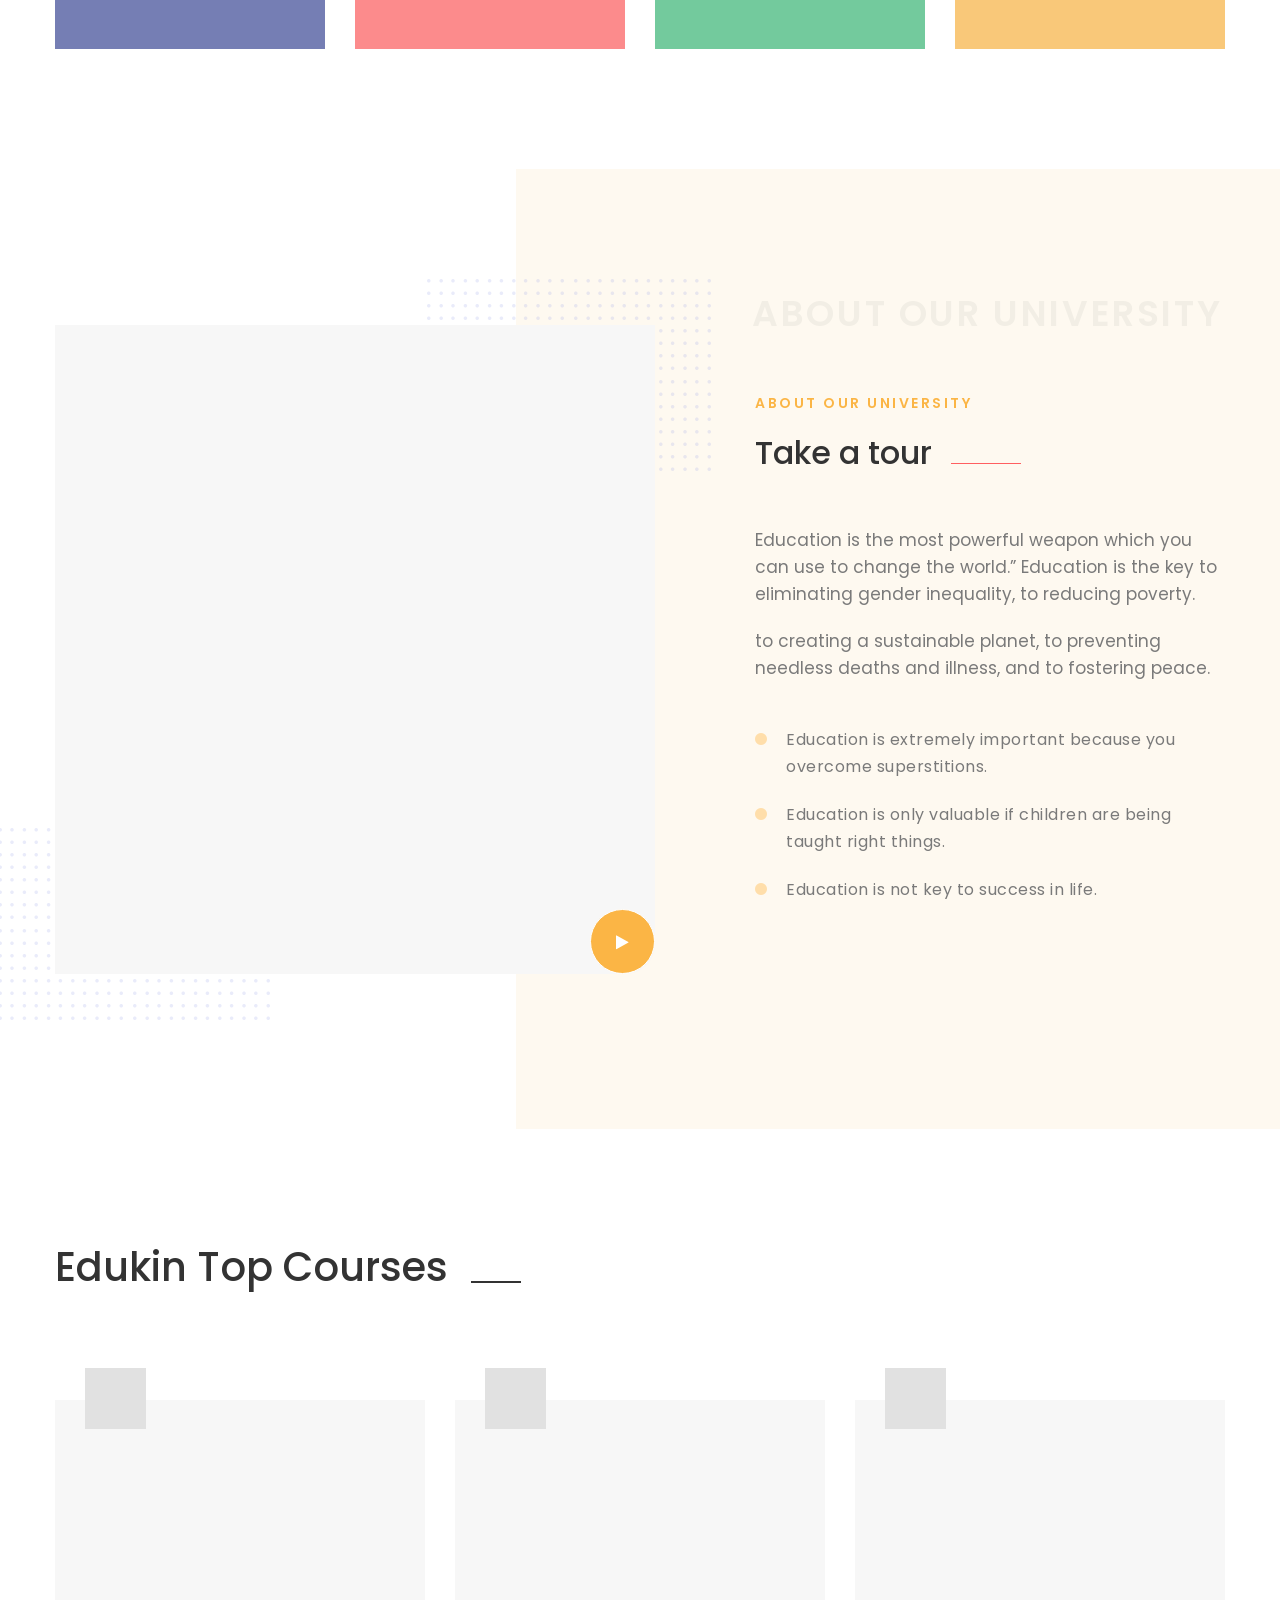
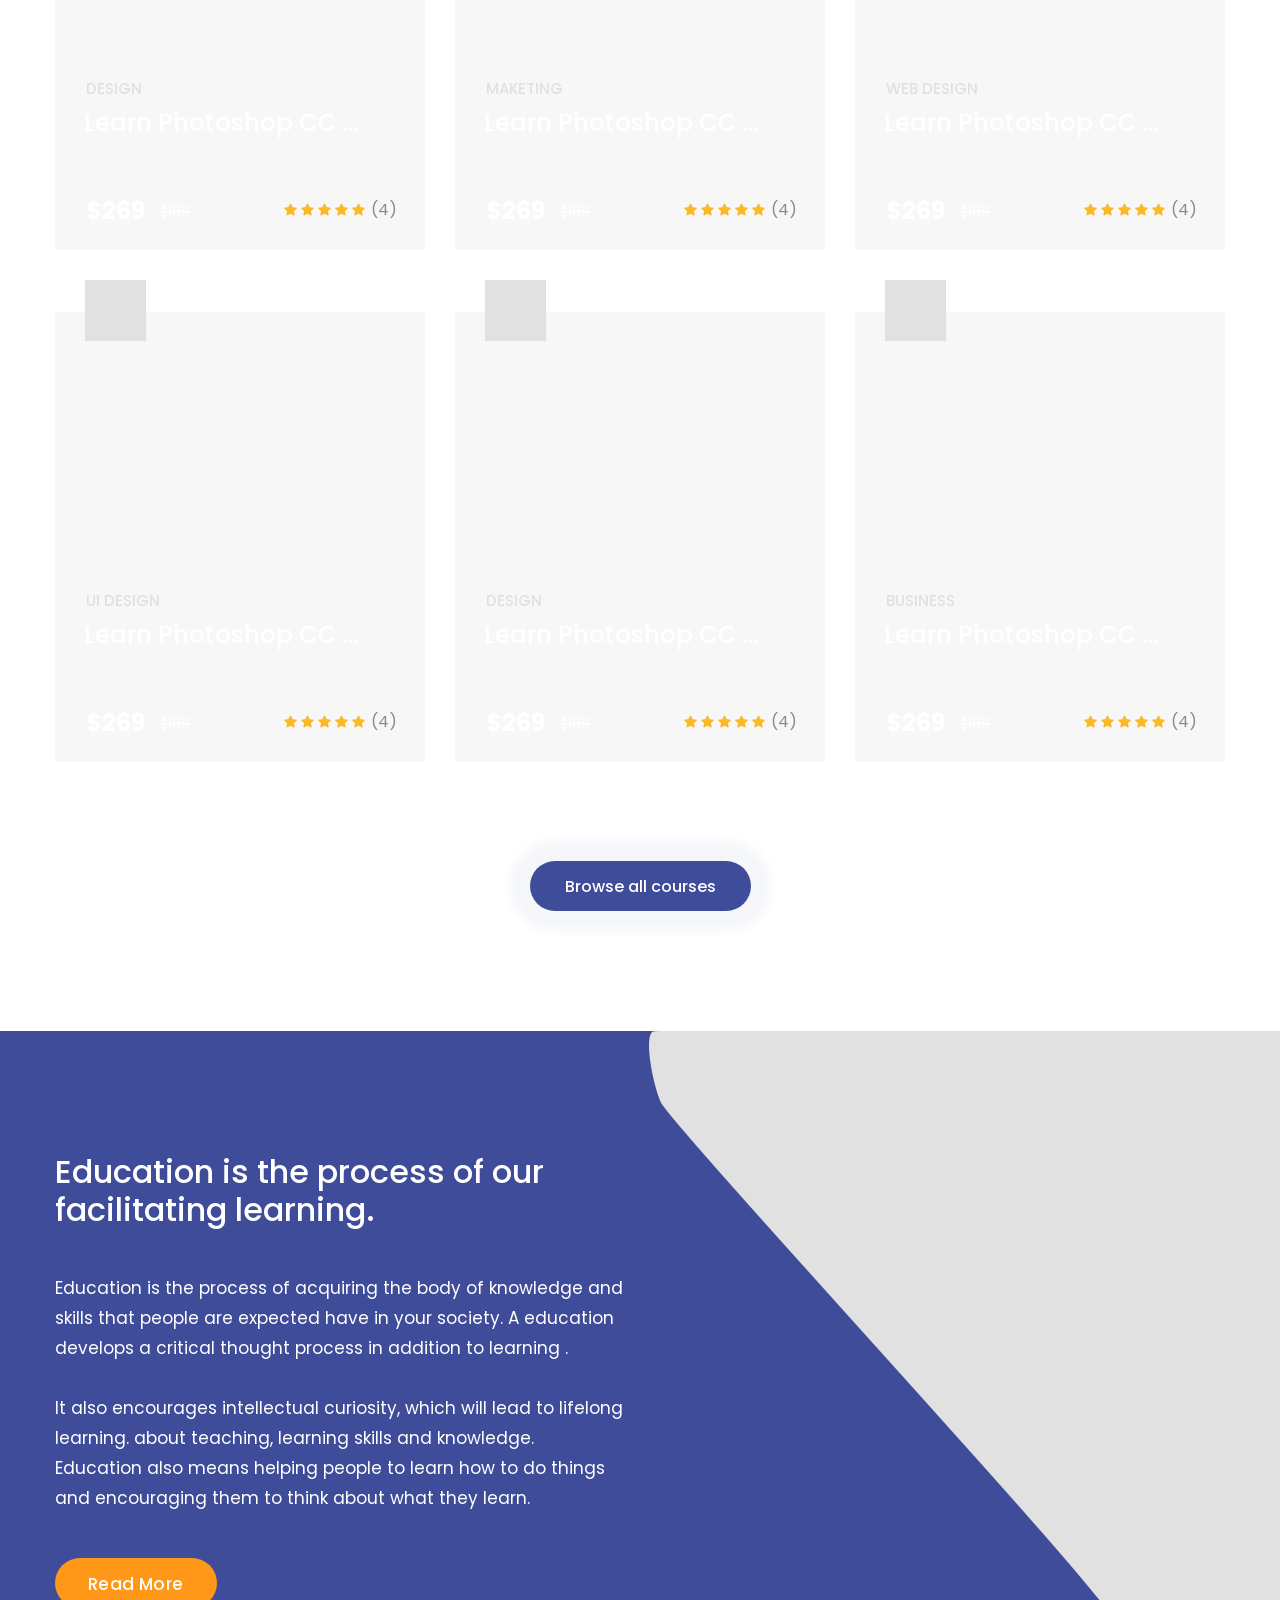
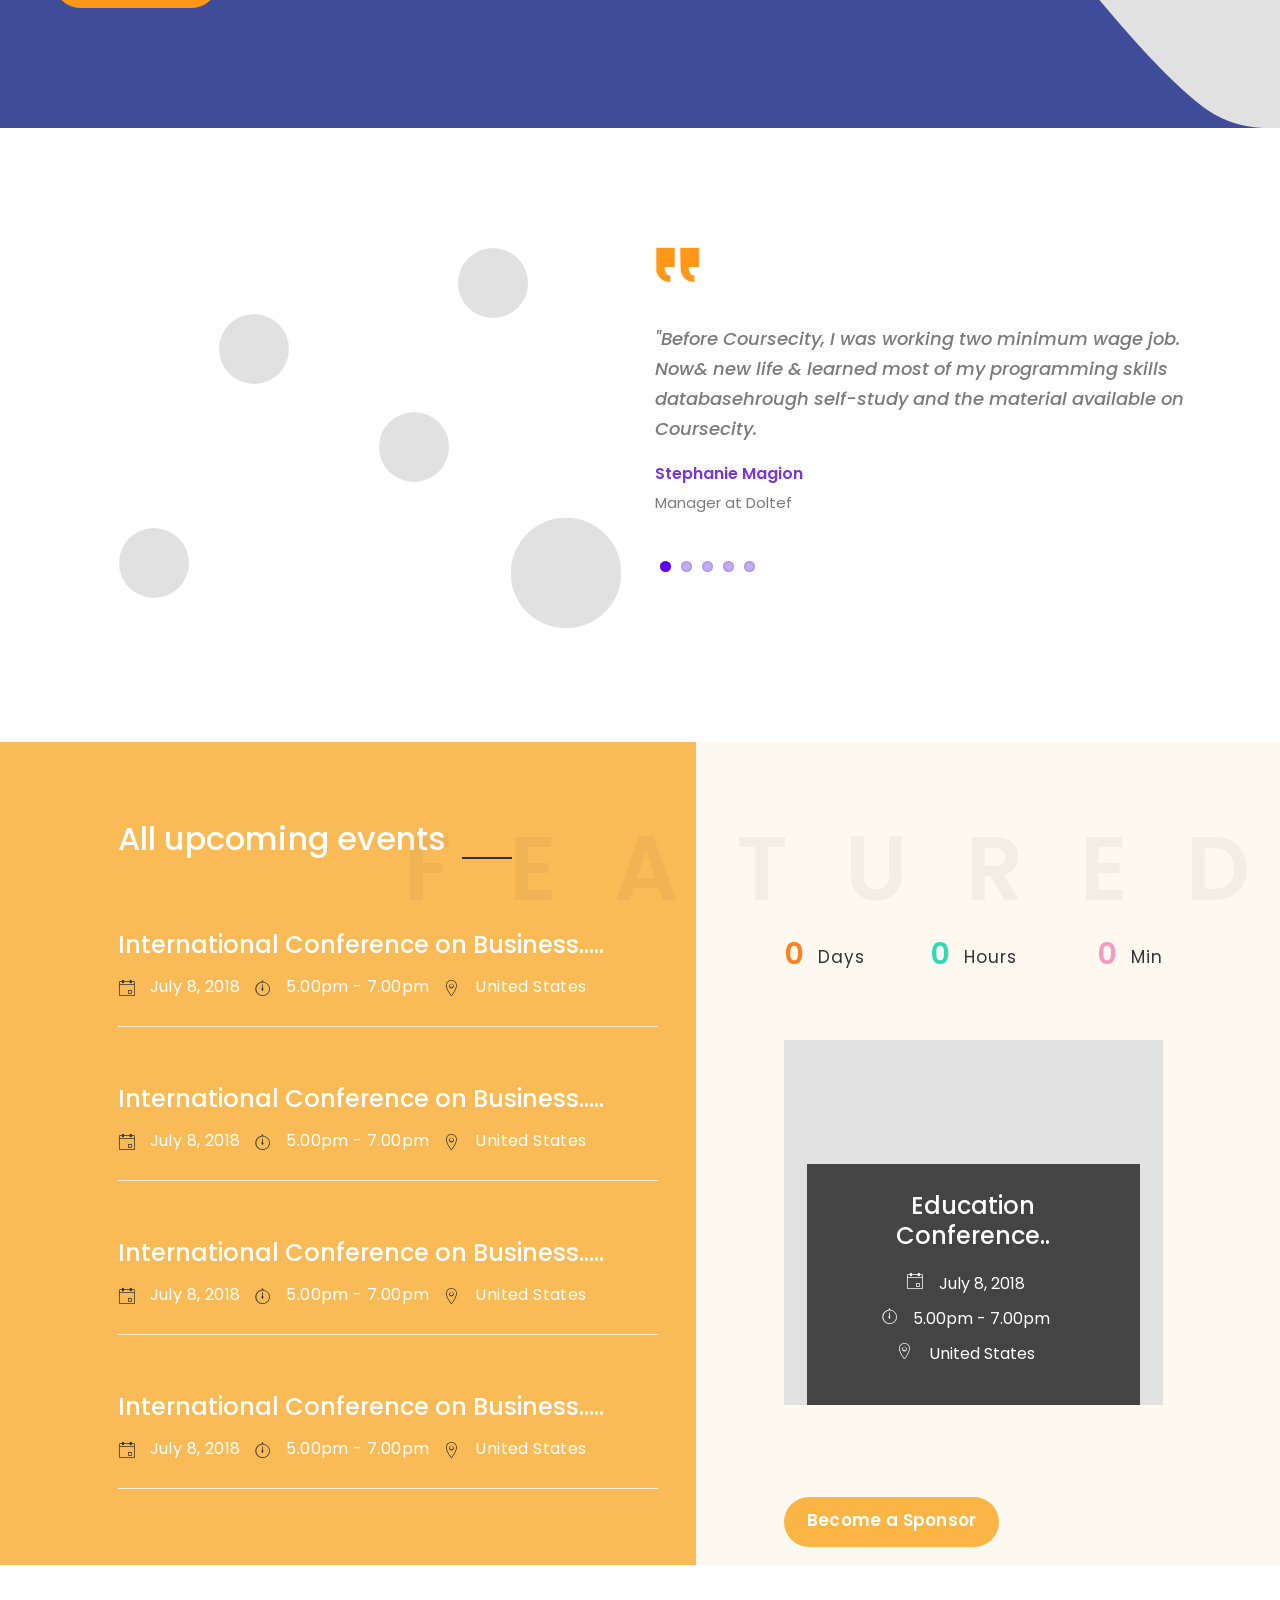
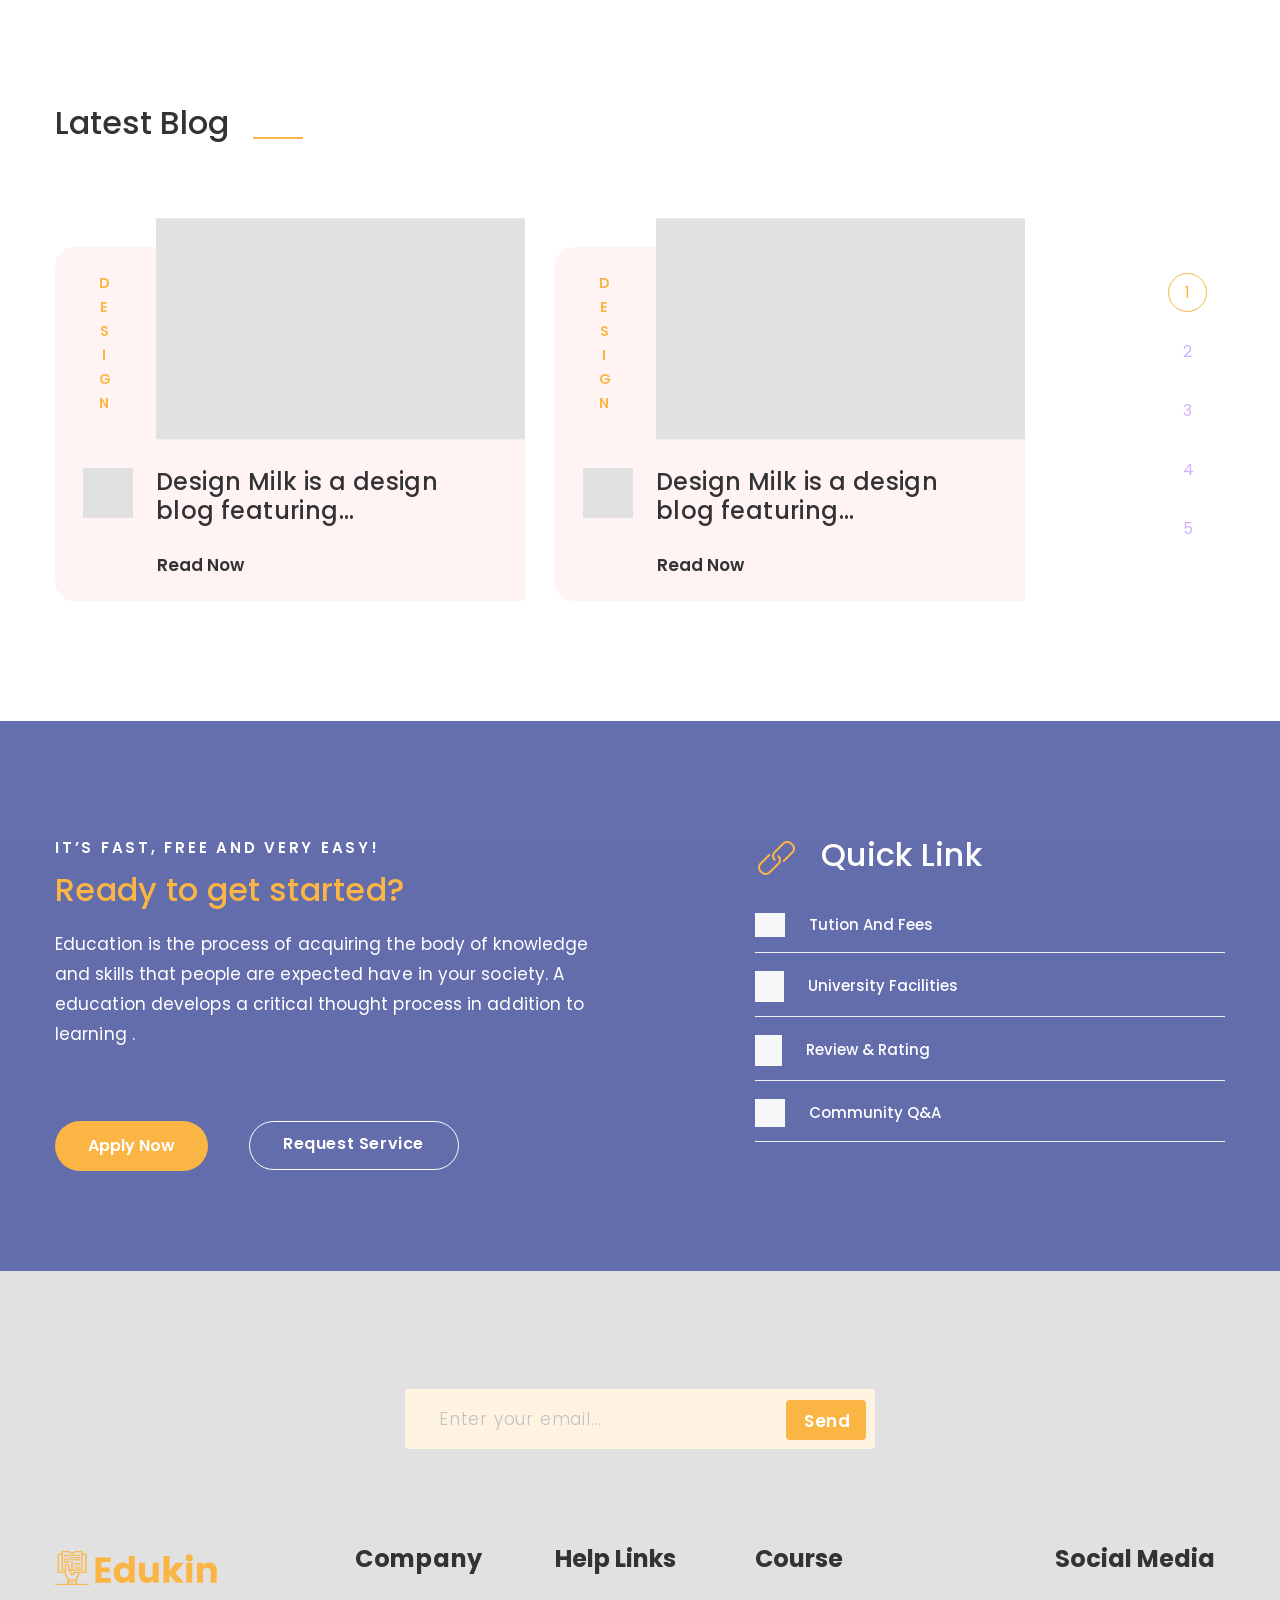
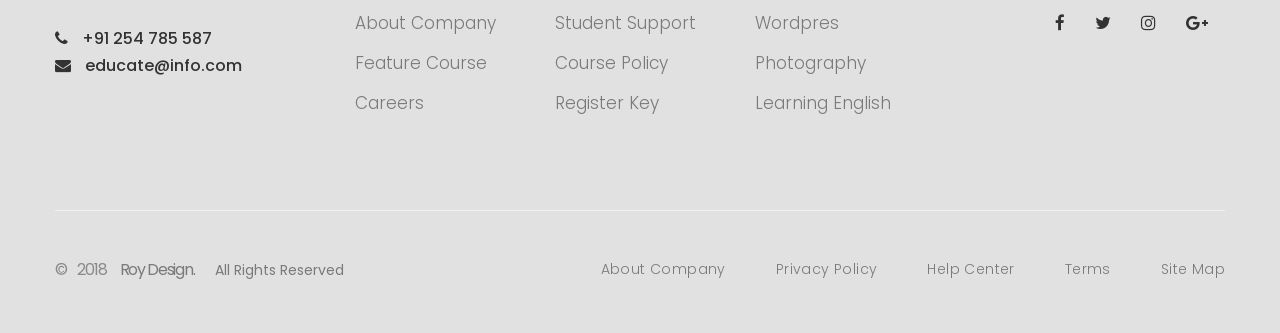
<file: templates_frant/home4.html>
<!DOCTYPE html>
<html lang="en">
<head>
    <meta charset="UTF-8">
    <title>edukin</title>

    <!-- Mobile Specific Metas-->
    <meta name="viewport" content="width=device-width, initial-scale=1, maximum-scale=1">
    
    <!-- Bootstrap-->
    <link rel="stylesheet" href="stylesheet/bootstrap.css">

    <!-- Template Style-->
    <link rel="stylesheet" href="stylesheet/font-awesome.css"> 
    <link rel="stylesheet" href="stylesheet/animate.css">
    <link rel="stylesheet" href="stylesheet/style.css">
    <link rel="stylesheet" href="stylesheet/shortcodes.css">
    <link rel="stylesheet" href="stylesheet/jquery-fancybox.css">
    <link rel="stylesheet" href="stylesheet/responsive.css">
    <link rel="stylesheet" href="stylesheet/flexslider.css">
    <link rel="stylesheet" href="stylesheet/owl.theme.default.min.css">
    <link rel="stylesheet" href="stylesheet/owl.carousel.min.css">
    <link rel="stylesheet" href="stylesheet/jquery.mCustomScrollbar.min.css">

    <link href="icon/favicon.ico" rel="shortcut icon">
</head>
<body>
    <div id="loading-overlay">
        <div class="loader"></div>
    </div>
    <div class="wrap-header">
        <header class="header flat-header lh-header header-style4 clearfix">
            <div class="site-header-inner">
                <div class="container">
                    <div id="logo" class="logo">
                        <a href="index.html"><img src="images/logo/02.png" alt="images"></a>
                    </div>
                    <div class="mobile-button"><span></span></div>
                    <div class="header-menu">
                        <nav id="main-nav" class="main-nav">
                            <ul class="menu">
                                <li><a href="#">Home</a>
                                    <ul class="sub-menu">
                                        <li class="menu-item"><a href="index.html">Home 1</a></li>
                                        <li class="menu-item"><a href="home2.html">Home 2</a></li>
                                        <li class="menu-item"><a href="home3.html">Home 3</a></li>
                                        <li class="menu-item active"><a href="home4.html">Home 4</a></li>
                                        <li class="menu-item"><a href="home5.html">Home 5</a></li>
                                    </ul><!-- sub-menu -->
                                </li>
                                <li><a href="course.html">Course</a>
                                    <ul class="sub-menu">
                                        <li class="menu-item"><a href="course.html">Course</a></li>
                                        <li class="menu-item"><a href="course-list.html">Course list</a></li>
                                        <li class="menu-item"><a href="course-single.html">Course single</a></li>
                                    </ul><!-- sub-menu -->
                                </li>
                                <li><a href="#">Explore</a>
                                    <ul class="sub-menu">
                                        <li class="menu-item"><a href="about.html">About</a></li>
                                    </ul><!-- sub-menu -->
                                </li>
                                <li><a href="#">Degrees</a>
                                    <ul class="sub-menu">
                                        <li class="menu-item"><a href="blog.html">Blog</a></li>
                                        <li class="menu-item"><a href="blog-single.html">Blog single</a></li>
                                    </ul><!-- sub-menu -->
                                </li>
                                <li class="nav-sing">
                                    <a class="sing-in" href="#">Sing In</a>
                                    <a class="sing-up" href="#">Sing Up</a>
                                </li>
                            </ul>
                        </nav>
                    </div>
                </div>
            </div>
        </header><!-- header -->
    </div><!-- wrap-header -->
    <section class="transparent-head transparent-head-style4">
        <div class="container">            
            <div class="wrap-transparent">  
                <div class="title text-white">
                    Education for all
                </div>
                <p class="text text-white">
                    Complete your Educution record collection. Discover Educution's full discography. 
                </p>
                <div class="btn-50 hv-bg333">
                    <a href="#" class="bg-clff9819">Read More</a>
                </div>
            </div>            
        </div>
    </section><!-- transparent-head -->
    <section class="partner-clients partner-clients-style4"> 
        <div class="container">
            <div class="row">
                <div class="col-lg-8">
                    <div class="slide-client owl-carousel" data-auto="true" data-item="4" data-nav="false" data-dots="false">
                        <ul>
                            <li><img src="images/home1/01.png" alt="images"></li>
                        </ul>
                        <ul>
                            <li><img src="images/home1/02.png" alt="images"></li>
                        </ul>
                        <ul>
                            <li><img src="images/home1/03.png" alt="images"></li>
                        </ul>
                        <ul>
                            <li><img src="images/home1/04.png" alt="images"></li>
                        </ul>
                    </div>
                </div>
                <div class="col-lg-4">
                    <div class="iconbox-style4">
                        <div class="apply-admission">
                            <div class="apply-admission-wrap type4 bd-type1">
                                <div class="apply-admission-inner">
                                    <h2 class="title text-center">
                                        <span>Apply for admission</span>
                                    </h2>
                                    <div class="caption text-center">
                                        Make it more simple!
                                    </div>
                                    <div class="apply-sent apply-sent-style1">
                                        <form action="#" class="form-sent">
                                            <input type="text" placeholder="Enter your email ....">
                                            <button class="sent-button bg-cl3f4c99">
                                                <i class="fa fa-paper-plane-o" aria-hidden="true"></i>
                                            </button>
                                        </form>
                                    </div>
                                </div>
                            </div>
                        </div>
                    </div>
                </div>
            </div>
        </div>
    </section><!-- partner-clients -->
    <section class="flat-hobby flat-hobby-style4">
        <div class="container">
            <div class="section-heading text-center">
                <div class="title-section">
                    <div class="flat-title small heading-type12">Which one do you prefer?</div>
                </div>
                <p class="caption">
                    A crew of experienced educators helms our vast and growing library. Expertise, explore and download data  learn about education-related data and research.
                </p>
            </div>
            <div class="carousel-hobby carousel-hobby-style4">
                <div class="flat-carousel-box data-effect clearfix" data-gap="30" data-column="4" data-column2="3" data-column3="2" data-column4="1" data-dots="true" data-auto="true" data-nav="true">
                    <div class="owl-carousel">
                        <div class="imagebox-hobby">
                            <div class="overlay3f4c99"></div>
                            <img src="images/home3/2.jpg" alt="images">
                            <a href="#" class="text-white">Graphic Design</a>
                        </div>
                        <div class="imagebox-hobby">
                            <div class="overlayff5f60-op07"></div>
                            <img src="images/home3/3.jpg" alt="images">
                            <a href="#" class="text-white">Web Design</a>
                        </div>
                        <div class="imagebox-hobby">
                            <div class="overlay3cb878"></div>
                            <img src="images/home3/4.jpg" alt="images">
                            <a href="#" class="text-white">Marketing</a>
                        </div>
                        <div class="imagebox-hobby">
                            <div class="overlayfbb545"></div>
                            <img src="images/home3/5.jpg" alt="images">
                            <a href="#" class="text-white">Education</a>
                        </div>

                        <div class="imagebox-hobby">
                            <div class="overlay3f4c99"></div>
                            <img src="images/home3/2.jpg" alt="images">
                            <a href="#" class="text-white">Graphic Design</a>
                        </div>
                        <div class="imagebox-hobby">
                            <div class="overlayff5f60-op07"></div>
                            <img src="images/home3/3.jpg" alt="images">
                            <a href="#" class="text-white">Web Design</a>
                        </div>
                        <div class="imagebox-hobby">
                            <div class="overlay3cb878"></div>
                            <img src="images/home3/4.jpg" alt="images">
                            <a href="#" class="text-white">Marketing</a>
                        </div>
                        <div class="imagebox-hobby">
                            <div class="overlayfbb545"></div>
                            <img src="images/home3/5.jpg" alt="images">
                            <a href="#" class="text-white">Education</a>
                        </div>
                    </div>
                </div>
            </div>
        </div>
    </section><!-- flat-hobby -->
    <section class="flat-introduce flat-introduce-style4 clearfix">
        <div class="bg"></div>
        <div class="container">
            <div class="col-left">
                <div class="videobox">
                    <a class="fancybox" data-type="iframe" href="https://www.youtube.com/embed/2Ge1GGitzLw?autoplay=1">
                        <img src="images/home1/5.jpg" alt="images">
                    </a>
                    <div class="elip-top">
                        <img src="images/home1/42.png" alt="images">
                    </div>
                    <div class="elip-bottom">
                        <img src="images/home1/42.png" alt="images">
                    </div>
                </div>
            </div>
            <div class="col-right">
                <div class="content-introduce content-introduce-style4">
                    <div class="caption">
                        ABOUT OUR UNIVERSITY
                    </div>
                    <div class="title-section">
                        <p class="sub-title lt-sp25">About our university</p>
                        <div class="flat-title small heading-type1">Take a tour</div>
                    </div>
                    <div class="content-introduce-inner">
                        <p>
                            Education is the most powerful weapon which you can use to change the world.” Education is the key to eliminating gender inequality, to reducing poverty.
                        </p>
                        <p>
                            to creating a sustainable planet, to preventing needless deaths and illness, and to fostering peace.
                        </p>
                        <div class="content-list">
                            <ul>
                                <li>
                                    <span class="text">
                                        Education is extremely important because you overcome superstitions.
                                    </span>
                                </li>
                                <li>
                                    <span class="text">
                                        Education is only valuable if children are being taught right things.
                                    </span>
                                </li>
                                <li>
                                    <span class="text">  
                                        Education is not key to success in life.
                                    </span>
                                </li>
                            </ul>
                        </div>
                    </div>
                </div>
            </div>
        </div>
    </section><!-- flat-introduce -->
    <section class="online-courses online-courses-style4">
        <div class="container">
            <div class="title-section">
                <div class="flat-title larger heading-type11">Edukin Top Courses</div>
            </div>
            <div class="online-courses-wrap">
                <div class="row">
                    <div class="col-lg-4 col-md-6 col-sm-12 col-xs-12">
                        <div class="imagebox-courses-type1">
                            <div class="featured-post">
                                <img src="images/home1/05.png" alt="images">
                            </div>
                            <div class="author-info">
                                <div class="avatar">
                                    <img src="images/home1/11.png" alt="images">
                                </div>
                                <div class="category">
                                    design
                                </div>
                                <div class="name">
                                    <a href="#">Learn Photoshop CC ...</a> 
                                </div>
                                <div class="border-bt">
                                    
                                </div>
                                <div class="evaluate">
                                    <div class="price">
                                        <span class="price-now">$269</span>
                                        <span class="price-previou"><del>$169</del></span>
                                    </div>
                                    <div class="review">
                                        <i class="fa fa-star" aria-hidden="true"></i>
                                        <i class="fa fa-star" aria-hidden="true"></i>
                                        <i class="fa fa-star" aria-hidden="true"></i>
                                        <i class="fa fa-star" aria-hidden="true"></i>
                                        <i class="fa fa-star" aria-hidden="true"></i>
                                        <span>(4)</span>
                                    </div>
                                </div>
                            </div>
                        </div>
                    </div>
                    <div class="col-lg-4 col-md-6 col-sm-12 col-xs-12">
                        <div class="imagebox-courses-type1">
                            <div class="featured-post">
                                <img src="images/home1/06.png" alt="images">
                            </div>
                            <div class="author-info">
                                <div class="avatar">
                                    <img src="images/home1/11.png" alt="images">
                                </div>
                                <div class="category">
                                    maketing
                                </div>
                                <div class="name">
                                    <a href="#">Learn Photoshop CC ...</a> 
                                </div>
                                <div class="border-bt">
                                    
                                </div>
                                <div class="evaluate">
                                    <div class="price">
                                        <span class="price-now">$269</span>
                                        <span class="price-previou"><del>$169</del></span>
                                    </div>
                                    <div class="review">
                                        <i class="fa fa-star" aria-hidden="true"></i>
                                        <i class="fa fa-star" aria-hidden="true"></i>
                                        <i class="fa fa-star" aria-hidden="true"></i>
                                        <i class="fa fa-star" aria-hidden="true"></i>
                                        <i class="fa fa-star" aria-hidden="true"></i>
                                        <span>(4)</span>
                                    </div>
                                </div>
                            </div>
                        </div>
                    </div>
                    <div class="col-lg-4 col-md-6 col-sm-12 col-xs-12">
                        <div class="imagebox-courses-type1">
                            <div class="featured-post">
                                <img src="images/home1/07.png" alt="images">
                            </div>
                            <div class="author-info">
                                <div class="avatar">
                                    <img src="images/home1/11.png" alt="images">
                                </div>
                                <div class="category">
                                    web design
                                </div>
                                <div class="name">
                                    <a href="#">Learn Photoshop CC ...</a> 
                                </div>
                                <div class="border-bt">
                                    
                                </div>
                                <div class="evaluate">
                                    <div class="price">
                                        <span class="price-now">$269</span>
                                        <span class="price-previou"><del>$169</del></span>
                                    </div>
                                    <div class="review">
                                        <i class="fa fa-star" aria-hidden="true"></i>
                                        <i class="fa fa-star" aria-hidden="true"></i>
                                        <i class="fa fa-star" aria-hidden="true"></i>
                                        <i class="fa fa-star" aria-hidden="true"></i>
                                        <i class="fa fa-star" aria-hidden="true"></i>
                                        <span>(4)</span>
                                    </div>
                                </div>
                            </div>
                        </div>
                    </div>
                    <div class="col-lg-4 col-md-6 col-sm-12 col-xs-12">
                        <div class="imagebox-courses-type1">
                            <div class="featured-post">
                                <img src="images/home1/08.png" alt="images">
                            </div>
                            <div class="author-info">
                                <div class="avatar">
                                    <img src="images/home1/11.png" alt="images">
                                </div>
                                <div class="category">
                                    ui design
                                </div>
                                <div class="name">
                                    <a href="#">Learn Photoshop CC ...</a> 
                                </div>
                                <div class="border-bt">
                                    
                                </div>
                                <div class="evaluate">
                                    <div class="price">
                                        <span class="price-now">$269</span>
                                        <span class="price-previou"><del>$169</del></span>
                                    </div>
                                    <div class="review">
                                        <i class="fa fa-star" aria-hidden="true"></i>
                                        <i class="fa fa-star" aria-hidden="true"></i>
                                        <i class="fa fa-star" aria-hidden="true"></i>
                                        <i class="fa fa-star" aria-hidden="true"></i>
                                        <i class="fa fa-star" aria-hidden="true"></i>
                                        <span>(4)</span>
                                    </div>
                                </div>
                            </div>
                        </div>
                    </div>
                    <div class="col-lg-4 col-md-6 col-sm-12 col-xs-12">
                        <div class="imagebox-courses-type1">  
                            <div class="featured-post">                
                                <img src="images/home1/09.png" alt="images">
                            </div>         
                            <div class="author-info">
                                <div class="avatar">
                                    <img src="images/home1/11.png" alt="images">
                                </div>
                                <div class="category">
                                    design
                                </div>
                                <div class="name">
                                    <a href="#">Learn Photoshop CC ...</a> 
                                </div>
                                <div class="border-bt">
                                    
                                </div>
                                <div class="evaluate">
                                    <div class="price">
                                        <span class="price-now">$269</span>
                                        <span class="price-previou"><del>$169</del></span>
                                    </div>
                                    <div class="review">
                                        <i class="fa fa-star" aria-hidden="true"></i>
                                        <i class="fa fa-star" aria-hidden="true"></i>
                                        <i class="fa fa-star" aria-hidden="true"></i>
                                        <i class="fa fa-star" aria-hidden="true"></i>
                                        <i class="fa fa-star" aria-hidden="true"></i>
                                        <span>(4)</span>
                                    </div>
                                </div>
                            </div>
                        </div>
                    </div>
                    <div class="col-lg-4 col-md-6 col-sm-12 col-xs-12">
                        <div class="imagebox-courses-type1">
                            <div class="featured-post">
                                <img src="images/home1/10.png" alt="images">
                            </div>
                            <div class="author-info">
                                <div class="avatar">
                                    <img src="images/home1/11.png" alt="images">
                                </div>
                                <div class="category">
                                    business
                                </div>
                                <div class="name">
                                    <a href="#">Learn Photoshop CC ...</a> 
                                </div>
                                <div class="border-bt">
                                    
                                </div>
                                <div class="evaluate">
                                    <div class="price">
                                        <span class="price-now">$269</span>
                                        <span class="price-previou"><del>$169</del></span>
                                    </div>
                                    <div class="review">
                                        <i class="fa fa-star" aria-hidden="true"></i>
                                        <i class="fa fa-star" aria-hidden="true"></i>
                                        <i class="fa fa-star" aria-hidden="true"></i>
                                        <i class="fa fa-star" aria-hidden="true"></i>
                                        <i class="fa fa-star" aria-hidden="true"></i>
                                        <span>(4)</span>
                                    </div>
                                </div>
                            </div>
                        </div>
                    </div>
                </div>
            </div>
            <div class="browse-all-courses pd-browse-course text-center">
                <a href="#" class="btn-browse-courses">Browse all courses</a>
            </div>
        </div>
    </section><!-- online-courses -->
    <section class="flat-process flat-process-style4">
        <div class="container">
            <div class="row">
                <div class="col-lg-6">
                    <div class="content-process">
                        <div class="title-section">
                            <div class="flat-title small text-white">Education is the process of our facilitating learning.</div>
                        </div>
                        <p class="text-white">
                            Education is the process of acquiring the body of knowledge and skills that people are expected have in your society. A education develops a critical thought process in addition to learning .
                        </p>
                        <p class="text-white">
                            It also encourages intellectual curiosity, which will lead to lifelong learning. about teaching, learning skills and knowledge. Education also means helping people to learn how to do things and encouraging them to think about what they learn.
                        </p>
                        <div class="btn-read-more btn-50 hv-bg333">
                            <a href="#" class="bg-clff9819">
                                Read More
                            </a>
                        </div>
                    </div>
                </div>
            </div>
        </div>
    </section><!-- flat-process -->
    <section class="slider testimonial-flexslider testimonial-style4 clearfix">
        <div class="container-fluid">
            <div class="wrap-info">
                <div id="carousel-testimonial" class="flexslider">
                    <ul class="slides translate-none"> 
                        <li class="avatar">
                            <img src="images/home1/33.png" alt="images">
                        </li>
                        <li class="avatar">
                            <img src="images/home1/32.png" alt="images">
                        </li>
                        <li class="avatar">
                            <img src="images/home1/31.png" alt="images">
                        </li>
                        <li class="avatar">
                            <img src="images/home1/30.png" alt="images">
                        </li>
                        <li class="avatar">
                            <img src="images/home1/29.png" alt="images">
                        </li> 
                    </ul>
                </div>
            </div>
            <div class="wrap-quote themesflat-content-box" data-padding="11.2% 0% 0% 7%" data-sdesktoppadding="9.47% 15px 0% 15px" data-ssdesktoppadding="13% 15px 0% 15px" data-mobipadding="100px 15px 87px 15px" data-smobipadding="100px 15px 87px 15px">
                <div id="slider-testimonial" class="flexslider">
                    <ul class="slides client-info">
                        <li>
                            <span class="icon-quote icon-icons8-get-quote-filled-100"></span>
                            <p class="speech">
                                "Before Coursecity, I was working two minimum wage job. Now& new life & learned most of my programming skills databasehrough self-study and the material available on Coursecity.
                            </p>
                            <div class="name">
                                Stephanie Magion
                            </div>
                            <div class="job">
                                Manager at Doltef
                            </div>
                        </li>
                        <li>
                            <span class="icon-quote icon-icons8-get-quote-filled-100"></span>
                            <p class="speech">
                                "Before Coursecity, I was working two minimum wage job. Now& new life & learned most of my programming skills databasehrough self-study and the material available on Coursecity.
                            </p>
                            <div class="name">
                                Stephanie Magion
                            </div>
                            <div class="job">
                                Manager at Doltef
                            </div>
                        </li>
                        <li>
                            <span class="icon-quote icon-icons8-get-quote-filled-100"></span>
                            <p class="speech">
                                "Before Coursecity, I was working two minimum wage job. Now& new life & learned most of my programming skills databasehrough self-study and the material available on Coursecity.
                            </p>
                            <div class="name">
                                Stephanie Magion
                            </div>
                            <div class="job">
                                Manager at Doltef
                            </div>
                        </li>
                        <li>
                            <span class="icon-quote icon-icons8-get-quote-filled-100"></span>
                            <p class="speech">
                                "Before Coursecity, I was working two minimum wage job. Now& new life & learned most of my programming skills databasehrough self-study and the material available on Coursecity.
                            </p>
                            <div class="name">
                                Stephanie Magion
                            </div>
                            <div class="job">
                                Manager at Doltef
                            </div>
                        </li>
                        <li>
                            <span class="icon-quote icon-icons8-get-quote-filled-100"></span>
                            <p class="speech">
                                "Before Coursecity, I was working two minimum wage job. Now& new life & learned most of my programming skills databasehrough self-study and the material available on Coursecity.
                            </p>
                            <div class="name">
                                Stephanie Magion
                            </div>
                            <div class="job">
                                Manager at Doltef
                            </div>
                        </li>
                    </ul>
                </div>
            </div>
        </div>
    </section><!-- testimonial -->
    <section class="flat-event flat-event-bg event-bg1 flat-event-style4 equalize sm-equalize-auto clearfix">
        <div class="content-event-left">
            <div class="themesflat-content-box" data-padding="11.1% 15px 11.2% 24.5%" data-sdesktoppadding="11% 15px 11% 16.9%" data-ssdesktoppadding="10% 15px 10% 8.5%" data-mobipadding="90px 15px 100px 15%" data-smobipadding="100px 15px 100px 15px">
                <div class="section-overlay"></div>
                <div class="wrap-event">
                    <div class="title-section">
                        <div class="flat-title small heading-type13 text-white">
                            All upcoming events
                        </div>
                    </div>
                    <div class="inner">
                        <div class="content-event">
                            <div class="entry-info clearfix">
                                <div class="entry-title">
                                    <a href="#" class="text-white">
                                        International Conference on Business.....
                                    </a>
                                </div>
                                <div class="entry-meta">
                                    <ul>
                                        <li class="date clearfix">
                                            <span class="icon-event icon-icons8-planner-100"></span>
                                            <span class="detail-event">July 8, 2018</span>
                                        </li>
                                        <li class="time clearfix">
                                            <span class="icon-event icon-icons8-stopwatch-100"></span>
                                            <span class="detail-event">5.00pm - 7.00pm</span>
                                        </li>
                                        <li class="location clearfix">
                                            <span class="icon-event icon-icons8-marker-100"></span>
                                            <span class="detail-event">United States</span>
                                        </li>
                                    </ul>
                                </div>
                            </div>
                        </div>
                        <div class="content-event">
                            <div class="entry-info clearfix">
                                <div class="entry-title">
                                    <a href="#" class="text-white">
                                        International Conference on Business.....
                                    </a>
                                </div>
                                <div class="entry-meta">
                                    <ul>
                                        <li class="date clearfix">
                                            <span class="icon-event icon-icons8-planner-100"></span>
                                            <span class="detail-event">July 8, 2018</span>
                                        </li>
                                        <li class="time clearfix">
                                            <span class="icon-event icon-icons8-stopwatch-100"></span>
                                            <span class="detail-event">5.00pm - 7.00pm</span>
                                        </li>
                                        <li class="location clearfix">
                                            <span class="icon-event icon-icons8-marker-100"></span>
                                            <span class="detail-event">United States</span>
                                        </li>
                                    </ul>
                                </div>
                            </div>
                        </div>
                        <div class="content-event">
                            <div class="entry-info clearfix">
                                <div class="entry-title">
                                    <a href="#" class="text-white">
                                        International Conference on Business.....
                                    </a>
                                </div>
                                <div class="entry-meta">
                                    <ul>
                                        <li class="date clearfix">
                                            <span class="icon-event icon-icons8-planner-100"></span>
                                            <span class="detail-event">July 8, 2018</span>
                                        </li>
                                        <li class="time clearfix">
                                            <span class="icon-event icon-icons8-stopwatch-100"></span>
                                            <span class="detail-event">5.00pm - 7.00pm</span>
                                        </li>
                                        <li class="location clearfix">
                                            <span class="icon-event icon-icons8-marker-100"></span>
                                            <span class="detail-event">United States</span>
                                        </li>
                                    </ul>
                                </div>
                            </div>
                        </div>
                        <div class="content-event">
                            <div class="entry-info clearfix">
                                <div class="entry-title">
                                    <a href="#" class="text-white">
                                        International Conference on Business.....
                                    </a>
                                </div>
                                <div class="entry-meta">
                                    <ul>
                                        <li class="date clearfix">
                                            <span class="icon-event icon-icons8-planner-100"></span>
                                            <span class="detail-event">July 8, 2018</span>
                                        </li>
                                        <li class="time clearfix">
                                            <span class="icon-event icon-icons8-stopwatch-100"></span>
                                            <span class="detail-event">5.00pm - 7.00pm</span>
                                        </li>
                                        <li class="location clearfix">
                                            <span class="icon-event icon-icons8-marker-100"></span>
                                            <span class="detail-event">United States</span>
                                        </li>
                                    </ul>
                                </div>
                            </div>
                        </div>
                    </div>
                </div>
            </div>
        </div>
        <div class="content-event-right">
            <div class="themesflat-content-box" data-padding="9.2% 29.8% 0% 14.9%" data-sdesktoppadding="9.2% 20% 0% 15%" data-ssdesktoppadding="4% 8% 25% 8%"data-mobipadding="100px 15% 100px 15%" data-smobipadding="100px 15px 100px 15px">
                <div class="caption">
                    FEATURED
                </div>
                <div class="wrap-event">
                    <div class="flat-counter count-time" data-day="00" data-month="00" data-year="2020" data-hour="00" data-minutes="00" data-second="00">
                        <div class="counter">
                            <ul>
                                <li class="content-counter">
                                    <div class="wrap-bg">
                                        <div class="inner-bg days">
                                            <span class="numb-count numb cl-fb8122">00</span>
                                            <span class="name-count">Days</span>
                                        </div>
                                    </div>
                                </li>
                                <li class="content-counter">
                                    <div class="wrap-bg">
                                        <div class="inner-bg hours">
                                            <span class="numb-count numb cl-33d9b2">00</span>
                                            <span class="name-count">Hours</span>
                                        </div>
                                    </div>
                                </li>
                                <li class="content-counter ">
                                    <div class="wrap-bg">
                                        <div class="inner-bg seconds">
                                            <span class="numb-count numb cl-f49ac1">00</span>
                                            <span class="name-count">Min</span>
                                        </div>
                                    </div>
                                </li>
                            </ul>
                        </div>
                    </div>
                    <div class="featured">
                        <div class="featured-wrap">
                            <img src="images/home2/8.jpg" alt="images">
                            <div class="bg-333"> 
                                <div class="entry-title text-center">
                                    <a href="#" class="text-white">Education Conference..</a>
                                </div>
                                <ul>
                                    <li class="date clearfix">
                                        <span class="icon-event icon-icons8-planner-100"></span>
                                        <span class="detail-event">July 8, 2018</span>
                                    </li>
                                    <li class="time clearfix">
                                        <span class="icon-event icon-icons8-stopwatch-100"></span>
                                        <span class="detail-event">5.00pm - 7.00pm</span>
                                    </li>
                                    <li class="location clearfix">
                                        <span class="icon-event icon-icons8-marker-100"></span>
                                        <span class="detail-event">United States</span>
                                    </li>
                                </ul>
                            </div>
                        </div>
                    </div>
                    <div class="flat-button">
                        <a href="#" class="btn-become">
                            Become a Sponsor
                        </a>
                    </div>
                </div>
            </div>
        </div>
    </section><!-- flat-event -->
    <section class="latest-blog cl-dots2 latest-blog-type1 latest-blog-style4">
        <div class="container">
            <div class="title-section">
                <div class="flat-title small heading-type14">
                    Latest Blog
                </div>
            </div>
            <div class="flat-carousel-box data-effect clearfix" data-gap="30" data-column="2" data-column2="2" data-column3="1" data-column4="1" data-dots="true" data-auto="false" data-nav="false">
                <div class="owl-carousel">
                    <article class="post post-style1 post-bg">
                        <div class="bg clearfix">
                            <div class="position cl-fbb545 lt-sp4">
                                DESIGN
                            </div>
                            <div class="featured-post">
                                <img src="images/home1/34.png" alt="images">
                            </div>
                        </div>
                        <div class="post-content clearfix">
                            <div class="entry-info cleafix">
                                <div class="avatar">
                                    <img src="images/home1/36.png" alt="images">
                                </div>
                                <div class="post-title">
                                    <h5>
                                        <a href="#" class="lt-sp04">Design Milk is a design blog featuring...</a>
                                    </h5>
                                </div>
                            </div>
                            
                            <div class="post-link">
                                <a href="#">Read Now</a>
                            </div>
                        </div>
                    </article>
                    <article class="post post-style1 post-bg">
                        <div class="bg clearfix">
                            <div class="position cl-fbb545 lt-sp4">
                                DESIGN
                            </div>
                            <div class="featured-post">
                                <img src="images/home1/35.png" alt="images">
                            </div>
                        </div>
                        <div class="post-content clearfix">
                            <div class="entry-info cleafix">
                                <div class="avatar">
                                    <img src="images/home1/36.png" alt="images">
                                </div>
                                <div class="post-title">
                                    <h5>
                                        <a href="#" class="lt-sp04">Design Milk is a design blog featuring...</a>
                                    </h5>
                                </div>
                            </div>
                            
                            <div class="post-link">
                                <a href="#">Read Now</a>
                            </div>
                        </div>
                    </article>
                    <article class="post post-style1 post-bg">
                        <div class="bg clearfix">
                            <div class="position cl-fbb545 lt-sp4">
                                DESIGN
                            </div>
                            <div class="featured-post">
                                <img src="images/home1/34.png" alt="images">
                            </div>
                        </div>
                        <div class="post-content clearfix">
                            <div class="entry-info cleafix">
                                <div class="avatar">
                                    <img src="images/home1/36.png" alt="images">
                                </div>
                                <div class="post-title">
                                    <h5>
                                        <a href="#" class="lt-sp04">Design Milk is a design blog featuring...</a>
                                    </h5>
                                </div>
                            </div>
                            
                            <div class="post-link">
                                <a href="#">Read Now</a>
                            </div>
                        </div>
                    </article>
                    <article class="post post-style1 post-bg">
                        <div class="bg clearfix">
                            <div class="position cl-fbb545 lt-sp4">
                                DESIGN
                            </div>
                            <div class="featured-post">
                                <img src="images/home1/35.png" alt="images">
                            </div>
                        </div>
                        <div class="post-content clearfix">
                            <div class="entry-info cleafix">
                                <div class="avatar">
                                    <img src="images/home1/36.png" alt="images">
                                </div>
                                <div class="post-title">
                                    <h5>
                                        <a href="#" class="lt-sp04">Design Milk is a design blog featuring...</a>
                                    </h5>
                                </div>
                            </div>
                            
                            <div class="post-link">
                                <a href="#">Read Now</a>
                            </div>
                        </div>
                    </article>
                    <article class="post post-style1 post-bg">
                        <div class="bg clearfix">
                            <div class="position cl-fbb545 lt-sp4">
                                DESIGN
                            </div>
                            <div class="featured-post">
                                <img src="images/home1/34.png" alt="images">
                            </div>
                        </div>
                        <div class="post-content clearfix">
                            <div class="entry-info cleafix">
                                <div class="avatar">
                                    <img src="images/home1/36.png" alt="images">
                                </div>
                                <div class="post-title">
                                    <h5>
                                        <a href="#" class="lt-sp04">Design Milk is a design blog featuring...</a>
                                    </h5>
                                </div>
                            </div>
                            
                            <div class="post-link">
                                <a href="#">Read Now</a>
                            </div>
                        </div>
                    </article>
                    <article class="post post-style1 post-bg">
                        <div class="bg clearfix">
                            <div class="position cl-fbb545 lt-sp4">
                                DESIGN
                            </div>
                            <div class="featured-post">
                                <img src="images/home1/35.png" alt="images">
                            </div>
                        </div>
                        <div class="post-content clearfix">
                            <div class="entry-info cleafix">
                                <div class="avatar">
                                    <img src="images/home1/36.png" alt="images">
                                </div>
                                <div class="post-title">
                                    <h5>
                                        <a href="#" class="lt-sp04">Design Milk is a design blog featuring...</a>
                                    </h5>
                                </div>
                            </div>
                            
                            <div class="post-link">
                                <a href="#">Read Now</a>
                            </div>
                        </div>
                    </article>
                    <article class="post post-style1 post-bg">
                        <div class="bg clearfix">
                            <div class="position cl-fbb545 lt-sp4">
                                DESIGN
                            </div>
                            <div class="featured-post">
                                <img src="images/home1/34.png" alt="images">
                            </div>
                        </div>
                        <div class="post-content clearfix">
                            <div class="entry-info cleafix">
                                <div class="avatar">
                                    <img src="images/home1/36.png" alt="images">
                                </div>
                                <div class="post-title">
                                    <h5>
                                        <a href="#" class="lt-sp04">Design Milk is a design blog featuring...</a>
                                    </h5>
                                </div>
                            </div>
                            
                            <div class="post-link">
                                <a href="#">Read Now</a>
                            </div>
                        </div>
                    </article>
                    <article class="post post-style1 post-bg">
                        <div class="bg clearfix">
                            <div class="position cl-fbb545 lt-sp4">
                                DESIGN
                            </div>
                            <div class="featured-post">
                                <img src="images/home1/35.png" alt="images">
                            </div>
                        </div>
                        <div class="post-content clearfix">
                            <div class="entry-info cleafix">
                                <div class="avatar">
                                    <img src="images/home1/36.png" alt="images">
                                </div>
                                <div class="post-title">
                                    <h5>
                                        <a href="#" class="lt-sp04">Design Milk is a design blog featuring...</a>
                                    </h5>
                                </div>
                            </div>
                            
                            <div class="post-link">
                                <a href="#">Read Now</a>
                            </div>
                        </div>
                    </article>
                    <article class="post post-style1 post-bg">
                        <div class="bg clearfix">
                            <div class="position cl-fbb545 lt-sp4">
                                DESIGN
                            </div>
                            <div class="featured-post">
                                <img src="images/home1/34.png" alt="images">
                            </div>
                        </div>
                        <div class="post-content clearfix">
                            <div class="entry-info cleafix">
                                <div class="avatar">
                                    <img src="images/home1/36.png" alt="images">
                                </div>
                                <div class="post-title">
                                    <h5>
                                        <a href="#" class="lt-sp04">Design Milk is a design blog featuring...</a>
                                    </h5>
                                </div>
                            </div>
                            
                            <div class="post-link">
                                <a href="#">Read Now</a>
                            </div>
                        </div>
                    </article>
                    <article class="post post-style1 post-bg">
                        <div class="bg clearfix">
                            <div class="position cl-fbb545 lt-sp4">
                                DESIGN
                            </div>
                            <div class="featured-post">
                                <img src="images/home1/35.png" alt="images">
                            </div>
                        </div>
                        <div class="post-content clearfix">
                            <div class="entry-info cleafix">
                                <div class="avatar">
                                    <img src="images/home1/36.png" alt="images">
                                </div>
                                <div class="post-title">
                                    <h5>
                                        <a href="#" class="lt-sp04">Design Milk is a design blog featuring...</a>
                                    </h5>
                                </div>
                            </div>
                            
                            <div class="post-link">
                                <a href="#">Read Now</a>
                            </div>
                        </div>
                    </article>
                </div>
            </div>
        </div>
    </section><!-- latest-blog -->

    <section class="quick-link quick-link-style4 parallax parallax2">
        <div class="section-overlay"></div>
        <div class="container">
            <div class="row">
                <div class="col-lg-7">
                    <div class="wrap-link-left">
                        <div class="caption lt-sp275">
                            It’s fast, free and very easy!
                        </div>
                        <div class="heading-lf lt-sp03">
                            Ready to get started?
                        </div>
                        <p class="lt-sp009">
                            Education is the process of acquiring the body of knowledge and skills that people are expected have in your society. A education develops a critical thought process in addition to learning .
                        </p>
                        <div class="btn-apply-link">
                            <ul>
                                <li>
                                    <a href="#" class="btn btn-apply bg-clfbb545">Apply now</a>
                                </li>
                                <li>
                                    <a href="#" class="btn btn-request lt-sp06">Request Service</a>
                                </li>
                            </ul>
                        </div>
                    </div>
                </div>
                <div class="col-lg-5">
                    <div class="wrap-link-right">
                        <div class="heading-rg">
                            <span>Quick Link</span>
                        </div>
                        <ul class="info-quick-link">
                            <li>
                                <img src="images/home1/38.png" alt="images">
                                <a href="#">Tution And Fees</a>
                            </li>
                            <li>
                                <img src="images/home1/39.png" alt="images">
                                <a href="#">University Facilities</a>
                            </li>
                            <li>
                                <img src="images/home1/40.png" alt="images">
                                <a href="#">Review & Rating</a>
                            </li>
                            <li>
                                <img src="images/home1/41.png" alt="images">
                                <a href="#">Community Q&A</a>
                            </li>
                        </ul> 
                    </div>
                </div>
            </div>
        </div>
    </section><!-- quick-link -->
    <footer id="footer" class="footer-type1">
        <div class="form-send-email">
            <div class="container">
                <form action="#" class="form-send bg-send-style4">
                    <input type="search" placeholder="Enter your email...">
                    <button class="btn send-button bg-clfbb545">
                        Send
                    </button>
                </form>
            </div>
        </div>
        <div id="footer-widget" class="footer-widget-style4">
            <div class="container">
                <div class="row">
                    <div class="col-lg-3 col-footer">
                        <div class="logo-footer">
                            <img src="images/logo/04.png" alt="images">
                        </div>
                        <ul class="info-footer">
                            <li>
                                <div class="inner">
                                    <span class="fa fa-phone"></span>
                                    <span class="text">+91 254 785 587</span>
                                </div>
                            </li>
                            <li>
                                <div class="inner">
                                    <span><i class="fa fa-envelope" aria-hidden="true"></i></span>
                                    <span class="text">educate@info.com</span>
                                </div>
                            </li>
                        </ul>
                    </div>
                    <div class="col-lg-2 col-company">
                        <h3 class="widget widget-title">
                            Company
                        </h3>
                        <ul class="widget-nav-menu">
                            <li><a href="#">About Company</a></li>
                            <li><a href="#">Feature Course</a></li>
                            <li><a href="#">Careers</a></li>
                        </ul>
                    </div>
                    <div class="col-lg-2 col-link">
                        <h3 class="widget widget-title">
                            Help Links
                        </h3>
                        <ul class="widget-nav-menu">
                            <li><a href="#">Student Support</a></li>
                            <li><a href="#">Course Policy</a></li>
                            <li><a href="#">Register  Key</a></li>
                        </ul>
                    </div>
                    <div class="col-lg-3 col-course">
                        <h3 class="widget widget-title">
                            Course
                        </h3>
                        <ul class="widget-nav-menu">
                            <li><a href="#">Wordpres</a></li>
                            <li><a href="#">Photography</a></li>
                            <li><a href="#">Learning English</a></li>
                        </ul>
                    </div>
                    <div class="col-lg-2 col-media">
                        <h3 class="widget widget-title">
                            Social Media
                        </h3>
                        <ul class="widget-social-media">
                            <li><a href="#"><i class="fa fa-facebook" aria-hidden="true"></i></a></li>
                            <li><a href="#"><i class="fa fa-twitter" aria-hidden="true"></i></a></li>
                            <li><a href="#"><i class="fa fa-instagram" aria-hidden="true"></i></a></li>
                            <li><a href="#"><i class="fa fa-google-plus" aria-hidden="true"></i></a></li>
                        </ul>
                    </div>
                </div>
            </div>
        </div>
        <div id="bottom" class="bottom-type1 clearfix has-spacer">
            <div id="bottom-bar-inner" class="container">
                <div class="bottom-bar-inner-wrap">
                    <div class="bottom-bar-content">
                        <div id="copyright">
                            © 
                            <span class="text-year">
                                2018
                            </span>
                            <span class="text-name">
                                Roy Design.
                            </span>
                            <span class="license">
                                <a href="#">All Rights Reserved</a>
                            </span>
                        </div>
                    </div>
                    <div class="bottom-bar-menu">
                        <ul class="bottom-nav">
                            <li class="menu-item"><a href="#">About Company</a></li>
                            <li class="menu-item"><a href="#">Privacy Policy</a></li>
                            <li class="menu-item"><a href="#">Help Center</a></li>
                            <li class="menu-item"><a href="#">Terms</a></li>
                            <li class="menu-item"><a href="#">Site Map</a></li>
                        </ul>
                    </div>
                </div>
            </div>
        </div>
        <a id="scroll-top" class="show"></a>
    </footer><!-- footer -->

    <script src="javascript/jquery.min.js"></script>
    <script src="javascript/rev-slider.js"></script>
    <script src="javascript/plugins.js"></script>
    <script src="javascript/jquery-countTo.js"></script>
    <script src="javascript/jquery-ui.js"></script>
    <script src="javascript/jquery-fancybox.js"></script>
    <script src="javascript/flex-slider.min.js"></script>
    <script src="javascript/scroll-img.js"></script>
    <script src="javascript/owl.carousel.min.js"></script>
    <script src="javascript/jquery.mCustomScrollbar.concat.min.js"></script>
    <script src="javascript/parallax.js"></script>
    <script src="javascript/jquery-isotope.js"></script>
    <script src="javascript/equalize.min.js"></script>
    <script src="javascript/main.js"></script>

    <!-- slider -->
    <script src="rev-slider/js/jquery.themepunch.tools.min.js"></script>
    <script src="rev-slider/js/jquery.themepunch.revolution.min.js"></script>

    <!-- Load Extensions only on Local File Systems ! The following part can be removed on Server for On Demand Loading -->
    <script src="rev-slider/js/extensions/extensionsrevolution.extension.actions.min.js"></script>
    <script src="rev-slider/js/extensions/extensionsrevolution.extension.carousel.min.js"></script>
    <script src="rev-slider/js/extensions/extensionsrevolution.extension.kenburn.min.js"></script>
    <script src="rev-slider/js/extensions/extensionsrevolution.extension.layeranimation.min.js"></script>
    <script src="rev-slider/js/extensions/extensionsrevolution.extension.migration.min.js"></script>
    <script src="rev-slider/js/extensions/extensionsrevolution.extension.navigation.min.js"></script>
    <script src="rev-slider/js/extensions/extensionsrevolution.extension.parallax.min.js"></script>
    <script src="rev-slider/js/extensions/extensionsrevolution.extension.slideanims.min.js"></script>
    <script src="rev-slider/js/extensions/extensionsrevolution.extension.video.min.js"></script>
</body>
</html>
</file>
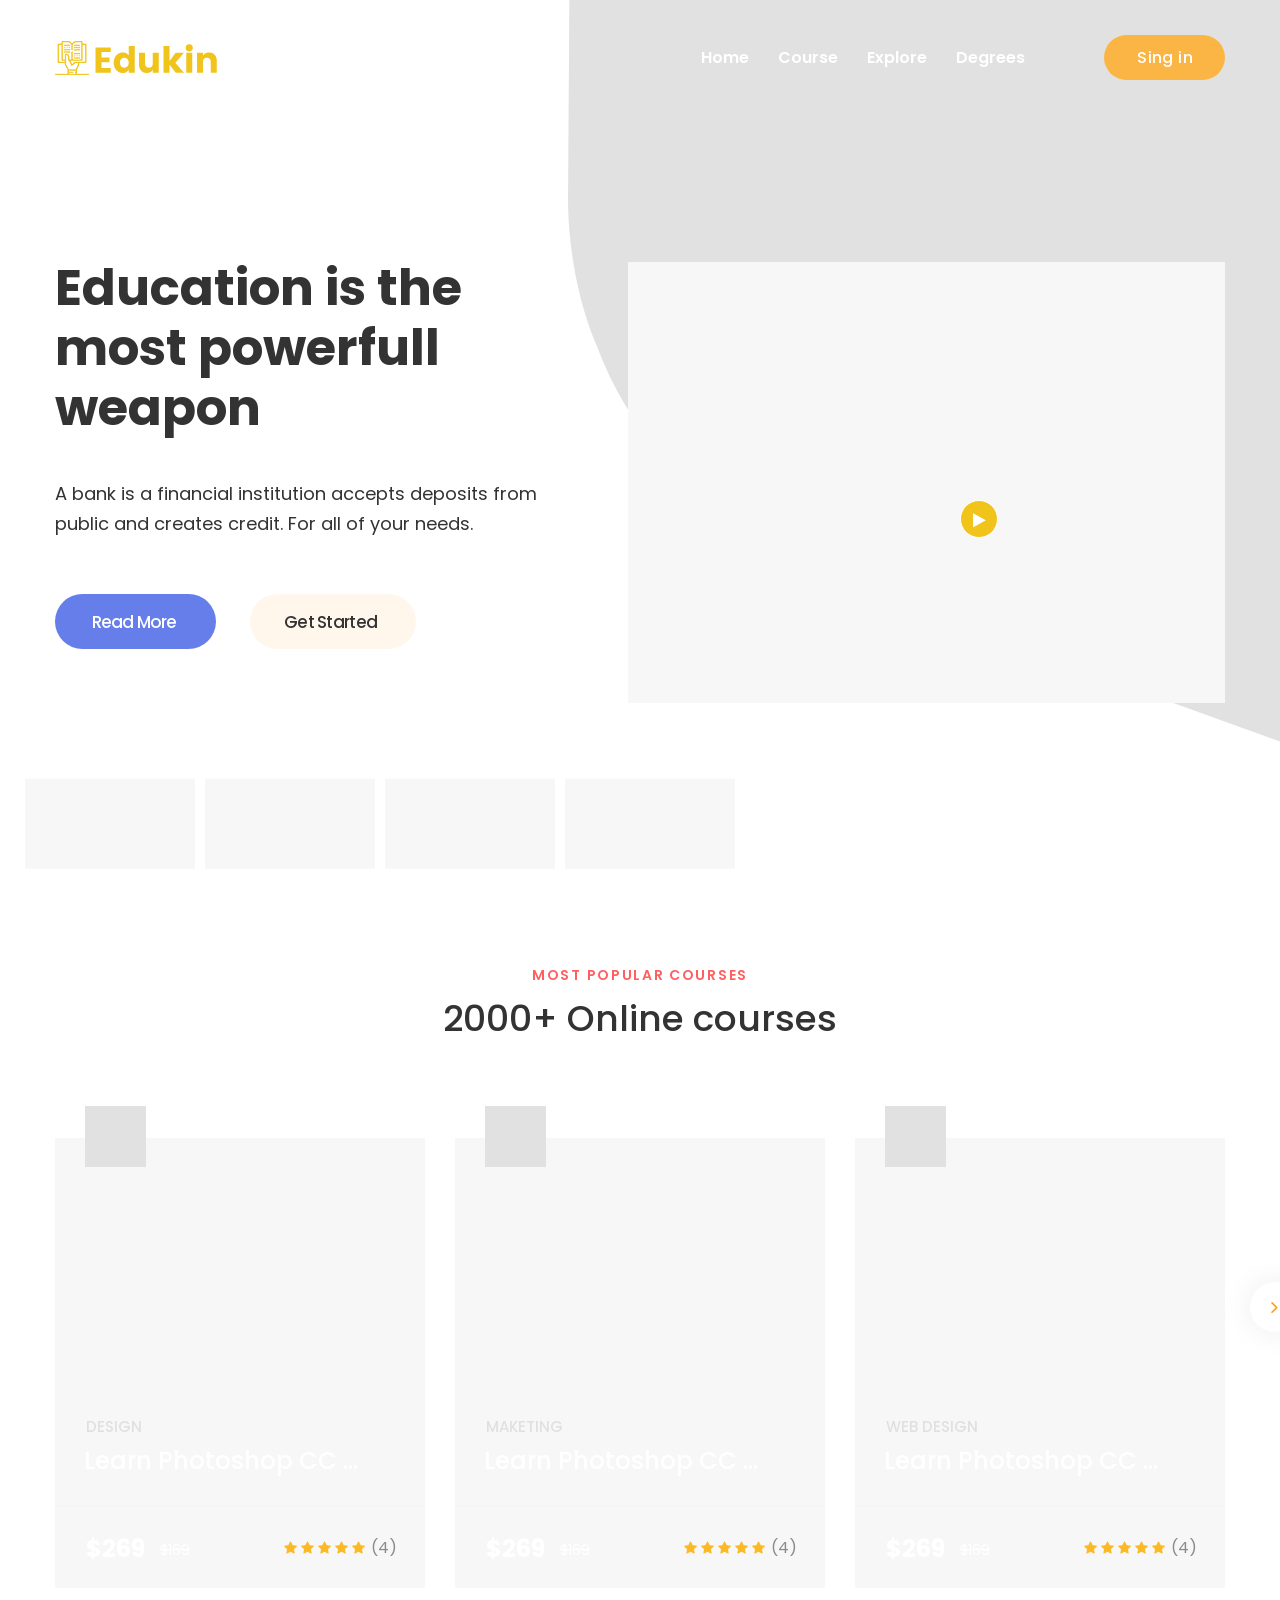
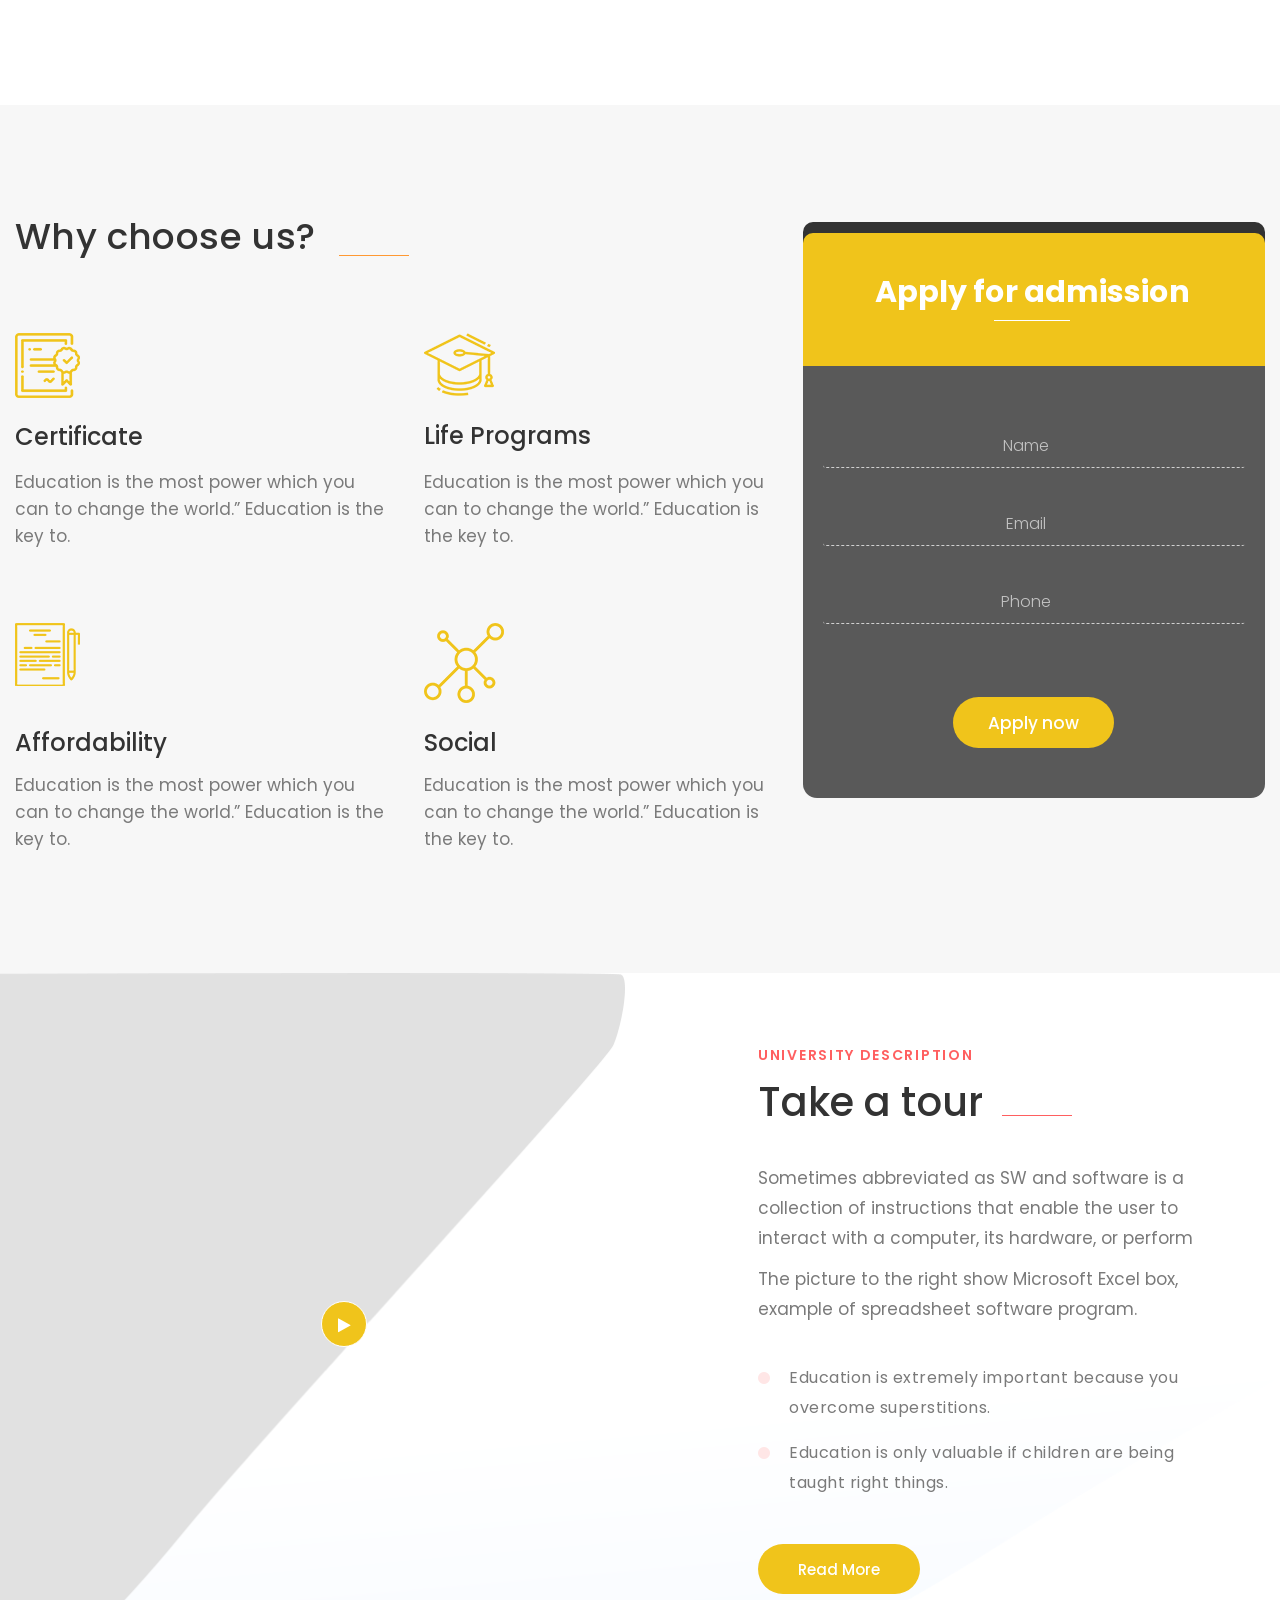
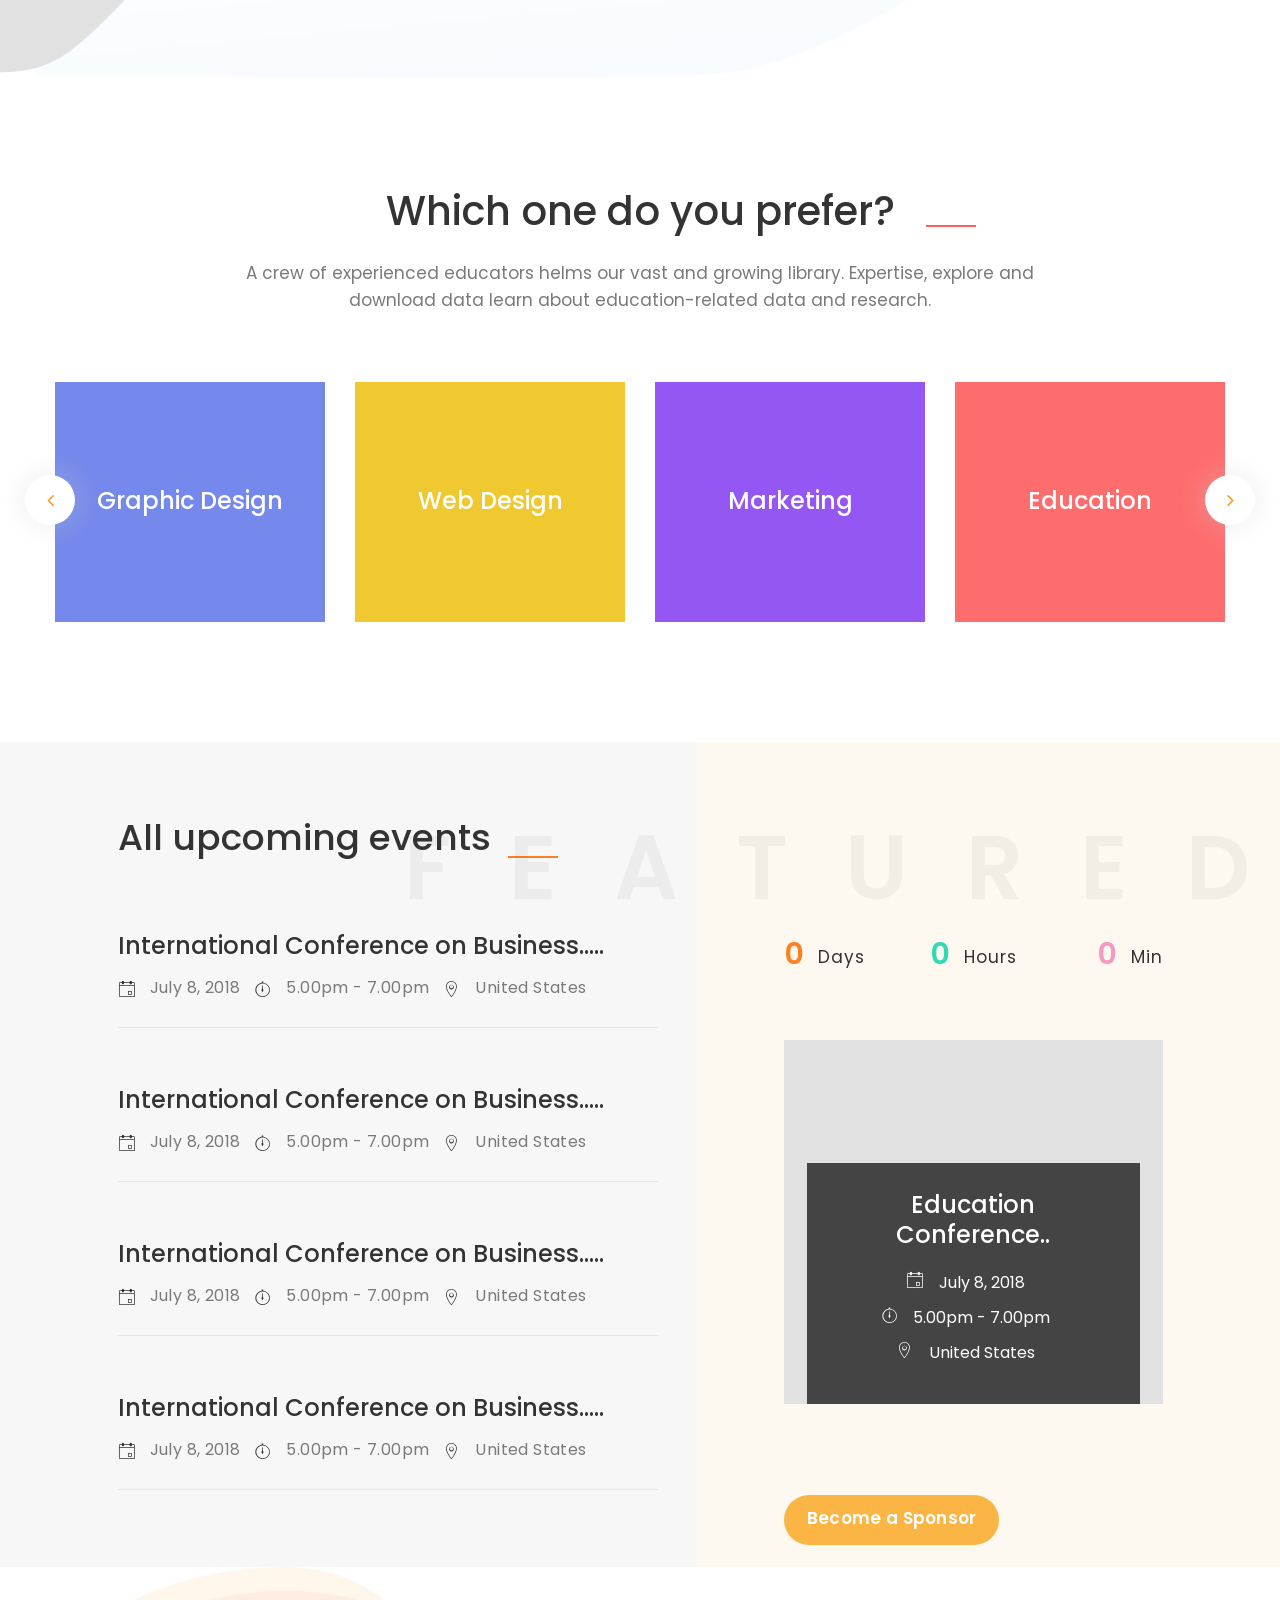
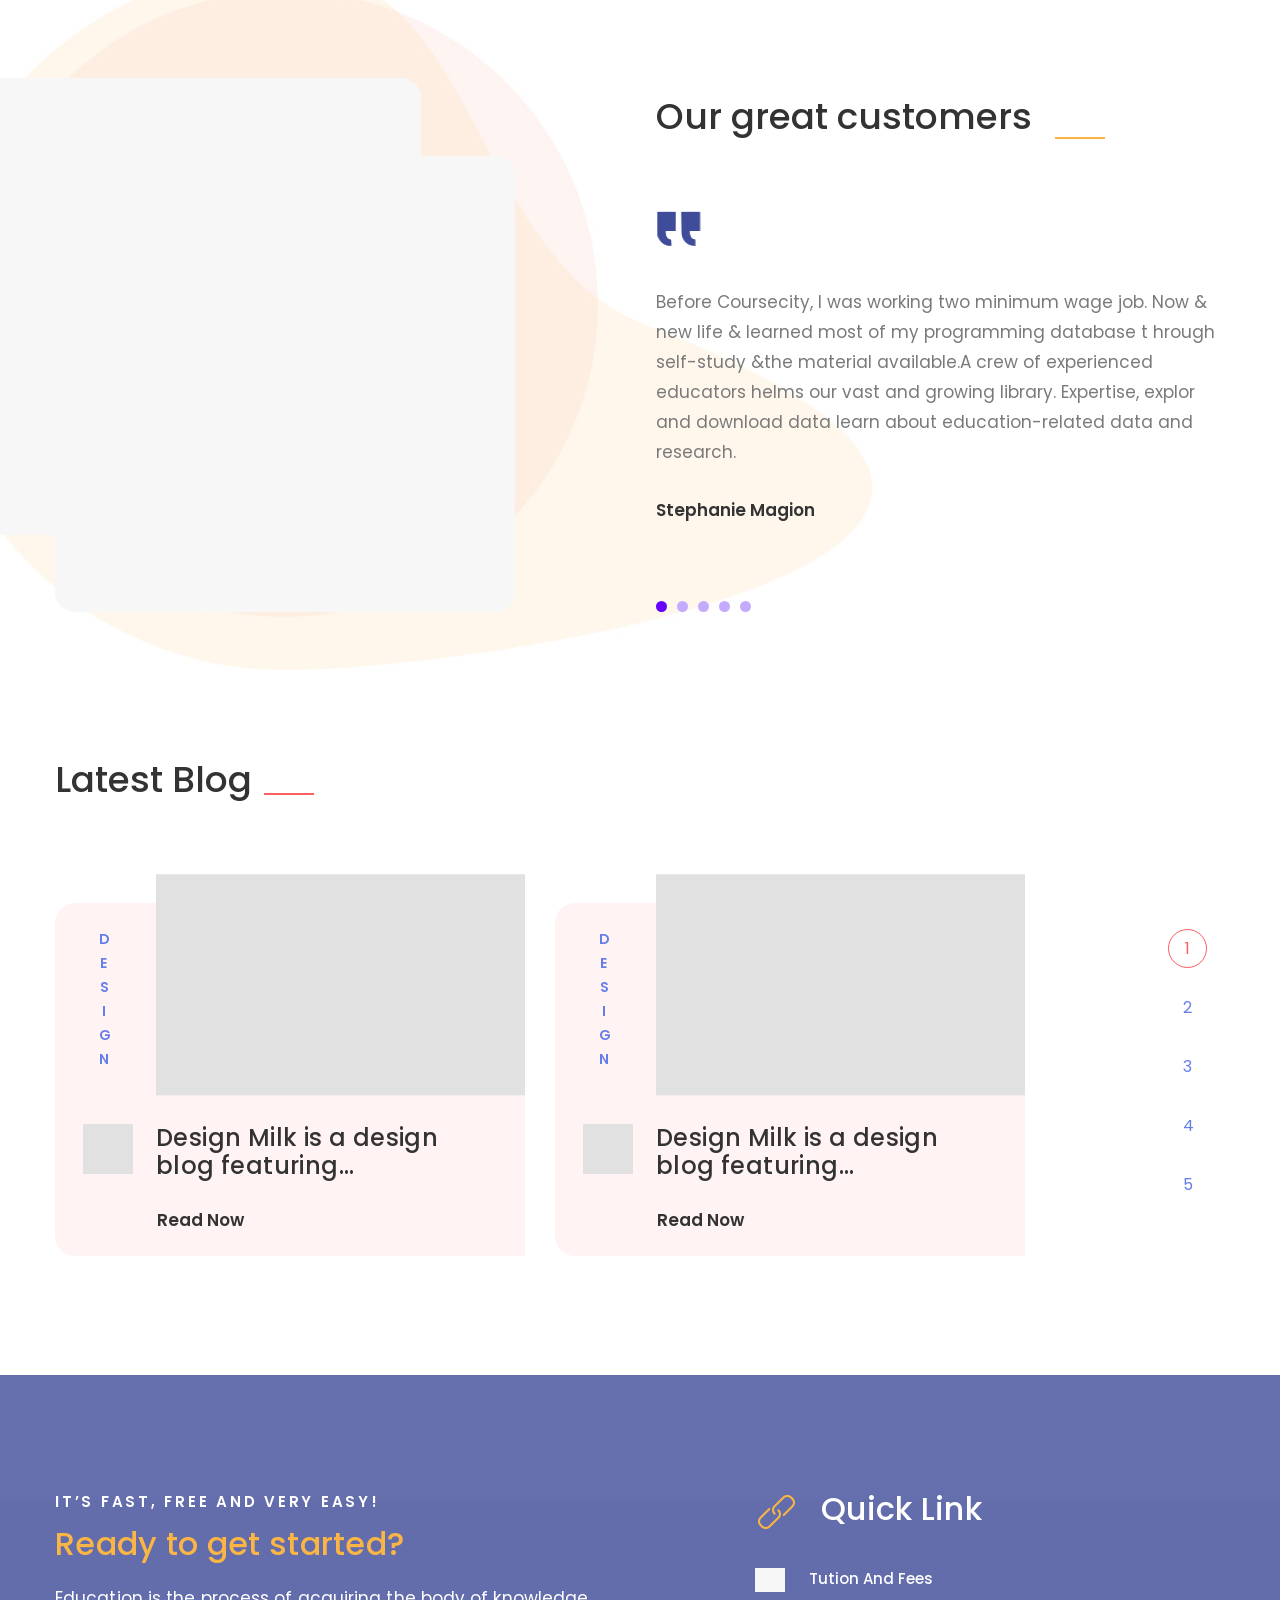
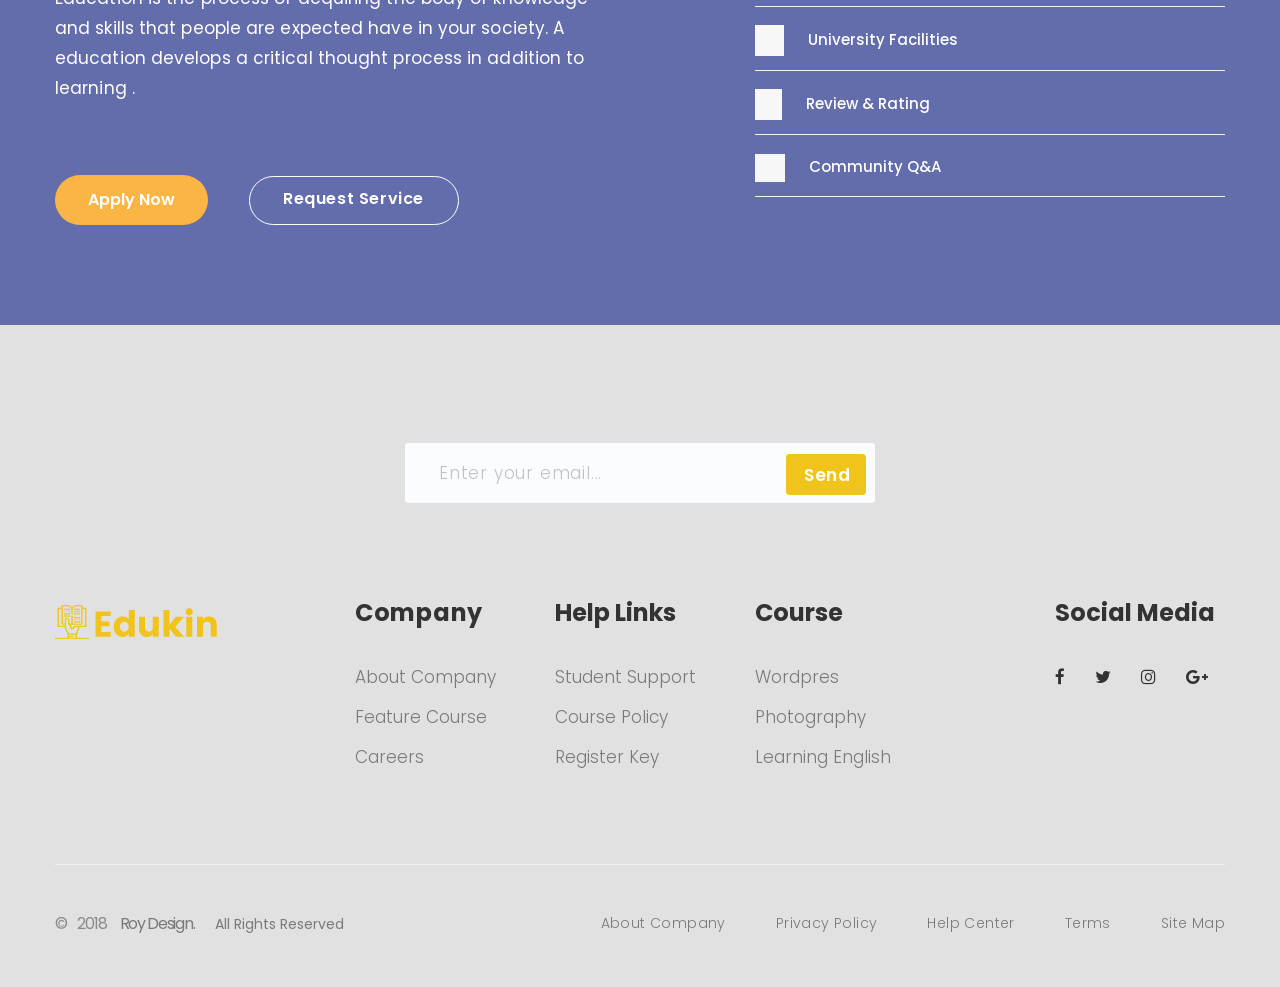
<file: templates_frant/home5.html>
<!DOCTYPE html>
<html lang="en">
<head>
    <meta charset="UTF-8">
    <title>edukin</title>

    <!-- Mobile Specific Metas-->
    <meta name="viewport" content="width=device-width, initial-scale=1, maximum-scale=1">
    
    <!-- Bootstrap-->
    <link rel="stylesheet" href="stylesheet/bootstrap.css">

    <!-- Template Style-->
    <link rel="stylesheet" href="stylesheet/font-awesome.css"> 
    <link rel="stylesheet" href="stylesheet/animate.css">
    <link rel="stylesheet" href="stylesheet/style.css">
    <link rel="stylesheet" href="stylesheet/shortcodes.css">
    <link rel="stylesheet" href="stylesheet/jquery-fancybox.css">
    <link rel="stylesheet" href="stylesheet/responsive.css">
    <link rel="stylesheet" href="stylesheet/flexslider.css">
    <link rel="stylesheet" href="stylesheet/owl.theme.default.min.css">
    <link rel="stylesheet" href="stylesheet/owl.carousel.min.css">
    <link rel="stylesheet" href="stylesheet/jquery.mCustomScrollbar.min.css">

    <link href="icon/favicon.ico" rel="shortcut icon">
</head>
<body>
    <div id="loading-overlay">
        <div class="loader"></div>
    </div>
    <div class="wrap-header">
        <header class="header flat-header lh-header header-style5 clearfix">
            <div class="site-header-inner">
                <div class="container">
                    <div id="logo" class="logo">
                        <a href="index.html"><img src="images/logo/05.png" alt="images"></a>
                    </div>
                    <div class="mobile-button"><span></span></div>
                    <div class="header-menu">
                        <nav id="main-nav" class="main-nav">
                            <ul class="menu">
                                <li><a href="#">Home</a>
                                    <ul class="sub-menu">
                                        <li class="menu-item"><a href="index.html">Home 1</a></li>
                                        <li class="menu-item"><a href="home2.html">Home 2</a></li>
                                        <li class="menu-item"><a href="home3.html">Home 3</a></li>
                                        <li class="menu-item"><a href="home4.html">Home 4</a></li>
                                        <li class="menu-item active"><a href="home5.html">Home 5</a></li>
                                    </ul><!-- sub-menu -->
                                </li>
                                <li><a href="#">Course</a>
                                    <ul class="sub-menu">
                                        <li class="menu-item"><a href="course.html">Course</a></li>
                                        <li class="menu-item"><a href="course-list.html">Course list</a></li>
                                        <li class="menu-item"><a href="course-single.html">Course single</a></li>
                                    </ul><!-- sub-menu -->
                                </li>
                                <li><a href="#">Explore</a>
                                    <ul class="sub-menu">
                                        <li class="menu-item"><a href="about.html">About</a></li>
                                    </ul><!-- sub-menu -->
                                </li>
                                <li><a href="#">Degrees</a>
                                    <ul class="sub-menu">
                                        <li class="menu-item"><a href="blog.html">Blog</a></li>
                                        <li class="menu-item"><a href="blog-single.html">Blog single</a></li>
                                    </ul><!-- sub-menu -->
                                </li>
                                <li class="nav-sing">
                                    <a class="sing-in" href="#">Sing in</a>
                                </li>
                            </ul>
                        </nav>
                    </div> 
                </div>
            </div>
        </header><!-- header -->
    </div><!-- wrap-header -->
    <section class="transparent-head transparent-head-style5">
        <div class="container">            
            <div class="wrap-transparent">
                <div class="pd-lf">
                    <div class="title">
                        Education is the most powerfull weapon
                    </div>
                    <p class="text">
                        A bank is a financial institution accepts deposits from public and creates credit. For all of your needs.
                    </p>
                    <div class="btn-edu">
                        <ul>
                            <li class="bt-copy">
                                <a href="#" class="bg-cl667eea">Read More</a>
                            </li>
                            <li class="bt-get">
                                <a href="#" class="bg-clfff7ec">Get Started</a>
                            </li>
                        </ul>
                    </div>
                </div>
                <div class="pd-rg">
                    <div class="videobox">
                        <a class="fancybox" data-type="iframe" href="https://www.youtube.com/embed/2Ge1GGitzLw?autoplay=1">
                            <img src="images/home3/2.png" alt="images">
                        </a>
                    </div>
                </div>
            </div>            
        </div>
    </section><!-- transparent-head -->
    <section class="partner-clients partner-clients-style5"> 
        <div class="container">
            <div class="row">   
                <div class="slide-client owl-carousel" data-auto="true" data-item="4" data-nav="false" data-dots="false">
                    <ul>
                        <li><img src="images/home1/01.png" alt="images"></li>
                    </ul>
                    <ul>
                        <li><img src="images/home1/02.png" alt="images"></li>
                    </ul>
                    <ul>
                        <li><img src="images/home1/03.png" alt="images"></li>
                    </ul>
                    <ul>
                        <li><img src="images/home1/04.png" alt="images"></li>
                    </ul>
                </div>   
            </div>
        </div>
    </section><!-- partner-clients -->
    <section class="online-courses online-courses-style5">
        <div class="container">
            <div class="title-section text-center">
                <p class="sub-title lt-sp17">Most popular courses</p>
                <div class="flat-title medium">
                   2000+ Online courses 
                </div>
            </div>
            <div class="online-courses-wrap">
                <div class="flat-carousel-box data-effect clearfix" data-gap="30" data-column="3" data-column2="2" data-column3="1" data-column4="1" data-dots="false" data-auto="false" data-nav="true">
                    <div class="owl-carousel">
                        <div class="imagebox-courses-type1">
                            <div class="featured-post">
                                <img src="images/home1/05.png" alt="images">
                            </div>
                            <div class="author-info">
                                <div class="avatar">
                                    <img src="images/home1/11.png" alt="images">
                                </div>
                                <div class="category">
                                    design
                                </div>
                                <div class="name">
                                    <a href="#">Learn Photoshop CC ...</a> 
                                </div>
                                <div class="border-bt">
                                    
                                </div>
                                <div class="evaluate">
                                    <div class="price">
                                        <span class="price-now">$269</span>
                                        <span class="price-previou"><del>$169</del></span>
                                    </div>
                                    <div class="review">
                                        <i class="fa fa-star" aria-hidden="true"></i>
                                        <i class="fa fa-star" aria-hidden="true"></i>
                                        <i class="fa fa-star" aria-hidden="true"></i>
                                        <i class="fa fa-star" aria-hidden="true"></i>
                                        <i class="fa fa-star" aria-hidden="true"></i>
                                        <span>(4)</span>
                                    </div>
                                </div>
                            </div>
                        </div>
                        <div class="imagebox-courses-type1">
                            <div class="featured-post">
                                <img src="images/home1/06.png" alt="images">
                            </div>
                            <div class="author-info">
                                <div class="avatar">
                                    <img src="images/home1/11.png" alt="images">
                                </div>
                                <div class="category">
                                    maketing
                                </div>
                                <div class="name">
                                    <a href="#">Learn Photoshop CC ...</a> 
                                </div>
                                <div class="border-bt">
                                    
                                </div>
                                <div class="evaluate">
                                    <div class="price">
                                        <span class="price-now">$269</span>
                                        <span class="price-previou"><del>$169</del></span>
                                    </div>
                                    <div class="review">
                                        <i class="fa fa-star" aria-hidden="true"></i>
                                        <i class="fa fa-star" aria-hidden="true"></i>
                                        <i class="fa fa-star" aria-hidden="true"></i>
                                        <i class="fa fa-star" aria-hidden="true"></i>
                                        <i class="fa fa-star" aria-hidden="true"></i>
                                        <span>(4)</span>
                                    </div>
                                </div>
                            </div>
                        </div>
                        <div class="imagebox-courses-type1">
                            <div class="featured-post">
                                <img src="images/home1/07.png" alt="images">
                            </div>
                            <div class="author-info">
                                <div class="avatar">
                                    <img src="images/home1/11.png" alt="images">
                                </div>
                                <div class="category">
                                    web design
                                </div>
                                <div class="name">
                                    <a href="#">Learn Photoshop CC ...</a> 
                                </div>
                                <div class="border-bt">
                                    
                                </div>
                                <div class="evaluate">
                                    <div class="price">
                                        <span class="price-now">$269</span>
                                        <span class="price-previou"><del>$169</del></span>
                                    </div>
                                    <div class="review">
                                        <i class="fa fa-star" aria-hidden="true"></i>
                                        <i class="fa fa-star" aria-hidden="true"></i>
                                        <i class="fa fa-star" aria-hidden="true"></i>
                                        <i class="fa fa-star" aria-hidden="true"></i>
                                        <i class="fa fa-star" aria-hidden="true"></i>
                                        <span>(4)</span>
                                    </div>
                                </div>
                            </div>
                        </div>
                        <div class="imagebox-courses-type1">
                            <div class="featured-post">
                                <img src="images/home1/05.png" alt="images">
                            </div>
                            <div class="author-info">
                                <div class="avatar">
                                    <img src="images/home1/11.png" alt="images">
                                </div>
                                <div class="category">
                                    design
                                </div>
                                <div class="name">
                                    <a href="#">Learn Photoshop CC ...</a> 
                                </div>
                                <div class="border-bt">
                                    
                                </div>
                                <div class="evaluate">
                                    <div class="price">
                                        <span class="price-now">$269</span>
                                        <span class="price-previou"><del>$169</del></span>
                                    </div>
                                    <div class="review">
                                        <i class="fa fa-star" aria-hidden="true"></i>
                                        <i class="fa fa-star" aria-hidden="true"></i>
                                        <i class="fa fa-star" aria-hidden="true"></i>
                                        <i class="fa fa-star" aria-hidden="true"></i>
                                        <i class="fa fa-star" aria-hidden="true"></i>
                                        <span>(4)</span>
                                    </div>
                                </div>
                            </div>
                        </div>
                        <div class="imagebox-courses-type1">
                            <div class="featured-post">
                                <img src="images/home1/06.png" alt="images">
                            </div>
                            <div class="author-info">
                                <div class="avatar">
                                    <img src="images/home1/11.png" alt="images">
                                </div>
                                <div class="category">
                                    maketing
                                </div>
                                <div class="name">
                                    <a href="#">Learn Photoshop CC ...</a> 
                                </div>
                                <div class="border-bt">
                                    
                                </div>
                                <div class="evaluate">
                                    <div class="price">
                                        <span class="price-now">$269</span>
                                        <span class="price-previou"><del>$169</del></span>
                                    </div>
                                    <div class="review">
                                        <i class="fa fa-star" aria-hidden="true"></i>
                                        <i class="fa fa-star" aria-hidden="true"></i>
                                        <i class="fa fa-star" aria-hidden="true"></i>
                                        <i class="fa fa-star" aria-hidden="true"></i>
                                        <i class="fa fa-star" aria-hidden="true"></i>
                                        <span>(4)</span>
                                    </div>
                                </div>
                            </div>
                        </div>
                        <div class="imagebox-courses-type1">
                            <div class="featured-post">
                                <img src="images/home1/07.png" alt="images">
                            </div>
                            <div class="author-info">
                                <div class="avatar">
                                    <img src="images/home1/11.png" alt="images">
                                </div>
                                <div class="category">
                                    web design
                                </div>
                                <div class="name">
                                    <a href="#">Learn Photoshop CC ...</a> 
                                </div>
                                <div class="border-bt">
                                    
                                </div>
                                <div class="evaluate">
                                    <div class="price">
                                        <span class="price-now">$269</span>
                                        <span class="price-previou"><del>$169</del></span>
                                    </div>
                                    <div class="review">
                                        <i class="fa fa-star" aria-hidden="true"></i>
                                        <i class="fa fa-star" aria-hidden="true"></i>
                                        <i class="fa fa-star" aria-hidden="true"></i>
                                        <i class="fa fa-star" aria-hidden="true"></i>
                                        <i class="fa fa-star" aria-hidden="true"></i>
                                        <span>(4)</span>
                                    </div>
                                </div>
                            </div>
                        </div>
                        <div class="imagebox-courses-type1">
                            <div class="featured-post">
                                <img src="images/home1/05.png" alt="images">
                            </div>
                            <div class="author-info">
                                <div class="avatar">
                                    <img src="images/home1/11.png" alt="images">
                                </div>
                                <div class="category">
                                    design
                                </div>
                                <div class="name">
                                    <a href="#">Learn Photoshop CC ...</a> 
                                </div>
                                <div class="border-bt">
                                    
                                </div>
                                <div class="evaluate">
                                    <div class="price">
                                        <span class="price-now">$269</span>
                                        <span class="price-previou"><del>$169</del></span>
                                    </div>
                                    <div class="review">
                                        <i class="fa fa-star" aria-hidden="true"></i>
                                        <i class="fa fa-star" aria-hidden="true"></i>
                                        <i class="fa fa-star" aria-hidden="true"></i>
                                        <i class="fa fa-star" aria-hidden="true"></i>
                                        <i class="fa fa-star" aria-hidden="true"></i>
                                        <span>(4)</span>
                                    </div>
                                </div>
                            </div>
                        </div>
                        <div class="imagebox-courses-type1">
                            <div class="featured-post">
                                <img src="images/home1/06.png" alt="images">
                            </div>
                            <div class="author-info">
                                <div class="avatar">
                                    <img src="images/home1/11.png" alt="images">
                                </div>
                                <div class="category">
                                    maketing
                                </div>
                                <div class="name">
                                    <a href="#">Learn Photoshop CC ...</a> 
                                </div>
                                <div class="border-bt">
                                    
                                </div>
                                <div class="evaluate">
                                    <div class="price">
                                        <span class="price-now">$269</span>
                                        <span class="price-previou"><del>$169</del></span>
                                    </div>
                                    <div class="review">
                                        <i class="fa fa-star" aria-hidden="true"></i>
                                        <i class="fa fa-star" aria-hidden="true"></i>
                                        <i class="fa fa-star" aria-hidden="true"></i>
                                        <i class="fa fa-star" aria-hidden="true"></i>
                                        <i class="fa fa-star" aria-hidden="true"></i>
                                        <span>(4)</span>
                                    </div>
                                </div>
                            </div>
                        </div>
                        <div class="imagebox-courses-type1">
                            <div class="featured-post">
                                <img src="images/home1/07.png" alt="images">
                            </div>
                            <div class="author-info">
                                <div class="avatar">
                                    <img src="images/home1/11.png" alt="images">
                                </div>
                                <div class="category">
                                    web design
                                </div>
                                <div class="name">
                                    <a href="#">Learn Photoshop CC ...</a> 
                                </div>
                                <div class="border-bt">
                                    
                                </div>
                                <div class="evaluate">
                                    <div class="price">
                                        <span class="price-now">$269</span>
                                        <span class="price-previou"><del>$169</del></span>
                                    </div>
                                    <div class="review">
                                        <i class="fa fa-star" aria-hidden="true"></i>
                                        <i class="fa fa-star" aria-hidden="true"></i>
                                        <i class="fa fa-star" aria-hidden="true"></i>
                                        <i class="fa fa-star" aria-hidden="true"></i>
                                        <i class="fa fa-star" aria-hidden="true"></i>
                                        <span>(4)</span>
                                    </div>
                                </div>
                            </div>
                        </div>
                    </div>
                </div>
           </div>
        </div>
    </section><!-- online-courses -->
    <section class="flat-benefit flat-benefit-style5 clearfix">
        <div class="container-fluid">
            <div class="col-benefit-left">
                <div class="wrap-inconbox-benefit">
                    <div class="title-section">
                        <div class="flat-title medium heading-type2">Why choose us?</div>
                    </div>
                    <div class="iconbox-benefit iconbox-benefit-style5">
                        <div class="row">
                            <div class="col-lg-6 col-md-6 col-sm-6 col-sx-12">
                                <div class="themesflat-content-box" data-padding="0% 4% 0% 0%" data-sdesktoppadding="0% 0% 0% 0%" data-ssdesktoppadding="0% 0% 0% 0%"data-mobipadding="0% 0% 0% 0%" data-smobipadding="0% 0% 0% 0%">                                    
                                    <div class="iconbox">
                                        <div class="iconbox-icon">
                                            <img src="images/home5/04.png" alt="images">
                                        </div>
                                        <div class="iconbox-content img-one">
                                            <h3>
                                                <a href="#">Certificate</a>
                                            </h3>
                                            <p>
                                                Education is the most power which you can to change the world.” Education is the key to.
                                            </p>
                                        </div>
                                    </div>
                                </div>
                            </div>
                            <div class="col-lg-6 col-md-6 col-sm-6 col-sx-12">
                                <div class="themesflat-content-box" data-padding="0% 4% 0% 0%" data-sdesktoppadding="0% 15px 0% 0%" data-ssdesktoppadding="0% 15px 0% 0%"data-mobipadding="0% 0% 0% 0%" data-smobipadding="0% 0% 0% 0%">
                                    <div class="iconbox">
                                        <div class="iconbox-icon">
                                            <img src="images/home5/05.png" alt="images">
                                        </div>
                                        <div class="iconbox-content img-two">
                                            <h3>
                                                <a href="#">Life Programs</a>
                                            </h3>
                                            <p>
                                                Education is the most power which you can to change the world.” Education is the key to.
                                            </p>
                                        </div>
                                    </div>
                                </div>
                            </div>
                            <div class="col-lg-6 col-md-6 col-sm-6 col-sx-12">
                                <div class="themesflat-content-box" data-padding="0% 4% 0% 0%" data-sdesktoppadding="0% 0% 0% 0%" data-ssdesktoppadding="0% 0% 0% 0%"data-mobipadding="0% 0% 0% 0%" data-smobipadding="0% 0% 0% 0%">
                                    <div class="iconbox">
                                        <div class="iconbox-icon">
                                            <img src="images/home5/06.png" alt="images">
                                        </div>
                                        <div class="iconbox-content img-three">
                                            <h3>
                                                <a href="#">Affordability</a>
                                            </h3>
                                            <p>
                                                Education is the most power which you can to change the world.” Education is the key to.
                                            </p>
                                        </div>
                                    </div>
                                </div>
                            </div>
                            <div class="col-lg-6 col-md-6 col-sm-6 col-sx-12">
                                <div class="themesflat-content-box" data-padding="0% 4% 0% 0%" data-sdesktoppadding="0% 15px 0% 0%" data-ssdesktoppadding="0% 15px 0% 0%"data-mobipadding="0% 0% 0% 0%" data-smobipadding="0% 0% 0% 0%">
                                    <div class="iconbox">
                                        <div class="iconbox-icon">
                                            <img src="images/home5/07.png" alt="images">
                                        </div>
                                        <div class="iconbox-content img-four">
                                            <h3>
                                                <a href="#">Social</a>
                                            </h3>
                                            <p>
                                                Education is the most power which you can to change the world.” Education is the key to.
                                            </p>
                                        </div>
                                    </div>
                                </div>
                            </div>
                        </div>
                    </div>
                </div>
            </div>
            <div class="col-benefit-right">
                <div class="apply-admission bg-apply-type1">
                    <div class="apply-admission-wrap type5 bd-type2">
                        <div class="apply-admission-inner">
                            <h2 class="title text-center">
                                <span>Apply for admission</span>
                            </h2>
                        </div>
                    </div>
                    <div class="form-apply">
                        <div class="section-overlay333"></div>
                        <form action="#" class="apply-now">
                            <ul>
                                <li><input type="search" placeholder="Name"></li>
                                <li><input type="search" placeholder="Email"></li>
                                <li><input type="search" placeholder="Phone"></li>
                            </ul>
                            <div class="btn-50 hv-border text-center">
                                <button class="btn bg-clf0c41b">
                                    Apply now
                                </button>
                            </div>
                        </form>  
                    </div>
                </div>
            </div>
        </div>
    </section><!-- flat-benefit -->
    <section class="flat-introduce flat-introduce-style5 clearfix">
        <div class="container">
            <div class="row">
                <div class="col-lg-6">
                    <div class="videobox">
                        <a class="fancybox" data-type="iframe" href="https://www.youtube.com/embed/2Ge1GGitzLw?autoplay=1"></a>
                    </div>
                </div>
                <div class="col-lg-6">
                    <div class="content-introduce content-introduce-style5">
                        <div class="title-section">
                            <p class="sub-title lt-sp18">University description</p>
                            <div class="flat-title larger heading-type1">Take a tour</div>
                        </div>
                        <div class="content-introduce-inner">
                            <p>
                                Sometimes abbreviated as SW and  software is a collection of instructions that enable the user to interact with a computer, its hardware, or perform
                            </p>
                            <p>
                                The picture to the right show Microsoft Excel box, example of spreadsheet software program.
                            </p>
                            <div class="content-list">
                                <ul>
                                    <li>
                                        <span class="text">
                                            Education is extremely important because you overcome superstitions.
                                        </span>
                                    </li>
                                    <li>
                                        <span class="text">
                                            Education is only valuable if children are being taught right things.
                                        </span>
                                    </li>
                                </ul>
                            </div>
                            <div class="btn-read-more hv-bg333">
                                <a href="#">Read More</a>
                            </div>
                        </div>
                    </div>
                </div>
            </div>
        </div>
    </section><!-- flat-introduce -->
    <section class="flat-hobby flat-hobby-style5">
        <div class="container">
            <div class="section-heading text-center">
                <div class="title-section">
                    <div class="flat-title larger heading-type17">Which one do you prefer?</div>
                </div>
                <p class="caption">
                    A crew of experienced educators helms our vast and growing library. Expertise, explore and download data  learn about education-related data and research.
                </p>
            </div>
            <div class="carousel-hobby carousel-hobby-style5">
                <div class="flat-carousel-box data-effect clearfix" data-gap="30" data-column="4" data-column2="3" data-column3="2" data-column4="1" data-dots="true" data-auto="true" data-nav="true">
                    <div class="owl-carousel">
                        <div class="imagebox-hobby">
                            <div class="overlay667eea"></div>
                            <img src="images/home3/2.jpg" alt="images">
                            <a href="#" class="text-white">Graphic Design</a>
                        </div>
                        <div class="imagebox-hobby">
                            <div class="overlayf0c41b"></div>
                            <img src="images/home3/3.jpg" alt="images">
                            <a href="#" class="text-white">Web Design</a>
                        </div>
                        <div class="imagebox-hobby">
                            <div class="overlay8b46f4"></div>
                            <img src="images/home3/4.jpg" alt="images">
                            <a href="#" class="text-white">Marketing</a>
                        </div>
                        <div class="imagebox-hobby">
                            <div class="overlayff5f60-op09"></div>
                            <img src="images/home3/5.jpg" alt="images">
                            <a href="#" class="text-white">Education</a>
                        </div>

                        <div class="imagebox-hobby">
                            <div class="overlay667eea"></div>
                            <img src="images/home3/2.jpg" alt="images">
                            <a href="#" class="text-white">Graphic Design</a>
                        </div>
                        <div class="imagebox-hobby">
                            <div class="overlayf0c41b"></div>
                            <img src="images/home3/3.jpg" alt="images">
                            <a href="#" class="text-white">Web Design</a>
                        </div>
                        <div class="imagebox-hobby">
                            <div class="overlay8b46f4"></div>
                            <img src="images/home3/4.jpg" alt="images">
                            <a href="#" class="text-white">Marketing</a>
                        </div>
                        <div class="imagebox-hobby">
                            <div class="overlayff5f60-op09"></div>
                            <img src="images/home3/5.jpg" alt="images">
                            <a href="#" class="text-white">Education</a>
                        </div>
                    </div>
                </div>
            </div>
        </div>
    </section><!-- flat-hobby -->
    <section class="flat-event flat-event-bg flat-event-style5 event-bg2 equalize sm-equalize-auto clearfix">
        <div class="content-event-left">
            <div class="themesflat-content-box" data-padding="11.1% 15px 11.2% 24.5%" data-sdesktoppadding="11% 15px 11% 16.9%" data-ssdesktoppadding="10% 15px 10% 8.5%" data-mobipadding="90px 15% 100px 15%" data-smobipadding="90px 15px 100px 15px">
                <div class="wrap-event">  
                    <div class="title-section">
                        <div class="flat-title medium heading-type8">
                           All upcoming events
                        </div>
                    </div>
                    <div class="inner">
                        <div class="content-event">
                            <div class="entry-info clearfix">
                                <div class="entry-title">
                                    <a href="#">
                                        International Conference on Business.....
                                    </a>
                                </div>
                                <div class="entry-meta">
                                    <ul>
                                        <li class="date clearfix">
                                            <span class="icon-event icon-icons8-planner-100"></span>
                                            <span class="detail-event">July 8, 2018</span>
                                        </li>
                                        <li class="time clearfix">
                                            <span class="icon-event icon-icons8-stopwatch-100"></span>
                                            <span class="detail-event">5.00pm - 7.00pm</span>
                                        </li>
                                        <li class="location clearfix">
                                            <span class="icon-event icon-icons8-marker-100"></span>
                                            <span class="detail-event">United States</span>
                                        </li>
                                    </ul>
                                </div>
                            </div>
                        </div>
                        <div class="content-event">
                            <div class="entry-info clearfix">
                                <div class="entry-title">
                                    <a href="#">
                                        International Conference on Business.....
                                    </a>
                                </div>
                                <div class="entry-meta">
                                    <ul>
                                        <li class="date clearfix">
                                            <span class="icon-event icon-icons8-planner-100"></span>
                                            <span class="detail-event">July 8, 2018</span>
                                        </li>
                                        <li class="time clearfix">
                                            <span class="icon-event icon-icons8-stopwatch-100"></span>
                                            <span class="detail-event">5.00pm - 7.00pm</span>
                                        </li>
                                        <li class="location clearfix">
                                            <span class="icon-event icon-icons8-marker-100"></span>
                                            <span class="detail-event">United States</span>
                                        </li>
                                    </ul>
                                </div>
                            </div>
                        </div>
                        <div class="content-event">
                            <div class="entry-info clearfix">
                                <div class="entry-title">
                                    <a href="#">
                                        International Conference on Business.....
                                    </a>
                                </div>
                                <div class="entry-meta">
                                    <ul>
                                        <li class="date clearfix">
                                            <span class="icon-event icon-icons8-planner-100"></span>
                                            <span class="detail-event">July 8, 2018</span>
                                        </li>
                                        <li class="time clearfix">
                                            <span class="icon-event icon-icons8-stopwatch-100"></span>
                                            <span class="detail-event">5.00pm - 7.00pm</span>
                                        </li>
                                        <li class="location clearfix">
                                            <span class="icon-event icon-icons8-marker-100"></span>
                                            <span class="detail-event">United States</span>
                                        </li>
                                    </ul>
                                </div>
                            </div>
                        </div>
                        <div class="content-event">
                            <div class="entry-info clearfix">
                                <div class="entry-title">
                                    <a href="#">
                                        International Conference on Business.....
                                    </a>
                                </div>
                                <div class="entry-meta">
                                    <ul>
                                        <li class="date clearfix">
                                            <span class="icon-event icon-icons8-planner-100"></span>
                                            <span class="detail-event">July 8, 2018</span>
                                        </li>
                                        <li class="time clearfix">
                                            <span class="icon-event icon-icons8-stopwatch-100"></span>
                                            <span class="detail-event">5.00pm - 7.00pm</span>
                                        </li>
                                        <li class="location clearfix">
                                            <span class="icon-event icon-icons8-marker-100"></span>
                                            <span class="detail-event">United States</span>
                                        </li>
                                    </ul>
                                </div>
                            </div>
                        </div>
                    </div>
                </div>
            </div>
        </div>
        <div class="content-event-right">
            <div class="themesflat-content-box" data-padding="9.2% 29.8% 0% 14.9%" data-sdesktoppadding="9.2% 20% 0% 15%" data-ssdesktoppadding="4% 8% 25% 8%"data-mobipadding="100px 15% 100px 15%" data-smobipadding="100px 15px 100px 15px">
                <div class="caption">
                    FEATURED
                </div>
                <div class="wrap-event">
                    <div class="flat-counter count-time" data-day="00" data-month="00" data-year="2020" data-hour="00" data-minutes="00" data-second="00">
                        <div class="counter">
                            <ul>
                                <li class="content-counter">
                                    <div class="wrap-bg">
                                        <div class="inner-bg days">
                                            <span class="numb-count numb cl-fb8122">192</span>
                                            <span class="name-count">Days</span>
                                        </div>
                                    </div>
                                </li>
                                <li class="content-counter">
                                    <div class="wrap-bg">
                                        <div class="inner-bg hours">
                                            <span class="numb-count numb cl-33d9b2">8</span>
                                            <span class="name-count">Hours</span>
                                        </div>
                                    </div>
                                </li>
                                <li class="content-counter ">
                                    <div class="wrap-bg">
                                        <div class="inner-bg seconds">
                                            <span class="numb-count numb cl-f49ac1">28</span>
                                            <span class="name-count">Min</span>
                                        </div>
                                    </div>
                                </li>
                            </ul>
                        </div>
                    </div>
                    <div class="featured">
                        <div class="featured-wrap">
                            <img src="images/home2/8.jpg" alt="images">
                            <div class="bg-333"> 
                                <div class="entry-title text-center">
                                    <a href="#" class="text-white">Education Conference..</a>
                                </div>
                                <ul>
                                    <li class="date clearfix">
                                        <span class="icon-event icon-icons8-planner-100"></span>
                                        <span class="detail-event">July 8, 2018</span>
                                    </li>
                                    <li class="time clearfix">
                                        <span class="icon-event icon-icons8-stopwatch-100"></span>
                                        <span class="detail-event">5.00pm - 7.00pm</span>
                                    </li>
                                    <li class="location clearfix">
                                        <span class="icon-event icon-icons8-marker-100"></span>
                                        <span class="detail-event">United States</span>
                                    </li>
                                </ul>
                            </div>
                        </div>
                    </div>
                    <div class="flat-button hv-bg333">
                        <a href="#" class="btn-become">
                            Become a Sponsor
                        </a>
                    </div>
                </div>
            </div>
        </div>
    </section><!-- flat-event -->
    <section class="testimonial testimonial-style5 clearfix">
        <div class="container">
            <div class="col-left">
                <div class="featured-post">
                    <img src="images/home5/08.png" alt="images">
                    <div class="stand-behind">
                        <img src="images/home5/09.png" alt="images">
                    </div>
                </div>
            </div>
            <div class="col-right">
                <div class="title-section">
                    <div class="flat-title medium heading-type15">Our great customers</div>
                </div>
                <div class="client-style1 wrap-testimonial clearfix">
                    <div class="flat-carousel-box data-effect clearfix" data-gap="30" data-column="1" data-column2="1" data-column3="1" data-column4="1" data-dots="true" data-auto="false" data-nav="false">
                        <div class="owl-carousel">
                            <div class="client-info">
                                <span class="icon-quote icon-icons8-get-quote-filled-100"></span>
                                <div class="speech">
                                    Before Coursecity, I was working two minimum wage job. Now & new life & learned most of my programming database t hrough self-study &the material available.A crew of experienced educators helms our vast and growing library. Expertise, explor and download data  learn about education-related data and research.
                                </div>
                                <div class="name">
                                    Stephanie Magion
                                </div>
                            </div>
                            <div class="client-info">
                                <span class="icon-quote icon-icons8-get-quote-filled-100"></span>
                                <div class="speech">
                                    Before Coursecity, I was working two minimum wage job. Now & new life & learned most of my programming database t hrough self-study &the material available.A crew of experienced educators helms our vast and growing library. Expertise, explor and download data  learn about education-related data and research.
                                </div>
                                <div class="name">
                                    Stephanie Magion
                                </div>
                            </div>
                            <div class="client-info">
                                <span class="icon-quote icon-icons8-get-quote-filled-100"></span>
                                <div class="speech">
                                    Before Coursecity, I was working two minimum wage job. Now & new life & learned most of my programming database t hrough self-study &the material available.A crew of experienced educators helms our vast and growing library. Expertise, explor and download data  learn about education-related data and research.
                                </div>
                                <div class="name">
                                    Stephanie Magion
                                </div>
                            </div>
                            <div class="client-info">
                                <span class="icon-quote icon-icons8-get-quote-filled-100"></span>
                                <div class="speech">
                                    Before Coursecity, I was working two minimum wage job. Now & new life & learned most of my programming database t hrough self-study &the material available.A crew of experienced educators helms our vast and growing library. Expertise, explor and download data  learn about education-related data and research.
                                </div>
                                <div class="name">
                                    Stephanie Magion
                                </div>
                            </div>
                            <div class="client-info">
                                <span class="icon-quote icon-icons8-get-quote-filled-100"></span>
                                <div class="speech">
                                    Before Coursecity, I was working two minimum wage job. Now & new life & learned most of my programming database t hrough self-study &the material available.A crew of experienced educators helms our vast and growing library. Expertise, explor and download data  learn about education-related data and research.
                                </div>
                                <div class="name">
                                    Stephanie Magion
                                </div>
                            </div>
                        </div>
                    </div>
                </div>
            </div>
        </div>
    </section><!-- testimonial -->
    <section class="latest-blog cl-dots1 latest-blog-type1 latest-blog-style5">
        <div class="container">
            <div class="title-section">
                <div class="flat-title medium heading-type16">
                    Latest Blog
                </div>
            </div>
            <div class="flat-carousel-box data-effect clearfix" data-gap="30" data-column="2" data-column2="2" data-column3="1" data-column4="1" data-dots="true" data-auto="false" data-nav="false">
                <div class="owl-carousel">
                    <article class="post post-style1 post-bg">
                        <div class="bg clearfix">
                            <div class="position cl-667eea lt-sp4">
                                DESIGN
                            </div>
                            <div class="featured-post">
                                <img src="images/home1/34.png" alt="images">
                            </div>
                        </div>
                        <div class="post-content clearfix">
                            <div class="entry-info cleafix">
                                <div class="avatar">
                                    <img src="images/home1/36.png" alt="images">
                                </div>
                                <div class="post-title">
                                    <h5>
                                        <a href="#" class="lt-sp04">Design Milk is a design blog featuring...</a>
                                    </h5>
                                </div>
                            </div>
                            
                            <div class="post-link">
                                <a href="#">Read Now</a>
                            </div>
                        </div>
                    </article>
                    <article class="post post-style1 post-bg">
                        <div class="bg clearfix">
                            <div class="position cl-667eea lt-sp4">
                                DESIGN
                            </div>
                            <div class="featured-post">
                                <img src="images/home1/35.png" alt="images">
                            </div>
                        </div>
                        <div class="post-content clearfix">
                            <div class="entry-info cleafix">
                                <div class="avatar">
                                    <img src="images/home1/36.png" alt="images">
                                </div>
                                <div class="post-title">
                                    <h5>
                                        <a href="#" class="lt-sp04">Design Milk is a design blog featuring...</a>
                                    </h5>
                                </div>
                            </div>
                            
                            <div class="post-link">
                                <a href="#">Read Now</a>
                            </div>
                        </div>
                    </article>
                    <article class="post post-style1 post-bg">
                        <div class="bg clearfix">
                            <div class="position cl-667eea lt-sp4">
                                DESIGN
                            </div>
                            <div class="featured-post">
                                <img src="images/home1/34.png" alt="images">
                            </div>
                        </div>
                        <div class="post-content clearfix">
                            <div class="entry-info cleafix">
                                <div class="avatar">
                                    <img src="images/home1/36.png" alt="images">
                                </div>
                                <div class="post-title">
                                    <h5>
                                        <a href="#" class="lt-sp04">Design Milk is a design blog featuring...</a>
                                    </h5>
                                </div>
                            </div>
                            
                            <div class="post-link">
                                <a href="#">Read Now</a>
                            </div>
                        </div>
                    </article>
                    <article class="post post-style1 post-bg">
                        <div class="bg clearfix">
                            <div class="position cl-667eea lt-sp4">
                                DESIGN
                            </div>
                            <div class="featured-post">
                                <img src="images/home1/35.png" alt="images">
                            </div>
                        </div>
                        <div class="post-content clearfix">
                            <div class="entry-info cleafix">
                                <div class="avatar">
                                    <img src="images/home1/36.png" alt="images">
                                </div>
                                <div class="post-title">
                                    <h5>
                                        <a href="#" class="lt-sp04">Design Milk is a design blog featuring...</a>
                                    </h5>
                                </div>
                            </div>
                            
                            <div class="post-link">
                                <a href="#">Read Now</a>
                            </div>
                        </div>
                    </article>
                    <article class="post post-style1 post-bg">
                        <div class="bg clearfix">
                            <div class="position cl-667eea lt-sp4">
                                DESIGN
                            </div>
                            <div class="featured-post">
                                <img src="images/home1/34.png" alt="images">
                            </div>
                        </div>
                        <div class="post-content clearfix">
                            <div class="entry-info cleafix">
                                <div class="avatar">
                                    <img src="images/home1/36.png" alt="images">
                                </div>
                                <div class="post-title">
                                    <h5>
                                        <a href="#" class="lt-sp04">Design Milk is a design blog featuring...</a>
                                    </h5>
                                </div>
                            </div>
                            
                            <div class="post-link">
                                <a href="#">Read Now</a>
                            </div>
                        </div>
                    </article>
                    <article class="post post-style1 post-bg">
                        <div class="bg clearfix">
                            <div class="position cl-667eea lt-sp4">
                                DESIGN
                            </div>
                            <div class="featured-post">
                                <img src="images/home1/35.png" alt="images">
                            </div>
                        </div>
                        <div class="post-content clearfix">
                            <div class="entry-info cleafix">
                                <div class="avatar">
                                    <img src="images/home1/36.png" alt="images">
                                </div>
                                <div class="post-title">
                                    <h5>
                                        <a href="#" class="lt-sp04">Design Milk is a design blog featuring...</a>
                                    </h5>
                                </div>
                            </div>
                            
                            <div class="post-link">
                                <a href="#">Read Now</a>
                            </div>
                        </div>
                    </article>
                    <article class="post post-style1 post-bg">
                        <div class="bg clearfix">
                            <div class="position cl-667eea lt-sp4">
                                DESIGN
                            </div>
                            <div class="featured-post">
                                <img src="images/home1/34.png" alt="images">
                            </div>
                        </div>
                        <div class="post-content clearfix">
                            <div class="entry-info cleafix">
                                <div class="avatar">
                                    <img src="images/home1/36.png" alt="images">
                                </div>
                                <div class="post-title">
                                    <h5>
                                        <a href="#" class="lt-sp04">Design Milk is a design blog featuring...</a>
                                    </h5>
                                </div>
                            </div>
                            
                            <div class="post-link">
                                <a href="#">Read Now</a>
                            </div>
                        </div>
                    </article>
                    <article class="post post-style1 post-bg">
                        <div class="bg clearfix">
                            <div class="position cl-667eea lt-sp4">
                                DESIGN
                            </div>
                            <div class="featured-post">
                                <img src="images/home1/35.png" alt="images">
                            </div>
                        </div>
                        <div class="post-content clearfix">
                            <div class="entry-info cleafix">
                                <div class="avatar">
                                    <img src="images/home1/36.png" alt="images">
                                </div>
                                <div class="post-title">
                                    <h5>
                                        <a href="#" class="lt-sp04">Design Milk is a design blog featuring...</a>
                                    </h5>
                                </div>
                            </div>
                            
                            <div class="post-link">
                                <a href="#">Read Now</a>
                            </div>
                        </div>
                    </article>
                    <article class="post post-style1 post-bg">
                        <div class="bg clearfix">
                            <div class="position cl-667eea lt-sp4">
                                DESIGN
                            </div>
                            <div class="featured-post">
                                <img src="images/home1/34.png" alt="images">
                            </div>
                        </div>
                        <div class="post-content clearfix">
                            <div class="entry-info cleafix">
                                <div class="avatar">
                                    <img src="images/home1/36.png" alt="images">
                                </div>
                                <div class="post-title">
                                    <h5>
                                        <a href="#" class="lt-sp04">Design Milk is a design blog featuring...</a>
                                    </h5>
                                </div>
                            </div>
                            
                            <div class="post-link">
                                <a href="#">Read Now</a>
                            </div>
                        </div>
                    </article>
                    <article class="post post-style1 post-bg">
                        <div class="bg clearfix">
                            <div class="position cl-667eea lt-sp4">
                                DESIGN
                            </div>
                            <div class="featured-post">
                                <img src="images/home1/35.png" alt="images">
                            </div>
                        </div>
                        <div class="post-content clearfix">
                            <div class="entry-info cleafix">
                                <div class="avatar">
                                    <img src="images/home1/36.png" alt="images">
                                </div>
                                <div class="post-title">
                                    <h5>
                                        <a href="#" class="lt-sp04">Design Milk is a design blog featuring...</a>
                                    </h5>
                                </div>
                            </div>
                            
                            <div class="post-link">
                                <a href="#">Read Now</a>
                            </div>
                        </div>
                    </article>
                </div>
            </div>
        </div>
    </section><!-- latest-blog -->
    <section class="quick-link quick-link-style5 parallax parallax2">
        <div class="section-overlay"></div>
        <div class="container">
            <div class="row">
                <div class="col-lg-7">
                    <div class="wrap-link-left">
                        <div class="caption lt-sp275">
                            It’s fast, free and very easy!
                        </div>
                        <div class="heading-lf lt-sp03">
                            Ready to get started?
                        </div>
                        <p class="lt-sp009">
                            Education is the process of acquiring the body of knowledge and skills that people are expected have in your society. A education develops a critical thought process in addition to learning .
                        </p>
                        <div class="btn-apply-link">
                            <ul>
                                <li>
                                    <a href="#" class="btn btn-apply bg-clfbb545">Apply now</a>
                                </li>
                                <li>
                                    <a href="#" class="btn btn-request lt-sp06">Request Service</a>
                                </li>
                            </ul>
                        </div>
                    </div>
                </div>
                <div class="col-lg-5">
                    <div class="wrap-link-right">
                        <div class="heading-rg">
                            <span>Quick Link</span>
                        </div>
                        <ul class="info-quick-link">
                            <li>
                                <img src="images/home1/38.png" alt="images">
                                <a href="#">Tution And Fees</a>
                            </li>
                            <li>
                                <img src="images/home1/39.png" alt="images">
                                <a href="#">University Facilities</a>
                            </li>
                            <li>
                                <img src="images/home1/40.png" alt="images">
                                <a href="#">Review & Rating</a>
                            </li>
                            <li>
                                <img src="images/home1/41.png" alt="images">
                                <a href="#">Community Q&A</a>
                            </li>
                        </ul>
                    </div>
                </div>
            </div>
        </div>
    </section><!-- quick-link -->
    <footer id="footer" class="footer-type1">
        <div class="form-send-email">
            <div class="container">                
                <form action="#" class="form-send">
                    <input type="search" placeholder="Enter your email...">
                    <button class="btn send-button bg-clf0c41b">
                        Send
                    </button>
                </form>
            </div>
        </div>
        <div id="footer-widget">
            <div class="container">
                <div class="row">
                    <div class="col-lg-3 col-footer">
                       <div class="logo-footer">
                           <img src="images/logo/05.png" alt="images">
                       </div>
                    </div>
                    <div class="col-lg-2 col-company">
                        <h3 class="widget widget-title">
                            Company
                        </h3>
                        <ul class="widget-nav-menu">
                            <li><a href="#">About Company</a></li>
                            <li><a href="#">Feature Course</a></li>
                            <li><a href="#">Careers</a></li>
                        </ul>
                    </div>
                    <div class="col-lg-2 col-link">
                        <h3 class="widget widget-title">
                            Help Links
                        </h3>
                        <ul class="widget-nav-menu">
                            <li><a href="#">Student Support</a></li>
                            <li><a href="#">Course Policy</a></li>
                            <li><a href="#">Register  Key</a></li>
                        </ul>
                    </div>
                    <div class="col-lg-3 col-course">
                        <h3 class="widget widget-title">
                            Course
                        </h3>
                        <ul class="widget-nav-menu">
                            <li><a href="#">Wordpres</a></li>
                            <li><a href="#">Photography</a></li>
                            <li><a href="#">Learning English</a></li>
                        </ul>
                    </div>
                    <div class="col-lg-2 col-media">
                        <h3 class="widget widget-title">
                            Social Media
                        </h3>
                        <ul class="widget-social-media">
                            <li><a href="#"><i class="fa fa-facebook" aria-hidden="true"></i></a></li>
                            <li><a href="#"><i class="fa fa-twitter" aria-hidden="true"></i></a></li>
                            <li><a href="#"><i class="fa fa-instagram" aria-hidden="true"></i></a></li>
                            <li><a href="#"><i class="fa fa-google-plus" aria-hidden="true"></i></a></li>
                        </ul>
                    </div>
                </div>
            </div>
        </div>
        <div id="bottom" class="bottom-type1 clearfix has-spacer">
            <div id="bottom-bar-inner" class="container">
                <div class="bottom-bar-inner-wrap">
                    <div class="bottom-bar-content">
                        <div id="copyright">
                            © 
                            <span class="text-year">
                                2018
                            </span>
                            <span class="text-name">
                                Roy Design.
                            </span>
                            <span class="license">
                                <a href="#">All Rights Reserved</a>
                            </span>
                        </div>
                    </div>
                    <div class="bottom-bar-menu">
                        <ul class="bottom-nav">
                            <li class="menu-item"><a href="#">About Company</a></li>
                            <li class="menu-item"><a href="#">Privacy Policy</a></li>
                            <li class="menu-item"><a href="#">Help Center</a></li>
                            <li class="menu-item"><a href="#">Terms</a></li>
                            <li class="menu-item"><a href="#">Site Map</a></li>
                        </ul>
                    </div>
                </div>
            </div>
        </div>
        <a id="scroll-top" class="show"></a>
    </footer><!-- footer -->

    <script src="javascript/jquery.min.js"></script>
    <script src="javascript/rev-slider.js"></script>
    <script src="javascript/plugins.js"></script>
    <script src="javascript/jquery-countTo.js"></script>
    <script src="javascript/jquery-ui.js"></script>
    <script src="javascript/jquery-fancybox.js"></script>
    <script src="javascript/flex-slider.min.js"></script>
    <script src="javascript/scroll-img.js"></script>
    <script src="javascript/owl.carousel.min.js"></script>
    <script src="javascript/jquery.mCustomScrollbar.concat.min.js"></script>
    <script src="javascript/parallax.js"></script>
    <script src="javascript/jquery-isotope.js"></script>
    <script src="javascript/equalize.min.js"></script>
    <script src="javascript/main.js"></script>

    <!-- slider -->
    <script src="rev-slider/js/jquery.themepunch.tools.min.js"></script>
    <script src="rev-slider/js/jquery.themepunch.revolution.min.js"></script>

    <!-- Load Extensions only on Local File Systems ! The following part can be removed on Server for On Demand Loading -->
    <script src="rev-slider/js/extensions/extensionsrevolution.extension.actions.min.js"></script>
    <script src="rev-slider/js/extensions/extensionsrevolution.extension.carousel.min.js"></script>
    <script src="rev-slider/js/extensions/extensionsrevolution.extension.kenburn.min.js"></script>
    <script src="rev-slider/js/extensions/extensionsrevolution.extension.layeranimation.min.js"></script>
    <script src="rev-slider/js/extensions/extensionsrevolution.extension.migration.min.js"></script>
    <script src="rev-slider/js/extensions/extensionsrevolution.extension.navigation.min.js"></script>
    <script src="rev-slider/js/extensions/extensionsrevolution.extension.parallax.min.js"></script>
    <script src="rev-slider/js/extensions/extensionsrevolution.extension.slideanims.min.js"></script>
    <script src="rev-slider/js/extensions/extensionsrevolution.extension.video.min.js"></script>
</body>
</html>
</file>
<file: templates_frant/stylesheet/style.css>
/**
* hover
* button
* mobile-button
* mobile navigation
* box-shadow
* pd
* mg
* letter-spacing
* bg-color
* color
* overlay
* loading-overlay
* parallax
* header
* top-bar
* flat-slider
* menu
* sub-menu
* blog
* footer
* bottom
* blog-single
* home1
* home2
* home3
* home4
* home5
* about
* course-list
* course-grid
* course-single
*/

@import url('https://fonts.googleapis.com/css?family=Poppins:100,100i,200,200i,300,300i,400,400i,500,500i,600,600i,700,700i,800,800i,900,900i');
@import url('font-awesome.css');
@font-face {
  font-family: 'icomoon';
  src:  url('../fonts/icomoon.eot?rn6xjl');
  src:  url('../fonts/icomoon.eot?rn6xjl#iefix') format('embedded-opentype'),
    url('../fonts/icomoon.ttf?rn6xjl') format('truetype'),
    url('../fonts/icomoon.woff?rn6xjl') format('woff'),
    url('../fonts/icomoon.svg?rn6xjl#icomoon') format('svg');
  font-weight: normal;
  font-style: normal;
}

[class^="icon-"], [class*=" icon-"] {
  /* use !important to prevent issues with browser extensions that change fonts */
  font-family: 'icomoon' !important;
  speak: none;
  font-style: normal;
  font-weight: normal;
  font-variant: normal;
  text-transform: none;
  line-height: 1;

  /* Better Font Rendering =========== */
  -webkit-font-smoothing: antialiased;
  -moz-osx-font-smoothing: grayscale;
}

.icon-icons8-list-filled-480:before {
  content: "\e90f";
}
.icon-icons8-grid-view-480:before {
  content: "\e910";
}
.icon-space-shuttle:before {
  content: "\e900";
}
.icon-social-sciences-faculty:before {
  content: "\e901";
}
.icon-rising:before {
  content: "\e902";
}
.icon-instruction:before {
  content: "\e903";
}
.icon-graduation-hat:before {
  content: "\e904";
}
.icon-certificate:before {
  content: "\e905";
}
.icon-icons8-delete-100:before {
  content: "\e906";
}
.icon-agreement:before {
  content: "\e907";
}
.icon-right-arrow:before {
  content: "\e908";
}
.icon-left-arrow:before {
  content: "\e909";
}
.icon-link:before {
  content: "\e90a";
}
.icon-icons8-planner-100:before {
  content: "\e90b";
}
.icon-icons8-stopwatch-100:before {
  content: "\e90c";
}
.icon-icons8-get-quote-filled-100:before {
  content: "\e90d";
}
.icon-icons8-marker-100:before {
  content: "\e90e";
}

/* Reset
-------------------------------------------------------------- */
html {
overflow-y: scroll;
-webkit-text-size-adjust: 100%;
-ms-text-size-adjust: 100%
}

body {
    line-height: 1;
    -webkit-font-smoothing: antialiased;
    -webkit-text-size-adjust: 100%;
    -ms-text-size-adjust: 100%;
}

a,abbr,acronym,address,applet,article,aside,audio,b,big,blockquote,body,caption,canvas,center,cite,code,dd,del,details,dfn,dialog,div,dl,dt,em,embed,fieldset,figcaption,figure,form,footer,header,hgroup,h1,h2,h3,h4,h5,h6,html,i,iframe,img,ins,kbd,label,legend,li,mark,menu,nav,object,ol,output,p,pre,q,ruby,s,samp,section,small,span,strike,strong,sub,summary,sup,tt,table,tbody,textarea,tfoot,thead,time,tr,th,td,u,ul,var,video {
    font-family: inherit;
    font-size: 100%;
    font-weight: inherit;
    font-style: inherit;
    vertical-align: baseline;
    margin: 0;
    padding: 0;
    border: 0;
    outline: 0;
    background: transparent
}

article,
aside,
details,
figcaption,
figure,
footer,
header,
hgroup,
menu,
nav,
section {
    display: block
}

ol,
ul {
    list-style: none
}

blockquote,
q {
    -webkit-hyphens: none;
    -moz-hyphens: none;
    -ms-hyphens: none;
    hyphens: none;
    quotes: none
}

figure {
    margin: 0
}

 :focus {
    outline: none !important;
    
}

table {
    border-collapse: collapse;
    border-spacing: 0
}

img {
    border: 0;
    -ms-interpolation-mode: bicubic;
    vertical-align: middle
}

legend {
    white-space: normal
}

button,
input,
select,
textarea {
    font-size: 100%;
    margin: 0;
    max-width: 100%;
    vertical-align: baseline;
    -webkit-box-sizing: border-box;
    -moz-box-sizing: border-box;
    box-sizing: border-box
}

button,
input {
    line-height: normal
}

input,
textarea {
    background-image: -webkit-linear-gradient(hsla(0, 0%, 100%, 0), hsla(0, 0%, 100%, 0))
}

button,
input[type="button"],
input[type="reset"],
input[type="submit"] {
    line-height: 1;
    cursor: pointer;
    -webkit-appearance: button;
    border: none
}

input[type="checkbox"],
input[type="radio"] {
    padding: 0
}

input[type="search"] {
    -webkit-appearance: textfield
}

input[type="search"]::-webkit-search-decoration {
    -webkit-appearance: none
}

button::-moz-focus-inner,
input::-moz-focus-inner {
    border: 0;
    padding: 0
}

*,
:before,
:after {
    -webkit-box-sizing: border-box;
    -moz-box-sizing: border-box;
    box-sizing: border-box
}

/* Repeatable Patterns
-------------------------------------------------------------- */
*,
*:before,
*:after {
    -webkit-box-sizing: border-box;
    -moz-box-sizing: border-box;
    box-sizing: border-box;
}

body {
    font: 16px/27px "Poppins", sans-serif;
    color: #8a8a8a;
    font-weight: 400;
    overflow: hidden;
}

a { 
    font-size: 14px;    
    text-decoration: none;
    color: #333;
    -webkit-transition: all 0.3s ease-in-out;
    -moz-transition: all 0.3s ease-in-out;
    -ms-transition: all 0.3s ease-in-out;
    -o-transition: all 0.3s ease-in-out;
    transition: all 0.3s ease-in-out;
}

a:hover,
a:focus {
    color: #fbb545;
    text-decoration: none;
    outline: 0;
    -webkit-transition: all 0.3s ease-in-out;
    -moz-transition: all 0.3s ease-in-out;
    -ms-transition: all 0.3s ease-in-out;
    -o-transition: all 0.3s ease-in-out;
    transition: all 0.3s ease-in-out;
}

ul, ol {
    padding: 0;
}

img {
    max-width: 100%;
    height: auto;       
}

b, strong {
    font-weight: 900;
}

button {
    border: none;
}

button,
input[type="button"],
input[type="reset"],
input[type="submit"] {      
    display: inline-block;
    padding: 10px 28px;
    line-height: 24px;
    font-size: 14px;
    text-transform: uppercase;
    color: #ffffff;
    background: #ffb922;
    border: 2px solid #ffb922;
    -webkit-border-radius: 2px;
    -ms-border-radius: 2px;
    -o-border-radius: 2px;
    -moz-border-radius: 2px;
    position: relative;
    -webkit-transition: all 0.3s ease-in-out;
    -moz-transition: all 0.3s ease-in-out;
    -ms-transition: all 0.3s ease-in-out;
    -o-transition: all 0.3s ease-in-out;
    transition: all 0.3s ease-in-out;
}

button:hover,
input[type="button"]:hover,
input[type="reset"]:hover,
input[type="submit"]:hover {        
    color: #fff;
    background: #ffb922;
}


select,
textarea,
input[type="text"],
input[type="password"],
input[type="datetime"],
input[type="datetime-local"],
input[type="date"],
input[type="month"],
input[type="time"],
input[type="week"],
input[type="number"],
input[type="url"],
input[type="search"],
input[type="tel"],
input[type="color"],
input[type="email"] {   
    position: relative;
    display: block;
    width: 100%;
    line-height: 24px;
    padding: 0px 19px;
    color: #333;
    font-size: 16px;
    font-weight: 300;
    border: 1px solid #eeeff1;
    height: 44px;
    background-color: #fff;
    border-radius: 3px; 
    -webkit-transition: all 0.3s ease-in-out;
    -moz-transition: all 0.3s ease-in-out;
    -ms-transition: all 0.3s ease-in-out;
    -o-transition: all 0.3s ease-in-out;
    transition: all 0.3s ease-in-out;
}

textarea:focus,
input[type="text"]:focus,
input[type="password"]:focus,
input[type="datetime"]:focus,
input[type="datetime-local"]:focus,
input[type="date"]:focus,
input[type="month"]:focus,
input[type="time"]:focus,
input[type="week"]:focus,
input[type="number"]:focus,
input[type="email"]:focus,
input[type="url"]:focus,
input[type="search"]:focus,
input[type="tel"]:focus,
input[type="color"]:focus {
    border: 1px solid #ffb922;
    -webkit-box-shadow: none;
    -moz-box-shadow: none;
    box-shadow: none;
}

textarea {
    width: 100%;
    padding: 14px 21px;
    height: 100px;
}

input[type="checkbox"] {
    display: inline;
}

textarea:-moz-placeholder,
textarea::-moz-placeholder,
input:-moz-placeholder,
input::-moz-placeholder {       
    color: #c2c2c2;
    opacity: 1;
}

input:-ms-input-placeholder {
    color: #c2c2c2;
}

textarea::-webkit-input-placeholder,
input::-webkit-input-placeholder {
    color: #c2c2c2;
    opacity: 1;
}

/*hover*/
.header-menu .main-nav .menu li a:hover,.nav-sing li a:hover,
.hv-menu-type2 .header-menu .main-nav .menu li a:hover,
.content-post-inner .entry-title a:hover,.flat-header-style2 .nav-sing li a:hover,
.footer-type2 #footer-widget .widget-nav-menu li a:hover,
.footer-type2 #footer-widget .widget-social-media li a i:hover,
.hv-menu-type2 .header-menu .main-nav .menu li a:hover,
.content-post-inner .entry-title a:hover,#footer #footer-widget .widget-nav-menu li a:hover,
.post-meta .social i:hover,.hv-menu-type1 .main-nav .menu li a:hover,
.content-blog-single .social-blog-single li i:hover,
.latest-post .latest-post-wrap .thumb-new-content .thumb-new-title a:hover,
.related-posts-wrap .content-related-post .post-title a:hover,
#bottom ul.bottom-nav > li > a:hover,.flat-services.style1 .flat-imagebox.imagebox-services .imagebox-content a:hover,
.info-quick-link li a:hover,
.quick-link .info-quick-link li a:hover,.breadcrumbs-inner li a:hover,
#footer #footer-widget .widget-social-media li a:hover,.iconbox-benefit .iconbox-content a:hover,
.flat-course .course-content h4 a:hover,
.courses-single-page .sidebar-right .widget-features .features li a:hover,
.site-content .post-blog .content-post-inner .entry-title a:hover,
.header #main-nav ul li ul.sub-menu .menu-item a:hover,
.header #main-nav ul li ul.sub-menu .menu-item.active a,
.latest-blog-type2 .post .post-content .post-title h5 a:hover,
#bottom .bottom-bar-content #copyright .license a:hover,
.flat-event-style3 .content-event-style3 .featured .place a:hover,
.course-grid .flat-portfolio .flat-filter-isotype li a:hover{
    color: #fbb545;
    -webkit-transition: all 0.3s ease;
    -moz-transition: all 0.3s ease;
    -ms-transition: all 0.3s ease;
    -o-transition: all 0.3s ease;
    transition: all 0.3s ease;
}
.flat-services-style2 .flat-imagebox.imagebox-services .imagebox-content a:hover{
    color: #333;
    -webkit-transition: all 0.3s ease;
    -moz-transition: all 0.3s ease;
    -ms-transition: all 0.3s ease;
    -o-transition: all 0.3s ease;
    transition: all 0.3s ease;
}
.transparent-head-style5 .wrap-transparent .btn-edu ul .bt-copy a:hover,
.transparent-head-style5 .wrap-transparent .btn-edu ul .bt-get a:hover,
.imagebox-courses-type2 .info-courses .package a:hover{
    background: #fbb545;
    -webkit-transition: all 0.3s ease;
    -moz-transition: all 0.3s ease;
    -ms-transition: all 0.3s ease;
    -o-transition: all 0.3s ease;
    transition: all 0.3s ease;
}
.flat-slider.style1 .tp-caption a.btn-styl1:hover,
.flat-slider.style1 .tp-caption a.btn-styl2:hover{
    background-color: #ffb922;
    -webkit-transition: all 0.3s ease;
    -moz-transition: all 0.3s ease;
    -ms-transition: all 0.3s ease;
    -o-transition: all 0.3s ease;
    transition: all 0.3s ease;
}

.btn-50.hv-border button:hover,
.quick-link .btn-apply-link ul li a.btn-apply:hover,
.cta-about .cta-content .btn-about-become a:hover{
    color: #fff;
    background: none;
    border: 1px solid #fff;
    -webkit-transition: all 0.3s ease;
    -moz-transition: all 0.3s ease;
    -ms-transition: all 0.3s ease;
    -o-transition: all 0.3s ease;
    transition: all 0.3s ease;
}
.btn-50.hv-bg333 button:hover,
.btn-50.hv-bg333 a:hover,
.flat-event-bg .content-event-rg .flat-button a.btn-become:hover,
.cta .cta-wrap ul li a:hover,
.comments .btn-post-comment:hover,
.flat-slider.style2 .tp-caption a.btn-styl1:hover,
.flat-event-bg .content-event-right .flat-button a.btn-become:hover,
.flat-event-style3 .content-event-style3 .btn-event-going a:hover,
.flat-introduce-style5 .content-introduce .btn-read-more a:hover,
.header-style5 .header-menu .main-nav .menu li.nav-sing a.sing-in:hover,
.flat-about .textbox-content .about-introduce .btn-about a:hover,
.free-education .free-education-wrap .order-now a.btn-oder-now:hover,
.cta-cr .cta-content .btn-about-become a:hover,
.price-course-single .btn-buynow a:hover{
    color: #fff;
    background: #333;
    -webkit-transition: all 0.3s ease;
    -moz-transition: all 0.3s ease;
    -ms-transition: all 0.3s ease;
    -o-transition: all 0.3s ease;
    transition: all 0.3s ease;
}
.quick-link-style1 .btn-apply-link ul li .btn-request:hover{
    color: #fff;
    background: #ff5f60;
    border-color: #ff5f60;
    -webkit-transition: all 0.3s ease;
    -moz-transition: all 0.3s ease;
    -ms-transition: all 0.3s ease;
    -o-transition: all 0.3s ease;
    transition: all 0.3s ease;
}
.quick-link-style4 .btn-apply-link ul li .btn-request:hover,
.quick-link-style5 .btn-apply-link ul li .btn-request:hover{
    color: #fff;
    background: #fbb545;
    border-color: #fbb545;
    -webkit-transition: all 0.3s ease;
    -moz-transition: all 0.3s ease;
    -ms-transition: all 0.3s ease;
    -o-transition: all 0.3s ease;
    transition: all 0.3s ease;
}
.iconbox-benefit-style1 .iconbox-content a:hover,
.quick-link-style1 .info-quick-link li a:hover{
    color: #ff5f60 !important;
    -webkit-transition: all 0.3s ease;
    -moz-transition: all 0.3s ease;
    -ms-transition: all 0.3s ease;
    -o-transition: all 0.3s ease;
    transition: all 0.3s ease;
}
#footer .form-send input:focus{
    border: 1px solid #fbb545;
}
#footer #footer-widget .widget-nav-menu li a:hover{
    margin-left: 15px;
}
.header-style1 .header-menu .main-nav .menu li.nav-sing a.sing-up:hover{
    background: #fbb545;
    color: #fff;
    -webkit-transition: all 0.3s ease;
    -moz-transition: all 0.3s ease;
    -ms-transition: all 0.3s ease;
    -o-transition: all 0.3s ease;
    transition: all 0.3s ease;
}

/*button*/
.btn-50 a{
    padding: 7px 33px 5px 33px;
    font-size: 17px;
    display: inline-block;
    line-height: 38px;
    font-weight: 500;
    letter-spacing: 0.4px;
    border-radius: 36px;
    color: #fff;
    text-transform: initial;
}
.btn-50 button{
    padding: 13px 34px 10px 34px;
    font-size: 17px;
    font-weight: 500;
    border-radius: 36px;
    color: #fff;
    text-transform: initial; 
}

/*mobile-button*/
.mobile-button {
    display:none;
    position:absolute;
    width:26px;
    height:26px;
    float:right;
    top:50%;
    right:0;
    background-color:transparent;
    cursor:pointer;
    -webkit-transition:all 0.3s ease;
    -moz-transition:all 0.3s ease;
    -ms-transition:all 0.3s ease;
    -o-transition:all 0.3s ease;
    transition:all 0.3s ease;
    -webkit-transform:translateY(-50%);
    -ms-transform:translateY(-50%);
    -o-transform:translateY(-50%);
    transform:translateY(-50%);
}
.mobile-button:before,
.mobile-button:after,
.mobile-button span {
    background-color: #fbb545;
    -webkit-transition:all ease 0.3s;
    -moz-transition:all ease 0.3s;
    transition:all ease 0.3s;
}
.mobile-button:before,
.mobile-button:after {
    content:'';
    position:absolute;
    top:0;
    height:3px;
    width:100%;
    left:0;
    top:50%;
    -webkit-transform-origin:50% 50%;
    -ms-transform-origin:50% 50%;
    transform-origin:50% 50%;
}
.mobile-button span {
    position:absolute;
    width:100%;
    height:3px;
    left:0;
    top:50%;
    overflow:hidden;
    text-indent:200%;
}
.mobile-button:before {
    -webkit-transform:translate3d(0,-7px,0);
    -moz-transform:translate3d(0,-7px,0);
    transform:translate3d(0,-7px,0);
}
.mobile-button:after {
    -webkit-transform:translate3d(0,7px,0);
    -moz-transform:translate3d(0,7px,0);
    transform:translate3d(0,7px,0);
}
.mobile-button.active span {
    opacity:0;
}
.mobile-button.active:before {
    -webkit-transform:rotate3d(0,0,1,45deg);
    -moz-transform:rotate3d(0,0,1,45deg);
    transform:rotate3d(0,0,1,45deg);
}
.mobile-button.active:after {
    -webkit-transform:rotate3d(0,0,1,-45deg);
    -moz-transform:rotate3d(0,0,1,-45deg);
    transform:rotate3d(0,0,1,-45deg);
}

.btn-submenu {
    position: absolute;
    right: 0;
    top: 0;
    font: 20px/50px 'FontAwesome';
    text-align: center;
    cursor: pointer;
    width: 55px;
    height: 44px;
}
.btn-submenu:before {
    content: "\f107";
    color: #fff;
}
.btn-submenu.active:before {
    content: "\f106"
}

/*mobile navigation*/
#mainnav-mobi {
    display: none;
    margin: 0 auto;
    width: 100%;
    position: absolute;
    background-color: #222222;
    z-index: 1000;
    top:100%;
    left: 0;
}
#mainnav-mobi ul {
    display: block;
    list-style: none;
    margin: 0;
    padding: 0;
}
#mainnav-mobi ul li {
    margin:0;
    position: relative;
    text-align: left;
    border-top: 1px solid #333333;
    cursor: pointer
}
#mainnav-mobi ul > li > a {
    text-decoration: none;
    height: 50px;
    line-height: 45px;
    padding: 0 15px;
    color: #fff;
}
#mainnav-mobi ul.sub-menu {
    top: 100%;
    left: 0;
    z-index: 2000;
    position: relative;
    background-color: #333333;
    width: 100%;
    padding-left: 25px;
    opacity: 1;
    visibility: visible;
    -webkit-transition: all 0s ease-in-out;
    -moz-transition: all 0s ease-in-out;
    -ms-transition: all 0s ease-in-out;
    -o-transition: all 0s ease-in-out;
    transition: all 0s ease-in-out;
    display: none;
}
#mainnav-mobi > ul > li > ul > li,
#mainnav-mobi > ul > li > ul > li > ul > li {
    position: relative;
    border-top: 1px solid #333333;
}
#mainnav-mobi > ul > li > ul > li > ul > li a {
    padding-left: 70px !important
}
#mainnav-mobi ul.sub-menu > li > a {
    display: block;
    text-decoration: none;
    border-top-color: rgba(255,255,255,.1);
    -webkit-transition: all 0.2s ease-out;
    -moz-transition: all 0.2s ease-out;
    -o-transition: all 0.2s ease-out;
    transition: all 0.2s ease-out;
}
#mainnav-mobi > ul > li > ul > li:first-child a {
    border-top: none;
}
#mainnav-mobi ul.sub-menu > li > a:hover,
#mainnav-mobi > ul > li > ul > li.active > a {
    color: #fff;
}
.row.no-gutters {
    margin-right: 0;
    margin-left: 0;
}

/*box-shadow*/
.box-shadow-type1{
    -webkit-box-shadow: 0px 0px 20px 8px rgba(208,208,208,0.2);
    -moz-box-shadow: 0px 0px 20px 8px rgba(208,208,208,0.2);
    box-shadow: 0px 0px 20px 8px rgba(208,208,208,0.2);
}
.box-shadow-type2{
    box-shadow: 0px 10px 30px 0px rgba(50, 50, 50, 0.08);
    -webkit-box-shadow: 0px 10px 30px 0px rgba(50, 50, 50, 0.08);
    -moz-box-shadow: 0px 10px 30px 0px rgba(50, 50, 50, 0.08);
}

/*pd*/
.pd-top75{
    padding-top: 75px;
}
.pd-top27{
    padding-top: 27px;
}
.pd-top8{
    padding-top: 8px;
}
.pd-top120{
    padding-top: 120px;
}
.pd-bottom9{
    padding-bottom: 9px;
}
.pd-bottom120{
    padding-bottom: 120px;
}
.pd-bottom119{
    padding-bottom: 119px;
}

/*mg*/
.mg-top1{
    margin-top: 1px;
}
.mg-top2{
    margin-top: 2px;
}
.mg-top30{
    margin-top: 30px;
}
.mg-top60{
    margin-top: 60px;
}
.mg-top100{
    margin-top: 100px;
}
.mg-top130{
    margin-top: 130px;
}
.mg-top120{
    margin-top: 120px;
}
.mg-top70{
    margin-top: 70px;
}
.mg-top71{
    margin-top: 71px;
}
.mg-top79{
    margin-top: 79px;
}
.mg-bottom30{
    margin-bottom: 30px;
}
.mg-bottom49{
    margin-bottom: 49px;
}
.mg-bottom44{
    margin-bottom: 44px;
}
.mg-bottom24{
    margin-bottom: 24px;
}
.mg-bottom98{
    margin-bottom: 98px;
}
.mg-bottom62{
    margin-bottom: 62px;
}
.mg-bottom106{
    margin-bottom: 106px; 
}
.mg-bottom76{
    margin-bottom: 76px;
}
.mg-bottom85{
    margin-bottom: 85px;
}


/*letter-spacing*/
.lt-sp4{
    letter-spacing: 4px;
}
.lt-sp03{
    letter-spacing: 0.3px;
}
.lt-sp04{
    letter-spacing: 0.4px;
}
.lt-sp06{
    letter-spacing: 0.6px;
}
.lt-sp003{
    letter-spacing: 0.03em;
}
.lt-sp009{
    letter-spacing: 0.09px;
}
.lt-sp0023{
    letter-spacing: 0.023em;
}
.lt-sp0029{
    letter-spacing: 0.029em;
}
.lt-sp025{
    letter-spacing: 0.25px;
}
.lt-sp17{
    letter-spacing: 1.7px;
}
.lt-sp18{
    letter-spacing: 1.7px;
}
.lt-sp25{
    letter-spacing: 2.5px;
}
.lt-sp275{
    letter-spacing: 2.75px;
}

/*bg-color*/
.bg-cl183251{
    background-color: #183251;
}
.bg-cl3f4c99{
    background-color: #3f4c99;
}
.bg-cl7ecc88{
    background-color: #7ecc88;
}
.bg-clff5f60{
    background-color: #ff5f60;
}
.bg-clfbb545{
    background-color: #fbb545;
}
.bg-clff9819{
    background-color: #ff9819;
}
.bg-cl6500ff{
    background-color: #6500ff;
}
.bg-cl6f2ad8{
    background-color: #6f2ad8;
}
.bg-clfff7ec{
    background-color: #fff7ec;
}
.bg-cl667eea{
    background-color: #667eea;
}
.bg-clf0c41b{
    background-color: #f0c41b;
}
.bg-cl25cf71{
    background-color: #25cf71;
}
.bg-cla476b4{
    background-color: #a476b4;
}
.bg-clffbe34{
    background-color: #ffbe34;
}
.bg-clfb6d6d{
    background-color: #fb6d6d;
} 
    
/*color*/
.cl-fff{
    color: #fff;
}
.cl-7ecc88{
    color: #7ecc88;
}
.cl-3f4c99{
    color: #3f4c99;
}
.cl-ff5f60{
    color: #ff5f60; 
}
.cl-474f57{
    color: #474f57;
}
.cl-fb8122{
    color: #fb8122;     
}
.cl-33d9b2{
    color: #33d9b2;   
}
.cl-f49ac1{
    color: #f49ac1;     
}
.cl-fe5e5f{
    color: #fe5e5f;     
}
.cl-fbb545{
    color: #fbb545;     
}
.cl-667eea{
    color: #667eea;
}
.cl-f0c41b{
    color: #f0c41b;
}
.cl-8b46f4{
    color: #8b46f4;
}

/*overlay*/
.flat-services.style1 .section-overlay {
    position: absolute;
    left: 0;
    top: 0;
    right: 0;
    bottom: 0;
    background-color: rgb(255, 95, 96, 0.8);
}
.quick-link .section-overlay {
    position: absolute;
    left: 0;
    top: 0;
    right: 0;
    bottom: 0;
    background-color: rgb(63, 76, 153, 0.8);
}
.section-overlay183251{
    position: absolute;
    left: 0;
    top: 0;
    right: 0;
    bottom: 0;
    background-color: rgb(24, 50, 81, 0.7);
    border-bottom-left-radius: 14px;
    border-bottom-right-radius: 14px;
}
.section-overlay333{
    position: absolute;
    left: 0;
    top: 0;
    right: 0;
    bottom: 0;
    background-color: rgb(51, 51, 51, 0.8);
    border-bottom-left-radius: 14px;
    border-bottom-right-radius: 14px;
}
.overlay7835de{
    position: absolute;
    left: 0;
    top: 0;
    right: 0;
    bottom: 0;
    background-color: rgb(120, 53, 222, 0.6);
}
.overlay3cb878{
    position: absolute;
    left: 0;
    top: 0;
    right: 0;
    bottom: 0;
    background-color: rgb(60, 184, 120, 0.6);
}
.overlayff9819{
    position: absolute;
    left: 0;
    top: 0;
    right: 0;
    bottom: 0;
    background-color: rgb(255, 152, 25, 0.6);
}
.overlay00e4ff{
    position: absolute;
    left: 0;
    top: 0;
    width: 100%;
    height: 100%;
    background-color: rgb(0, 228, 225, 0.6);
}
.overlay183251{
    position: absolute;
    left: 0;
    top: 0;
    width: 100%;
    height: 100%;
    background-color: rgb(24, 50, 81, 0.6);
}

.overlay3f4c99{
    position: absolute;
    left: 0;
    top: 0;
    width: 100%;
    height: 100%;
    background-color: rgb(63, 76, 153, 0.7);
}
.overlayff5f60-op07{
    position: absolute;
    left: 0;
    top: 0;
    width: 100%;
    height: 100%;
    background-color: rgb(255, 95, 96, 0.7);
}
.overlay3cb878{
    position: absolute;
    left: 0;
    top: 0;
    width: 100%;
    height: 100%;
    background-color: rgb(60, 184, 120, 0.7);
}
.overlayfbb545{
    position: absolute;
    left: 0;
    top: 0;
    width: 100%;
    height: 100%;
    background-color: rgb(251, 181, 69, 0.7);
}

.overlay667eea{
    position: absolute;
    left: 0;
    top: 0;
    width: 100%;
    height: 100%;
    background-color: rgb(102, 126, 234, 0.9);
}
.overlayf0c41b{
    position: absolute;
    left: 0;
    top: 0;
    width: 100%;
    height: 100%;
    background-color: rgb(240, 196, 27, 0.9);
}
.overlay8b46f4{
    position: absolute;
    left: 0;
    top: 0;
    width: 100%;
    height: 100%;
    background-color: rgb(139, 70, 244, 0.9);
}
.overlayff5f60-op09{
    position: absolute;
    left: 0;
    top: 0;
    width: 100%;
    height: 100%;
    background-color: rgb(255, 95, 96, 0.9);
}

/*loading-overlay*/
#loading-overlay {
    position: fixed;
    z-index: 999999;
    top: 0;
    right: 0;
    bottom: 0;
    left: 0;
    width: 100%;
    height: 100%;
    background: #fff;
}
#loading-overlay .loader {
    position: absolute;
    top: 50%;
    left: 50%;
    width: 60px;
    height: 60px;
    margin: -30px 0 0 -30px;
}
#loading-overlay .loader:before,
#loading-overlay .loader:after {
    position: absolute;
    display: inline-block;
    width: 60px;
    height: 60px;
    content: "";
    -webkit-animation: preloader-wave 1.6s linear infinite;
    animation: preloader-wave 1.6s linear infinite; 
    border-radius: 50%;
    background: #fbb545;
}
#loading-overlay .loader:after {
    -webkit-animation-delay: -.8s;
    animation-delay: -.8s;
}
@-webkit-keyframes preloader-wave {
    0% {
        -webkit-transform: scale(0, 0);
        transform: scale(0, 0);
        opacity: .5;
    }
    100% {
        -webkit-transform: scale(1, 1);
        transform: scale(1, 1);
        opacity: 0;
    }
}
@keyframes preloader-wave {
    0% {
        -webkit-transform: scale(0, 0);
        transform: scale(0, 0);
        opacity: .5;
    }
    100% {
        -webkit-transform: scale(1, 1);
        transform: scale(1, 1);
        opacity: 0;
    }
}

/*parallax*/
.parallax {
    width: 100%;
    background-repeat: no-repeat;
    background-position: 50% 0;
    -webkit-background-size: cover;
    -o-background-size: cover;
    background-size: cover;

}
/*header*/
.wrap-header{
    position: relative;
}
.header .container,
.top-bar .container{
    max-width: 1200px;
}
.flat-header{
    width: 100%;
    position: absolute;
    z-index: 99999;
    background: transparent;
}
.header-sticky{
    z-index: 99999;
    position: fixed;
    top: 0;
    left: 0;
    right: 0;
    -webkit-box-shadow: 0 1px 2px rgba(0, 0, 0, 0.1);
    -moz-box-shadow: 0 1px 2px rgba(0, 0, 0, 0.1);
    -ms-box-shadow: 0 1px 2px rgba(0, 0, 0, 0.1);
    -o-box-shadow: 0 1px 2px rgba(0, 0, 0, 0.1);
    box-shadow: 0 1px 2px rgba(0, 0, 0, 0.1);
    background-color: #333;
    -webkit-animation-name: fadeInDown;
    -webkit-animation-duration: 0.8s;
    animation-name: fadeInDown;
    animation-duration: 0.8s;
}
.menu-bar #logo{
    margin: 27px 0 26px 0;
}
.menu-bar #main-nav > ul > li:last-child .sub-menu{
    left: auto;
    right: 0;
}
.menu-bar #main-nav > ul > li{
    padding-top: 29px;
    padding-bottom: 31px;
}
.menu-bar .menu-bar-wrap{
    border-top: 1px solid #d0d0d0; 
    background: rgba(255,255,255, 0.2);
    border-bottom-right-radius: 10px;
    border-bottom-left-radius: 10px;
    padding: 0 30px;
    position: relative;
}
.header-sticky .menu-bar-wrap{
    border-top: unset; 
    background: unset;
    padding: 0;
}

/*top-bar*/
.top-bar{
    padding: 30px 0 33px 0;
}
.top-bar .information {
    float: left;
    font-size: 16px;
}
.top-bar .information li{
    display: inline-block;
    padding-right: 27px;
    color: #fff;
}
.top-bar .information li.phone i{
    margin-right: 9px;
}
.top-bar .information li.email i{
    font-size: 15px;
    margin-right: 4px;
    letter-spacing: 3px;
}
.top-bar .information li:last-child{
    padding-right: 0;
}

/*flat-slider*/
.flat-slider .rev_slider_wrapper ul li .education{
    font-weight: 700;
}
.flat-slider .rev_slider_wrapper ul li .education .education-text{
    letter-spacing: 1.7px !important;
}
.flat-slider .slotholder{
    z-index: -1 !important;
}
.flat-slider .rev_slider_wrapper .tp-caption a.btn-styl1{
    border-radius: 30px;
    color: #fff;
    font-weight: 600;
    letter-spacing: 0.3px;
    font-size: 17px;
    margin-right: 36px;
}

/*menu*/
#logo {
    display: inline-block;
}
.main-nav .menu li{
    display: inline-block;
    padding-left: 25px;
}
.main-nav .menu li a{
    font-size: 16px;
    font-weight: 600;
    color: #fff;
}
.main-nav .menu li.nav-sing a{
    font-weight: 500;
}
.header .header-menu{
    float: right;
    display: inline-block;
}
.nav-sing{
    float: right;
}
.nav-sing li a{
    color: #fff;
    font-size: 16px;
    font-weight: 500;
}
.nav-sing li:nth-of-type(1){
    margin-left: 0;
}
.nav-sing li{
    display: inline-block;
    position: relative;
    margin-left: 20px;
}
.nav-sing li:after{
    content: "";
    width: 1px;
    height: 27px;
    background: #fff;
    position: absolute;
    right: -12px;
}
.nav-sing li:last-of-type:after{
    display: none;
}
.header .header-menu .main-nav .menu li.nav-sing a{
    letter-spacing: 0.4px;
}
.header-menu .main-nav .menu li.nav-sing a.sing-in{
    display: inline-block;
    position: relative;
}
.address i.fa-phone{
    margin-right: 8px;
}
.address i.fa-envelope{
    margin-right: 8px;
    font-size: 14px;
}

/*sub-menu*/
#main-nav .sub-menu{
    background-color: #333;
    z-index: 9999;
}
#main-nav .sub-menu  {
    line-height: 40px;
    margin-left: 24px;
    position: absolute;
    left: 0;
    top: 100%;
    min-width: 200px;
    padding: 15px 0px;
    opacity: 0;
    visibility: hidden;
    -webkit-transition: all 0.3s ease;
    -moz-transition: all 0.3s ease;
    -ms-transition: all 0.3s ease;
    -o-transition: all 0.3s ease;
    transition: all 0.3s ease;
    -webkit-transform: translateY(15px);
    -moz-transform: translateY(15px);
    -ms-transform: translateY(15px);
    -o-transform: translateY(15px);
    transform: translateY(15px);
} 
#main-nav .sub-menu li{
    display: block;
}
#main-nav li:hover .sub-menu {
    opacity: 1;
    visibility: visible;
    -webkit-transform: translateY(0);
    -moz-transform: translateY(0);
    -ms-transform: translateY(0);
    -o-transform: translateY(0);
    transform: translateY(0);
} 
#main-nav > ul > li {
    width: auto;
    position: relative;
    list-style:none;
}

/*blog*/
.bg-header{
    background-image: url('../images/header/01.png');
    height: 579px;
    background-repeat: no-repeat;
}
.header-blog .header-menu{
    float: right;
}
.breadcrumbs-blog{
    padding-top: 101px;
}
.breadcrumbs-inner li{
    display: inline-block;
}
.breadcrumbs-inner li a{
    font-size: 16px;
    font-weight: 400;
    color: #fff;
}
.breadcrumbs-inner li:after{
    content: "/";
    padding: 0 6px;
    color: #fff;
}
.breadcrumbs-inner li:last-of-type:after{
    display: none;
}
.breadcrumbs-wrap .title{
    padding-top: 10px;
    line-height: 40px;
    font-size: 30px;
    font-weight: 500;
    color: #fff;
}

.post-border{
    border: 1px solid #f1f1f1;
}
.site-content .post-blog .content-post{
    padding: 30px 20px 43px 30px;
}
.site-content .post-blog .content-post .post-meta{
    margin-right: 30px;
    float: left;
}
.site-content .post-blog .content-post .post-meta .clendar-wrap{
    padding: 21px 27px 16px 21px;
    background: #fbb545;
    color: #fff;
    border-radius: 2px;
}
.site-content .post-blog .content-post .post-meta .clendar-wrap .day{
    font-size: 24px;
    line-height: 20px;
    font-weight: 600;
    margin-bottom: 3px;
}
.site-content .post-blog .content-post .post-meta .clendar-wrap .month{
    font-size: 14px;
    line-height: 20px;
    font-weight: 600;
}
.site-content .post-blog .content-post-inner .poster{
    color: #8f8f8f;
    font-size: 14px;
    line-height: 20px;
    font-weight: 600;
}
.site-content .post-blog .content-post-inner .poster a{
    color: #fbb545;
    font-size: 14px;
}
.site-content .post-blog .content-post-inner .entry-title a{
    font-size: 24px;
    line-height: 34px;
    color: #454545;
    font-weight: 600;
}
.site-content .post-blog .content-post-inner p{
    font-size: 17px;
    line-height: 27px;
}
.site-content .post-blog .content-post-inner .flat-button a{
    font-size: 17px;
    font-weight: 600;
}
.site-content .post-blog{
    margin-bottom: 50px;
}
.post-meta .social{
    padding-top: 26px;
}
.post-meta .social li{
    padding-bottom: 18px;
}
.post-meta .social i{
    font-size: 17px;
}
.content-post-blog .content-post-inner .poster{
    margin: -4px 0 23px 0;
}
.content-post-blog .content-post-inner p{
    margin: 11px 0 31px 0;
}
.pd-pagination-blog{
    width: 100%;
    text-align: center;
    display: inline-block;
    padding-top: 70px;
    padding-bottom: 114px;
}

.widget .widget-title{
    font-size: 20px;
    line-height: 24px;
    margin-bottom: 30px;
    font-weight: 500;
    border-bottom: 1px solid #ededed;
}
.sidebar .widget{
    margin-bottom: 48px;
}
.sidebar .widget .widget-title{
    font-size: 20px;
    line-height: 24px;
    margin-bottom: 30px;
    font-weight: 500;
    border-bottom: 1px solid #ededed;
}
.sidebar .widget .widget-title span{
    display: block;
    position: relative;
    padding-bottom: 11px;
    color: #333;
    letter-spacing: 0.7px;
}
.sidebar .widget .widget-title span:after {
    content: "";
    position: absolute;
    top: 98%;
    left: 0;
    height: 3px;
    width: 30px;
    background-color: #ffc30c;
}
.search-blog-wrap{
    padding: 50px;
    -webkit-box-shadow: 0px 0px 20px 8px rgba(208,208,208,0.2);
    -moz-box-shadow: 0px 0px 20px 8px rgba(208,208,208,0.2);
    box-shadow: 0px 0px 20px 8px rgba(208,208,208,0.2);
}
.widget_search .search-form{
    width: 100%;
    position: relative;
    margin: 0;
    z-index: 9999;
} 
.search-form{
    position: relative;
}
.widget-search .search-form .search-button{
    position: absolute;
    right: 0;
    top: 0;
    background-color: #ffb922;
    width: 32px;
    height: 32px;
    margin: 6px;
    padding: 0;
    border-radius: 2px;
}
.widget-search .search-form .search-button i{
    font-size: 18px;
    color: #fff;
}
.widget-search .search-form input{
    font-size: 16px;
    padding: 0px 28px;
}
.widget-categories ul.categories-wrap li{
    margin-bottom: 18px;
}
.widget-categories ul.categories-wrap li a{
    font-size: 16px;
}

.latest-post ul.latest-post-wrap li{
    margin-bottom: 25px;
    overflow: hidden;
}
.latest-post .latest-post-wrap .thumb-new{
    float: left;
    margin-right: 19px;
}
.latest-post .latest-post-wrap .thumb-new-content{
    padding-top: 4px;
}
.latest-post .latest-post-wrap .thumb-new-content .thumb-new-title{
    margin-bottom: 4px;
}
.latest-post .latest-post-wrap .thumb-new-content .thumb-new-title a{
    font-size: 15px;
    line-height: 18px;
    color: #333;
    font-weight: 400;
}
.latest-post .latest-post-wrap .thumb-new-content .thumb-new-day{
    font-size: 14px;
    color: #707070;
}
.free-education{
    background-image: url('../images/blog-sidebar/05.png');
    margin-top: 50px;
    padding: 48px 0 101px;
    background-size: cover;
}
.free-education .free-education-wrap p{
    font-size: 16px;
    line-height: 24px;
}
.free-education .free-education-wrap h3{
    font-size: 24px;
    font-weight: 600;
    line-height: 24px;
    letter-spacing: 0.69px;
    padding-top: 8px;
}
.free-education .free-education-wrap .order-now{
    text-align: center;
    margin-top: 41px;
}
.free-education .free-education-wrap .order-now a.btn-oder-now{
    font-size: 14px;
    font-weight: 600;
    padding: 11px 18px 9px 20px;
    background: #fbb545;
    color: #fff;
    display: inline-block;
    letter-spacing: 0.5px;
}

/*footer*/
.footer-type1{
    background-image: url(../images/footer/01.png);
    background-size: cover;
}
.footer-type1 .form-send-email{
    padding-top: 118px;
}
.footer-type2 .form-send-email{
    padding-top: 189px;
}
.footer-type3 .form-send-email{
    padding-top: 221px;
}

.footer-type1 #footer-widget .widget.widget-title{
    color: #333;
}

.footer-type2{
    background-image: url(../images/footer/2.jpg);
    background-size: cover;
}

.footer-type2 #footer-widget .widget-social-media li a i{
    color: #fff;
}
.footer-type2 #footer-widget .widget-nav-menu li a{
    color: #f0f0f0 !important;
}

.footer-type3{
    background-image: url(../images/footer/3.png);
    background-size: cover;
    background-position: center;
}

#footer form.form-send {
    position: relative;
    width: 470px;
    margin: 0 auto;
}
#footer .form-send input{
    height: 60px;
    font-size: 17px;
    border: none;
    background: #fafcff;
    font-weight: 300;
    padding: 0 34px;
    line-height: 27px;
    color: #999999;
    letter-spacing: 0.8px;
}
#footer .form-send .send-button{
    position: absolute;
    top: 0;
    right: 0;
    color: #fff;
    height: auto;
    margin: 11px 9px 11px 10px;
    padding: 8px 15px 5px 17px;
    font-size: 17px;
    font-weight: 600;
    letter-spacing: 0.5px;
    text-transform: none;
}
#footer .form-send .send-button-type1:hover{
    color: #fbb545;
    background-color: #333;
    -webkit-transition: all 0.3s ease;
    -moz-transition: all 0.3s ease;
    -ms-transition: all 0.3s ease;
    -o-transition: all 0.3s ease;
    transition: all 0.3s ease;
}
#footer #footer-widget{
    padding-top: 96px;
    padding-bottom: 80px;
}
#footer #footer-widget .logo-footer{
    margin: 6px 0 40px 0;
}
#footer #footer-widget .info-footer{
    padding-bottom: 40px;
}
#footer #footer-widget .widget.widget-title{
    font-size: 24px ;
    font-weight: 700 ;
    margin-bottom: 36px;
    color: #333;
}
#footer #footer-widget .col-company .widget.widget-title{
    letter-spacing: 0.7px;
}
#footer #footer-widget .col-link .widget.widget-title,
#footer #footer-widget .col-media .widget.widget-title{
    margin-top: 3px;
    letter-spacing: 0.9px;
}
#footer #footer-widget .widget-nav-menu li{
    margin-bottom: 13px;
}
#footer #footer-widget .widget-nav-menu li a { 
    font-size: 17px;
    color: #7a7a7a;
    font-weight: 300;
}
#footer #footer-widget .widget-social-media li{
    display: inline-block;
    padding-right: 26px;
}
#footer #footer-widget .widget-social-media li:last-child{
    padding-right: 0px;
}
#footer #footer-widget .widget-social-media li a i{
    font-size: 17px;
}

/*bottom*/
.bottom-type1 .bottom-bar-inner-wrap{
    padding: 43px 0px 49px 0px;
    border-top: 1px solid #f1f1f1;
}
.bottom-type2{
    background: #39468f;
}
.bottom-type2 .bottom-bar-inner-wrap{
    padding: 27px 0px 26px 0px;
}
.bottom-type2 .bottom-bar-inner-wrap #copyright .text-year,
.bottom-type2 .bottom-bar-inner-wrap #copyright .text-name,
.bottom-type2 .bottom-bar-inner-wrap #copyright .license a
{
    color: #c9c9c9 !important;
}
.bottom-type2 .bottom-bar-inner-wrap .bottom-bar-menu ul li a,
.bottom-type2 .bottom-bar-content .text ,
.bottom-type2 .bottom-bar-content .text a{
    color: #c9c9c9 !important;
}

#bottom .bottom-bar-inner-wrap{
    display: table;
    overflow: hidden;
    width: 100%;
    position: relative;
}
#bottom .bottom-bar-content {
    display: table-cell;
    margin: 0;
    text-align: left;
    width: 40%;
    vertical-align: middle;
}
#bottom .bottom-bar-content #copyright{
    padding-top: 2px;
}
#bottom .bottom-bar-content #copyright .text-year{
    letter-spacing: -0.9px;
    padding-left: 5px;
    color: #8a8a8a;
} 
#bottom .bottom-bar-content #copyright .text-name{
    padding-left: 9px;
    letter-spacing: -1.3px;
    color: #7a7a7a;
} 
#bottom .bottom-bar-content #copyright .license{
    padding-left: 18px;
} 
#bottom .bottom-bar-content #copyright .license a{
    color: #7a7a7a;
}
#bottom .bottom-bar-menu {
    display: table-cell;
    text-align: right;
    width: 60%;
    vertical-align: middle;
}
#bottom ul.bottom-nav li {
    display: inline-block;
    position: relative;
    padding: 0 23px;
}
#bottom ul.bottom-nav li:last-child {
    padding-right: 0px;
}
#bottom ul.bottom-nav li a {
    font-size: 14px;
    color: #7a7a7a;
    letter-spacing: 0.4px;
    font-weight: 300;
}

/*blog-single*/
.blog-single{
    padding-bottom: 116px;
}
.content-blog-single{
    margin-top: 63px;
}
.content-blog-single .social-blog-single{
    width: 9%;
    float: left;
    padding-left: 3px;
}
.content-blog-single .social-blog-single li{
    margin-bottom: 7px;
}
.content-blog-single .content-blog-single-inner{
    width: 91%;
    float: left;
}
.content-blog-single .content-blog-single-inner .title a{
    font-size: 58px;
    line-height: 68px;
    font-weight: 600;
    letter-spacing: 1px;
}
.content-blog-single .content-blog-single-inner .pd-title-single{
    padding-bottom: 40px;
}
.content-blog-single .content-blog-single-inner blockquote{
    font-size: 17px;
    line-height: 27px;
    color: #333;
    margin: 44px 0 55px 0;
    padding-top: 36px;
    position: relative;
    font-style: italic; 
    padding-right: 28px;
    font-weight: 400;
    text-align: center;
}
.content-blog-single .content-blog-single-inner blockquote:before{
    content: "\e90d";
    font-family: "icomoon";
    position: absolute;
    font-size: 28px;
    top: 0;
    left: 45.3%;
    font-style: normal;
}
.content-blog-single .content-blog-single-inner p{
    font-size: 16px;
    line-height: 27px;
    color: #8a8a8a;
    font-weight: 300;
    padding-right: 31px;
    margin-bottom: 27px;
}
.content-blog-single .content-blog-single-inner .content-blog-single-wrap{
    margin-bottom: 63px;
}

.blog-single-poster{
    margin-top: 45px;
}
.blog-single-poster-wrap .avtar-poster{
    float: left;
    margin-right: 30px;
}
.blog-single-poster-wrap .info-poster{
    padding: 18px 0;
    color: #454545;
}
.blog-single-poster-wrap .info-poster .name{
    font-size: 16px;
    font-weight: 500;
}
.blog-single-poster-wrap .info-poster .position{
    font-size: 14px;
}

.comment-respond .comment-reply-title {
    font-size: 24px;
    color: #333;
    text-transform: capitalize;
    letter-spacing: 0.3px;
}
.comments .text-wrap .full-name-wrap input{
    width: 48%;
    float: left;
    height: 53px;
    margin-right: 25px;
}
.comments .text-wrap .email-address-wrap input{
    width: 48%;
    height: 53px;
    float: left;
}
.comments .message-wrap{
    margin-top: 30px;
}
.comments .message-wrap textarea{
    height: 208px;
}
.comments .btn-post-comment{
    padding: 10px 28px;
    background: #fbb545;
    color: #fff;
    font-size: 14px;
    font-weight: 500;
    text-transform: capitalize;
    -webkit-box-shadow: 0px 0px 20px 8px rgba(251,181,69,0.3);
    -moz-box-shadow: 0px 0px 20px 8px rgba(251,181,69,0.3);
    box-shadow: 0px 0px 20px 8px rgba(251,181,69,0.3);
}
.related-posts {
    padding-top: 117px;
}
.related-posts .title{
    font-size: 24px;
    font-weight: 500;
    color: #333;
    padding-bottom: 64px;
}
.related-posts-wrap .content-related-post .related-post-inner{
    padding: 28px 29px 20px 28px;
}
.related-posts-wrap .content-related-post .post-title a{
    font-size: 16px;
    font-weight: 500;
    color: #333;
} 
.related-posts-wrap .content-related-post .text{
    font-size: 15px;
    line-height: 28px;
    font-weight: 300;
    color: #616161;
    padding-top: 12px;
    padding-bottom: 16px;
}
.related-posts-wrap .content-related-post .read-more a{
    font-size: 14px;
    color: #fbb545;
}

/*home1*/
.bd-radius-20{
    border-radius: 30px;
}
.header-style1 .site-header-inner{
    position: relative;
}
.header-style1 .site-header-inner #logo{
    margin: 28px 0 41px 0;
}
.header-style1 .site-header-inner #main-nav > ul > li{
    padding-top: 31px;
    padding-bottom: 45px;
}
.header-style1 .header-menu .main-nav .menu li.nav-sing a.sing-up{
    padding: 10px 29px 13px 29px;
    background: #3f4c99;
    border-radius: 30px;
}
.header-style1 .nav-sing .btn-sing-up:hover a{
    color: #fff;
}
.header-style1 .site-header-inner:after{
    content: '';
    max-width: 1170px;
    width: 100%;
    height: 1px;
    background: rgba(222, 223, 224, 0.2);
    margin: 0 auto;
    position: absolute;
    left: 0;
    right: 0;
    bottom: 0;
}
.header-style1 .nav-sing{
    margin-left: 108px;
}
.header-style1 .header-menu .main-nav .menu li.nav-sing a.sing-in{
    margin-right: 19px;
}

.iconbox-style1 .apply-admission{
    position: relative;
    transform: translateY(-48%);
    z-index: 9999;
}

.flat-slider.style1 .tp-caption a.btn-styl1{
    background: #3f4c99;
}
.flat-slider.style1 .tp-caption a.btn-styl2{
    width: 50px;
    height: 50px;
    line-height: 35px;
    border-radius: 50%;
    background: #ff5f60;
    color: #fff;
}
.flat-slider.style1 .tp-caption a.btn-styl1{
    padding: 12px 32px 12px 32px; 
}   
.flat-slider .rev_slider_wrapper #rev-slider1 ul li .sl-address a{
    font-size: 16px;
    font-weight: 500;
}
.flat-slider .rev_slider_wrapper #rev-slider1 ul li .sl-address a i{
    margin-right: 10px;
}
.flat-slider .rev_slider_wrapper #rev-slider1 ul li .sl-address a.sl-phone{
    margin-right: 40px;
}

.online-courses-style1{
    margin-top: -10px;
}
.online-courses-style1 .title-section{
    margin-bottom: 100px;
}

.flat-services.style1{
    background-size: cover;
    position: relative;
    padding: 120px 0 112px 0;
    margin-top: 120px;
}
.parallax1{
    background-image: url(../images/home1/parallax1.jpg);
}

.partner-clients-style1 .slide-client{
    padding-top: 21px;
    margin-left: -28px;
}

.flat-imagebox.imagebox-services.style1 .imagebox-content .text-one{
    margin-top: 28px;
    margin-bottom: 18px;
    letter-spacing: 0.2px;
}
.flat-imagebox.imagebox-services.style1 .imagebox-content .text-two{
    margin-top: 25px;
    letter-spacing: 0.1px;
    margin-bottom: 20px;
}
.flat-imagebox.imagebox-services.style1 .imagebox-content .text-three{
    margin-top: 29px;
    margin-bottom: 18px;
    letter-spacing: 0.4px;
}
.flat-imagebox.imagebox-services.style1 .imagebox-content p{
    margin-bottom: 18px;
}

.flat-introduce-style1{
    padding-top: 167px;
    padding-bottom: 166px;
}
.flat-introduce-style1 .col-left{
    width: 51.4%;
    float: left;
}
.flat-introduce-style1 .col-right{
    width: 48.6%;
    float: left;
    padding-left: 100px;
}
.flat-introduce-style1 .videobox a.fancybox:before{
    bottom: 0;
    right: 0;
    background: #ff5f60;
}
.flat-introduce-style1 .videobox .elip-top{
    position: absolute; 
    top: -46px; 
    right: -57px;
    z-index: -1;
}
.flat-introduce-style1 .videobox .elip-bottom{
    position: absolute; 
    bottom: -46px; 
    left: -67px;
    z-index: -1;
}
.content-introduce-style1{
    padding-top: 65px;
}
.content-introduce-style1 .content-introduce-inner .content-list ul li .text:before{
    color: #ffb5b5;
}
.content-introduce-style1 .title-section{
    margin-bottom: 54px;
}

.flat-benefit.style1{
    background-image: url('../images/home1/17.png');
    background-size: cover;
    padding: 113px 0 47px 0;
}
.flat-benefit.style1 .title-section{
    margin-bottom: 75px;
}
.flat-benefit .title-section .flat-title{
    letter-spacing: 0.4px;
}

.iconbox-benefit-style1 .iconbox-content.img-one h3{
    margin-top: 25px;
    margin-bottom: 18px;
}
.iconbox-benefit-style1 .iconbox-content.img-two h3{
    margin-top: 26px;
    margin-bottom: 18px;
}
.iconbox-benefit-style1 .iconbox-content.img-three h3{
    margin-top: 42px;
    margin-bottom: 15px;
}
.iconbox-benefit-style1 .iconbox-content.img-four h3{
    margin-top: 25px;
    margin-bottom: 14px;
}
.iconbox-benefit-style1 .iconbox-content a{
    color: #fff;
}

.iconbox-benefit-style1 .iconbox{
    margin-bottom: 73px;
}
.iconbox-benefit-style1.iconbox-benefit .iconbox-content p{
    color: #c1c1c1;
}

.flat-event-style1{
    background-image: url('../images/home1/23.jpg');
    background-size: cover;
    padding: 120px 0 89px 0;
}
.flat-event-style1 .col-left{
    width: 49%;
    float: left;
}
.flat-event-style1 .col-right{
    width: 51%;
    float: left;
}
.flat-event-style1 .content-event-style1 .title-section{
    margin-bottom: 74px;
}
.flat-event-style1 .content-event-style1 .title-section .flat-title{
    letter-spacing: 0.2px;
}
.flat-event-style1 .content-event-style1 .content-event{
    position: relative;
    margin-bottom: 68px;
}
.flat-event-style1 .content-event .entry-info .entry-meta ul li span{
    color: #222;
}
.flat-event-style1 .content-event-style1 .content-event .entry-info{
    width: 81%;
    padding-bottom: 26px;
    border-bottom: 1px solid #ebebeb;
}
.flat-event-style1 .images-list .images-list-1{
    float: left;
}
.flat-event-style1 .images-list .images-list-2{
    float: left;
    padding-left: 30px;
    margin-top: 211px;
}
.flat-event-style1 .images-list .img-event{
    position: relative;
    margin-bottom: 30px;
}
.flat-event-style1 .images-list .img-event span.number{
    position: absolute;
    top: 30px;
    left: 30px;
    width: 50px;
    height: 50px;
    line-height: 50px;
    color: #fff;
    text-align: center;
    border-radius: 40px;
    font-size: 30px;
    font-weight: 600;
}

.testimonial-style1 .wrap-quote{
    background-image: url(../images/home1/28.png);
    background-position: center;      
}
.testimonial-style1 .wrap-info{
    background-image: url(../images/home1/27.png);
    background-position: center;
    
    background-size: cover;
}
.testimonial-style1 .flexslider{
    background: none;
}
.testimonial-style1 .wrap-info ul li.avatar:nth-of-type(1){
    bottom: 20%;
    left: 7%;
}
.testimonial-style1 .wrap-info ul li.avatar:nth-of-type(2){
    top: 20.3%;
    left: 5.9%;
}
.testimonial-style1 .wrap-info ul li.avatar:nth-of-type(3){
    top: 47.5%;
    left: 4.76%;
}
.testimonial-style1 .wrap-info ul li.avatar:nth-of-type(4){
    top: 31.4%;
    left: 2.36%;
}
.testimonial-style1 .wrap-info ul li.avatar:nth-of-type(5){
    bottom: 21.8%;
    left: 0.86%;
}
.testimonial-style1 .wrap-quote .flex-control-nav{
    text-orientation: upright;
    writing-mode: vertical-rl;
    right: 0;
    top: -5px;
    bottom: 0;
}
.testimonial-style1 .wrap-quote .flex-control-nav li{
    margin: 5px 0;
}
.testimonial-style1 .wrap-quote .flex-control-paging li a{
    background: #c5abfe;
    text-indent: -999999999px;
}
.testimonial-style1 .wrap-quote .flex-control-paging li a.flex-active{
    background: #6500ff;
}
.testimonial-style1 .wrap-quote .client-info li{
    text-align: center;
}
.testimonial-style1 .wrap-quote .client-info li span{  
    font-size: 35px;
    color: #3f4c99;
    transform: rotateY(170deg);
    display: inline-block;
}
.testimonial-style1 .wrap-quote .client-info li .speech{
    margin: 37px 0 23px 0;
    color: #7a7a7a;
    position: relative;
}
.testimonial-style1 .wrap-quote .client-info li .name{
    font-size: 16px;
    line-height: 30px;
    font-weight: 600;
    color: #3f4c99; 
    letter-spacing: 0.2px; 
    padding-left: 4px;  
}

.latest-blog-style1{
    padding: 112px 0 120px 0;
}
.latest-blog-style1 .title-section{
    margin-bottom: 74px;
}
.latest-blog .post-bg{
    background: #fff3f3;
    border-top-left-radius: 20px;
    border-bottom-left-radius: 20px;
    position: relative;
}
.latest-blog .post-bg .bg .position{
    float: left;
    padding: 26px 35px;
    font-size: 14px;
    text-orientation: upright;
    writing-mode: vertical-rl;
    font-weight: 600;
}
.latest-blog .owl-stage-outer{
    padding-top: 29px;
}
.latest-blog .post-bg .bg .featured-post{
    float: right;
    transform: translateY(-13%)
}
.latest-blog-type1 .post .post-content{
    padding: 0px 25px 22px 28px;
}
.latest-blog-type1 .post .post-content .entry-info{
    position: relative;
}
.latest-blog-type1 .post .post-content .entry-info .avatar{
    position: absolute;
}
.latest-blog-type1 .post .post-content .entry-info .post-title{
    padding-left: 73px;
}
.latest-blog.cl-dots1 .owl-carousel .owl-dots.owl-dot{
    margin-bottom: 36px;
}
.latest-blog .post .post-content .entry-info .post-title a{
    font-size: 24px;
    font-weight: 500;
}
.latest-blog-type1 .post-bg .post-content .post-link{
    margin-top: 26px;
    margin-left: 74px;
}
.latest-blog .post .post-content .post-link a{
    font-size: 17px;
    font-weight: 600;
}
.latest-blog .flat-carousel-box{
    position: relative;
    padding-right: 200px;
}
.latest-blog .owl-carousel .owl-dots{
    position: absolute;
    top: 22px;
    height: 100%;
    right: -182px;
    text-orientation: upright;
    writing-mode: vertical-rl;
}
.latest-blog .owl-carousel .owl-dots button.owl-dot {
    width: 39px;
    height: 39px;   
    display: inline-block;
    color: #d0b2ff !important;
}
.latest-blog.cl-dots1 .owl-carousel .owl-dots button.owl-dot{
    margin-bottom: 36px;
}

.latest-blog.cl-dots1 .owl-carousel .owl-dots button.owl-dot.active{
    width: 39px;
    height: 39px;
    color: #fe5e5f !important;
    border-radius: 50%;
    background: none;
    border: 1px solid #fe5e5f !important;
}
.quick-link-style1 .heading-lf,
.quick-link-style1 .heading-rg span:before{
    color: #ff5f60;
}

/*home2*/
.flat-header-style2 .header-menu{
    float: right;
}

.flat-slider.style2 .tp-caption a.btn-styl1{
    background: #fbb545;
}
.flat-slider.style2 .tp-caption a.btn-styl1{
    padding: 13px 32px 10px 32px;
}

.flat-benefit-style2 .iconbox{
    text-align: center;
}
.flat-benefit-style2 .iconbox-one{
    padding: 30px 20px 0px 6px;
}
.flat-benefit-style2 .iconbox-two{
    padding: 35px 20px 0px 35px;
}
.flat-benefit-style2 .iconbox-three{
    padding: 48px 20px 0px 6px;
}
.flat-benefit-style2 .iconbox-four{
    padding: 48px 20px 0px 35px;
}
.flat-benefit-style2 .iconbox-one .iconbox-content h3{
    margin: 27px 0 15px 0;
}
.flat-benefit-style2 .iconbox-two .iconbox-content h3{
    margin: 32px 0 15px 0;
}
.flat-benefit-style2 .iconbox-three .iconbox-content h3{
    margin: 27px 0 15px 0;
}
.flat-benefit-style2 .iconbox-four .iconbox-content h3{
    margin: 27px 0 15px 0;
}

.campus{
    margin-top: -156px;
}
.campus .apply-admission{
    position: relative;
    z-index: 1;
    transform: translateY(-21.6%);
}

.flat-introduce-style2{
    position: relative;
    margin: -27px 0 120px 0;
    padding: 126px 0 125px 0;
}
.flat-introduce-style2 .content-introduce .caption{
    margin-top: -44px;
    margin-bottom: 39px;
    margin-left: -6px;
}
.flat-introduce-style2 .section-about-left{
    width: 57.5%;
    float: left;
    margin-left: -9px;
}
.flat-introduce-style2 .section-about-left .videobox a.fancybox:before{
    background-color: #fbb545;
    right: 0;
    top: 45.4%;
    margin-right: -32px;
}
.flat-introduce-style2 .section-about-right{
    width: 43.1%;
    float: left;
    padding-left: 126px;
}
.flat-introduce-style2 .section-about-right .title-section{
    margin-bottom: 54px;
}
.flat-introduce-style2 .content-introduce-inner .content-list ul li .text:before{
    color: #fbc9aa;
}

.flat-services-style2{
    background-image: url('../images/home2/11.png');
    background-size: cover;
    padding: 120px 0 114px 0;
}
.flat-services-style2 .flat-imagebox .imagebox-content .text-one{
    margin: 27px 0 17px 0;
    letter-spacing: 0.2px;
}
.flat-services-style2 .flat-imagebox .imagebox-content .text-two{
    margin: 24px 0 20px 0;
    letter-spacing: 0.3px;
}
.flat-services-style2 .flat-imagebox .imagebox-content .text-three{
    margin: 28px 0 18px 0;
    letter-spacing: 0.3px;
}
.flat-services-style2 .flat-imagebox .imagebox-content .text-four{
    margin: 27px 0 18px 0;
    letter-spacing: 0.2px;
}
.flat-services-style2 .flat-imagebox.imagebox-services .imagebox-content p{
    margin-bottom: 18px;
}

.flat-benefit.style22{
    padding: 210px 0 99px 0;
    background-image: url('../images/home2/16.png');
    background-position: center;
    background-size: cover;
}
.flat-benefit.style22 .title-section{
    margin-top: 24px;
    margin-bottom: 79px;
}
.flat-benefit.style22 ul li{
    margin-bottom: 50px;
}
.flat-benefit.style22 .iconbox-content-style22 h3{
    margin: 25px 0 18px 0;
}
.flat-benefit.style22 .iconbox-content-style22 p{
    padding-right: 70px;
}
.flat-benefit.style22 .featured-post img{
    width: 100%;
}

.testimonial-style2{
    background-image: url('../images/home2/3.jpg');
    background-size: cover;
    padding: 155px 0 0 0;
}
.testimonial-style2 .flat-title .heading{
    color: #fbb545;
}
.testimonial-style2 .featured-post{
    margin-left: 4px;
}
.testimonial-style2 .wrap-testimonial{
    padding: 53px 0 50px 50px;
}
.testimonial-style2 .wrap-testimonial .title-section{
    margin-bottom: 48px;
}
.testimonial-style2 .wrap-testimonial .title-section .flat-title{
    color: #fbb545;
}
.testimonial-style2 .testimonial-content .text{
    margin-bottom: 20px;
    line-height: 30px;
    font-weight: 400 !important;
    letter-spacing: -0.13px;
}
.testimonial-style2 .testimonial-content .author-info a{
    color: #fbb545;
}
.testimonial-style2 .testimonial-content .author-info{
    margin-top: 20px;
}
.testimonial-style2 .testimonial-content .author-info h5{
    margin-bottom: 5px;
    letter-spacing: 0.3px;
}
.testimonial-style2 .testimonial-content {
    margin-bottom: 38px;
}

.latest-blog-style2{
    padding: 120px 0 120px 0;
}
.latest-blog-style2 .post .post-content{
    padding: 22px 30px 21px 31px;
}
.latest-blog-style2 .post .post-content .post-title{
    margin: 21px 0 26px 0;
}

.flat-event-style2 {
    padding: 0px 0 20px 0;
}
.flat-event-style2 .wrap-event .title-section{
    letter-spacing: 0.2px;
    margin-bottom: 73px;
}
.flat-event-style2 .content-event .entry-info .entry-title a{
    letter-spacing: 0.1px;
}
.flat-event-style2 .content-event .entry-info .entry-meta ul li .icon-event{
    color: #333;
}
.flat-event-style2 .content-event .entry-info .entry-meta ul li .detail-event{
    color: #fefefe;
}
.flat-event-style2 .content-event-right .wrap-event .flat-button{
    margin-top: 69px;
}

.event-bg1 .content-event-left{
    background-image: url('../images/home2/7.jpg');
}
.flat-event-bg .content-event-left{
    width: 54.4%;
    float: left;
    position: relative;
}
.flat-event-bg .content-event-left.title-section{
    margin-bottom: 73px;
}
.flat-event-bg .content-event{
    position: relative;
    margin-bottom: 58px;
}
.flat-event-bg .content-event:last-child{
  margin-bottom: 0;
}
.event-bg1 .content-event .entry-info:after{
    width: 100%;
    max-width: 540px;
    height: 1px;
    background: #ffefd6;
    margin-top: 26px;
}
.event-bg2 .content-event .entry-info:after{
    width: 100%;
    max-width: 540px;
    height: 1px;
    background: #e5e5e5;
    margin-top: 26px;
}
.flat-event-bg .content-event-right{
    width: 45.6%;
    float: left;
    background: #fef9f0;
}
.flat-event-bg .content-event-left .section-overlay{
    position: absolute;
    left: 0;
    top: 0;
    width: 100%;
    height: 100%;
    background-color: rgb(251, 181, 69, 0.9);
}
.flat-event-bg .content-event-right .caption{
    font-size: 89.67px;
    line-height: 145.45px;
    font-weight: 600;
    color: #333;
    opacity: 0.05;
    letter-spacing: 57.5px;
    margin-left: -215px;
}
.flat-event-bg .content-event-right .flat-counter .counter ul .content-counter{
    display: inline-block;
    width: 33.33%;
    float: left;
}
.flat-event-bg .content-event-right .flat-counter::after {
    display: block;
    clear: both;
    content: "";
}
.flat-event-bg .content-event-right .flat-counter .counter ul .content-counter:nth-child(2){
    text-align: center;
}
.flat-event-bg .content-event-right .flat-counter .counter ul .content-counter:last-child{
    text-align: right;
}
.flat-event-bg .content-event-right .flat-counter .counter ul .content-counter .wrap-bg {
    display: inline-block;
}
.flat-event-bg .content-event-right .flat-counter .counter ul .content-counter .numb-count{
    float: left;
    margin-right: 14px;
}
.flat-event-bg .content-event-right .flat-counter .counter ul .content-counter .name-count{
    margin-top: 3px;
    display: inline-block;
    letter-spacing: 1.2px;
}
.flat-event-bg .content-event-right .flat-button a.btn-become{
    padding: 10px 22px 13px 23px;
    border-radius: 34px;
    background: #fbb545;
    display: inline-block;
    color: #fff;
    font-size: 17px;
    font-weight: 600;
    letter-spacing: 0.3px;
    text-transform: initial;
}
.flat-event-bg .content-event-right .wrap-event .featured{
    margin-top: 69px;
}
.flat-event-bg .content-event-right .wrap-event .featured-wrap{
    position: relative;
}
.flat-event-bg .content-event-right .wrap-event .featured .bg-333{
    position: absolute;
    padding: 28px 30px 34px 29px;
    bottom: 0;
    left: 23px;
    right: 23px;
    background-color: rgb(51,51,51,0.9);
}
.flat-event-bg .content-event-right .wrap-event .featured .bg-333 .entry-title{
    margin-bottom: 14px;
}
.flat-event-bg .content-event-right .wrap-event .featured .bg-333 .entry-title a{
    font-size: 24px;
    font-weight: 500;
}
.flat-event-bg .content-event-right .wrap-event .featured .bg-333 ul{
    text-align: center;    
}
.flat-event-bg .content-event-right .wrap-event .featured .bg-333 ul li{
    display: inline-block;
    margin-right: 15px;
    line-height: 35px;
    color: #fff;
}
.flat-event-bg .content-event-right .wrap-event .featured .bg-333 ul li .icon-event{
    font-size: 17px;
    padding: 7px 15px 0 0;
    float: left;
}
.flat-event-bg .content-event-right .wrap-event .featured .bg-333 ul li .icon-event{
    letter-spacing: 0.4px;
}
.flat-event-bg .partner{
    position: absolute;
    width: 100%;
    padding-top: 25px;
}
.flat-event-bg .partner .owl-dots{
    display: none;
}
.flat-event-bg .partner .owl-carousel .owl-nav button.owl-prev{
    position: absolute;
    right: -10.8%;
    bottom: 19px;
}
.flat-event-bg .partner .owl-carousel .owl-nav button.owl-next{
    position: absolute;
    right: -24.5%;
    bottom: 19px;
}
.flat-event-bg .partner .owl-carousel .owl-nav button.owl-prev span,
.flat-event-bg .partner .owl-carousel .owl-nav button.owl-next span{
    display: none;
}
.flat-event-bg .partner .owl-carousel .owl-nav button.owl-prev:before{
    content: '\e909';
    font-family: icomoon;
    font-size: 35px;
}
.flat-event-bg .partner .owl-carousel .owl-nav button.owl-next:before{
    content: '\e908';
    font-family: icomoon;
    font-size: 35px;
}

.special-style2 .cl333{
    width: 33.333%;
    float: left;
}
.special-style2 .cl333 .bg.bd-left{
    border-top-left-radius: 50px;
}
.special-style2 .cl333 .bg.bd-right{
    border-top-right-radius: 50px;
}
.special-style2 .cl333 .bg{
    background: #fbb545;
    padding: 51px 40px 59px 40px;
    text-align: center;
    color: #fff;
}
.special-style2 .cl333 .bg:hover{
    background: #ffaa21;
    -webkit-transition: all 0.3s ease;
    -moz-transition: all 0.3s ease;
    -ms-transition: all 0.3s ease;
    -o-transition: all 0.3s ease;
    transition: all 0.3s ease;
}
.special-style2 .cl333 .bg.active{
    background: #ffaa21;
}
.special-style2 .cl333 .bg a{
    color: #fff;
    font-size: 24px;
    font-weight: 600;
}
.special-style2 .cl333 .bg p{
    margin-top: 12px;
    font-size: 15px;
    line-height: 24px;
}
.special-style2 {
    transform: translateY(50%);
}

/*home3*/
.header-style3 .site-header-inner #logo{
    margin: 52px 0 31px 0;
}
.header-style3 #main-nav > ul > li{
    padding-top: 56px;
    padding-bottom: 45px;
}
.header-style3 .nav-sing {
    margin-left: 74px;
}
.header-style3 .header-menu .main-nav .menu li.nav-sing a.sing-in:after{
    content: "";
    width: 1px;
    height: 30px;
    background: #fff;
    position: absolute;
    right: 0;
    top: -2%;
}
.header-style3 .header-menu .main-nav .menu li.nav-sing a.sing-in:last-of-type:after{
    display: none;
}
.header-style3 .header-menu .main-nav .menu li.nav-sing a.sing-in{
    margin-right: 15px;
    padding-right: 20px;
}

.transparent-head-style3{
    background-image: url('../images/home3/1.jpg');
    background-size: cover;
    background-position: center;
    height: 1076px;
    position: relative;
    padding-top: 243px;
}
.transparent-head-style3 .wrap-transparent{
    display: table;
    width: 100%;
}
.transparent-head-style3 .wrap-transparent .pd-lf{
    width: 49%;
    float: left;
    max-width: 500px;
    margin-top: 114px;
}
.transparent-head-style3 .wrap-transparent .pd-rg{
    width: 51%;
    float: right;
}
.transparent-head-style3 .wrap-transparent .title{
    font-size: 70px;
    font-weight: 600;
    line-height: 65px;
    letter-spacing: 2.2px;
}
.transparent-head-style3 .wrap-transparent .text{
    font-size: 18px;
}
.transparent-head-style3 .wrap-transparent .pd-lf .text{
    margin: 30px 0 60px 0;
    color: #feffff;
}
.flat-services-style3 .mg-imagebox1{
    margin-top: -93px;
}
.flat-services-style3 .mg-imagebox2{
    margin-top: -21px;
}
.flat-services-style3 .mg-imagebox3{
    margin-top: 53px;
}
.flat-services-style3 .flat-imagebox.imagebox-services .imagebox-content h5{
    font-weight: 500;
    color: #333;
}
.flat-services-style3 .flat-imagebox.mg-imagebox1 .imagebox-content h5{
    margin: 26px 0 24px 0;
}
.flat-services-style3 .flat-imagebox.mg-imagebox2 .imagebox-content h5{
    margin: 43px 0 18px 0;
}
.flat-services-style3 .flat-imagebox.mg-imagebox3 .imagebox-content h5{
    margin: 39px 0 24px 0;
}

.flat-hobby .section-heading .caption{
    padding: 0 210px;
}

.background-wh{
    background-image: url('../images/home3/6.png');
    background-size: cover;
    padding: 268px 0 91px 0;
    margin-top: -87px;
}
.flat-hobby .imagebox-hobby{
    position: relative;
}
.flat-hobby .imagebox-hobby a{
    position: absolute;
    top: 44%;
    left: 0;
    right: 0;
    text-align: center;
    font-size: 24px;
    font-weight: 500;
}
.flat-hobby .carousel-hobby{
    margin-top: 68px;
}
.flat-hobby-style3 .owl-dots{
    display: none;
}
.flat-hobby-style3 .title-section{
    margin-left: -67px;
}
.flat-hobby-style3 .title-section .flat-title{
    letter-spacing: 0.5px;
}
.carousel-hobby-style3 .owl-carousel .owl-nav button.owl-prev{
    left: 0;
}
.carousel-hobby-style3 .owl-carousel .owl-nav button.owl-next{
    right: 0;
}
.carousel-hobby-style3 .owl-carousel .owl-nav button.owl-prev:before,
.carousel-hobby-style3 .owl-carousel .owl-nav button.owl-next:before{
    color: #6500ff;
}
.carousel-hobby .owl-carousel .owl-nav button.owl-prev span,
.carousel-hobby .owl-carousel .owl-nav button.owl-next span{
    display: none;
}

.online-courses-style3{
    padding-top: 234px;
}
.online-courses-style3 .title-section{
    margin-bottom: 77px;
}
.online-courses-style3 .title-section .flat-title{
    letter-spacing: 0.4px;
}

.elm-link-style3 a{
    width: 40px;
    height: 40px;
    line-height: 40px;
    display: inline-block;
    background: #6500ff;
    color: #fff;
    border-radius: 50%;
    text-align: center;
}
.elm-link-style3 a i{
    width: 30px;
    height: 30px;
    line-height: 30px;
    display: inline-block;
    background: #7a24fd;
    color: #fff;
    border-radius: 50%;
    text-align: center;
}

.flat-process-style3{
    background-image: url('../images/home3/16.png');
    background-size: cover;
    background-position: center;
}
.flat-process-style3{
    padding: 114px 0 120px 0;
}
.flat-process-style3 .content-process .title-section{
    margin-bottom: 32px;
}
.flat-process-style3 .content-process .title-section .flat-title{
    line-height: 48px;
    padding-right: 60px;
}

.background-pink-style3 {
    background-image: url(../images/home3/11.png);
    background-size: cover;
    padding: 113px 0 0 0;
}
.flat-event-style3 .title-section{
    margin-bottom: 76px;
}
.flat-event-style3 .content-event-style3{
    padding-bottom: 20px;
}
.flat-event-style3 .content-event-style3 .event-1{
    margin-bottom: 100px;
}
.flat-event-style3 .content-event-style3 .featured{
    float: left;
    margin-right: 130px;
    background: #f7f2ff;
    position: relative;
    border-radius: 48px;
}
.flat-event-style3 .content-event-style3 .entry-info .entry-title{
    padding-top: 14px;
    margin-bottom: 20px !important;
}
.flat-event-style3 .content-event-style3 .entry-info .entry-title a{
    line-height: 25px;
}
.flat-event-style3 .content-event-style3 .featured .place{
    padding: 20px 29px 19px 31px;
}
.flat-event-style3 .content-event-style3 .featured .place span{
    width: 45px;
    height: 45px;
    line-height: 45px;
    padding: 0 18px 0 10px;
    display: inline-block;
    border-radius: 50%;
    background: #ff9819;
    color: #fff;
    font-size: 27px;
    margin-right: 16px;
}
.flat-event-style3 .content-event-style3 .featured .place a{
    font-size: 18px;
    font-weight: 500;
    color: #333;
    letter-spacing: 0.1px;
}
.flat-event-style3 .content-event-style3 .featured .data-box{
    position: absolute;
    top: 27.5%;
    right: 0;
    margin-right: -41px;
    background: #7835de;
    color: #fff;
    font-weight: 500;
    line-height: 24px;
    padding: 15px 9px 17px 10px;
    border-radius: 4px;
    text-align: center;
}
.flat-event-style3 .content-event-style3 .featured .data-box .date{
    font-size: 18px;
    margin-bottom: 10px;
}
.flat-event-style3 .content-event-style3 .featured .data-box .time{
    font-size: 14px;
}
.content-event-style3 .content-event .host-info .avatar{
    float: left;
    margin-right: 10px;
}
.content-event-style3 .content-event .host-info .poster{
    padding: 11px 0;
    color: #7a7a7a;
}
.content-event-style3 .content-event .host-info .poster a{
    font-size: 17px;
    font-weight: 600;
    letter-spacing: 0.27px;
    padding: 0 1px 0 2px;
}
.content-event-style3 .content-event .host-info .poster span{
    letter-spacing: 0.6px;
}
.content-event-style3 .content-event .entry-info p{
    color: #7a7a7a;
    margin-bottom: 27px;
    font-size: 17px;
    font-weight: 400;
    padding-right: 20px;
}
.flat-event-style3 .content-event-style3 .btn-event-going{
    margin-top: 71px;
}
.flat-event-style3 .content-event-style3 .btn-event-going a{
    padding: 5px 27px 7px 27px;
    font-size: 17px;
    line-height: 38px;
    font-weight: 500;
    letter-spacing: 0.4px;
    border-radius: 36px;
    display: inline-block;
    color: #fff;
    text-transform: initial;
}
.flat-video-style3{
    background-image: url(../images/home3/13.png);
    background-size: cover;
    background-position: center top;
    padding: 437px 0 62px 0;
}
.flat-video-style3 .title-section{
    margin-top: 151px;
    margin-bottom: 33px;
}
.flat-video-style3 .text{
    font-weight: 500;
}
.flat-video-style3 .play-video{
    margin-top: 30px;
}
.flat-video-style3 .play-video .bg-play{
    width: 65px;
    height: 65px;
    line-height: 65px;
    display: inline-block;
    border-radius: 50%;
    background: #7835de;
}
.flat-video-style3 .play-video i{
    width: 50px;
    height: 50px;
    line-height: 50px;
    display: inline-block;
    border-radius: 50%;
    background: #8849e8;
}
.flat-video-style3 .play-video i:before{
    width: 35px;
    height: 35px;
    line-height: 35px;
    display: inline-block;
    border-radius: 50%;
    color: #fff;
    background: #975eee;
}

.testimonial-style3{
    margin-top: 72px;   
}
.testimonial-style3 .wrap-info ul li.avatar:nth-of-type(1){
    bottom: 19.9%;
    left: 7.95%;
}
.testimonial-style3 .wrap-info ul li.avatar:nth-of-type(2){
    top: 20.4%;
    left: 6.79%;
}
.testimonial-style3 .wrap-info ul li.avatar:nth-of-type(3){
    top: 47.6%;
    left: 5.53%;
}
.testimonial-style3 .wrap-info ul li.avatar:nth-of-type(4){
    top: 31.4%;
    left: 3%;
}
.testimonial-style3 .wrap-info ul li.avatar:nth-of-type(5){
    bottom: 21.8%;
    left: 1.36%;
}
.testimonial-style3 .wrap-quote .client-info li span{
    font-size: 35px;
    color: #ff9819;
    transform: rotateY(170deg);
    display: inline-block;
}
.testimonial-style3 .wrap-quote .client-info li .speech{
    font-weight: 500;
    font-size: 18px;
    line-height: 30px;
    color: #7a7a7a;
    margin: 36px 65px 15px 0;
    font-style: italic;
    position: relative;
}
.testimonial-style3 .wrap-quote .client-info li .name{
    font-size: 16px;
    line-height: 30px;
    color: #7835de;
    font-weight: 600;
}
.testimonial-style3 .wrap-quote .client-info li .job{
    font-size: 15px;
    line-height: 26px;
    color: #7a7a7a;
}
.testimonial-style3 .wrap-quote .flex-control-nav{
    left: 0;
    bottom: -72px;
    text-align: unset;
}
.testimonial-style3 .wrap-quote .flex-control-nav li{
    margin: 0 5px;
}
.testimonial-style3 .wrap-quote .flex-control-paging li a{
    background: #c5abfe;
}
.testimonial-style3 .wrap-quote .flex-control-paging li a.flex-active{
    background: #6500ff;
}

.latest-blog-style3{
    background-image: url(../images/home3/14.png);
    background-size: cover;
    background-position: center;
    padding: 69px 0 90px 0; 
}
.latest-blog-style3 .post .post-content{
    padding: 22px 30px 22px 30px;
}
.latest-blog-style3 .post .post-content .post-title{
    margin: 21px 0 36px 0;
}
.latest-blog-style3 .post .post-content .post-link a{
    letter-spacing: 0.3px;
}

.cta{
    transform: translateY(76%);
}
.cta .cta-wrap{
    width: 100%;
    border-radius: 100px;
    padding: 55px 188px 55px 98px;
    display: flex;
    justify-content: space-around;
    flex-wrap: wrap;
}
.cta .cta-wrap .title-section{
    display: flex;
    flex-grow: 1;
    justify-content: flex-start;
    margin-bottom: 0;
    letter-spacing: 0.65px;
}
.cta .cta-wrap .title-section .flat-title{
    margin-bottom: 0;
}
.cta .cta-wrap ul{
    display: flex;
    align-items: center;
    justify-content: flex-end;
    flex-grow: 1;
}
.cta .cta-wrap ul li{
    display: inline-block;
    margin-left: 20px;
}
.cta .cta-wrap ul li a{
    border-radius: 40px;
    border: none;
    color: #fff;
    font-size: 17px;
    line-height: 28px;
    font-weight: 600;
    text-transform: inherit;
    display: block;
    letter-spacing: 0.1px;
}
.cta .cta-wrap ul li a.start-teaching{
    padding: 10px 20px 13px 21px;
}
.cta .cta-wrap ul li a.start-learning{
    padding: 10px 20px 12px 24px;
}

/*home4*/
.header-style4 .site-header-inner #logo{
    margin: 52px 0 31px 0;
}
.header-style4 #main-nav > ul > li{
    padding-top: 56px;
    padding-bottom: 45px;
}
.header-style4 .nav-sing{
    margin-left: 74px;
}
.header-style4 .header-menu .main-nav .menu li.nav-sing a.sing-in{
    margin-right: 15px;
    padding-right: 20px;
}
.header-style4 .header-menu .main-nav .menu li.nav-sing a.sing-in:after{
    content: "";
    width: 1px;
    height: 30px;
    background: #fff;
    position: absolute;
    right: 0;
    top: -3%;
}
.header-style4 .header-menu .main-nav .menu li.nav-sing a.sing-in:last-of-type:after{
    display: none;
}

.transparent-head-style4{
    background-image: url('../images/home4/1.png');
    background-size: cover;
    background-position: center;
    height: 1076px;
    position: relative;
    padding-top: 357px;
}
.transparent-head-style4 .wrap-transparent .title{
    font-size: 70px;
    font-weight: 700;
    line-height: 65px;
    letter-spacing: 1.7px;
}
.transparent-head-style4 .wrap-transparent .text {
    margin: 31px 0 59px 0;
    font-size: 18px;
    max-width: 470px
}

.content-introduce-style4 .content-introduce-inner .content-list ul li .text:before{
    color: #ffdeaa;
}
.partner-clients-style4 .slide-client {
    padding-top: 14px;
    margin-left: -30px;
}
.partner-clients-style4 {
    margin-top: -100px;
}
.partner-clients-style4 .iconbox-style4 .apply-admission{
    transform: translateY(-48.2%);
}

.flat-hobby-style4 {
    margin-top: -10px;
}
.flat-hobby-style4 .title-section{
    margin-left: -69px;
}
.flat-hobby-style4 .title-section .flat-title{
    letter-spacing: 0.3px;
}
.flat-hobby-style4 .owl-carousel .owl-dots{
    display: none;
}
.carousel-hobby-style4 .owl-carousel .owl-nav button.owl-prev{
    left: -52px;
}
.carousel-hobby-style4 .owl-carousel .owl-nav button.owl-next{
    right: -45px;
}
.carousel-hobby-style4 .owl-carousel .owl-nav button.owl-prev:before,
.carousel-hobby-style4 .owl-carousel .owl-nav button.owl-next:before{
    color: #ff9819;
}

.flat-introduce-style4{
    position: relative;
    margin-top: 120px;
    padding: 156px 0 155px 0;
}
.flat-introduce-style4 .col-left{
    width: 51.3%;
    float: left;
}
.flat-introduce-style4 .col-right{
    width: 48.7%;
    float: left;
}
.flat-introduce-style4 .content-introduce{
    padding-left: 100px;
}
.flat-introduce-style4 .content-introduce .caption{
    margin-top: -74px;
    margin-left: -3px;
    margin-bottom: 13px;
}
.flat-introduce-style4 .videobox .elip-top {
    position: absolute;
    top: -46px;
    right: -56px;
    z-index: -1;
}
.flat-introduce-style4 .videobox .elip-bottom{
    position: absolute;
    bottom: -46px;
    left: -69px;
    z-index: -1;
}
.flat-introduce-style4 .videobox a.fancybox:before{
    bottom: 0;
    right: 0;
    background: #fbb545;
}
.flat-introduce-style4 .fancybox img{
    border-bottom-right-radius: 30px;
}
.flat-introduce-style4 .title-section {
    margin-bottom: 54px;
}
.flat-introduce-style4 .title-section .sub-title{
    color: #fbb545;
    margin-bottom: 16px;
}

.quick-link-style4 .heading-lf,
.quick-link-style4 .heading-rg span:before{
    color: #fbb545;
}

.online-courses-style4{
    padding: 115px 0 120px 0;
}
.online-courses-style4 .title-section{
    margin-bottom: 110px;
}

.flat-process-style4{
    background-image: url('../images/home3/8.png');
    background-size: cover;
    background-position: center;
}
.flat-process-style4{
    padding: 122px 0 120px 0;
}
.flat-process-style4 .content-process .title-section{
    margin-bottom: 44px;
}
.flat-process-style4 .content-process .title-section .flat-title{
    line-height: 38px;
    padding-right: 60px;
}
.testimonial-style4 .wrap-info ul li.avatar:nth-of-type(1){
    bottom: 20.5%;
    left: 7.94%;
}
.testimonial-style4 .wrap-info ul li.avatar:nth-of-type(2){
    top: 19.8%;
    left: 6.77%;
}
.testimonial-style4 .wrap-info ul li.avatar:nth-of-type(3){
    top: 47%;
    left: 5.5%;
}
.testimonial-style4 .wrap-info ul li.avatar:nth-of-type(4){
    top: 30.8%;
    left: 2.95%;
}
.testimonial-style4 .wrap-info ul li.avatar:nth-of-type(5){
    bottom: 22%;
    left: 1.34%;
}
.testimonial-style4 .flexslider{
    background: none;
}
.testimonial-style4 .wrap-quote .client-info li span{
    font-size: 35px;
    color: #ff9819;
    transform: rotateY(170deg);
    display: inline-block;
}
.testimonial-style4 .wrap-quote .client-info li .speech{
    font-weight: 500;
    font-size: 18px;
    line-height: 30px;
    color: #7a7a7a;
    margin: 36px 65px 16px 0;
    font-style: italic;
    position: relative;
} 
.testimonial-style4 .wrap-quote .client-info li .name{
    font-size: 16px;
    line-height: 28px;
    color: #7835de;
    font-weight: 600;
}
.testimonial-style4 .wrap-quote .client-info li .job{
    font-size: 15px;
    line-height: 30px;
    color: #7a7a7a;
}
.testimonial-style4 .wrap-quote .flex-control-nav{
    left: 0;
    bottom: -69px;
    text-align: unset;
}
.testimonial-style4 .wrap-quote .flex-control-nav li{
    margin: 0 5px;
}
.testimonial-style4 .wrap-quote .flex-control-paging li a{
    background: #c5abfe;
}
.testimonial-style4 .wrap-quote .flex-control-paging li a.flex-active{
    background: #6500ff;
} 

.latest-blog.cl-dots2 .owl-carousel .owl-dots button.owl-dot{
    margin-bottom: 36px;
}
.latest-blog.cl-dots2 .owl-carousel .owl-dots button.owl-dot.active{
    width: 39px;
    height: 39px;
    color: #fbb545 !important;
    border-radius: 50%;
    background: none;
    border: 1px solid #fbb545 !important; 
}

.flat-event-style4{
    margin-top: 11px;
}
.flat-event-style4 .wrap-event .title-section{
    letter-spacing: 0.2px;
    margin-bottom: 72px;
}
.flat-event-style4 .content-event .entry-info .entry-meta ul li .icon-event{
    color: #333;
}
.flat-event-style4 .content-event .entry-info .entry-meta ul li .detail-event{
    color: #fff;
}
.flat-event-style4 .content-event-right .wrap-event .flat-button{
    transform: translateY(92px);
}

.latest-blog-style4{
    padding: 138px 0 120px 0;
}
.latest-blog-style4 .title-section{
    margin-bottom: 75px;
}

#footer .bg-send-style4 input{
    background: #fef3e1;
}
.footer-widget-style4 ul li .inner span, 
.footer-widget-style4 ul li .inner span{
    color: #333;
    font-weight: 500;
}
.footer-widget-style4 ul li .inner span.text{
    margin-left: 10px;
}

/*home5*/
.header-style5 .site-header-inner #logo{
    margin: 41px 0 31px 0;
}
.header-style5 #main-nav > ul > li{
    padding-top: 44px;
    padding-bottom: 45px;
}
.header-style5 .header-menu .main-nav .menu li.nav-sing a.sing-in{
    padding: 11px 32px 11px 33px;
    border-radius: 36px;
    background: #fbb545;
    margin-right: 0;
    display: unset;
}
.header-style5 .nav-sing {
    margin-left: 54px;
}

.transparent-head-style5{
    background-image: url(../images/home5/01.png);
    background-size: cover;
    background-position: center;
    height: 857px;
    position: relative;
    padding-top: 258px;
}
.transparent-head-style5 .wrap-transparent .pd-lf{
    width: 42%;
    float: left;
}
.transparent-head-style5 .wrap-transparent .pd-lf .title{
    font-size: 50px;
    font-weight: 700;
    color: #333;
    line-height: 60px;
}
.transparent-head-style5 .wrap-transparent .pd-lf .text{
    color: #333;
    margin: 41px 0 55px 0;
    font-size: 18px;
    line-height: 30px;
}
.transparent-head-style5 .wrap-transparent .pd-rg{
    width: 58%;
    float: left;
    text-align: right;
    margin-top: 4px;
}
.transparent-head-style5 .videobox a.fancybox:before{
    background: #f0c41b;
    top: 54%;
    left: 61%;
    width: 38px;
    height: 38px;
    line-height: 38px;
}
.transparent-head-style5 .wrap-transparent .btn-edu ul li{
    display: inline-block;
}
.transparent-head-style5 .wrap-transparent .btn-edu ul li a{
    font-size: 17px;
    font-weight: 500;
    border-radius: 36px;
    text-transform: initial; 
}
.transparent-head-style5 .wrap-transparent .btn-edu ul .bt-copy a{
    padding: 15px 40px 13px 37px;
    letter-spacing: -0.9px;
    color: #fff;
    display: inline-block;
}
.transparent-head-style5 .wrap-transparent .btn-edu ul .bt-get{
    margin-left: 30px;
}
.transparent-head-style5 .wrap-transparent .btn-edu ul .bt-get a{
    padding: 15px 39px 13px 34px;
    color: #333;
    letter-spacing: -0.7px;
    display: inline-block;
}

.partner-clients-style5{
    transform: translateY(-87%);
}
.partner-clients-style5 .slide-client{
    width: 60%;
}
.partner-clients-style5 .slide-client{
    margin-left: -15px;
}

.online-courses-style5 {
    padding: 15px 0 117px 0;
}
.online-courses-style5 .title-section {
    margin-bottom: 64px;
}
.online-courses-style5 .imagebox-courses-type1{
    margin-bottom: 0 !important;
}
.online-courses-style5 .online-courses-wrap .owl-carousel .owl-stage-outer{
    padding-top: 35px;
}
.online-courses-style5 .owl-carousel .owl-nav button.owl-prev span, 
.online-courses-style5 .owl-carousel .owl-nav button.owl-next span{
    display: none;
}
.online-courses-style5 .owl-carousel .owl-nav button.owl-prev,
.online-courses-style5 .owl-carousel .owl-nav button.owl-next{
    left: -4.4%;
    top: 37%;
    position: absolute;
    -webkit-transition: all 0.3s ease-in-out;
    -moz-transition: all 0.3s ease-in-out;
    -ms-transition: all 0.3s ease-in-out;
    -o-transition: all 0.3s ease-in-out;
    transition: all 0.3s ease-in-out;
}
.online-courses-style5 .owl-carousel .owl-nav button.owl-prev:before,
.online-courses-style5 .owl-carousel .owl-nav button.owl-next:before {
    content: " \f104 ";
    font-family: Fontawesome;
    font-size: 20px;
    width: 50px;
    height: 50px;
    line-height: 50px;
    display: inline-block;
    background: #fff;
    color: #ff9819;
    border-radius: 50%;
    margin-left: -30px;
    -webkit-box-shadow: 0px 0px 20px 8px rgba(208,208,208,0.2);
    -moz-box-shadow: 0px 0px 20px 8px rgba(208,208,208,0.2);
    box-shadow: 0px 0px 20px 8px rgba(208,208,208,0.2);
}

.online-courses-style5 .owl-carousel .owl-nav button.owl-next {
    left: auto;
    right: -6.4%;
}

.online-courses-style5 .owl-carousel .owl-nav button.owl-prev.disabled,
.online-courses-style5 .owl-carousel .owl-nav button.owl-next.disabled {
    visibility: hidden;
    opacity: 0;
}

.online-courses-style5 .owl-carousel .owl-nav button.owl-next:before {
    content: " \f105 ";
}

.flat-benefit-style5{
    background-image: url(../images/home5/02.png);
    background-size: cover;
    padding: 112px 0 47px 0;
}
.flat-benefit-style5 .title-section{
    margin-bottom: 76px;
}
.flat-benefit-style5 .iconbox {
    margin-bottom: 73px;
}
.iconbox-benefit-style5 .iconbox-content.img-one h3{
    margin-top: 25px;
    margin-bottom: 17px;
}
.iconbox-benefit-style5 .iconbox-content.img-two h3{
    margin-top: 26px;
    margin-bottom: 18px;
}
.iconbox-benefit-style5 .iconbox-content.img-three h3{
    margin-top: 43px;
    margin-bottom: 14px;
}
.iconbox-benefit-style5 .iconbox-content.img-four h3{
    margin-top: 26px;
    margin-bottom: 14px;
}
.flat-benefit-style5 .iconbox-benefit .iconbox-content a{
    font-weight: 500;
}

.flat-introduce-style5{
    background-image: url(../images/home5/03.png);
    background-size: cover;
    background-position: center;
    padding: 69px 0 83px 0;
}
.flat-introduce-style5 .videobox{
    height: 100%;
}
.flat-introduce-style5 .videobox a.fancybox:before{
    width: 46px;
    height: 46px;
    line-height: 46px;
    top: 47%;
    left: 46.7%;
    background-color: #f0c41b;
}
.flat-introduce-style5 .content-introduce .content-introduce-inner .content-list{
    margin-top: 39px;
}
.flat-introduce-style5 .content-introduce .content-introduce-inner .content-list ul li{
    margin-bottom: 15px;
}
.flat-introduce-style5 .content-introduce-style5 .btn-read-more{
    margin-top: 46px;
}
.flat-introduce-style5 .content-introduce .btn-read-more a{
    padding: 11px 40px 9px 40px;
    background: #f0c41b;
    color: #fff;
    display: inline-block;
    font-size: 15px;
    border-radius: 36px;
    font-weight: 500;
}
.content-introduce-style5 .content-introduce-inner .content-list ul li .text:before{
    color: #ffe6e6;
}

.flat-hobby-style5{
    padding: 111px 0 120px 0;
}
.flat-hobby-style5 .owl-dots{
    display: none;
}
.flat-hobby-style5 .title-section{
    margin-bottom: 26px;
}
.carousel-hobby-style5 .owl-carousel .owl-nav button.owl-prev:before, 
.carousel-hobby-style5 .owl-carousel .owl-nav button.owl-next:before{
    color: #ff9819;
}
.carousel-hobby-style5 .owl-carousel .owl-nav button.owl-prev {
    left: -70px;
}
.carousel-hobby-style5 .owl-carousel .owl-nav button.owl-next {
    right: -70px;
}

.quick-link-style5 .heading-lf,
.quick-link-style5 .heading-rg span:before{
    color: #fbb545;
}

.event-bg2 .content-event-left{
    background-image: url(../images/home5/01.jpg);
    background-size: cover;
}
.event-bg2 .content-event .entry-info .entry-meta ul li{
    color: #7a7a7a;
}
.flat-event-style5 .wrap-event .title-section{
    margin-bottom: 74px;
}
.flat-event-style5 .content-event .entry-info .entry-meta ul li .icon-event{
    color: #333;
}
.flat-event-style5 .content-event .entry-info .entry-meta ul li .detail-event{
    color: #7a7a7a;
}
.flat-event-style5 .content-event-right .flat-button {
    transform: translateY(91px);
}

.flat-introduce-style5 .content-introduce{
    margin-left: 103px;
}
.flat-introduce-style5 .content-introduce .title-section{
    margin-bottom: 38px;
}
.flat-introduce-style5 .content-introduce .content-introduce-inner{
    line-height: 30px;
}
.flat-introduce-style5 .content-introduce .content-introduce-inner p{
    margin-bottom: 11px;
}

.testimonial-style5{
    background-image: url('../images/home5/02.jpg');
    background-position: center;
    background-size: cover;
    padding: 300px 0 114px 0;
}
.testimonial-style5 .col-left{
    width: 39.3%;
    float: left;
    margin-top: 59px;
}
.testimonial-style5 .col-left .featured-post{
    position: relative;
    z-index: 1;
}
.testimonial-style5 .col-left .featured-post .stand-behind{
    position: absolute;
    z-index: -1;
    top: -17%;
    left: -20.4%;
}
.testimonial-style5 .col-left .featured-post img{
    border-radius: 20px;
}
.testimonial-style5 .col-right{
    width: 60.7%;
    float: left;
    padding-left: 141px;
}
.testimonial-style5 .col-right .title-section{
    margin-bottom: 74px;
}
.testimonial-style5 .wrap-testimonial .client-info span{
    font-size: 35px;
    color: #3f4c99;
    transform: rotateY(170deg);
    display: inline-block;
}
.testimonial-style5 .wrap-testimonial .client-info .speech{
    font-size: 17px;
    line-height: 30px;
    color: #7a7a7a;
    margin: 35px 0 28px 0;
    position: relative;
}
.testimonial-style5 .wrap-testimonial .client-info .name{
    font-size: 17px;
    line-height: 30px;
    color: #333;
    font-weight: 600;
    margin-bottom: 68px;
}
.testimonial-sytle5 .client-style1 .testimonial-content span i{
    color: #3f4c99;
}

.latest-blog-style5 {
    padding: 120px 0 119px 0;
}
.latest-blog-style5 .owl-carousel .owl-dots button.owl-dot{
    margin-bottom: 30px;
    color: #667eea !important;
}
.latest-blog-style5 .owl-carousel .owl-dots{
    top: 22px;
}
.latest-blog-style5 .title-section{
    margin-bottom: 74px;
}

/*about*/
.flat-about {
    margin: -3px 0 87px 0;
}
.flat-about .title-section{
    margin-bottom: 49px;
}
.flat-about .title-section .flat-title{
    font-weight: 700;
    letter-spacing: 0.8px;
}
.flat-about .textbox-content .about-introduce .btn-about a{
    border-radius: 4px;
    color: #fff;
    font-size: 16px;
    line-height: 36px;
    font-weight: 600;
    display: inline-block;
    letter-spacing: 0.3px;
    background: #fbb545;
    padding: 3px 23px 1px 24px;
    text-transform: capitalize;
} 
.flat-about .textbox-content .about-introduce p{
    margin-bottom: 11px;
    letter-spacing: 0.5px;
}
.flat-about .textbox-content .about-introduce .btn-about{
    margin-top: 52px;
}
.flat-about .iconbox-about{
    float: right;
}
.iconbox-about .iconbox-about-wrap .list-1,
.iconbox-about .iconbox-about-wrap .list-2{
    float: left;
}
.iconbox-about .iconbox-about-wrap .list-2{
    margin-top: 59px;
    margin-left: 30px;
}
.iconbox-about .iconbox-about-wrap .iconbox{
    width: 170px;
    height: 170px;
    border-radius: 10px;
    margin-bottom: 30px;
}
.iconbox-about .iconbox-about-wrap .iconbox-teacher{
    background: #f1fff5;
}
.iconbox-about .iconbox-about-wrap .iconbox-students{
    background: #fdf6ff;
}
.iconbox-about .iconbox-about-wrap .iconbox-courses{
    background: #fff9eb;
}
.iconbox-about .iconbox-about-wrap .iconbox-award{
    background: #fff4f4;
}
.iconbox-about .iconbox-about-wrap .iconbox .counter .content-counter{
    text-align: center;
    padding-top: 25px;
}
.iconbox-about .iconbox-about-wrap .iconbox .counter .content-counter .numb-count{
    width: 80px;
    height: 80px;
    line-height: 80px;
    border-radius: 50%;
    text-align: center;
    display: inline-block;
    color: #fff;
    font-size: 24px;
    font-weight: 600;
}
.iconbox-about .iconbox-about-wrap .iconbox .counter .content-counter .name-count{
    font-size: 18px;
    font-weight: 600;
    color: #333;
    padding-top: 18px;
}

.edukin-introduce .element-col50{
    width: 50%;
    float: left;
    background-size: cover;
    background-position: center;
}
.edukin-introduce .bg-element1{
    background-image: url('../images/about/1.jpg');
    padding: 141px 185px 129px 187px;
}
.edukin-introduce .bg-element2{
    background-image: url('../images/about/2.jpg');
}
.edukin-introduce .bg-element3{
    background-image: url('../images/about/3.jpg');
}
.edukin-introduce .bg-element4{
    background-image: url('../images/about/4.jpg');
    padding: 141px 185px 129px 196px;
}
.edukin-introduce .element-col50 p{
    color: #fff;
    margin-bottom: 15px;
    letter-spacing: 0.6px;
}
.edukin-introduce .bg-element1 .title-section,
.edukin-introduce .bg-element4 .title-section{
    margin-bottom: 46px;
}
.edukin-introduce .bg-element1 .title-section .flat-title,
.edukin-introduce .bg-element4 .title-section .flat-title{
    font-weight: 700;
    letter-spacing: 1.2px;
}

.flat-team.mg-flat-team{
    padding: 114px 0 120px 0;
}
.flat-team .title-section{
    margin-bottom: 36px;
}
.flat-team .section-heading .caption{
    padding: 0 225px;
    font-size: 17px;
    line-height: 27px;
}
.flat-team .title-section .flat-title{
    font-weight: 700;
}
.pd-list-team{
    padding-top: 70px;
}
.team-box-layout-h1{
    position: relative;
    overflow: hidden;
}
.team-box-layout-h1 .item-img {
    text-align: center;
}
.team-box-layout-h1 .item-img img {
    width: 100%; 
    padding-bottom: 80px;
}
.elementor img {
    height: auto;
    max-width: 100%;
    border: none;
    -webkit-border-radius: 0;
    border-radius: 0;
    -webkit-box-shadow: none;
    box-shadow: none;
}
.img-fluid {
    max-width: 100%;
    height: auto;
}
.team-box-layout-h1 .item-content {
    position: absolute;
    bottom: -31px;
    left: 0;
    right: 0;
    background: #fffcf7;
    padding: 15px 20px 14px 19px;
    text-align: center;
    -webkit-transition: all .3s ease-out;
    transition: all .3s ease-out;
}
.item-content .item-title {
    font-weight: 500;
    margin-bottom: -3px;
}
.item-content .item-title a {
    font-size: 17px;
    font-weight: 600;
    letter-spacing: 0.3px;
    color: #333;
    -webkit-transition: all .3s ease-out;
    transition: all .3s ease-out;
}
.team-box-layout-h1 .item-content .item-subtitle {
    font-size: 16px;
    color: #7c7c7c;
    margin-bottom: 5px;
}
.rtel-team-gallery ul, .rtel-team-gallery ul.item-social {
    list-style-type: none;
    list-style-position: outside;
    margin: 0;
    padding: 0;
}
.team-box-layout-h1 .item-content .item-social li {
    display: inline-block;
}
.team-box-layout-h1 .item-content .item-social li a {
    color: #fff;
    font-size: 18px;
    padding: 10px;
    -webkit-transition: all .3s ease-out;
    transition: all .3s ease-out;
}
.team-box-layout-h1:hover .item-content {
    bottom: 0;
    background-color: #fbb545;   
}
.team-box-layout-h1:hover .item-content .item-title a{
    color: #fff;
}
.team-box-layout-h1:hover .item-content .item-subtitle{
    color: #fff;
}

/*course-list*/
.course-list .col-30{
    width: 31.6%;
    float: left;
}
.course-list .col-70{
    width: 66%;
    float: left;
    margin-left: 28px;
}
.course-list .thim-course-top{
    text-align: right;
    margin-bottom: 41px;
}
.course-list .remove-filter{
    margin-bottom: 40px;
}
.course-list .remove-filter span{
    font-size: 17px;
    color: #8c8c8c;
}
.course-list .remove-filter span.remove{
    padding-left: 10px;
}
.course-list .thim-course-top .course-index{
    display: inline-block;
    color: #8c8c8c;
    font-size: 14px;
}
.course-list .thim-course-top .switch-layout{
    margin-left: 53px;
    color: #8c8c8c;
    display: inline-block;
}
.course-list .thim-course-top .switch-layout span{
    font-size: 25px;
    margin-left: 5px;
}

.sidebar-left .widget .widget-title{
    border-bottom: 0;
    margin: 0;
    font-size: 17px;
    line-height: 40px;
    font-weight: 600;
    padding: 15px 30px 18px 30px;
    background: #fafafa;
    color: #333;
}
.sidebar-left .widget{
    margin-bottom: 30px;
    border: 1px solid #f2f0f0;
}
.sidebar-left .widget .widget-title span{
    float: right;
}
.sidebar-left .widget .widget-title span.bg i{
    padding: 5px 8px;
    background: #fff;
    margin: 7px 0;
}
.sidebar-left .widget .content{
    padding: 24px 35px 15px 30px;
    background: #fff;
    position: relative;
}
.sidebar-left .widget .content ul li a{
    font-size: 17px;
    color: #8c8c8c;
}
.sidebar-left .widget-categories .content ul li:before{
   content: '\f105 ';
   font-family: 'fontawesome';
   margin-right: 12px;
}
.sidebar-left .widget-categories .content ul li{
    margin-bottom: 15px;
    position: relative;
}
.sidebar-left .widget-categories .content ul li span{
    position: absolute;
    right: 0;
}
.sidebar-left .widget-products .content ul li:before{
    content: '\f1db ';
    font-family: 'fontawesome';
    margin-right: 20px;
}
.sidebar-left .widget-products .content ul li{
    margin-bottom: 15px;
}
.sidebar-left .widget-price .content .price-shortest{
    float: left;
}
.sidebar-left .widget-price .content .price-shortest:after{
    content: '';
    position: absolute;
    top: 50%;
    left: 50%;
    background: #8c8c8c;
    width: 5px;
    height: 1px;
}
.sidebar-left .widget-price .content .price-highest{
    float: right;
}

.content-course-list .flat-course{
    border: 1px solid #f2f0f0;
}
.content-course-list .flat-course .featured-post{
    float: left;
}
.content-course-list .flat-course {
    margin-bottom: 26px;
    -webkit-box-shadow: 0px 0px 20px 8px rgba(208,208,208,0.2);
    -moz-box-shadow: 0px 0px 20px 8px rgba(208,208,208,0.2);
    box-shadow: 0px 0px 20px 8px rgba(208,208,208,0.2);
}
.course-list .flat-course .course-content p{
    margin: 12px 0 17px 0;
}
.course-list .pagination{
    padding: 70px 0 121px 0;
    text-align: center;
    width: 100%;
    display: inline-block;
}

/*course-grid*/
.course-grid .flat-portfolio .flat-filter-isotype li{
    display: inline-block;
    margin-right: 37px;
}
.course-grid .flat-portfolio .flat-filter-isotype li:last-child{
    margin-right: 0;
}
.course-grid .flat-portfolio .flat-filter-isotype li a{
    font-size: 17px;
    line-height: 27px;
    font-weight: 500;
    color: #333;
}
.course-grid .flat-portfolio .flat-filter-isotype li.active a{
    color: #fbb545;
}
.course-grid .flat-portfolio{
    width: 100%;
    display: table;
    margin-bottom: 70px;
}
.course-grid .flat-courses{
    margin: 0 -16px;
}
.course-grid .flat-portfolio .flat-filter-isotype{
    width: 68.4%;
    float: left;
    padding-left: 2px;
    margin: 17px 0;
}
.course-grid .flat-portfolio .search-course{
    width: 31.6%;
    float: left;
}
.course-grid .search-course .search-form{
    position: relative;
}
.course-grid .search-course .search-form input{
    font-size: 16px;
    padding: 0px 28px;
    height: 60px
}
.course-grid .search-course .search-form button{
    position: absolute;
    right: 0;
    top: 0;
    background-color: #ffb922;
    width: 50px;
    height: 50px;
    margin: 5px;
    padding: 0;
    border-radius: 2px;
}
.course-grid .search-course .search-form button i{
    font-size: 25px;
}
.course-grid .flat-course .course-content .wrap-course-content{
    padding: 15px 21px 20px 21px;
}
.flat-courses .course .flat-course{
    border: 1px solid #f1f1f1; 
}
.flat-courses .course{
    overflow: hidden;
    padding: 0 13px;
    width: 33.3333%;
}
.course-grid .pagination{
    padding: 70px 0 120px 0;
    width: 100%;
    text-align: center;
    display: inline-block;
}
.course-grid .flat-courses .course .flat-course {
    margin-bottom: 24px;
}
.course-grid .flat-course .course-content h4 a{
    letter-spacing: 0.4px;
}
.course-grid .flat-course .course-content p{
    margin: 12px 0 17px 0;
}

.flat-courses .course .post-media,
.flat-courses .course .pic {
    position: relative;
    overflow: hidden;
}
.flat-courses .course .pic img {
    display: block;
    width: 100%;
    height: auto;
    -webkit-transform: scale(1) translate3d(0,0,0);
    -ms-transform: scale(1) translate3d(0,0,0);
    transform: scale(1) translate3d(0,0,0);
}
.flat-courses .course .pic img {
    -webkit-transition: all 0.3s ease;
    -moz-transition: all 0.3s ease;
    -ms-transition: all 0.3s ease;
    transition: all 0.3s ease;
}
.hover-effect{
    -webkit-transition: all 0.3s ease;
    -moz-transition: all 0.3s ease;
    -ms-transition: all 0.3s ease;
    transition: all 0.3s ease;
}
.flat-courses .course .pic .hover-effect {
    position: absolute;
    top: 0;
    left: 0;
    width: 100%;
    height: 100%;
}
.flat-courses .course .pic:hover .hover-effect{
    background-color: rgb(1, 1, 1, 0.6);
    transition: all 1s ease;
}
.flat-courses .course .pic .links {
    position: absolute;
    top: 50%;
    left: 50%;
    padding: 30px;
    -webkit-transform: translate(-50%,-50%);
    -ms-transform: translate(-50%,-50%);
    transform: translate(-50%,-50%);
    text-align: center;
}
.flat-courses .course .pic .links a {
    position: relative;
    padding: 10px 15px;
    display: inline-block;
    background: #fbb545;
    font-size: 16px;
    line-height: 20px;
    font-weight: 600;
    color: #fff;
    border-radius: 6px;
    -webkit-transform: scale(0.5);
    -ms-transform: scale(0.5);
    transform: scale(0.5);
    opacity: 0;
}
.flat-courses .course .pic:hover img{
    -webkit-transform: scale(1.1);
    -ms-transform: scale(1.1);
    transform: scale(1.1);
}
.flat-courses .course .pic:hover img {
    -webkit-transition: all 4s ease;
    transition: all 4s ease;
}
.flat-courses .course .pic:hover .links a {
    -webkit-transform: scale(1);
    -ms-transform: scale(1);
    transform: scale(1);
    opacity: 1;
}
.flat-courses .course .pic .links a:hover {
    background:none;
    border: 1px solid #fff;
}

/*course-single*/
.courses-single-page .course-single .videobox a.fancybox:before{
    background: #fbb545;
    border: none;
    left: 46%;
    top: 43%;
}
.course-single .featured-post{
    margin-bottom: 33px;
}
.course-single .content .title{
    margin-bottom: 12px;
}
.course-single .content .title a{
    font-size: 24px;
    line-height: 32px;
    font-weight: 500;
    letter-spacing: 0.18px;
}
.course-single .content p{
    margin-bottom: 26px;
    letter-spacing: 0.08px;
    padding-right: 20px;
    font-size: 17px;    
}
.courses-single-page .sidebar-right{
    margin-bottom: 50px;
}
.course-single .content .author-price{
    display: table;
    width: 100%;
    padding-bottom: 28px;
    border-bottom: 1px solid #f1f1f1;
}
.course-single .content .author-price .author{
    width: 56%;
}
.course-single .content .author-price .price-wrap{
    width: 27%; 
}
.course-single .content .author-price .author,
.course-single .content .author-price .price-wrap{
    display: table-cell;
    vertical-align: middle;
}
.course-single .content .author-price .author .avatar{
    float: left;
    margin-right: 20px;
}
.course-single .content .author-price .author .info{
    margin-top: -6px;
}
.course-single .content .author-price .author .info .list-star{
    margin-top: 5px;
}
.course-single .content .author-price .author .info .list-star i{
    color: #fbb545;
    font-size: 12px;
    margin-right: 2px;
}
.course-single .content .author-price .author .info .list-star i:last-child{
    margin-right: 0px;
}
.course-single .content .author-price .author .info .name a{
    font-size: 17px;
    line-height: 20px;
    font-weight: 600;
    color: #fbb545;
}
.price-course-single .price{
    float: left;
    margin-right: 21px;
}
.price-course-single .btn-buynow{
    float: left;
}
.price-course-single .price .price-previou{
    vertical-align: middle;
    color: #8c8c8c;
    font-size: 14px;
    font-weight: 400;
}
.price-course-single .price .price-previou del{
    margin-right: 10px;
}
.price-course-single .price .price-now{
    font-size: 30px;
    font-weight: 700;
    color: #333;
    vertical-align: middle;
}
.price-course-single .btn-buynow a{
    padding: 10px 28px 10px 29px;
    background: #fbb545;
    color: #fff;
    border-radius: 4px;
    font-weight: 600;
    font-size: 14px;
    line-height: 31px;
}
.course-single .content .author-price .author .info .job,
.course-single .content .author-price .author .info .list-star span{
    font-size: 14px;
    line-height: 27px;
    color: #8c8c8c;
    font-weight: 500;
}

.courses-single-page {
    margin-top: 2px;
}
.courses-single-page .flat-tabs{
    border-bottom: 1px solid #f1f1f1;
    padding: 41px 0 85px 0;
    margin-bottom: 119px;  
}
.courses-single-page .content-page-wrap .item-content .question-sg {
    margin-bottom: 47px;
}
.courses-single-page .content-page-wrap .item-content .access-sg {
    margin-bottom: 47px;
}
.courses-single-page .content-page-wrap .item-content .certificate-sg {
    margin-bottom: 36px;
}
.courses-single-page .content-page-wrap .item-content .requirements-sg {
    margin-bottom: 46px;
}
.courses-single-page .content-page-wrap .item-content .description-single {
    margin-bottom: 63px;
}
.courses-single-page .content-page-wrap .item-content .question-sg .title{
    margin-bottom: 10px;
}
.courses-single-page .content-page-wrap .item-content .access-sg .title{
    margin-bottom: 10px;
}
.courses-single-page .content-page-wrap .item-content .certificate-sg .title{
    margin-bottom: 18px;
}
.courses-single-page .content-page-wrap .item-content .requirements-sg .title{
    margin-bottom: 18px;
}
.courses-single-page .content-page-wrap .item-content .description-single .title{
    margin-bottom: 17px;
}
.courses-single-page .content-page-wrap .item-content .requirements-sg .request li{
    margin-bottom: 19px;
    font-size: 17px;
    position: relative;
    display: block;
    padding-left: 34px;
}
.courses-single-page .content-page-wrap .item-content .text .title a{
    font-size: 24px;
    line-height: 30px;
    font-weight: 500;
    color: #333;
}
.courses-single-page .content-page-wrap .item-content .text p{
    font-size: 17px;
    color: #7a7a7a;
    font-weight: 400;
}
.courses-single-page .tab-title {
    margin-bottom: 56px;
}
.tab-content-wrap .item-content .text .request li:before{
    content: '\f00c';
    font-family: "FontAwesome";
    color: #fbb545;
    position: absolute;
    left: 0;
}
.certificate{
    margin-top: 18px;
}
.certificate .certificate-wrap{
    width: 61%;
    float: left;
}
.certificate .certificate-wrap ul li{
    margin-bottom: 14px;
    font-size: 17px;
    color: #7a7a7a;
    display: block;
    position: relative;
    padding-left: 31px;
}
.certificate .certificate-wrap p{
    margin-bottom: 34px;
}
.certificate .images-certificate{
    width: 35%;
    float: left;
}
.certificate .certificate-wrap .list-certificate li:before{
    content: '\f111';
    font-family: "FontAwesome";
    color: #fbb545;
    font-size: 10px;
    position: absolute;
    left: 0;
}
.courses-single-page .sidebar-right .widget{
    margin-bottom: 30px;
    border: 1px solid #f2f0f0;
}
.courses-single-page .sidebar-right .widget .widget-title {
    border-bottom: 0;
    margin: 0;
    font-size: 20px;
    line-height: 27px;
    font-weight: 600;
    padding: 15px 30px;
    background: #fafafa;
    color: #333;
}
.courses-single-page .sidebar-right .widget .content{
    padding: 27px 30px 21px 30px;
    background: #fff;
}
.courses-single-page .sidebar-right .widget-features .features li{
    padding-bottom: 12px;
    margin-top: 1px;
    margin-bottom: 24px;
    border-bottom: 1px solid #f1f1f1;
}
.courses-single-page .sidebar-right .widget-features .features li:before{
    font-family: 'fontawesome';
    margin-right: 20px;
    color: #fbb545;
}
.courses-single-page .sidebar-right .widget-features .features li:nth-child(1):before {   
    content: '\f016';
}
.courses-single-page .sidebar-right .widget-features .features li:nth-child(2):before {
    content: '\f017';
}
.courses-single-page .sidebar-right .widget-features .features li:nth-child(3):before {
    content: '\f007';
}
.courses-single-page .sidebar-right .widget-features .features li:nth-child(4):before {
    content: '\f185';
}
.courses-single-page .sidebar-right .widget-features .features li:nth-child(5):before {
    content: '\f0eb';
}
.courses-single-page .sidebar-right .widget-features .features li:nth-child(6):before {
    content: '\f097';
}
.courses-single-page .sidebar-right .widget-features .features li a{
    color: #7a7a7a;
    font-weight: 300;
    font-size: 17px;
}
.courses-single-page .sidebar-right .widget-features .features li span{
    min-width: 69px;
    float: right;
    color: #7a7a7a;
    font-size: 17px;
}
.courses-single-page .sidebar-right .widget-features .share-via{
    margin-top: 40px;
    text-align: center;
}
.courses-single-page .sidebar-right .widget-features .share-via .title{
    font-size: 17px;
    line-height: 19px;
    font-weight: 700;
    color: #333;
    margin-bottom: 26px;
    letter-spacing: 0.5px;
}
.courses-single-page .sidebar-right .widget-features .share-via .social-media li{
    display: inline-block;
    margin: 0 19px;
}
.courses-single-page .sidebar-right .widget-features .share-via .social-media li i{
    font-size: 15px;
}
.courses-single-page .sidebar-right .flat-counter ul li{
    display: inline-block;
    margin-right: 30px;
}
.courses-single-page .sidebar-right .flat-counter ul li:last-child{
    margin-right: 0;
}
.courses-single-page .sidebar-right .flat-counter .wrap-bg .numb-count {
    font-size: 20px;
    line-height: 27px;
    font-weight: 600;
}
.courses-single-page .sidebar-right .flat-counter .wrap-bg .name-count {
    font-size: 14px;
    line-height: 27px;
    color: #8a8a8a;
}
.related-course-single{
    margin-top: -7px;
}
.related-course-single .title{
    font-size: 20px;
    line-height: 31px;
    font-weight: 600;
    color: #333;
    letter-spacing: 0.3px;
    margin-bottom: 21px;
}
.related-course-single .related-course-wrap .flat-course{
    border: 1px solid #f1f1f1;
}
.related-course-single .related-course-wrap .flat-course .course-content p{
    margin: 12px 0 17px 0;
}
.header-sticky .site-header-inner #logo{
    margin: 25px 0;
}
.header-sticky .site-header-inner #main-nav > ul > li{
    padding-top: 28px;
    padding-bottom: 29px;
}
.header-style1.header-sticky .site-header-inner:after{
    display: none;
}
</file>
<file: templates_frant/stylesheet/shortcodes.css>
/**
    * container
    * title-section
    * heading
    * pd-row
    * form-sent
    * hide sidebar
    * pagination
    * courses-type1
    * carousel-hobby
    * quick link
    * testimonial
    * imagebox-courses-type2
    * flat-event
    * flat-services
    * flat-introduce
    * videobox
    * overlay hover
    * latest-blog-type2
    * flat-benefit
    * flat-process
    * client-style1
    * scroll-top
    * flat-course
    * flat-tag
    * flat-counter
    * owl-dots
    * cta-cr
*/

/*container*/
.container-fluid{
    max-width: 1398px;
    position: relative;
}

/*title-section*/
.section-heading .caption{
    font-size: 17px;
    color: #7a7a7a;
}
.title-section .sub-title{
    font-size: 14px;
    color: #ff5f60;
    font-weight: 600;
    text-transform: uppercase;
    margin-bottom: 10px;
}
.title-section .flat-title{
    font-weight: 500;
    color: #333;
}
.title-section{
    position: relative;
    margin-bottom: 60px;
}
.title-section .flat-title.larger{
    font-size: 40px;
    line-height: 46px;
}
.title-section .flat-title.medium{
    font-size: 36px;
    line-height: 40px;
}
.title-section .flat-title.small{
    font-size: 32px;
    line-height: 40px;
}

/*heading*/
.heading-type1:after{
    content: "";
    width: 70px;
    background: #ff5f60;
    position: absolute;
    height: 1px;
    bottom: 9px;
    margin-left: 19px;
}
.heading-type2:after{
    content: "";
    width: 70px;
    background: #ff9933;
    position: absolute;
    height: 1px;
    bottom: 1px;
    margin-left: 23px;
}
.heading-type3:after{
    content: "";
    width: 50px;
    background: #ff6666;
    position: absolute;
    height: 2px;
    bottom: -1px;
    margin-left: 18px;
}
.heading-type4:after{
    content: "";
    width: 50px;
    background: #ff6666;
    position: absolute;
    height: 2px;
    bottom: 4px;
    margin-left: 24px;
}
.heading-type5:after{
    content: "";
    width: 70px;
    background: #fbb545;
    position: absolute;
    height: 1px;
    bottom: 1px;
    margin-left: 19px;
}
.heading-type6:after{
    content: "";
    width: 70px;
    background: #333;
    position: absolute;
    height: 1px;
    bottom: 0px;
    margin-left: 21px;
}
.heading-type7:after{
    content: "";
    width: 50px;
    background: #fbb545;
    position: absolute;
    height: 2px;
    bottom: 4px;
    margin-left: 19px;
}
.heading-type8:after{
    content: "";
    width: 50px;
    background: #fb8122;
    position: absolute;
    height: 2px;
    bottom: 0;
    margin-left: 17px;
}
.heading-type9:after{
    content: "";
    width: 50px;
    background: #333;
    position: absolute;
    height: 2px;
    bottom: 7px;
    margin-left: 29px;
}
.heading-type10:after{
    content: "";
    width: 50px;
    background: #333;
    position: absolute;
    height: 2px;
    bottom: 3px;
    margin-left: 29px;
}
.heading-type11:after{
    content: "";
    width: 50px;
    background: #333;
    position: absolute;
    height: 2px;
    bottom: 7px;
    margin-left: 23px;
}
.heading-type12:after{
    content: "";
    width: 50px;
    background: #333;
    position: absolute;
    height: 2px;
    bottom: 7px;
    margin-left: 20px;
}
.heading-type13:after{
    content: "";
    width: 50px;
    background: #333;
    position: absolute;
    height: 2px;
    bottom: 0;
    margin-left: 16px;
}
.heading-type14:after{
    content: "";
    width: 50px;
    background: #fbb545;
    position: absolute;
    height: 2px;
    bottom: 4px;
    margin-left: 24px;
}
.heading-type15:after{
    content: "";
    width: 50px;
    background: #fbb545;
    position: absolute;
    height: 2px;
    bottom: -2px;
    margin-left: 23px;
}
.heading-type16:after{
    content: "";
    width: 50px;
    background: #ff5f60;
    position: absolute;
    height: 2px;
    bottom: 5px;
    margin-left: 12px;
}
.heading-type17:after{
    content: "";
    width: 50px;
    background: #ff5f60;
    position: absolute;
    height: 2px;
    bottom: 7px;
    margin-left: 31px;
}
.heading-type18:after{
    content: "";
    width: 46px;
    background: #fbb545;
    position: absolute;
    height: 2px;
    bottom: -23px;
    left: 0;
}
.heading-type19:after{
    content: "";
    width: 46px;
    background: #fff;
    position: absolute;
    height: 2px;
    bottom: -23px;
    left: 0;
}
.heading-type20:after{
    content: "";
    width: 46px;
    background: #fb8122;
    position: absolute;
    height: 2px;
    bottom: -14px;
    left: 0;
    right: 0;
    margin: 0 auto;
}
/*pd-row*/
.flat-row{
    padding: 120px 0;
}

/*form-sent*/
.form-sent {
    position: relative;
    width: 240px;
    margin: 0 auto;
}
.apply-admission-wrap{
    padding: 46px 20px 50px 21px;
}
.bd-type1{
    border-radius: 10px;
}
.bd-type2{
    border-top-left-radius: 10px;
    border-top-right-radius: 10px;
}
.apply-admission-wrap.type1{
    box-shadow: rgb(24, 50, 81) 0px -11px 0px 0px;
    background-color: rgb(251, 181, 69);
}
.apply-admission-wrap.type2{
    background-color: rgb(255, 95, 96, 1);
    box-shadow: rgba(63, 76, 153, 1) 0px -11px 0px 0px;
}
.apply-admission-wrap.type3{
    box-shadow: rgb(56, 67, 110) 0px -11px 0px 0px;
    background-color: rgb(255, 95, 96, 1);
}
.apply-admission-wrap.type4{
    box-shadow: rgba(63, 76, 153, 1) 0px -11px 0px 0px;
    background-color: rgb(251, 181, 69);
}
.apply-admission-wrap.type5{
    box-shadow: rgb(51, 51, 51) 0px -11px 0px 0px;
    background-color: rgb(240, 196, 27);
}
.apply-admission-wrap .title span{
    font-size: 30px;
    color: #fff;
    font-weight: 700;
    position: relative;
    padding-bottom: 8px;
    letter-spacing: 0.1px;
}
.apply-admission-wrap .title span:after{
    content: "";
    width: 76px;
    height: 1px;
    bottom: 0;
    left: 0;
    right: 0;
    margin: 0 auto;
    background: #fff;
    position: absolute;
}
.apply-admission-wrap .caption{
    font-size: 20px;
    line-height: 20px;
    color: rgba(255,255,255,0.5);
    margin-top: 41px;
    letter-spacing: -0.3px;
}
.apply-admission-wrap .apply-sent{
    padding-top: 17px;
}
.form-sent input{
    height: 45px;
    font-size: 13px;
    line-height: 24px;
    border-radius: 22px;
    color: #a9a5a5;
    padding: 0 29px;
    letter-spacing: 0.5px;
}
.form-sent .sent-button{
    width: 60px;
    height: 45px;
    position: absolute;
    right: 0;
    top: 0;
    padding: 0;
    border: 0;
    border-top-left-radius: 0;
    border-bottom-left-radius: 0;
    border-top-right-radius: 22px;
    border-bottom-right-radius: 22px;
}
.form-sent .sent-button i{
	font-size: 20px;
}

/*hide sidebar*/
.sidebar #mCSB_1_dragger_vertical{
	height: 60px !important;
}
.sidebar .w-content.news-block-content.news-block-content-cus.mCustomScrollbar._mCS_1{
	height: 260px  !important;
    width: 100%;
    max-width: 370px;
}
.sidebar .mCS-dark-3.mCSB_scrollTools .mCSB_dragger .mCSB_dragger_bar{
    width: 5px;
}
.sidebar .mCSB_outside+.mCSB_scrollTools{
    right: -4px;
}

/*pagination*/
.pagination ul li{
    padding: 0;
    display: inline-block;
}
.pagination ul li .page-numbers {
    display: inline-block;
    font-size: 14px;
    color: #777;
    text-align: center;
    width: 25px;
    height: 25px;
    background: #f1f1f1;
    line-height: 25px;
    border-radius: 2px;
}
.pagination ul li .page-numbers:hover, 
.pagination ul li .page-numbers.current {
    background-color: #ffc30c;
    color: #fff;
    border-color: #ffc30c;
}

/*courses-type1*/
.online-courses .imagebox-courses-type1{
    margin-bottom: 62px;
}
.imagebox-courses-type1 {
	position: relative;
	display: block;
}
.imagebox-courses-type1 .author-info .avatar img{
	position: absolute;
    top: 0;
    left: 30px;
    margin-top: -32px;
}
.imagebox-courses-type1 .author-info .category{
    position: absolute;
    top: 61%;
    left: 31px;
    color: #e0e0e0;
    font-size: 15px;
    font-weight: 500;
    line-height: 27px;
    text-transform: uppercase;
}
.imagebox-courses-type1 .author-info .name{
    position: absolute;
    top: 69%;
    left: 29px;
}
.imagebox-courses-type1 .author-info .name a{
    color: #fff;
    font-size: 24px;
    font-weight: 500;
    line-height: 24px;
}
.imagebox-courses-type1 .author-info .name a:hover{
	color: #fbb545;
	-webkit-transition: all 0.3s ease;
    -moz-transition: all 0.3s ease;
    -ms-transition: all 0.3s ease;
    -o-transition: all 0.3s ease;
    transition: all 0.3s ease;
}
.imagebox-courses-type1 .author-info .border-bt{
	width: 100%;
    height: 1px;
    position: absolute;
    bottom: 81px;
    background-color: rgba(235, 235, 235, 0.3);
}
.imagebox-courses-type1 .author-info .evaluate .price{
	position: absolute;
	bottom: 28px;
	left: 31px;
	color: #fff;
	display: table;
	line-height: 19px;
}
.imagebox-courses-type1 .author-info .evaluate .price .price-now{
    font-size: 24px;
    font-weight: 700;
    display: table-cell;
    vertical-align: middle;
    padding-right: 15px;
}
.imagebox-courses-type1 .author-info .evaluate .price .price-previou{
    display: table-cell;
    vertical-align: middle;
    font-size: 14px;
    padding-top: 4px;
}
.imagebox-courses-type1 .author-info .evaluate .review{
	position: absolute;
	bottom: 27px;
	right: 28px;
}
.imagebox-courses-type1 .author-info .evaluate .review i{
	color: #fcb926;
	font-size: 14px;
}
.imagebox-courses-type1 .author-info .evaluate .review span{
    padding-left: 2px;
    color: #8c8c8c;
}
.pd-browse-course{
    margin-top: 37px;
}
.browse-all-courses a.btn-browse-courses{
    padding: 12px 35px 11px 35px;
    border-radius: 34px;
    display: inline-block;
    background: #3f4c99;
    color: #fff !important;
    font-size: 16px;
    font-weight: 500;
    text-transform: inherit;
    -webkit-box-shadow: 0px 0px 10px 20px rgba(63,76,153,0.05);
    -moz-box-shadow: 0px 0px 10px 20px rgba(63,76,153,0.05);
    box-shadow: 0px 0px 10px 20px rgba(63,76,153,0.05);
}
.browse-all-courses a.btn-browse-courses:hover{
    background: #fbb545;
    -webkit-transition: all 0.3s ease;
    -moz-transition: all 0.3s ease;
    -ms-transition: all 0.3s ease;
    -o-transition: all 0.3s ease;
    transition: all 0.3s ease;
}

/*carousel-hobby*/
.flat-hobby .title-section{
    margin-bottom: 26px;
}
.carousel-hobby .owl-carousel .owl-nav button.owl-prev,
.carousel-hobby .owl-carousel .owl-nav button.owl-next{
    position: absolute;
    top: 39%;
}
.carousel-hobby .owl-carousel .owl-nav button.owl-prev:before{
    content: " \f104 ";
    font-family: Fontawesome;
    font-size: 20px;
    width: 50px;
    height: 50px;
    line-height: 50px;
    display: inline-block;
    background: #fff;
    border-radius: 50%;
    margin-left: -30px;
    -webkit-box-shadow: 0px 0px 20px 8px rgba(208,208,208,0.2);
    -moz-box-shadow: 0px 0px 20px 8px rgba(208,208,208,0.2);
    box-shadow: 0px 0px 20px 8px rgba(208,208,208,0.2);
}
.carousel-hobby .owl-carousel .owl-nav button.owl-next:before{
    content: " \f105 ";
    font-family: Fontawesome;
    font-size: 20px;
    width: 50px;
    height: 50px;
    line-height: 50px;
    display: inline-block;
    background: #fff;
    border-radius: 50%;
    margin-right: -30px;
    -webkit-box-shadow: 0px 0px 20px 8px rgba(208,208,208,0.2);
    -moz-box-shadow: 0px 0px 20px 8px rgba(208,208,208,0.2);
    box-shadow: 0px 0px 20px 8px rgba(208,208,208,0.2);
}

/*quick link*/
.quick-link{
    background-size: cover;
    padding: 106px 0 100px 0;
    position: relative;
}
.parallax2{
    background-image: url('../images/home1/parallax2.jpg');
}
.quick-link .info-quick-link li{
    margin-bottom: 18px;
    padding-bottom: 14px;
    border-bottom: 1px solid #f1f1f1;
}
.quick-link .info-quick-link li a{
    color: #fff;
    font-size: 15px;
    font-weight: 500;
    margin-left: 20px;
}
.quick-link .caption{
    font-size: 15px;
    line-height: 42px;
    color: #fff;
    font-weight: 600;
    text-transform: uppercase;
}
.quick-link .heading-lf{
    font-size: 32px;
    line-height: 42px;
    font-weight: 500;
}
.quick-link p{
    color: #fff;
    font-size: 17px;
    line-height: 30px;
    margin-top: 18px;
    margin-right: 110px
}
.quick-link .heading-rg{
    margin: 14px 0 37px 0;
}
.quick-link .heading-rg span{
    padding-left: 66px;
    color: #fff;
    font-size: 32px;
    position: relative;
    font-weight: 500;
    letter-spacing: 0.3px;
}
.quick-link .heading-rg span:before{
    content: '\e90a';
    font-family: 'icomoon';
    position: absolute;
    font-size: 37px;
    top: 12px;
    left: 3px;
}
.quick-link .btn-apply-link{
    margin-top: 72px;
}
.quick-link .btn-apply-link ul li{
    display: inline-block;
}
.quick-link .btn-apply-link ul li a{
    color: #fff;
    text-transform: capitalize;
    font-size: 16px;
    font-weight: 600;
    border-radius: 30px;
}
.quick-link .btn-apply-link ul li a.btn-apply{
    padding: 12px 32px;
}
.quick-link .btn-apply-link ul li a.btn-request{
    padding: 10px 34px 13px 33px;
    background: none;
    border: 1px solid #fff;
    margin-left: 37px;
}

/*testimonial*/
.testimonial .testimonial-content .text{
    font-size: 18px;
    font-style: italic;
    font-weight: 500;
}
.testimonial .testimonial-content .author-info a{
    font-size: 16px;
    font-weight: 600;
}
.testimonial .testimonial-content .author-info .position{
    font-size: 15px;
    color: #7a7a7a;
}

.testimonial-flexslider .flexslider{
    margin: 0;
}
.testimonial-flexslider .wrap-info{
    width: 44%;
    float: left;
    position: relative;
}
.testimonial-flexslider .wrap-info .slides.translate-none {
    transform: translate(0,0) !important;
}
.testimonial-flexslider .wrap-quote{
    width: 56%;
    float: left;
    position: relative;
}
.testimonial-flexslider .wrap-info .slides{
    height: 603px;
}
.testimonial-flexslider .wrap-info ul li.avatar{
    position: absolute;
}
.testimonial-flexslider .wrap-info ul li.avatar img{
    border-radius: 50%;
    width: 70px;
    height: 70px;
    margin: auto;
    -webkit-transition: all 0.3s ease; 
    -moz-transition: all 0.3s ease; 
    -ms-transition: all 0.3s ease; 
    -o-transition: all 0.3s ease; 
    transition: all 0.3s ease;
}
.testimonial-flexslider .wrap-quote .owl-dot .btn-dots.btn-defect{
    display: none;
}
.testimonial-flexslider .wrap-info ul li.avatar.flex-active-slide img{
    transform: scale(1.58);
}

/*imagebox-courses-type2*/
.imagebox-courses-type2{
    margin-bottom: 30px;
}
.imagebox-courses-type2 .info-courses{
    padding: 48px 57px 22px 28px;
    background: #fff;
    position: relative;
}
.imagebox-courses-type2 .info-courses .instructor{
    position: absolute;
    top: -23%;
    left: 8.3%;
}
.imagebox-courses-type2 .info-courses .package{
    position: absolute;
    top: -11.3%;
    left: 36.7%;
}
.imagebox-courses-type2 .info-courses .package a{
    background: #6500ff;
    color: #fff;
    font-size: 14px;
    font-weight: 600;
    padding: 5px 15px;
    border-radius: 2px;
    letter-spacing: 0.2px;
}
.imagebox-courses-type2 .info-courses .courses-name a{
    font-size: 20px;
    font-weight: 500;
}
.imagebox-courses-type2 .evaluate{
    padding: 13px 30px 12px 30px;
    background: #fff;
    border-top: 1px solid #f4edff;
}
.imagebox-courses-type2 .evaluate .rating-star{
    float: left;
}
.imagebox-courses-type2 .evaluate .rating-star i{
    color: #fcb926;
    font-size: 14px;
}
.imagebox-courses-type2 .evaluate .rating-star span{
    font-size: 14px;
}
.imagebox-courses-type2 .evaluate .price{
    font-size: 24px;
    font-weight: 700;
    color: #454545;
    float: right;
}

/*flat-event*/
.flat-event .content-event .entry-info .entry-title{
    margin-bottom: 12px;
}
.flat-event .content-event .entry-info .entry-title a{
    font-size: 24px;
    font-weight: 500;
}
.flat-event .content-event .entry-info .entry-meta ul li{
    display: inline-block;
    margin-right: 10px;
}
.flat-event .content-event .entry-info .entry-meta ul li .icon-event{
    font-size: 17px;
    padding: 7px 15px 0 0;
    float: left;
}
.flat-event .content-event .entry-info .entry-meta ul li .detail-event{
    letter-spacing: 0.4px;
}
.flat-event .content-event .entry-number{
    opacity: 0.5;
    position: absolute;
    top: 38px;
    font-size: 110px;
    font-weight: 500;
}
.flat-event .content-event .entry-number.number-one{
    right: 16px;
}
.flat-event .content-event .entry-number.number-two{
    right: 2px;
}
.flat-event .content-event .entry-number.number-three{
    right: -2px;
}

/*flat-services*/
.flat-imagebox.imagebox-services .imagebox-content h5{
	font-size: 24px;
	font-weight: 600;
}
.flat-imagebox.imagebox-services .imagebox-content p{
	font-size: 17px;
}
.flat-imagebox.imagebox-services .imagebox-content a{
	color: #fff;
	font-weight: 500;
	font-size: 17px;
}

/*flat-introduce*/
.flat-introduce .bg{
    background: #fef9f0;
    height: 100%;
    width: 59.7%;
    position: absolute;
    top: 0;
    right: 0;
    display: inline-block;
    z-index: -1;
}
.content-introduce .caption{
    width: 720px;
    font-size: 58px;
    letter-spacing: 2.6px;
    line-height: 125.78px;
    font-weight: 600;
    color: #f2eee5;
}
.content-introduce .content-introduce-inner p{
    margin-bottom: 20px;
    font-size: 17px;
    color: #7a7a7a;
}
.content-introduce .content-introduce-inner .content-list{
    margin-top: 44px;
    margin-bottom: 22px;
}
.content-introduce .content-introduce-inner .content-list ul li{
    margin-bottom: 21px;
}
.content-introduce .content-introduce-inner .content-list ul li .text{
    position: relative;
    padding-left: 31px;
    display: block;
    letter-spacing: 0.5px;
    color: #7a7a7a;
}
.content-introduce .content-introduce-inner .content-list ul li .text:before{
    content: '\f111';
    font-family: 'FontAwesome';
    position: absolute;
    font-size: 14px;
    left: 0;
}

/*videobox*/
.videobox {
	position: relative;
}
.videobox a.fancybox{
	height: 100%;
}
.videobox a.fancybox:before{
	content: "\f04b";
    font-family: 'FontAwesome';
    color: #fff;
    width: 65px;
    height: 65px;
    line-height: 65px;
    border: 1px solid #fff;
    position: absolute;
    text-align: center;
    border-radius: 50%;
    display: inline-block;
    font-size: 16px;
    opacity: 1;
}

/*overlay hover*/
.has-effect-icon .elm-link {
    position: absolute;
    top: 42%;
    left: 45%;
    transform: translate(-50%,-50%);
    opacity: 0;
    visibility: hidden;
    -webkit-transition: all 0.3s ease;
    -moz-transition: all 0.3s ease;
    -ms-transition: all 0.3s ease;
    -o-transition: all 0.3s ease;
    transition: all 0.3s ease;
    transform: scale(0.5);
}
.data-effect-item{
    position: relative;
    overflow: hidden;
}
.overlay-effect.bg-cl333 {
    background-color: rgba(51,51,51,0.7);
}
.overlay-effect{
    position: absolute;
    top: 0;
    left: 0;
    width: 100%;
    height: 100%;
    opacity: 0;
    visibility: hidden;
    -webkit-transform: translate3d(0,50%,0) matrix(1, 0, -0.1, 1, 0, 0);
    -moz-transform: translate3d(0,50%,0) matrix(1, 0, -0.1, 1, 0, 0);
    -ms-transform: translate3d(0,50%,0) matrix(1, 0, -0.1, 1, 0, 0);
    -o-transform: translate3d(0,50%,0) matrix(1, 0, -0.1, 1, 0, 0);
    transform: translate3d(0,50%,0) matrix(1, 0, -0.1, 1, 0, 0);
    -webkit-transition: all 0.3s ease;
    -moz-transition: all 0.3s ease;
    -ms-transition: all 0.3s ease;
    -o-transition: all 0.3s ease;
    transition: all 0.3s ease;
}
.has-effect-icon:hover .elm-link {
    opacity: 1;
    visibility: visible;
    transform: scale(1);
}
.data-effect-item:hover .overlay-effect {
    -webkit-transform: translate3d(0,0,0);
    -moz-transform: translate3d(0,0,0);
    -ms-transform: translate3d(0,0,0);
    -o-transform: translate3d(0,0,0);
    transform: translate3d(0,0,0);
    opacity: 1;
    visibility: visible;
}

/*latest-blog-type2*/
.latest-blog-type2 .title-section{
    margin-bottom: 75px;
}
.latest-blog-type2 .title-section .flat-title{
    letter-spacing: 0.2px;
}
.latest-blog-type2 .post .post-content{
    background: #fff;
}
.latest-blog-type2 .post .post-content .category{
    font-size: 14px;
    font-weight: 600;
    color: #fbb545;
    position: relative;
}
.latest-blog-type2 .post .post-content .category:after{
    content: "";
    width: 30px;
    background: #fbb545;
    position: absolute;
    height: 1px;
    bottom: 7px;
    margin-left: 10px;
}
.latest-blog-type2 .post .post-content .post-title h5 a{
    color: #333;
    font-size: 24px;
    font-weight: 500;
}

/*flat-benefit*/
.form-apply {
    position: relative;
}
.flat-benefit .col-benefit-left{
   width: 71%;
   float: left;
} 
.flat-benefit .col-benefit-right{
   width: 29%;
   float: left;
   padding-top: 16px;
}
.flat-benefit .apply-admission{
    position: relative;
}   
.flat-benefit .apply-admission .apply-admission-wrap{
    padding: 41px 20px 56px 17px;
}
.iconbox-width50 .iconbox{
    width: 50%;
    float: left;
}
.iconbox-benefit .iconbox-content a{
    font-size: 24px;
    font-weight: 600;
}
.iconbox-benefit .iconbox-content p{
    color: #7a7a7a;
    font-size: 17px;
}
.bg-apply-type1{
    width: 100%;
    top: 0;
    left: 0;
    background-size: cover;
    background-position: center;
    border-bottom-left-radius: 15px;
    border-bottom-right-radius: 15px;
    background-image: url(../images/home1/22.png);
}
.bg-apply-type1 .apply-now{
    padding: 58px 65px 50px 61px;
}
.bg-apply-type1 .apply-now ul{
    margin-bottom: 73px;
}
.bg-apply-type1 .apply-now ul li{
    margin-bottom: 34px;
}
.bg-apply-type1 .apply-now ul li input{
    text-align: center;
    background: none;
    border: none;
    color: #dfdfdf;
    font-size: 16px;
    border-bottom: 1px dashed #d0d0d0;
}
.bg-apply-type2{
    width: 100%;
    top: 0;
    left: 0;
    z-index: -1;
    background-position: center;
    border-bottom-left-radius: 15px;
    border-bottom-right-radius: 15px;
    background-image: url(../images/home2/8.png);
}
.bg-apply-type2 .apply-now{
    padding: 53px 50px 50px 50px;
}
.bg-apply-type2 .apply-now ul{
    margin-bottom: 73px;
}
.bg-apply-type2 .apply-now ul li{
    margin-bottom: 34px;
}
.bg-apply-type2 .apply-now ul li input{
    text-align: center;
    background: none;
    border: none;
    color: #fff;
    border-bottom: 1px dashed #d0d0d0;
}

/*flat-process*/
.flat-process .content-process p{
    margin-bottom: 30px;
    font-size: 17px;
    line-height: 30px;
}
.flat-process .content-process .btn-read-more {
    margin-top: 45px;
}

/*client-style1*/
.client-style1 .owl-dots .owl-dot{
    width: 11px;
    height: 11px;
    margin-right: 10px;
    display: inline-block;
    border-radius: 50%;
    background: #c5abfe !important;
    position: relative;
}
.client-style1 .owl-dots .btn-dots.btn-defect{
    display: none;
}
.client-style1 .owl-dots .owl-dot.active{
    background: #6500ff !important;
}

/*scroll-top*/
#scroll-top.show{
    right: 24px;
    opacity: 1;
    visibility: visible;
}
#scroll-top {
    position: fixed;
    display: block;
    width: 35px;
    height: 35px;
    line-height: 35px;
    text-align: center;
    z-index: 1;
    right: 14px;
    bottom: 23px;
    opacity: 0;
    visibility: hidden;
    cursor: pointer;
    overflow: hidden;
    background: #3e3e3e;
}
#scroll-top:after {
    content: "\f106";
    font-family: 'Fontawesome';
    font-size: 20px;
    color: #fff;
}
#scroll-top:hover {
    background-color: #ffb922;
}
.show {
    display: block !important;
}
.post-style2 .featured-post{
    overflow: hidden;
}
.post-style2 .featured-post:hover img{
    transform: scale(1.2);
    -webkit-transform: scale(1.2);
    transform: scale(1.2);
}
.post-style2 .featured-post img {
    width: 100%;
    -webkit-transition: all 0.3s ease-in-out;
    -moz-transition: all 0.3s ease-in-out;
    -ms-transition: all 0.3s ease-in-out;
    -o-transition: all 0.3s ease-in-out;
    transition: all 0.3s ease-in-out;
}
.testimonial-thumbs {
    width: 100%;
    height: 100%;
    position: relative;
    margin: 0;
    min-height: 350px;
}
.testimonial-thumbs li {
    width: 100%;
    -o-object-fit: cover;
    object-fit: cover;
    width: 80px;
    height: 80px;
    border-radius: 50px;
    overflow: hidden;
    position: absolute;
    top: 0;
    left: 0;
    bottom: 0;
    right: 0;
    margin: auto;
    cursor: pointer;
    -webkit-box-shadow: 0 0 10px 0 rgba(25, 100, 227, 0.1);
    box-shadow: 0 0 10px 0 rgba(25, 100, 227, 0.1);
}
.testimonial-thumbs li:before {
    content: "";
    position: absolute;
    top: 0;
    left: 0;
    bottom: 0;
    right: 0;
    z-index: 2;
    background: #216ae6;
    opacity: 0;
    -webkit-transition: all 500ms ease;
    -o-transition: all 500ms ease;
    transition: all 500ms ease;
}
.testimonial-thumbs .active:before {
    opacity: 0.5;
}
.testimonial-thumbs li:nth-child(1) {
    left: -388px;
    top: 150px;
}
.testimonial-thumbs li:nth-child(2) {
    left: -279px;
    top: -146px;
}
.testimonial-thumbs li:nth-child(3) {
    left: -8px;
    top: 25px;
}
.testimonial-thumbs li:nth-child(4) {
    right: -128px;
    top: -250px;
}
.testimonial-thumbs li:nth-child(5) {
    right: -260px;
    top: 221px;
}
.testimonial-thumbs li img {
    -o-object-fit: cover;
    object-fit: cover;
    width: 80px;
    height: 80px;
}

/*flat-course*/
.flat-course .course-content .wrap-course-content,
.flat-course .course-content .wrap-rating-price{
    overflow: hidden;
}
.flat-course .course-content h4 a{
    font-size: 17px;
    line-height: 24px;
    color: #333;
    font-weight: 500;
}
.flat-course .course-content p{
    margin: 11px 0 17px 0;
    margin-bottom: 17px;
    font-size: 17px;
    color: #7a7a7a;
}
.flat-course .course-content .author-info .author-name{
    color: #8c8c8c;
    float: left;
}
.flat-course .course-content .author-info .enroll a{
    font-size: 16px;
    line-height: 26px;
    font-weight: 500;
    color: #f70000;
    border: 1px solid #f70000;
    border-radius: 30px;
    padding: 0 20px;
    float: right;
}
.flat-course .course-content .wrap-course-content{
    padding: 16px 18px 19px 20px;
}
.flat-course .course-content .wrap-rating-price{
    border-top: 1px solid #f1f1f1;
}
.flat-course .course-content .wrap-rating-price .meta-rate .rating{
    width: 50%;
    float: left;
    padding: 10px 0 12px 20px;
    border-right: 1px solid #f1f1f1;
}
.flat-course .course-content .wrap-rating-price .meta-rate .rating i{
    color: #fbb545;
    font-size: 14px;
}
.flat-course .course-content .wrap-rating-price .meta-rate .price{
    width: 50%;
    float: right;
    text-align: right;
    padding: 12px 18px 10px 0;
}
.flat-course .course-content .wrap-rating-price .meta-rate .price-previou del{
    font-size: 14px;
}
.flat-course .course-content .wrap-rating-price .meta-rate .price-now {
    font-size: 17px;
    color: #fbb545;
    font-weight: 600;
}

/*flat-tag*/
.tab-title li{
    display: inline-block;
    line-height: 50px;
    width: 24.59%;
    text-align: center;
    border: 1px solid #f1f1f1;
    background: #f9f9f9;
    position: relative;
    cursor: pointer;
    -webkit-transition: all 0.3s ease-in-out;
    -moz-transition: all 0.3s ease-in-out;
    -ms-transition: all 0.3s ease-in-out;
    -o-transition: all 0.3s ease-in-out;
    transition: all 0.3s ease-in-out;
}
.tab-title.type1 li.active{
    background: #fbb545;
}

.tab-title.type1 li:hover{
    background: #fbb545;
}
.tab-title.type1 li:hover span{
    color: #fff;
}

.tab-title.type1 li span{
    -webkit-transition: all 0.3s ease-in-out;
    -moz-transition: all 0.3s ease-in-out;
    -ms-transition: all 0.3s ease-in-out;
    -o-transition: all 0.3s ease-in-out;
    transition: all 0.3s ease-in-out;
}

.tab-title.type1 li{
    font-size: 17px;
    font-weight: 600;
}
.tab-title.type1 li.active span{
    color: #fff;
} 
.tab-title.type1 li.active span:before{
    color: #fff;
}
.tab-title.type1 li:hover span:before{
    color: #fff;
}
.tab-title.type1 li span:before{
    content: "";
    font-family: "FontAwesome";
    margin-right: 5px;
    color: #8a8a8c;
    -webkit-transition: all 0.3s ease-in-out;
    -moz-transition: all 0.3s ease-in-out;
    -ms-transition: all 0.3s ease-in-out;
    -o-transition: all 0.3s ease-in-out;
    transition: all 0.3s ease-in-out;
}
.tab-title.type1 li span:before{
    padding-right: 10px;
}
.tab-title.type1 li.overview span:before {
    content: "\f044";
}
.tab-title.type1 li.curriculum span:before {
    content: "\f0f6";
}
.tab-title.type1 li.instructor span:before {
    content: "\f2c0";
}
.tab-title.type1 li.review span:before {
    content: "\f006";
}
.tab-title.type1 li.active:after,
.tab-title.type1 li:hover:after {
    opacity: 1;
}
.tab-title.type1 li:after {
    opacity: 0;
    content: "";
    border-left: 12px solid transparent;
    border-right: 12px solid transparent;
    border-top: 12px solid #fbb545;
    position: absolute;
    left: 50%;
    transform: translateX(-50%);
    bottom: -11px;
    -webkit-transition: all 0.3s ease-in-out;
    -moz-transition: all 0.3s ease-in-out;
    -ms-transition: all 0.3s ease-in-out;
    -o-transition: all 0.3s ease-in-out;
    transition: all 0.3s ease-in-out;
}

/*flat-counter*/
.flat-counter .wrap-bg .numb-count{
    font-size: 30px;
    font-weight: 600;
}
.flat-counter .wrap-bg .name-count{
    font-size: 17px;
    color: #333;
}

/*owl-dots*/
.client-style2 .owl-dots .owl-dot.active{
    background: #fbb545 !important;
}
.client-style2 .owl-dots .owl-dot{
    width: 11px;
    height: 11px;
    margin-right: 10px;
    display: inline-block;
    border-radius: 50%;
    background-color: rgb(255, 181, 69, 0.3) !important;
    position: relative;
}
.client-style2 .owl-dots .btn-dots.btn-defect{
    display: none;
}
.client-style3 .owl-dots .owl-dot {
    width: 6px;
    height: 6px;
    margin-right: 10px;
    display: inline-block;
    border-radius: 50%;
    background: #fbb545;
    position: relative;
}
.client-style3 .owl-dots .owl-dot .btn-dots{
    display: none;
}

/*cta-cr*/
.cta-cr {
    background-size: cover;
    position: relative;
    padding: 63px 0 75px 0;
    background-position: center;
}
.parallax3{
    background-image: url('../images/about/9.jpg');
}
.cta-cr .cta-content{
    margin-right: 170px;
}
.cta-cr .cta-content .caption {
    font-size: 18px;
    line-height: 38px;
    color: #fbb545;
    letter-spacing: 0.1px;
}
.cta-cr .cta-content h3{
    font-size: 24px;
    line-height: 40px;
    font-weight: 600;
    color: #fff;
    letter-spacing: 0.4px;
    margin: 18px 0 45px 0;
}
.cta-cr .cta-content .btn-about-become a{
    padding: 7px 28px 6px 28px;
    color: #fff;
    font-weight: 600;
    font-size: 17px;
    line-height: 42px;
    background: #fbb545;
    border-radius: 40px;
    letter-spacing: 0.2px;
    display: inline-block;
}
.cta-cr .cta-information {
    font-size: 24px;
    line-height: 40px;
    font-weight: 600;
    height: 92%;
    margin-top: 20px;
    padding: 53px 0px 0px 71px;
    border-left: 1px solid #fff;
}
.cta-cr .cta-information .phone{
    color: #fbb545;
    letter-spacing: 1px;
    margin-bottom: 18px;
}
.cta-cr .cta-information .email{
    color: #fff;
    letter-spacing: 0.2px;
}
</file>
<file: templates_frant/stylesheet/responsive.css>
@media only screen and (max-width: 1919px) {
    .flat-introduce .caption{
      width: auto;
      font-size: 36px;
      white-space: nowrap;
    }
    .testimonial-flexslider .wrap-info .flex-control-nav {
      display: none; 
    }
    .flat-introduce-style2 .section-about-right .content-introduce-inner{
      padding-left: 0;
    }
}
@media only screen and (max-width: 1440px) { 
    .testimonial-style1 .wrap-quote .flex-control-nav{
      text-orientation: unset;
      writing-mode: unset;
      right: 0;
      top: unset;
      bottom: unset;
      margin-top: 30px;
    }
    .testimonial-flexslider .wrap-quote,
    .testimonial-flexslider .wrap-info{
      width: 50%;
    }
    .testimonial-style1 .wrap-quote .flex-control-nav li{
      margin: 0 5px;
    }
    .testimonial-style1 .wrap-quote .client-info li{
      margin-left: 0;
    }
    .flat-introduce-style2 .section-about-left{
      width: 48%;
      margin-left: 0;
    }
    .flat-introduce-style2 .section-about-right{
      width: 48%;
    }
    .flat-introduce-style2 .section-about-right{
      padding-left: 80px;
    }
    .flat-introduce-style2 .content-introduce .caption{
      margin-bottom: 0;
    }
    .flat-event-bg .content-event-right .caption{
      margin-left: -100%;
    }
    .flat-event-style2 .content-event-right .wrap-event .flat-button{
      margin-top: 50px;
    }
    .flat-process-style3 .content-process .title-section .flat-title,
    .flat-process-style4 .content-process .title-section .flat-title{
      padding-right: 0;
    }
    .carousel-hobby-style5 .owl-carousel .owl-nav button.owl-prev{
      left: 0;
    }
    .carousel-hobby-style5 .owl-carousel .owl-nav button.owl-next{
      right: 0;
    }
    .edukin-introduce .bg-element1, .edukin-introduce .bg-element4{
      padding: 50px 50px 50px 50px;
    }
    .flat-event-bg .partner .owl-carousel .owl-nav button.owl-prev:before,
    .flat-event-bg .partner .owl-carousel .owl-nav button.owl-next:before{
      font-size: 25px;
    }
    .flat-event-bg .partner .owl-carousel .owl-nav button.owl-prev{
      right: -25.5%;
    }
    .flat-event-bg .partner .owl-carousel .owl-nav button.owl-next{
      right: -32.5%;
    }
    .testimonial-style5{
      padding: 130px 0 50px 0;
    }
    .latest-blog-style5{
      padding: 90px 0 119px 0;
    }
    .background-wh{
      margin-top: 0;
    }
}
/* Media Queries
-------------------------------------------------------------- */
@media only screen and (max-width: 1366px) {
    #footer #footer-widget .col-link .widget.widget-title, 
    #footer #footer-widget .col-media .widget.widget-title{
      margin-top: 0;
      letter-spacing: 0;
    }
    .content-blog-single{
      margin-top: 30px;
    }
    .latest-blog .owl-carousel .owl-dots{
      top: 55px;
    }
    .latest-blog.cl-dots1 .owl-carousel .owl-dots button.owl-dot,
    .latest-blog.cl-dots2 .owl-carousel .owl-dots button.owl-dot{
      margin-bottom: 20px;
    }
    .testimonial-style2 .featured-post{
      margin-left: 0px;
    }
    .flat-hobby .section-heading .caption{
      padding: 0 150px;
    }
    .flat-hobby .imagebox-hobby img{
      width: 100%;
    }
    .flat-hobby-style3 .title-section{
      margin-left: 0;
    }
}
@media only screen and (max-width: 1365px){
    .bg-apply-type1 .apply-now{
      padding: 58px 20px 50px 20px;
    }
    .flat-benefit .col-benefit-left{
      width: 63%;
    }
    .flat-benefit .col-benefit-right{
      width: 37%;
    }

    .testimonial-style1 .wrap-quote .client-info li .speech br{
      display: none;
    }  
}
@media only screen and (max-width: 1248px) {
    .flat-event-style1 .images-list .images-list-1,
    .flat-event-style1 .images-list .images-list-2 {
      width: 50%;
      float: left;
    }
}
@media only screen and (min-width: 1200px) and (max-width: 1365px) {
   
}
@media only screen and (min-width: 992px) and (max-width: 1199px) {
    .testimonial-style5 .col-left .featured-post .stand-behind {
      display: none;
    }
}
@media only screen and (max-width: 1024px) {
    .flat-event-style1 .col-left{
      width: 100%;
    }
    .flat-event-style1 .col-right{
      width: 100%;
    }
    .flat-event-style1 .images-list .images-list-2{
      margin-top: 0;
      padding-left: 0;
    }
    .flat-event-style1 .images-list .img-event{
      padding: 0 15px;
      display: inline-block;
    }
    .flat-event-bg .content-event-right .caption{
      margin-left: -445px;
    }
    .flat-event-bg .partner{
      padding-top: 20px;
    }
    .flat-event-bg .partner .owl-carousel .owl-nav{
      display: none;
    }
    .flat-event-style1 .images-list .images-list-1 {
        width: 66.67%;  
        text-align: center;      
    }
    .flat-event-style1 .images-list .images-list-2 {
        width: 33.33%;
        text-align: center;
    }
    .flat-event-style1 .images-list .images-list-1 .img-event {
        width: 50%;
        float: left;
    }
    .online-courses-style5 .owl-carousel .owl-nav button.owl-prev:before,
    .online-courses-style5 .owl-carousel .owl-nav button.owl-next:before {
      display: none;
    }
}
/* Smaller than standard 1200 */
@media only screen and (max-width: 1199px) {
    .col-footer{
      max-width: 100%;
      flex: 100%;
    }
    .col-company,
    .col-link,
    .col-course,
    .col-media{
      max-width: 25%;
      flex: 25%;
    }
    #bottom ul.bottom-nav li{
      padding: 0 14px;
    }
    .flat-introduce-style1 .videobox a.fancybox:before{
      right: 0;
    }
    .latest-blog .post-bg .bg .position{
      width: 12%;
      padding: 20px 0;
      padding-right: 0;
      padding-left: 0;
    }
    .latest-blog .post-bg .bg .lt-sp4{
      letter-spacing: unset;
    }
    .latest-blog .post-bg .bg .featured-post{
      width: 84%;
    }
    .comments .text-wrap .full-name-wrap input{
      margin-right: 22px;
    }
    .content-introduce-style1{
      padding-top: 0;
    }

    .imagebox-courses-type1 .author-info .category{
      top: 49%;
    }
    .imagebox-courses-type1 .author-info .name{
      top: 58%;
    }
    .flat-introduce-style2{
      padding: 100px 0 70px 0;
    }
    .flat-introduce-style2 .section-about-left{
      width: 44%;
    }
    .flat-introduce-style2 .section-about-right{
      width: 55%;
    }
    .flat-event-bg .content-event-rg .pd-event-rg{
      margin: 0 40px;
    }
    .flat-event-bg .content-event-rg .caption{
      font-size: 50px;
    }
    .flat-event-bg .content-event-rg .flat-counter .counter ul .content-counter{
      margin-right: 30px;
    }
    .flat-benefit.style22 .iconbox-content-style22 p{
      max-width: 500px;
      padding-right: 0;
      margin: 0 auto;
    }
    .transparent-head-style3 .wrap-transparent .pd-lf{
      margin-top: 0;
    }
    .flat-hobby .section-heading .caption{
      padding: 0 90px;
    }
    .flat-event-style3 .content-event-style3 .entry-info .entry-title{
      margin-bottom: 10px !important;
    }
    .flat-event-style3 .content-event-style3 .btn-event-going{
      margin-top: 38px;
    }
    .cta .cta-wrap{
      padding: 55px 90px;
    }
    .flat-event-style3 .content-event-style3 .featured{
      margin-right: 74px;
    }
    .flat-event-style3 .content-event-style3 .entry-info .entry-title{
      padding-top: 0;
    }
    .content-event-style3 .content-event .entry-info p{
      padding-right: 0;
      margin-bottom: 15px;
    }
    .testimonial-style3 .wrap-info ul li.avatar:nth-of-type(1){
      left: 6.9%;
    }
    .testimonial-style3 .wrap-info ul li.avatar:nth-of-type(3){
      left: 5%;
    }
    .testimonial-style4 .wrap-info ul li.avatar:nth-of-type(1){
      left: 6.9%;
    }
    .testimonial-style4 .wrap-info ul li.avatar:nth-of-type(3){
      left: 5%;
    }
    #footer #footer-widget .logo-footer{
      margin: 0 0 20px 0;
    }
    .transparent-head-style5 .wrap-transparent .pd-lf .title{
      font-size: 45px;
    }
    .transparent-head-style5 .wrap-transparent .pd-lf .text{
      margin: 20px 10px 30px 0;
    }
    .flat-introduce-style5 .content-introduce{
      margin-left: 0;
    }
    .flat-introduce-style5 .videobox a.fancybox:before{
      top: 46.7%;
      left: 32.5%;
    }
    .flat-team .section-heading .caption{
      padding: 0 130px
    }
    .courses-single-page .sidebar-right .flat-counter ul li{
      margin-right: 10px;
    }
    .course-list .col-70{
      width: 66%;
      margin-left: 22px;
    }
    .content-course-list .flat-course .featured-post{
      float: none;
    }
    .content-course-list .flat-course .featured-post .entry-image img{
      width: 100%;
    }
    .course-single .content .author-price .author{
      width: 39.2%;
    }
    .tab-title li{
      width: 24.48%;
    }
}
/* Smaller than standard 992 */
@media only screen and (max-width: 991px) {
    .mobile-button {
      display: block;
      position: absolute;
      width: 26px;
      height: 26px;
      float: right;
      top: 50%;
      right: 15px;
      background-color: none;
    }
    #mainnav-mobi ul li {
      width: 100%;
      padding: 0 0;
    }
    .header #mainnav-mobi ul li.nav-sing {
      display: none;
    }
    .header #mainnav-mobi {
        max-height: calc(100vh - 84px);
        overflow-y: auto;
    }
    .header .site-header-inner #logo{
        margin: 25px 0;
    }
    .header .site-header-inner #main-nav > ul > li{
        padding-top: 28px;
        padding-bottom: 29px;
    }
    .header-style1.header-sticky .site-header-inner:after{
        display: none;
    }
    .carousel-hobby .owl-carousel .owl-nav button{
      margin-top: 20px;
    }
    .carousel-hobby .owl-carousel .owl-nav button.owl-prev{
      bottom: 0;
      top: 100%;
      left: 46%;
    }
    .carousel-hobby .owl-carousel .owl-nav button.owl-next{
      bottom: 0;
      top: 100%;
      right: 46%;
    }
    .flat-hobby .section-heading .caption{
      padding: 0;
    }
    .cta-cr{
      padding: 90px 0;
    }
    .site-content .post-blog{
      margin-bottom: 40px;
    }
    .blog-bl{
      padding-bottom: 50px;
    }
    .pd-pagination-blog{
      padding: 40px 0 100px 0;
    }
    .blog-single .sidebar{
      padding-top: 100px; 
    }
    .content-blog-single .content-blog-single-inner p{
      padding-right: 0;
      margin-bottom: 20px;
    }
    .content-blog-single .content-blog-single-inner blockquote{
      margin: 35px 0;
      padding-right: 0;
    }
    .content-blog-single .content-blog-single-inner .content-blog-single-wrap{
      margin-bottom: 50px;
    }
    .related-posts{
      padding-top: 70px;
    }
    .related-posts .title{
      padding-bottom: 40px;
    }
    .blog-single{
      padding-bottom: 50px;
    }
    .online-courses-style1{
      margin-top: 0;
      background-color: #f5f5f5;
      padding: 100px 0;
    }
    .online-courses-style1 .title-section{
      margin-bottom: 60px;
    }
    .online-courses .imagebox-courses-type1{
      margin-bottom: 50px;
    }
    .pd-browse-course{
      margin-top: 0;
    }
    .partner-clients-style1{
      padding: 75px 0 100px 0;
    }
    .partner-clients-style1 .slide-client{
      margin: 0 0 40px 0;
      padding: 0;
    }
    .flat-services.style1{
      margin-top: 0;
      padding: 100px 0 50px 0;
    }
    .flat-services.style1 .services-content-box{
      text-align: center;
      margin-bottom: 50px;
    }
    .flat-introduce .videobox .elip-top,
    .flat-introduce .videobox .elip-bottom{
      display: none;
    }
    .flat-introduce-style1{
      padding: 100px 0 80px 0;
    }
    .flat-introduce-style1 .videobox a.fancybox:before {
      right: 45px;
    }
    .flat-introduce-style1 .col-left{
      width: 100%;
      margin-bottom: 50px;
      text-align: center;
    }
    .flat-introduce-style1 .col-right{
      width: 100%;
      padding-left: 0;
    }
    .content-introduce-style1 .title-section{
      margin-bottom: 30px;
    }
    .content-introduce .content-introduce-inner .content-list{
      margin-top: 30px;
    }
    .flat-benefit .col-benefit-left{
      width: 100%;
      float: none;
    }
    .flat-benefit .col-benefit-right{
      width: 55%;
      float: none;
      margin: 0 auto;
      margin-top: 30px;
      padding: 0;
    }
    .flat-benefit.style1{
      padding: 100px 0 115px 0;
    }
    .iconbox-benefit-style1 .iconbox{
      margin-bottom: 40px;
    }
    .flat-benefit.style1 .title-section{
      margin-bottom: 50px;
    }
    .flat-event-style1{
      padding: 90px 0 70px 0;
    }
    .flat-event-style1 .content-event-style1 .title-section{
      margin-bottom: 40px;
    }
    .flat-event-style1 .content-event-style1 .content-event{
      margin-bottom: 40px;
    }
    .flat-imagebox.imagebox-services.style1 .imagebox-content p{
      max-width: 500px;
      margin: 0 auto;
      margin-bottom: 15px;
    }
    .iconbox-style1 .apply-admission{
      transform: translateY(0);
    }
    .testimonial-style1 .wrap-quote .client-info li .speech{
      margin: 37px 0 15px 0;
    }
    .testimonial-flexslider .wrap-quote .flex-control-nav{
      position: relative;
    }
    .testimonial-flexslider .wrap-info{
      display: none;
    }
    .testimonial-flexslider .wrap-quote{
      width: 100%;
      height: auto !important;
    }
    .latest-blog .flat-carousel-box{
      padding-right: 0;
    }
    .latest-blog .owl-carousel .owl-dots{
      text-orientation: unset;
      writing-mode: unset;
      top: unset;
      right: 0;
      left: 0;
      margin-top: 40px;
      text-align: center;
    }
    .latest-blog .post-bg .bg .featured-post img{
      width: 100%;
    }
    .latest-blog-style1{
      padding: 90px 0 180px 0;
    }
    .latest-blog-style1 .title-section{
      margin-bottom: 40px;
    }
    .quick-link{
      padding: 90px 0 90px 0;
    }
    .quick-link p{
      margin-right: 0;
    }
    .wrap-link-right{
      margin-top: 60px;
    }
    .quick-link .heading-rg{
      margin: 0 0 30px 0;
    }
    .quick-link .btn-apply-link{
      margin-top: 25px;
    }
    .footer-type1 .form-send-email{
      padding-top: 100px;
    }
    .footer-type1 .form-send-email.style4 {
        padding-top: 60px;
    }
    #footer #footer-widget .widget.widget-title{
      margin-bottom: 25px;
    }
    #footer #footer-widget{
      padding: 50px 0 30px 0;
    }
    .col-media{
      padding-right: 0;
    }
    .bottom-type1 .bottom-bar-inner-wrap{
      padding: 30px 0;
    }
    #bottom .bottom-bar-content{
      margin-bottom: 10px;
    }
    #bottom .bottom-bar-content,
    #bottom .bottom-bar-menu{
      width: 100%;
      display: inline-block;
      text-align: center;
    }
    .campus {
      margin-top: -80px;
      padding-bottom: 100px;
    }
    .campus .apply-admission{
      transform: translateY(0); 
    }
    .flat-event-bg .content-event-left{
      width: 100%;
    }
    .flat-event-bg .content-event-right{
      width: 100%;
    }
    .flat-benefit.style22{
      padding: 90px 0 100px 0;
    }
    .flat-benefit-style2 {
      margin-bottom: 60px;
    }
    .flat-benefit.style22 .title-section{
      margin-top: 0;
      margin-bottom: 50px;
    }
    .flat-benefit.style22 .iconbox-content-style22 h3{
      margin: 25px 0 15px 0;
    }
    .flat-introduce-style2{
      background: #fef9f0; 
      padding: 100px 0 80px 0;
      margin: 0;
    }
    .flat-introduce-style2 .section-about-left{
      width: 100%;
      text-align: center;
      margin-bottom: 40px;
      margin-left: 0;
    }
    .flat-introduce-style2 .section-about-left .videobox a.fancybox:before{
      margin-right: 0;
      top: unset;
      bottom: 0;
      right: 0;
    }
    .flat-introduce-style2 .section-about-left .videobox img{
      width: 100%;
      border-bottom-right-radius: 35px;
    }
    .flat-introduce-style2 .section-about-right{
      width: 100%;
      padding-left: 0;
    }
    .flat-introduce-style2 .content-introduce .caption{
      display: none;
    }
    .flat-introduce .caption{
      margin-bottom: 40px;
    }
    .flat-introduce-style2 .section-about-right .title-section{
      margin-bottom: 30px;
    }
    .flat-services-style2{
      padding: 100px 0 50px 0;
    }
    .flat-services-style2 .imagebox-content{
      margin-bottom: 50px;
    }
    .flat-event-bg .content-event-right .caption{
      display: none;
    }
    .flat-event-bg .content-event-right .wrap-event .featured{
      margin-top: 40px;
    }
    .flat-event-bg .content-event-right .wrap-event .featured-wrap img{
      width: 100%;
    }
    .flat-event-bg .content-event-right .wrap-event .featured .bg-333{
      padding: 25px 30px;
      left: 15px;
      right: 15px;
    }
    .flat-event-style2 .content-event-right .wrap-event .flat-button{
      margin-top: 50px;
    }
    .flat-event-style2{
      padding: 0;
    }
    .flat-event-bg .partner{
      position: relative;
      padding-top: 0;
    }
    .flat-benefit.style22 ul{
      text-align: center;
    }
    .testimonial-style2{
      padding: 90px 0 95px 0;
    }
    .testimonial-style2 .wrap-testimonial .title-section{
      margin-bottom: 30px;
    }
    .testimonial-style2 .featured-post{
      display: none;
    }
    .testimonial-style2 .max-width100{
      max-width: 100%;
    }
    .testimonial-style2 .wrap-testimonial{
      padding: 0;
    }
    .testimonial-style2 .testimonial-content{
      margin-bottom: 30px;
    }
    .flat-event .wrap-event .title-section{
      margin-bottom: 40px;
    }
    .flat-event-bg .content-event{
      margin-bottom: 35px;
    }
    .latest-blog-style2{
      padding: 90px 0 100px 0;
    }
    .latest-blog-type2 .title-section{
      margin-bottom: 40px;
    }
    .flat-event-bg .content-event-lf,
    .flat-event-bg .content-event-rg{
      width: 100%;
      float: none;
    }
    .special-style2{
      padding-top: 10px;
      transform: translateY(40%);
    }
    .special-style2 .cl333 .bg{
      padding: 20px 30px;
    }
    .transparent-head-style3{
      padding-top: 220px;
      height: 850px;
    }
    .transparent-head-style3 .wrap-transparent .pd-lf .text{
      margin: 15px 0 35px 0;
    }
    .background-wh{
      padding: 230px 0 70px 0;
    }
    .flat-hobby .carousel-hobby{
      margin-top: 40px;
    }
    .online-courses-style3{
      padding-top: 165px;
    }
    .online-courses-style3 .title-section{
      margin-bottom: 50px;
    }
    .flat-event-style3 .title-section{
      margin-bottom: 40px;
    }
    .flat-event-style3 .content-event-style3 .featured .data-box{
      margin-right: -35px;
    }
    .flat-event-style3 .content-event-style3 .featured img{
      width: 100%;
    }
    .flat-event-style3 .content-event-style3 .featured{
      float: none;
      margin-right: 0;
      text-align: center;
      margin-bottom: 35px;
    }
    .content-event-style3 .content-event .entry-info p{
      padding-right: 0;
    }
    .flat-event-style3 .content-event-style3 .btn-event-going{
      margin-top: 20px;
    }
    .flat-event-style3 .content-event-style3 .event-1{
      margin-bottom: 60px;
    }
    .flat-process-style3{
      background-image: url(../images/home3/17.png);
    }
    .flat-process-style3 .content-process .title-section{
      margin-bottom: 30px;
    }
    .background-pink-style3{
      padding: 80px 0 0 0;
    }
    .testimonial-style3 .wrap-quote .client-info li{
      padding: 0;
      text-align: center;
    }
    .testimonial-style3 .wrap-quote .flex-control-nav{
      left: 0;
      bottom: 0;
      margin-top: 40px;
      text-align: center;
    }
    .testimonial-style3{
      margin-top: 0;
      background-color: #f5f5f5;
    }
    .testimonial-style3 .flexslider{
      background-color: #f5f5f5;
    }
    .testimonial-style3 .wrap-quote .client-info li .speech{
      margin: 30px 0 15px 0;
    }
    .latest-blog-style3{
      padding: 90px 0 0 0;
    }
    .cta{
      margin-top: -90px;
      transform: translateY(70%);
    }
    .cta .cta-wrap{
      padding: 55px 90px 55px 90px;
    }
    .cta .cta-wrap .title-section{
      margin-bottom: 20px;
    }
    .cta .cta-wrap .title-section,
    .cta .cta-wrap ul{
      justify-content: center;
    }
    .cta .cta-wrap .title-section{
      display: block;
      text-align: center;
      width: 100%;
    }
    .cta .cta-wrap ul li{
      margin: 0 10px;
    }
    .transparent-head-style4{
      padding-top: 220px;
      height: 850px;
    }
    .transparent-head-style4 .wrap-transparent .text{
      margin: 15px 0 35px 0;
    }
    .partner-clients-style4{
      margin-top: 0;
    }
    .partner-clients-style4 .iconbox-style4 .apply-admission{
      transform: unset;
    }
    .partner-clients-style4 .slide-client{
      margin: 0 0 40px 0;
      padding: 0;
    }
    .flat-hobby-style4{
      padding: 100px 0 170px 0;
      margin: 0;
    }
    .flat-hobby-style4 .title-section{
      margin-left: 0;
    }
    .flat-introduce-style4{
      margin: 0;
      padding: 100px 0 80px 0;
    }
    .flat-introduce-style4 .bg{
      width: 100%;
    }
    .flat-introduce-style4 .col-left{
      width: 100%;
      text-align: center;
      margin-bottom: 40px;
    }
    .flat-introduce-style4 .content-introduce .caption{
      display: none;
    }
    .flat-introduce-style4 .title-section{
      margin-bottom: 30px;
    }
    .flat-introduce-style4 .col-right{
      width: 100%;
    }
    .flat-introduce-style4 .content-introduce{
      padding-left: 0;
    }
    .flat-introduce-style4 .videobox a.fancybox:before{
      right: 45px;
    }
    .flat-introduce-style4 .caption{
      margin-bottom: 0;
    }
    .online-courses-style4{
      padding: 100px 0;
    }
    .online-courses-style4 .title-section{
      margin-bottom: 60px;
    }
    .testimonial-style4 .wrap-quote .client-info li{
      padding: 0;
      text-align: center;
    }
    .testimonial-style4 .wrap-quote .client-info li .speech{
      margin: 36px 0 16px 0;
    }
    .testimonial-style4 .wrap-quote .flex-control-nav{
      left: 0;
      bottom: 0;
      margin-top: 40px;
      text-align: center;
    }
    .flat-process-style4{
      background-image: url(../images/home3/15.png);
    }
    .flat-process-style4 .content-process .title-section{
      margin-bottom: 30px;
    }
    .flat-process {
      padding: 90px 0 100px 0;
    }
    .flat-process .content-process p{
      margin-bottom: 20px;
    }
    .flat-event-style4{
      margin-top: 0;
    }
    .flat-event-style4 .content-event-right .wrap-event .flat-button{
      transform: translate(0);
      margin-top: 50px;
    }
    .latest-blog-style4{
      padding: 90px 0 180px 0;
    }
    .latest-blog-style4 .title-section{
      margin-bottom: 40px;
    }
    .transparent-head-style5{
      height: 700px;
      padding-top: 200px;
    }
    .transparent-head-style5 .wrap-transparent .pd-lf{
      width: 55%;
    }
    .transparent-head-style5 .wrap-transparent .pd-rg{
      width: 45%;
      margin-top: 60px;
    }
    .online-courses-style5{
      background-color: #f5f5f5;
      padding: 90px 0 100px 0;
    }
    .flat-introduce-style5{
      background-image: unset;
      padding: 90px 0 100px 0;
      background-color: #f5f5f5;
    }
    .flat-introduce-style5 .content-introduce .content-introduce-inner .content-list{
      margin-top: 20px;
    }
    .partner-clients-style5{
      transform: translateY(0);
      padding-bottom: 30px;
    }
    .partner-clients-style5 .slide-client{
      width: 100%;
      margin-left: 0;
    }
    .online-courses-style5 .title-section{
      margin-bottom: 35px;
    }
    .flat-benefit-style5{
      padding: 90px 0 100px 0;
    }
    .flat-benefit-style5 .title-section{
      margin-bottom: 50px;
    }
    .flat-benefit-style5 .iconbox{
      margin-bottom: 40px;
    }
    .flat-introduce-style5 .videobox a.fancybox:before{
      display: none;
    }
    .flat-introduce-style5 .content-introduce{
      margin-left: 0;
    }
    .flat-event-style5 .content-event-right .flat-button{
      transform: translateY(0);
      margin-top: 40px;
    }
    .flat-hobby-style5{
      padding: 90px 0 170px 0;
    }
    .testimonial-style5{
      padding: 100px 0 90px 0;
    }
    .testimonial-style5 .col-left{
      width: 100%;
      margin-bottom: 50px;
      text-align: center;
    }
    .testimonial-style5 .col-left .featured-post .stand-behind{
      top: -60px;
      left: 30px;
    }
    .testimonial-style5 .col-right{
      width: 100%;
      padding-left: 0;
    }
    .testimonial-style5 .col-right .title-section{
      margin-bottom: 40px;
    }
    .testimonial-style5 .wrap-testimonial .client-info .speech{
      margin: 10px 0 15px 0;
    }
    .testimonial-style5 .wrap-testimonial .client-info .name{
      margin-bottom: 40px;
    }
    .latest-blog-style5 .title-section{
      margin-bottom: 40px;
    }
    .latest-blog-style5{
      padding: 90px 0 180px 0;
    }
    .flat-about{
      margin: -30px 0 100px 0;
    }
    .flat-about .textbox-about{
      margin-bottom: 50px;
    }
    .flat-about .textbox-content .about-introduce .btn-about{
      margin-top: 30px;
    }
    .flat-about .iconbox-about{
      float: none;
    }
    .iconbox-about .iconbox-about-wrap .list-1, 
    .iconbox-about .iconbox-about-wrap .list-2{
      float: unset;
    }
    .iconbox-about .iconbox-about-wrap .iconbox{
      width: 150px;
      float: left;
      margin-right: 30px;
      margin-bottom: 0;
    }
    .iconbox-about .iconbox-about-wrap .iconbox.iconbox-award:last-child{
      margin-right: 0;
    }
    .edukin-introduce .bg-element1{
      padding: 90px 50px 50px 50px;
    }
    .edukin-introduce .bg-element4{
      padding: 50px 50px 85px 50px;
    }
    .edukin-introduce .element-col50{
      width: 100%;
    }
    .edukin-introduce{
      padding: 0 15px;
    }
    .iconbox-about .iconbox-about-wrap .list-2{
      margin-top: 0;
    }
    .flat-team.mg-flat-team{
      padding: 90px 0 100px 0;
    }
    .pd-list-team{
      padding-top: 50px;
    }
    .flat-team .section-heading .caption{
      padding: 0;
    }
    .course-list .col-30{
      width: 100%;
    }
    .course-list .col-70{
      width: 100%;
      margin-left: 0;
      margin-top: 70px;
    }
    .course-list .pagination{
      padding: 50px 0 100px 0;
    }
    .course-list .thim-course-top{
      text-align: left;
      margin-bottom: 40px;
    }
    .course-list .flat-course .course-content p {
      margin: 5px 0;
    }
    .flat-course .course-content .wrap-course-content{
      padding: 10px 30px;
    }
    .flat-courses .course{
      width: 50%;
    }
    .course-grid .flat-portfolio .flat-filter-isotype{
      margin: 0 0 30px 0;
      text-align: center;
      padding: 0;
    }
    .course-grid .flat-portfolio .flat-filter-isotype,
    .course-grid .flat-portfolio .search-course{
      width: 100%;
      display: inline-block;
      vertical-align: unset;
    }
    .courses-single-page .sidebar-right{
      margin-bottom: 100px;
    }
    .courses-single-page .sidebar-right .flat-counter ul li{
      margin-right: 15px;
    }
    .related-course-single{
      margin-top: 50px;
    }
    .courses-single-page .content-page-wrap .item-content .question-sg{
      margin-bottom: 30px;
    }
    .courses-single-page .content-page-wrap .item-content .access-sg{
      margin-bottom: 35px;
    }
    .courses-single-page .content-page-wrap .item-content .certificate-sg{
      margin-bottom: 25px;
    }
    .courses-single-page .content-page-wrap .item-content .requirements-sg{
      margin-bottom: 35px;
    }
    .courses-single-page .content-page-wrap .item-content .description-single{
      margin-bottom: 40px;
    }
    .courses-single-page .flat-tabs{
      margin-bottom: 100px;
    }
    .related-course-single .related-course-wrap .flat-course .featured-post img{
      width: 100%;
    }
    .cta-cr .cta-content{
      margin-right: 0;
    }
    .course-grid .pagination{
      padding: 55px 0 100px 0;
    }
    .sidebar .w-content.news-block-content.news-block-content-cus.mCustomScrollbar._mCS_1 {
      max-width: 100%;
      height: 255px !important;
    }
    .sidebar .w-content.news-block-content.news-block-content-cus.mCustomScrollbar._mCS_1 ul li {
      width: 50%;
      float: left;
    }
    #footer form.form-send {
      width: 100%;
    }
    .flat-video-style3 {
      padding-top: 220px;
    }
    .flat-video-style3 .title-section {
      margin-top: 0;
    }
    .course-grid .flat-portfolio{
      margin-bottom: 100px;
    }
    .flat-services-style3{
      padding: 50px 0 20px;
    }
}
/* Tablet Landscape */
 @media only screen and (min-device-width : 768px) and (max-device-width : 1024px) and (orientation : landscape) {

}
/* Tablet Portrait Size */
@media only screen and (min-width: 768px) and (max-width: 991px) {
    
}
@media only screen and (max-width: 768px) {
    .testimonial-flexslider .wrap-info,
    .testimonial-flexslider .wrap-quote{
      width: 100%;
    }
    .flat-benefit .col-benefit-right{
      width: 80%;
    }
    .flat-introduce-style2 .section-about-right{
      padding-right: 0;
    }
}
/* All Mobile Sizes */
@media only screen and (max-width: 767px) {
    .imagebox-courses-type2,
    .course-grid .flat-courses .course .flat-course,
    .content-course-list .flat-course,
    .courses-single-page .sidebar-right .widget{
      margin-bottom: 40px;
    }
    .course-grid .flat-courses .course:last-of-type .flat-course,
    .content-course-list .flat-course:last-of-type{
      margin-bottom: 0;
    }
    .testimonial-style5 .col-left{
      margin-top: 0;
    }
    .course-list .pagination{
      padding: 80px 0 100px 0;
    }
    .col-company,
    .col-link,
    .col-course,
    .col-media{
      max-width: 50%;
      flex: 50%;
      margin-bottom: 30px;
    }
    #footer #footer-widget {
      padding: 50px 0 10px 0;
    }
    #bottom ul.bottom-nav li{
      padding: 0 10px;
    }
    .top-bar{
      padding: 20px 0
    }
    .top-bar .information{
      float: none;
      text-align: center;
      margin-bottom: 15px;
    }
    .nav-sing{
       text-align: center;
       float: none;
    }
    .breadcrumbs-blog{
      padding-top: 50px;
    }
    .content-blog-single{
      margin-top: 20px;
    }
    .content-blog-single .social-blog-single,
    .content-blog-single .content-blog-single-inner{
      width: 100%;
      float: none;
    }
    .content-blog-single .social-blog-single li{
      display: inline-block;
      margin-right: 30px;
    }
    .content-blog-single .content-blog-single-inner .pd-title-single{
      padding-bottom: 30px;
    }
    .content-blog-single .content-blog-single-inner p{
      margin-bottom: 15px;
    }
    .comments .text-wrap .full-name-wrap input{
      width: 100%;
      margin-bottom: 30px;
    }
    .comments .text-wrap .email-address-wrap input{
      width: 100%;
    }
    .carousel-hobby .owl-carousel .owl-nav button.owl-prev{
      left: 44.5%;
    }
    .carousel-hobby .owl-carousel .owl-nav button.owl-next{
      right: 44.5%;
    }
    .flat-slider.style1 .rev_slider_wrapper #rev-slider1 ul li .sl-address a.sl-phone,
    .flat-slider.style1 .rev_slider_wrapper #rev-slider1 ul li .sl-address a.sl-email{
      display: block;
    }
    .blog-single .related-posts .featured-post img{
      width: 100%;
    }
    .imagebox-courses-type1 .featured-post img{
      width: 100%;
    }
    .flat-imagebox.imagebox-services.style1 .imagebox-content .text-one,
    .flat-imagebox.imagebox-services.style1 .imagebox-content .text-two,
    .flat-imagebox.imagebox-services.style1 .imagebox-content .text-three{
      margin: 15px 0 10px 0;
    }
    .flat-imagebox.imagebox-services.style1 .imagebox-content p{
      margin-bottom: 10px;
    }
    .flat-services.style1 .services-content-box{
      margin-bottom: 35px;
    }
    .flat-introduce-style1 .col-left{
      margin-bottom: 40px;
    }
    .content-introduce .content-introduce-inner .content-list ul li{
      margin-bottom: 15px;
    }
    .flat-introduce-style1 .videobox a.fancybox:before{
      right: 0;
    }
    .flat-event .content-event .entry-number{
      display: none;
    }
    .flat-event-style1 .content-event-style1 .content-event .entry-info{
      width: 100%;
    }
    .flat-event-style1 .content-event-style1 .content-event{
      margin-bottom: 40px;
    }
    .campus{
      margin-top: -40px;
    }
    .flat-benefit-style2{
      margin-bottom: 40px;
    }
    .flat-benefit-style2 .iconbox-width50 .iconbox {
      width: 100%;
      margin-bottom: 40px;
    }
    .flat-benefit-style2 .iconbox-one,
    .flat-benefit-style2 .iconbox-two,
    .flat-benefit-style2 .iconbox-three,
    .flat-benefit-style2 .iconbox-four{
      padding: 0;
    }
    .flat-benefit-style2 .iconbox-one .iconbox-content h3,
    .flat-benefit-style2 .iconbox-two .iconbox-content h3,
    .flat-benefit-style2 .iconbox-three .iconbox-content h3,
    .flat-benefit-style2 .iconbox-four .iconbox-content h3{
      margin: 15px 0 8px 0;
    }
    .flat-services-style2{
      padding: 100px 0 60px 0;
    }
    .flat-services-style2 .flat-imagebox .imagebox-content .text-one,
    .flat-services-style2 .flat-imagebox .imagebox-content .text-two,
    .flat-services-style2 .flat-imagebox .imagebox-content .text-three,
    .flat-services-style2 .flat-imagebox .imagebox-content .text-four{
      margin: 15px 0 10px 0;
    }
    .flat-services-style2 .imagebox-content{
      text-align: center;
      margin-bottom: 40px;
    }
    .flat-services-style2 .flat-imagebox.imagebox-services .imagebox-content p{
      max-width: 500px;
      margin: 0 auto;
      margin-bottom: 10px;
    }
    .flat-benefit.style22 ul li{
      margin-bottom: 40px;
    }
    .flat-benefit.style22 .iconbox-content-style22 h3{
      margin: 20px 0 10px 0;
    }
    .testimonial-style2 .featured-post{
      text-align: center;
      margin-bottom: 60px;
    }
    .testimonial-style2 .wrap-testimonial{
      padding: 0;
    }
    .testimonial-style2 .testimonial-content{
      margin-top: 0;
    }
    .latest-blog-style2{
      padding: 90px 0 60px 0;
    }
    .latest-blog-type2 .post{
      margin-bottom: 40px;
    }
    .cta{
      margin-top: -100px;
    }
    .special-style2{
      padding: 100px 0;
      transform: translateY(0);
    }
    .special-style2 .cl333{
      width: 100%;
      float: unset;
      margin-bottom: 20px;
    }
    .special-style2 .cl333:last-of-type{
      margin-bottom: 0;
    }
    .special-style2 .cl333 .bg.bd-left{
      border-top-left-radius: unset;
    }
    .special-style2 .cl333 .bg.bd-right{
      border-top-right-radius: unset;
    }
    .special-style2 .cl333 .bg{
      padding: 25px 40px;
    }
    .transparent-head-style3{
      height: 720px;
    }
    .transparent-head-style3 .wrap-transparent .pd-lf{
      width: 100%;
      float: none;
      position: relative;
      z-index: 9;
      max-width: unset;
    }
    .transparent-head-style3 .wrap-transparent .pd-rg{
      width: 100%;
      opacity: 0.15;
      float: none;
      transform: translateY(-70%);
    }
    .online-courses-style3 .featured img{
      width: 100%;
    }
    .flat-event-style3 .content-event-style3 .featured .data-box{
      margin-right: 0;
      top: 0;
      border-top-right-radius: 31px;
    }
    .post-style2 .featured-post img{
      width: 100%;
    }
    .flat-services-style3 .mg-imagebox1,
    .flat-services-style3 .mg-imagebox2,
    .flat-services-style3 .mg-imagebox3{
      margin-top: 0;
      margin-bottom: 40px;
    }
    .flat-services-style3 .flat-imagebox.mg-imagebox1 .imagebox-content h5,
    .flat-services-style3 .flat-imagebox.mg-imagebox2 .imagebox-content h5,
    .flat-services-style3 .flat-imagebox.mg-imagebox3 .imagebox-content h5{
      margin: 15px 0 10px 0;
    }
    .background-wh{
      margin-top: 0;
      padding: 200px 0 70px 0;
    }
    .cta {
      transform: translateY(80%);
    }
    .cta .cta-wrap{
      padding: 40px 50px;
    }
    .transparent-head-style4{
      height: 720px;
    }
    .transparent-head-style4 .wrap-transparent .title{
      font-size: 50px;
    }
    .flat-introduce-style4 .videobox a.fancybox:before{
      right: 0;
    }
    .transparent-head-style5{
      padding-top: 160px;
    }
    .transparent-head-style5 .wrap-transparent .pd-lf{
      width: 100%;
      float: none;
      position: relative;
      z-index: 9;
    }
    .transparent-head-style5 .wrap-transparent .pd-rg{
      width: 100%;
      float: none;
      transform: translateY(-75%);
      margin-top: 0;
      opacity: 0.15;
    }
    .transparent-head-style5 .videobox a.fancybox:before{
      display: none;
    }
    .partner-clients-style5 .slide-client{
      width: 100%;
    }
    .testimonial-style5 .col-left .featured-post .stand-behind{
      display: none;
    }
    .iconbox-about .iconbox-about-wrap .list-2{
      margin-left: 0;
    }
    .iconbox-about .iconbox-about-wrap .iconbox{
      margin-bottom: 30px;
    }
    .content-course-list .flat-course .featured-post{
      float: none;
    }
    .content-course-list .flat-course .featured-post img{
      width: 100%
    }
    .flat-courses .course{
      width: 100%;
    }
    .course-grid .flat-portfolio .flat-filter-isotype li{
      margin-right: 10px;
    }
    .tab-title li {
      width: 49.59%;
      margin-bottom: 20px;
    }
    .course-single .content .author-price .author, 
    .course-single .content .author-price .price-wrap{
      display: inline-block;
      vertical-align: unset;
      width: 100%;
    }
    .course-single .content .author-price .author{
      margin-bottom: 30px;
    }
    .cta-cr .cta-content{
      margin-bottom: 50px;
    }
    .cta-cr .cta-information{
      border-left: none;
      padding: 0;
    }
    .cta-cr .cta-content h3{
      margin: 10px 0 25px 0;
    }
    .cta-cr .cta-information .phone{
      margin-bottom: 10px;
    }
    .cta-cr .cta-information{
      margin-top: 10px;
    }
    .content-blog-single .content-blog-single-inner .title a{
      font-size: 45px;
      line-height: 58px;
    }
    .related-posts{
      padding-top: 60px;
    }
    .sidebar .w-content.news-block-content.news-block-content-cus.mCustomScrollbar._mCS_1 ul li {
      width: 100%;
      float: none;
    }
    .footer-type2 .form-send-email {
      padding-top: 100px;
    }
    .transparent-head-style5 .wrap-transparent .pd-lf .text{
      margin: 20px 0 30px 0;
    }
    .edukin-introduce .bg-element1{
      padding: 90px 15px 50px 15px;
    }
    .edukin-introduce .bg-element4{
      padding: 50px 15px 85px 15px;
    }
    .flat-services-style3{
      padding: 50px 0 50px;
    }
}
/* Mobile Landscape Size */
@media only screen and (min-width: 480px) and (max-width: 767px) {
    
}
@media only screen and (max-width: 599px){
    .flat-introduce-style2 .section-about-lf .videobox a.fancybox:before{
      margin-right: 0;
      right: 0;
      top: 0;
    }
}
@media only screen and (max-width: 533px){
    .tab-title li {
      width: 100%;
    }
}
@media only screen and (max-width: 575px){
    .iconbox-benefit-style1 .iconbox{
      margin-bottom: 50px;
    }
    .iconbox-benefit .iconbox{
      text-align: center;
    }
    .flat-services.style2 .cl33{
      width: 100%;
      padding: 0;
    }
    .flat-services.style2 .cl33 .flat-imagebox {
      margin-bottom: 50px;
      text-align: center;
    }
    .flat-event-bg .content-event-right .wrap-event .featured .bg-333 {
      padding: 15px 10px;
      left: 5px;
      right: 5px;
    }
    .transparent-head-style3 .wrap-transparent .pd-rg{
      display: none;
    }
    .carousel-hobby .owl-carousel .owl-nav button.owl-prev{
      left: 42%;
    }
    .carousel-hobby .owl-carousel .owl-nav button.owl-next{
      right: 42%;
    } 
    .cta {
      margin-top: -152px;
      transform: translateY(78%);
    }
    .cta .cta-wrap{
      padding: 20px 30px;
    }
    .cta .cta-wrap .title-section .flat-title{
      font-size: 30px;
    }
    .cta .cta-wrap ul{
      display: block;
      flex-grow: unset;
    }
    .cta .cta-wrap ul li{
      margin: 0 0 15px 0;
      display: block;
    }
    .cta .cta-wrap ul li:last-child{
      margin-bottom: 0;
    }
    .section-heading .caption{
      padding: 0 10px;
    }
    .transparent-head-style5 .wrap-transparent .pd-rg{
      display: none;
    }
}
@media only screen and (min-width: 576px) and (max-width: 767px) {
    
}
@media only screen and (max-width: 600px){    
    .flat-event-style1 .images-list .images-list-1 {
        width: 100%;  
        text-align: center;      
    }
    .flat-event-style1 .images-list .images-list-2 {
        width: 100%;
        text-align: center;
    }
    .flat-event-style1 .images-list .images-list-1 .img-event {
        width: 50%;
        float: left;
    }
}
/* Mobile Portrait Size */
@media only screen and (max-width: 480px) {
    .quick-link .btn-apply-link ul {
      text-align: center;
    }
    .wrap-link-right{
      margin-top: 45px;
    }
    .quick-link .btn-apply-link ul li{
      display: block;
      margin-bottom: 20px;
    }
    .quick-link .btn-apply-link ul li a.btn-request{
      margin-left: 0;
    }
    .latest-blog .owl-carousel .owl-dots{
      display: none;
    }
    .latest-blog-style1{
      padding: 90px 0 100px 0;
    }
    .transparent-head-style3{
      padding-top: 180px;
    }
    .transparent-head-style4{
      padding-top: 190px;
    }
    .latest-blog-style4{
      padding: 90px 0 100px 0;
    }
    .transparent-head-style5 .wrap-transparent .btn-edu ul li{
      display: block;
    }
    .transparent-head-style5 .wrap-transparent .btn-edu ul .bt-get{
      margin-left: 0;
    }
    .transparent-head-style5 .wrap-transparent .btn-edu ul .bt-copy{
      margin-bottom: 20px;
    }
    .latest-blog-style5{
      padding: 90px 0 100px 0;
    }
    .partner-clients-style5{
      transform: translateY(0);
    }
    .flat-event-style1 .images-list .images-list-1 .img-event {
      width: auto;
      float: none;
      margin-bottom: 40px;
    }
}
@media only screen and (max-width: 479px) {
    .flat-benefit .col-benefit-right{
      width: 100%;
    }
    .iconbox-benefit .iconbox{
      margin-bottom: 40px;
    }
    .flat-benefit .apply-admission{
      margin-top: 10px;
    }
    .flat-introduce .caption{
      line-height: 50px;
      font-size: 21px;
      margin-bottom: 20px !important;
    }
    .transparent-head-style3 .wrap-transparent .title,
    .transparent-head-style4 .wrap-transparent .title,
    .transparent-head-style5 .wrap-transparent .title{
      font-size: 50px;
    }
    .courses-single-page .course-single .videobox a.fancybox:before{
      display: none;
    }
}
@media only screen and (min-width: 400px) and (max-width: 480px) {
   
}
@media only screen and (max-width: 400px) {
    .top-bar .information li{
      display: block;
      padding-right: 0;
    }
    .latest-blog .post-bg .bg .position{
      width: 12%;
    }
    .cta .cta-wrap .title-section .flat-title{
      font-size: 25px;
    }

    .iconbox-about .iconbox-about-wrap .iconbox,
    .iconbox-about .iconbox-about-wrap .iconbox.iconbox-award:last-child {
      float: none;
      margin: 0 auto;
      margin-bottom: 30px;
    }
}
@media only screen and (max-width: 399px) {
    .iconbox-about .iconbox-about-wrap .list-1{
      float: none;
    }
    .iconbox-about .iconbox-about-wrap .list-2{
      margin-left: 0px;
      float: none;
    }
    .carousel-hobby .owl-carousel .owl-nav button.owl-prev{
      left: 40%;
    }
    .carousel-hobby .owl-carousel .owl-nav button.owl-next{
      right: 40%;
    } 
}
@media only screen and (max-width: 380px) {
    .latest-blog .post-bg .bg .position{
      padding: 5px 0px;
    }
}
@media only screen and (max-width: 499px) {
}
/* Mobile Portrait Size */
@media only screen and (max-width: 479px) {
    .certificate .certificate-wrap{
      width: 100%;
      margin-bottom: 30px;
    }
    .certificate .images-certificate{
      width: 100%;
      float: none;
      text-align: center;
    }
    .site-content .post-blog .content-post{
      padding: 15px;
    }
    .site-content .post-blog .content-post .post-meta{
      margin-right: 20px;
    }
    .site-content .post-blog .content-post .post-meta .clendar-wrap{
      padding: 15px;
    }
    .content-post-blog .content-post-inner .poster{
      margin-bottom: 10px;
    }
    .post-meta .social{
      display: none;
    }
}
@media (max-width: 425px) {
    .flat-event-style1 .images-list .images-list-1,
    .flat-event-style1 .images-list .images-list-2{
      float: none;
    }
    .flat-event-style1 .images-list .img-event{
      padding: 0;
      display: block;
    }
    .flat-event-style1 .images-list .img-event img{
      width: 100%;
    }
    .flat-video-style3 {
        padding-top: 160px;
    }
}
@media (max-width: 400px) {
    .flat-imagebox.imagebox-services.style1 .imagebox-content p{
      padding: 0 20px;
    }
    .flat-event-bg .content-event-right .flat-counter .counter ul .content-counter {
      width: 100%;
      margin-bottom: 20px;
      text-align: center;
    }
    .flat-event-bg .content-event-right .flat-counter .counter ul .content-counter:last-child {
      text-align: center;
      margin-bottom: 0;
    }
}
@media (max-width: 369px) {
    .cta {
      transform: translateY(86%);
    }
    .col-company,
    .col-link,
    .col-course,
    .col-media{
      max-width: 100%;
      flex: 100%;
    }
}
@media (max-width: 320px) { 
    .sidebar .w-content.news-block-content.news-block-content-cus.mCustomScrollbar._mCS_1 {
        height: 215px !important;
    }

    .transparent-head-style5 {
      padding-top: 113px;
    }
}
</file>
